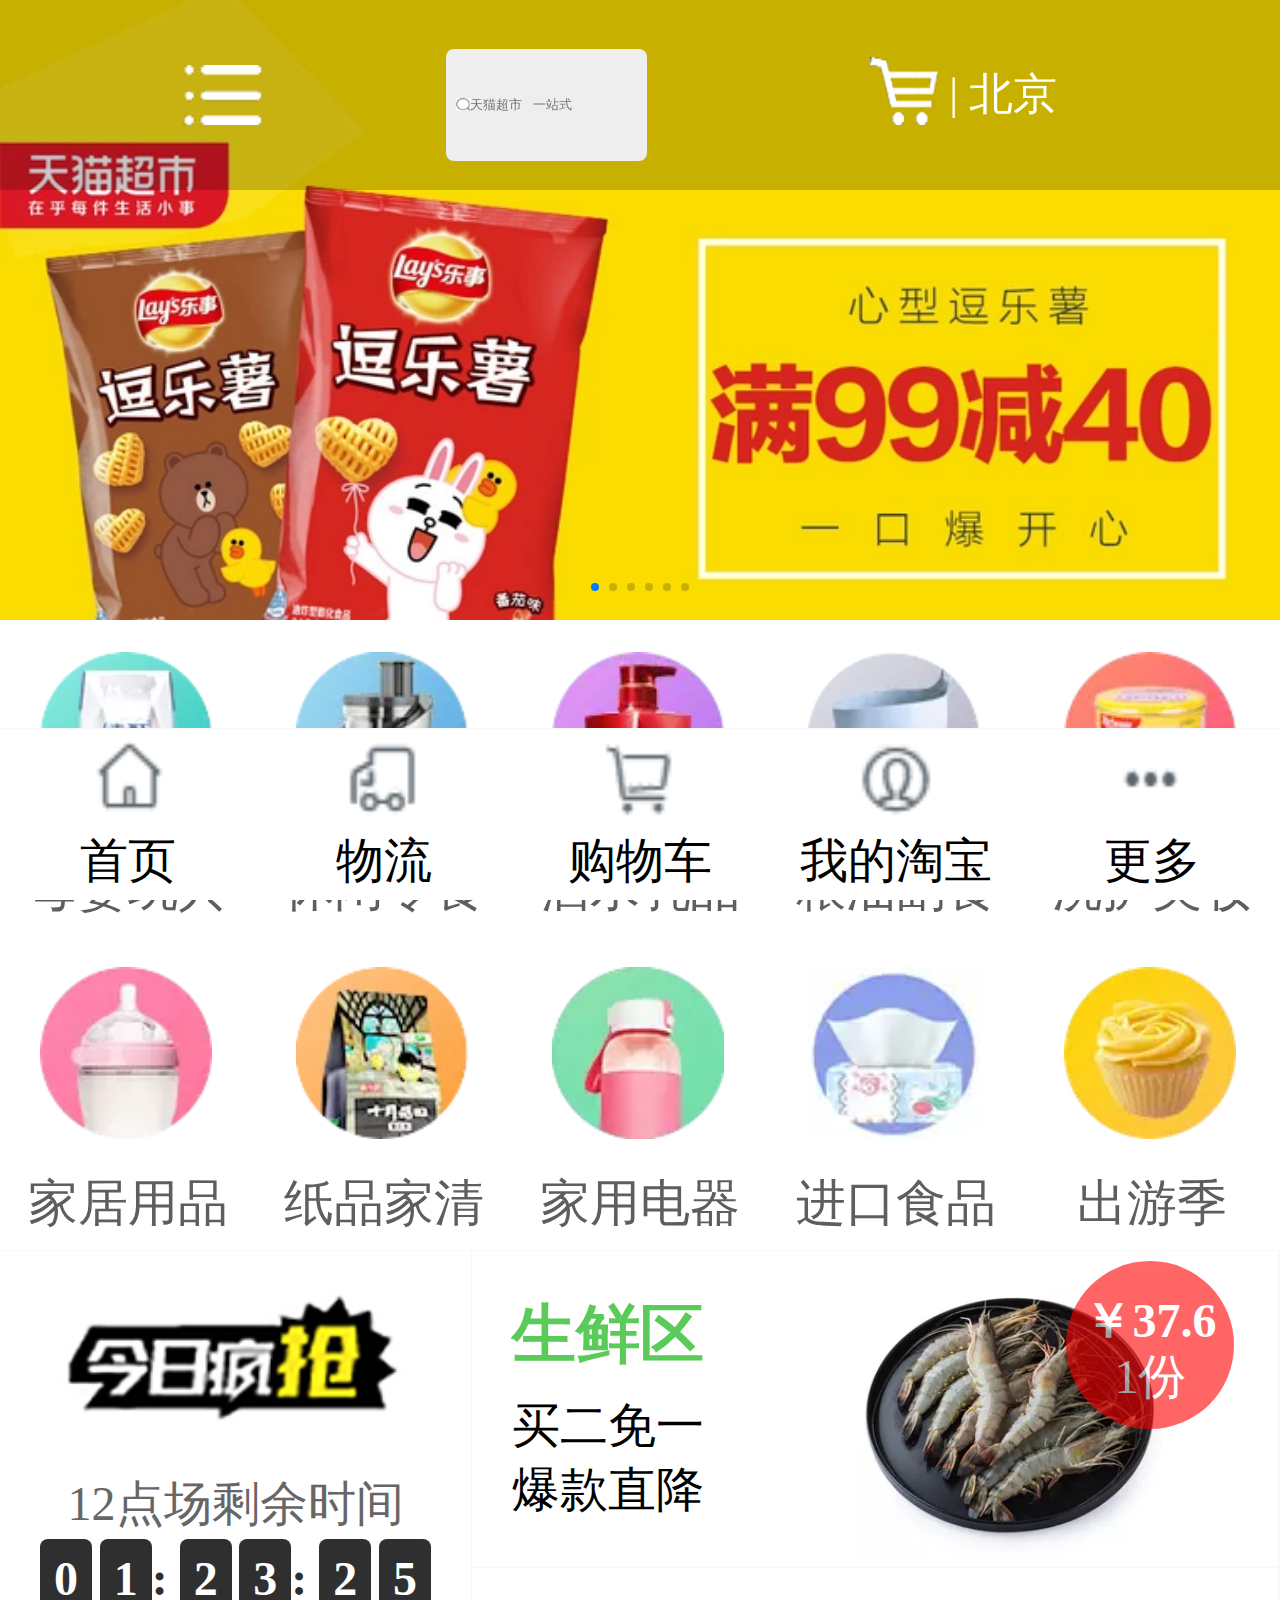
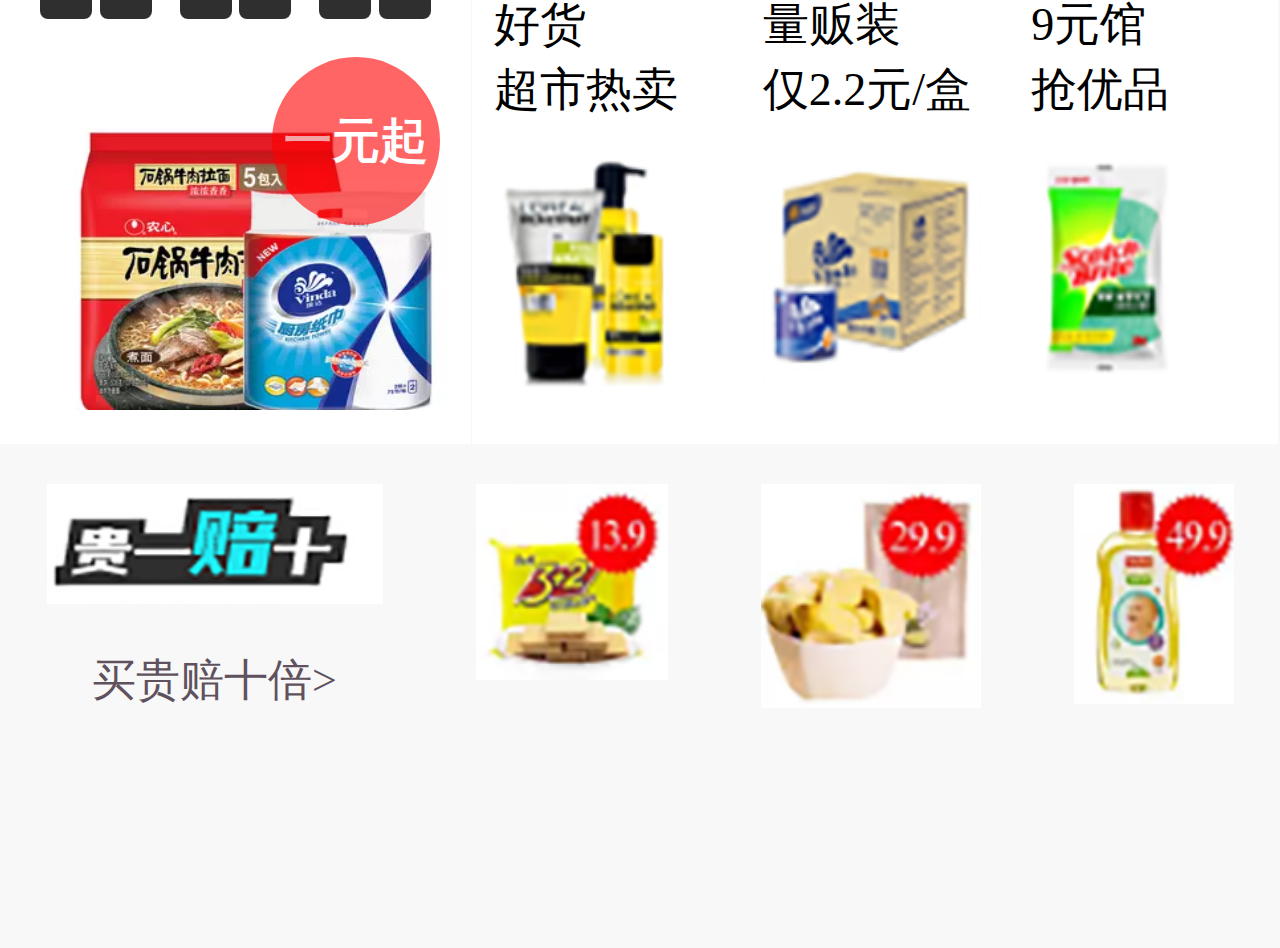
<file: index.html>
<!DOCTYPE html>
<html lang="en">
<head>
	<meta charset="UTF-8">
	<title>主页</title>
	<!--移动端适配-->
	<meta name="viewport" content="width=device-width,initial-scale=1.0,user-scalable=0" />
	<!--样式-->
	<link rel="stylesheet" href="css/index.css">
	<!--图标-->
	<link rel="icon" type="image/x-icon" href="img/logo.ico"/>
	<script type="text/javascript" src='js/zepto.js'></script>
	<script type="text/javascript" src='js/zepto.fx.js'></script>
	<script type="text/javascript" src='js/zTouch.min.js'></script>
	<script src="js/swiper.min.js"></script>
	<link rel="stylesheet" type="text/css" href="css/swiper.min.css" />
	<script src=""></script>
</head>
<body>
		<div class="suctionTop">
			<div><img src="img/classifyImage.png" alt="" /></div>
			<div>
				<div>
					<input type="text" placeholder="天猫超市   一站式" id="jump_search"/>
				</div>
				<div>
					<a href="html/shopping.html"><img src="img/shoppingcartImega.png" alt="" /></a> | <span>北京</span>
				</div>
			</div>
		</div>
		<!--轮播-->
		<div class="banner">
			<div class="swiper-container">
				<div class="swiper-wrapper">
					<div class="swiper-slide"><img src="img/a1.png" class="img1" /></div>
					<div class="swiper-slide"><img src="img/a2.png" class="img1" /></div>
					<div class="swiper-slide"><img src="img/a3.png" class="img1" /></div>
					<div class="swiper-slide"><img src="img/a4.png" class="img1" /></div>
					<div class="swiper-slide"><img src="img/a5.png" class="img1" /></div>
					<div class="swiper-slide"><img src="img/a6.png" class="img1" /></div>
				</div>
				<div class="swiper-pagination"></div>
			</div>
		</div>

        <!--导航-->
		<div class="jb_list">
			<ul>
				<li index="0"><img src="img/1.png"><p>母婴玩具</p></li>
				<li index="1"><img src="img/2.png"><p>休闲零食</p></li>
				<li index="2"><img src="img/3.png"><p>酒水乳品</p></li>
				<li index="3"><img src="img/4.png"><p>粮油副食</p></li>
				<li index="4"><img src="img/5.png"><p>洗护美妆</p></li>
			</ul>
			<ul>
				<li index="5"><img src="img/6.png"><p>家居用品</p></li>
				<li index="6"><img src="img/7.png"><p>纸品家清</p></li>
				<li index="7"><img src="img/8.png"><p>家用电器</p></li>
				<li index="8"><img src="img/9.png"><p>进口食品</p></li>
				<li index="9"><img src="img/10.png"><p>出游季</p></li>
			</ul>
		</div>



		<!--限时抢购-->
		<div class="jb_hd">
			<div class="jb_left">
				<div class="jb_left_top">
					<p class="fengqiang">
						<img src="img/cont_03.png"><br />
						<span>12点场剩余时间</span>
					</p>
					<p class="remaining_time">
						<span class="time_h">
							<b>0</b>
							<b>1</b>
						</span>
						<strong>:</strong>
						<span class="time_m">
							<b>2</b>
							<b>3</b>
						</span>
						<strong>:</strong>
						<span class="time_s">
							<b>2</b>
							<b>5</b>
						</span>
					</p>
				</div>

				<div class="jb_left_bottom">
					<img src="img/zhijin.png">
					<div class="tag">
						一元起
					</div>
				</div>
				
			</div>
			<div class="jb_right">
				<div class="jb_right_top">
					<div class="jb_right_top_left">
						<h1>生鲜区</h1>
						<p>买二免一<br />
						   爆款直降</p>
					</div>
					<div class="jb_right_top_right">
						<img src="img/shengxian.png">
						<div class="tag">
							<p>￥37.6</p>
							<p>1份</p>
						</div>
					</div>
				</div>
				<div class="jb_right_bottom">
					<div>
						<span>好货</span>
						<p>超市热卖</p>
						<img src="img/cont_12.png" alt="">
					</div>
					<div>
						<span>量贩装</span>
						<p>仅2.2元/盒</p>
						<img src="img/cont_14.png" alt="">
					</div>
					<div>
						<span>9元馆</span>
						<p>抢优品</p>
						<img src="img/cont_16.png" alt="">
					</div>
				</div>
			</div>
		</div>


		<!--贵一赔十-->
		<div class="contentThree">
			<div>
				<img src="img/cont_22.png" alt="" />
				<p>
					<a href="javascript:;" style="color:#5f525e;font-size:0.55rem;">买贵赔十倍></a>
				</p>
			</div>
			<div>
				<img src="img/cont_23.png" alt="" />
			</div>
			<div>
				<img src="img/cont_25.png" alt="" />
			</div>
			<div>
				<img src="img/cont_26.png" alt="" />
			</div>
		</div>




		<!--底部-->
		<div class="jb_footer">
			<a href="javascript:;"><img src="img/JJ_03.png" alt=""><p>首页</p></a>
			<a href="javascript:;"><img src="img/JJ_05.png" alt=""><p>物流</p></a>
			<a href="html/shopping.html"><img src="img/JJ_07.png" alt=""><p>购物车</p></a>
			<a href="html/personal.html"><img src="img/JJ_09.png" alt=""><p>我的淘宝</p></a>
			<a href="javascript:;"><img src="img/JJ_11.png" alt=""><p>更多</p></a>
		</div>
</body>

</html>
<script src="js/jquery-2.0.0.min.js" type="text/javascript" charset="utf-8"></script>
<script>
	window.onload = function() {
		document.documentElement.style.fontSize = document.documentElement.clientWidth / 320 * 20 + 'px';
		window.onresize = function() {
			document.documentElement.style.fontSize = document.documentElement.clientWidth / 320 * 20 + 'px';
		};

		var swiper = new Swiper(".swiper-container",{
			autoplay: 1000,
			loop: true,
			speed: 2000,
			pagination: '.swiper-pagination',
			paginationClickable: true,
			autoplayDisableOnInteraction: false
		})
	};
</script>
<script type="text/javascript">

	var scrollTop=null;
	$(document).on('touchmove',function(e){
		scrollTop=$(document).scrollTop();
		if ( scrollTop!=0 ) {
			$('.suctionTop').addClass('bgcolor');
		}else{
			$('.suctionTop').removeClass('bgcolor');
		}
	});
	
	
	$('.jb_list li').click(function(){
	    //获取元素的index属性值
		var num=$(this).attr('index');
		//储存 选项的index值 储存在sessionStorage 中
		sessionStorage.setItem('num',num);
		//页面跳转到选项 页
		location.href="html/option.html";
	})
	
	//距离结束还有多长时间
	var newTime=new Date(2017,9,30,19,0,0);
	var timer=null;
	function fn_time () {
		var nowTime=new Date();
		var t=Math.floor((newTime-nowTime)/1000);
		var day=Math.floor(t/86400);
		var h=Math.floor(t%86400/3600);
		var m=Math.floor(t%86400%3600/60);
		var s=t%60;
		h=zero(h);
		m=zero(m);
		s=zero(s);
		if (t>=0) {
			$('.time_h b:first').text(h.charAt(0));
			$('.time_h b:last').text(h.charAt(1));
			$('.time_m b:first').text(m.charAt(0));
			$('.time_m b:last').text(m.charAt(1));
			$('.time_s b:first').text(s.charAt(0));
			$('.time_s b:last').text(s.charAt(1));
		} else{
			clearInterval(timer);
		}
	}
	fn_time();
	timer=setInterval(fn_time,1000);
	//时间前加0函数
	function zero (x) {
		return x<10?'0'+x:''+x;//三元运算符
	}
	
	//红色圆缩放
	setInterval(function(){
		$('.tag').attr('style','animation: none;');
		setTimeout(function(){
			$('.tag').attr('style','animation: dong 0.6s ease-in-out;');
		},1000)
	},3000);
	//点击搜索框跳到搜索页面
	$('#jump_search').click(function(){
		location.href="html/search.html";
	})
</script>
</file>
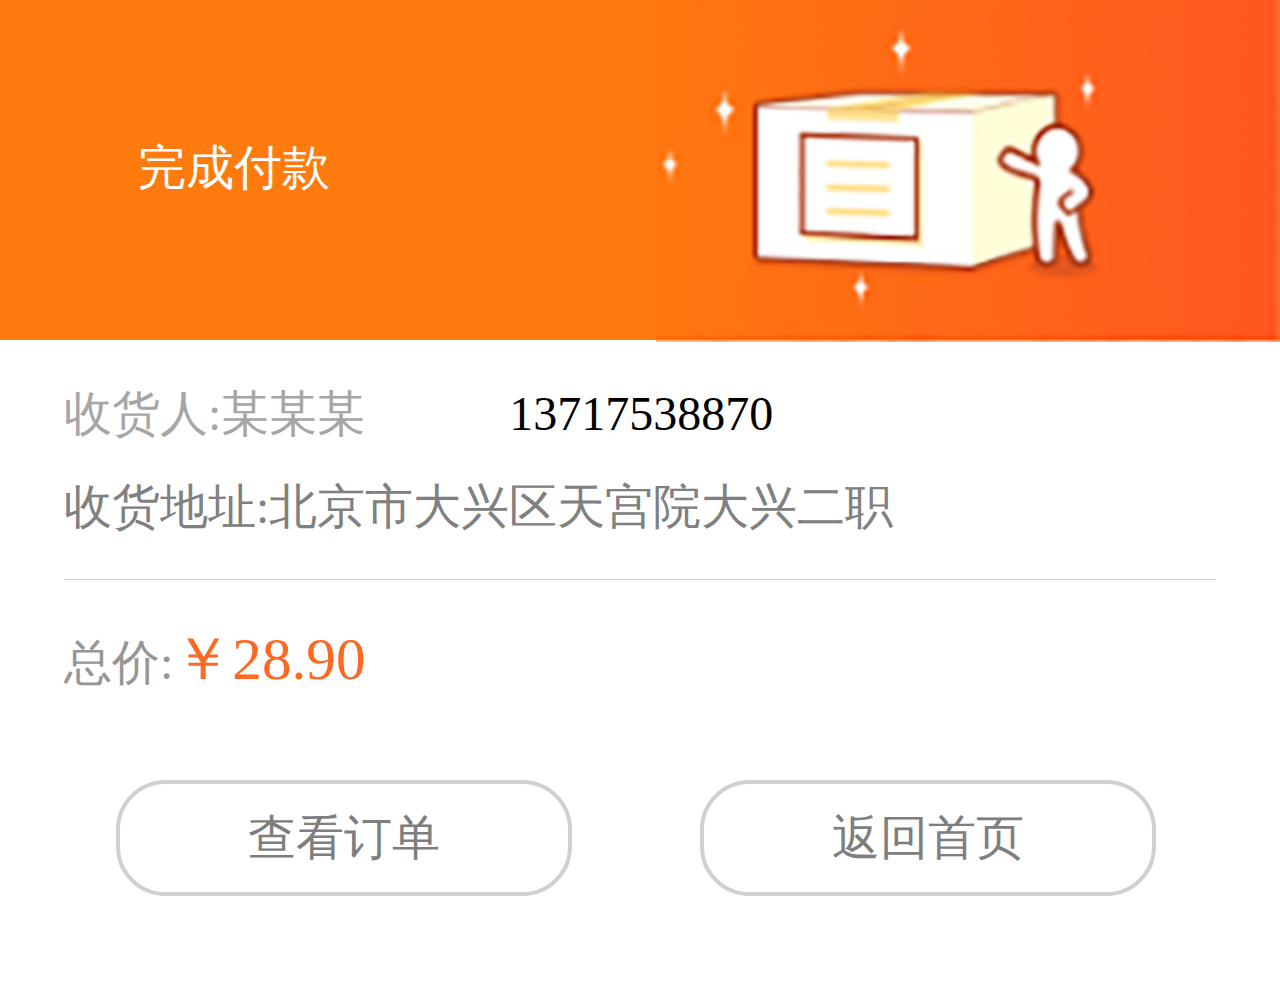
<file: html/account_success.html>
<!DOCTYPE html>
<html>
	<head>
		<meta charset="UTF-8">
		<meta content="width=device-width, initial-scale=1.0, maximum-scale=1.0, user-scalable=0" name="viewport">
		<title>付款成功</title>
		<link rel="stylesheet" type="text/css" href="../css/reset.css"/>
		<link rel="stylesheet" type="text/css" href="../css/account_success.css"/>
		<link rel="icon" type="image/x-icon" href="../img/logo.ico"/>
	</head>
	<body>
		<div class="success-header">
			<p>完成付款</p>
			<img src="../img/success_bg.png" />
		</div>
		<div class="success-content">
			<div class="success-content-a">
				<p>收货人:<span id="consignee">某某某</span><span id="telephone">13717538870</span></p>
				<p>收货地址:<span id="addr">北京市大兴区天宫院大兴二职</span></p>
			</div>
			<div class="success-content-b">
				<p>总价:<span id="total_price">￥28.90</span></p>
				<a href="order.html" class="success-content-b-left">查看订单</a>
				<a href="../index.html" class="success-content-b-right">返回首页</a>
			</div>
		</div>
	</body>
	<script src="../js/rem.js" type="text/javascript" charset="utf-8"></script>
	<script src="../js/jquery-2.0.0.min.js" type="text/javascript" charset="utf-8"></script>
	<script type="text/javascript">
		var total_p=sessionStorage.getItem('total_price');
		var useraddr=sessionStorage.getItem('useraddr');
		var arr=useraddr.split('-');
		total_price.innerHTML="￥"+total_p;
		$('#consignee').text(arr[3]);
		$('#telephone').text(arr[4]);
		$('#addr').text(arr[0]+arr[1]+arr[2]);
	</script>
</html>
</file>
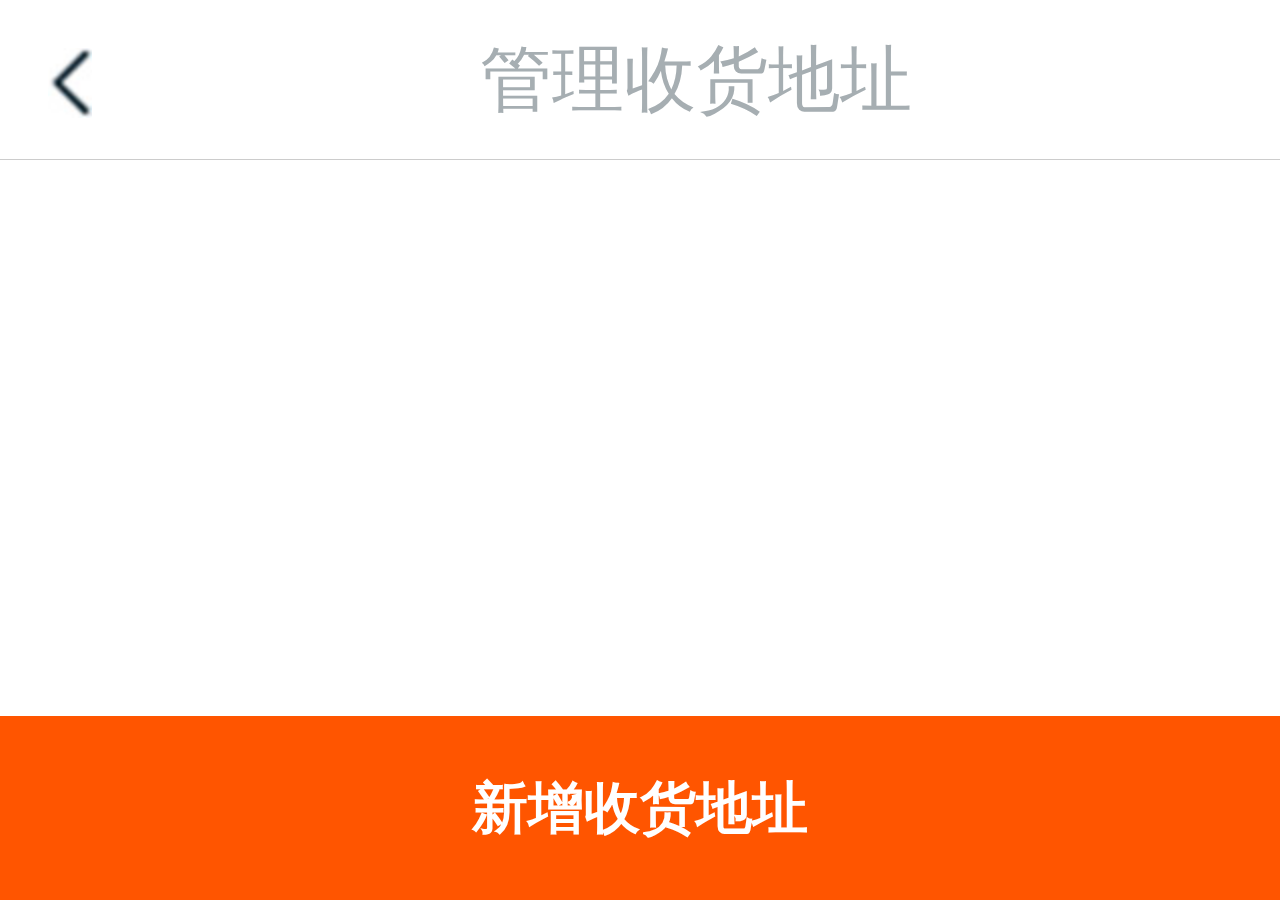
<file: html/address.html>
<!DOCTYPE html>
<html>
	<head>
		<meta charset="UTF-8">
		<meta content="width=device-width, initial-scale=1.0, maximum-scale=1.0, user-scalable=0" name="viewport">
		<title>管理收货地址</title>
		<link rel="stylesheet" type="text/css" href="../css/reset.css"/>
		<link rel="stylesheet" type="text/css" href="../css/area.css"/>
		<link rel="stylesheet" href="../css/address.css" />
		<link rel="icon" type="image/x-icon" href="../img/logo.ico"/>
		<script src="../js/rem.js" type="text/javascript" charset="utf-8"></script>
		<script src="../js/jquery-1.9.1.js" type="text/javascript" charset="utf-8"></script>
		<script type="text/javascript" src="../js/area.js" ></script>
	</head>
	
	<body>
		<div id="lu_header">
			<a href="javascript:;" id="back"><img src="../img/set1_03.jpg"/></a>
			<span>管理收货地址</span>
		</div>
		<div class="container">
			<div id="lu_box">
				<ul id="lu_ul">
					<!--<li class="bgcolor"><a>收货人：路亚军</a><n>18811761131</n><p>收获地址：北京北京市大兴区天宫院街道 大兴二职学校</p><img class="img_dui" src="../img/dui_03.jpg"/></li>
					<li><a>收货人：路亚军</a><n>18811761131</n><p>收获地址：北京北京市大兴区天宫院街道 北京市大兴区天宫院小区大兴二职</p></li>-->
				</ul>
			</div>
			<div class="create_addr">
				<div id="addAddress">
					<div class="address_input">
						<input class="address_input1" type="text" placeholder="省市区" id="shengshi" onClick="getProvinceBuy()" readonly="readonly">
					</div>
					<div class="address_input">
						<input type="text" placeholder="请输入街道地址" class="address_input2 street" />
					</div>
					<div class="address_input">
						<input type="text" placeholder="请输入详细地址" class="address_input2 details_address" />
					</div>
					<div class="address_input">
						<input type="text" placeholder="请输入收货人姓名" class="address_input2 receive_name" />
					</div>
					<div class="address_input">
						<input type="text" placeholder="请输入收入联系电话" class="address_input2 telephone" />
					</div>
				</div>
			</div>
		</div>
		<div id="lu_footer">
			<a href="javascript:;" class="newcreate">新增收货地址</a>	
			<a href="javascript:;" class="save_addr">保存地址</a>	
		</div>
		<div class="warnMsg">
			
		</div>
	</body>
	<script type="text/javascript">
		var flag_back=true;
		var username=sessionStorage.getItem("username");
		var user_addr=sessionStorage.getItem('useraddr');
		//从数据库获取用户地址
		if (user_addr) {
			var arr=user_addr.split('-');
			$('#lu_ul').append("<li class='bgcolor'><a>收货人："+arr[3]+"</a><n>"+arr[4]+"</n><p>收货地址："+arr[0]+arr[1]+arr[2]+"</p><img class='img_dui' src='../img/dui_03.jpg' /></li>");
		}
		//点击地址栏修改本地址
		$(document).on('click','#lu_ul li',function(){
			flag_back=false;
			$('#lu_box').css('display','none');
			$('.create_addr').css('display','block');
			$('.newcreate').css('display','none');
			$('.save_addr').css('display','block');
			var user_addr=sessionStorage.getItem('useraddr');
			var arr=user_addr.split('-');
			$('#shengshi').val(arr[0]);
			$('.street').val(arr[1]);
			$('.details_address').val(arr[2]);
			$('.receive_name').val(arr[3]);
			$('.telephone').val(arr[4]);
		})
		//点击返回按钮
		$('#back').click(function(){
			if (flag_back) {
				location.href="personal.html";
			} else{
				$('#lu_box').css('display','block');
				$('.create_addr').css('display','none');
				$('.newcreate').css('display','block');
				$('.save_addr').css('display','none');
				$('.dqld_div ul').css('display','none');
				flag_back=true;
			}
		})
		//点击新增收货地址
		$('.newcreate').click(function(){
			flag_back=false;
			$('#lu_box').css('display','none');
			$('.create_addr').css('display','block');
			$('.newcreate').css('display','none');
			$('.save_addr').css('display','block');
			$('#shengshi').val('');
			$('.street').val('');
			$('.details_address').val('');
			$('.receive_name').val('');
			$('.telephone').val('');
		})
		$('.create_addr').height( $(window).height()-$('#lu_header').height()-$('#lu_footer').height() );
		//点击保存地址，往数据库添加地址，并且页面中新增地址
		var reg_details=/^\d{5,}$/;
		var reg_tel=/^1[34578]\d{9}$/;
		$('.save_addr').click(function(){
			if (username) {
				var sheng=$('#shengshi').val();
				var street=$('.street').val();
				var details=$('.details_address').val();
				var receive_name=$('.receive_name').val();
				var telephone=$('.telephone').val();
				if (sheng&&street&&details&&receive_name&&telephone) {
					if (receive_name.length<2||receive_name.length>15) {
						$('.warnMsg').text("收货人姓名：2-15个字符限制");
						$('.warnMsg').fadeIn(100,function(){
							setTimeout(function(){
								$('.warnMsg').fadeOut(100);
							},3000);
						});
						return;
					}
					if (details.length<5||details.length>60) {
						$('.warnMsg').text("收货人地址最少5个字，最多不能超过60个字");
						$('.warnMsg').fadeIn(100,function(){
							setTimeout(function(){
								$('.warnMsg').fadeOut(100);
							},3000);
						});
						return;
					}
					if (reg_details.test(details)) {
						$('.warnMsg').text("收货人地址不能全为数字");
						$('.warnMsg').fadeIn(100,function(){
							setTimeout(function(){
								$('.warnMsg').fadeOut(100);
							},3000);
						});
						return;	
					}
					if (!reg_tel.test(telephone)) {
						$('.warnMsg').text("内地手机号码为11位数字，海外手机号码为6-20位数字");
						$('.warnMsg').fadeIn(100,function(){
							setTimeout(function(){
								$('.warnMsg').fadeOut(100);
							},3000);
						});
						return;	
					}
					var user_addr2=sheng+"-"+street+"-"+details+"-"+receive_name+"-"+telephone;
					$.ajax({
						type:"get"
						,url:"http://47.92.37.168/supermarket/data/user_update_addr.php"
						,async:true
						,data:{
							'user_addr':user_addr2,
							'user_phone':username
						}
						,dataType:"jsonp"
						,jsonp:"callback"
						,success:function(data){
							console.log(data);
							if (data=='success') {
								$('#lu_box').css('display','block');
								$('.create_addr').css('display','none');
								$('.newcreate').css('display','block');
								$('.save_addr').css('display','none');
								flag_back=true;
								sessionStorage.setItem("useraddr",user_addr2);
								var arr=user_addr2.split('-');
								$('#lu_ul').empty();
								$('#lu_ul').append("<li class='bgcolor'><a>收货人："+arr[3]+"</a><n>"+arr[4]+"</n><p>收货地址："+arr[0]+arr[1]+arr[2]+"</p><img class='img_dui' src='../img/dui_03.jpg' /></li>");
								$('.warnMsg').text("操作成功");
								$('.warnMsg').fadeIn(100,function(){
									setTimeout(function(){
										$('.warnMsg').fadeOut(100);
									},3000);
								});
							}
						}
					});
				} else{
					$('.warnMsg').text("内容不能为空！");
					$('.warnMsg').fadeIn(100,function(){
						setTimeout(function(){
							$('.warnMsg').fadeOut(100);
						},2000);
					});
				}
			} else{
				location.href="login.html";
			}
		})
	</script>
</html>
</file>
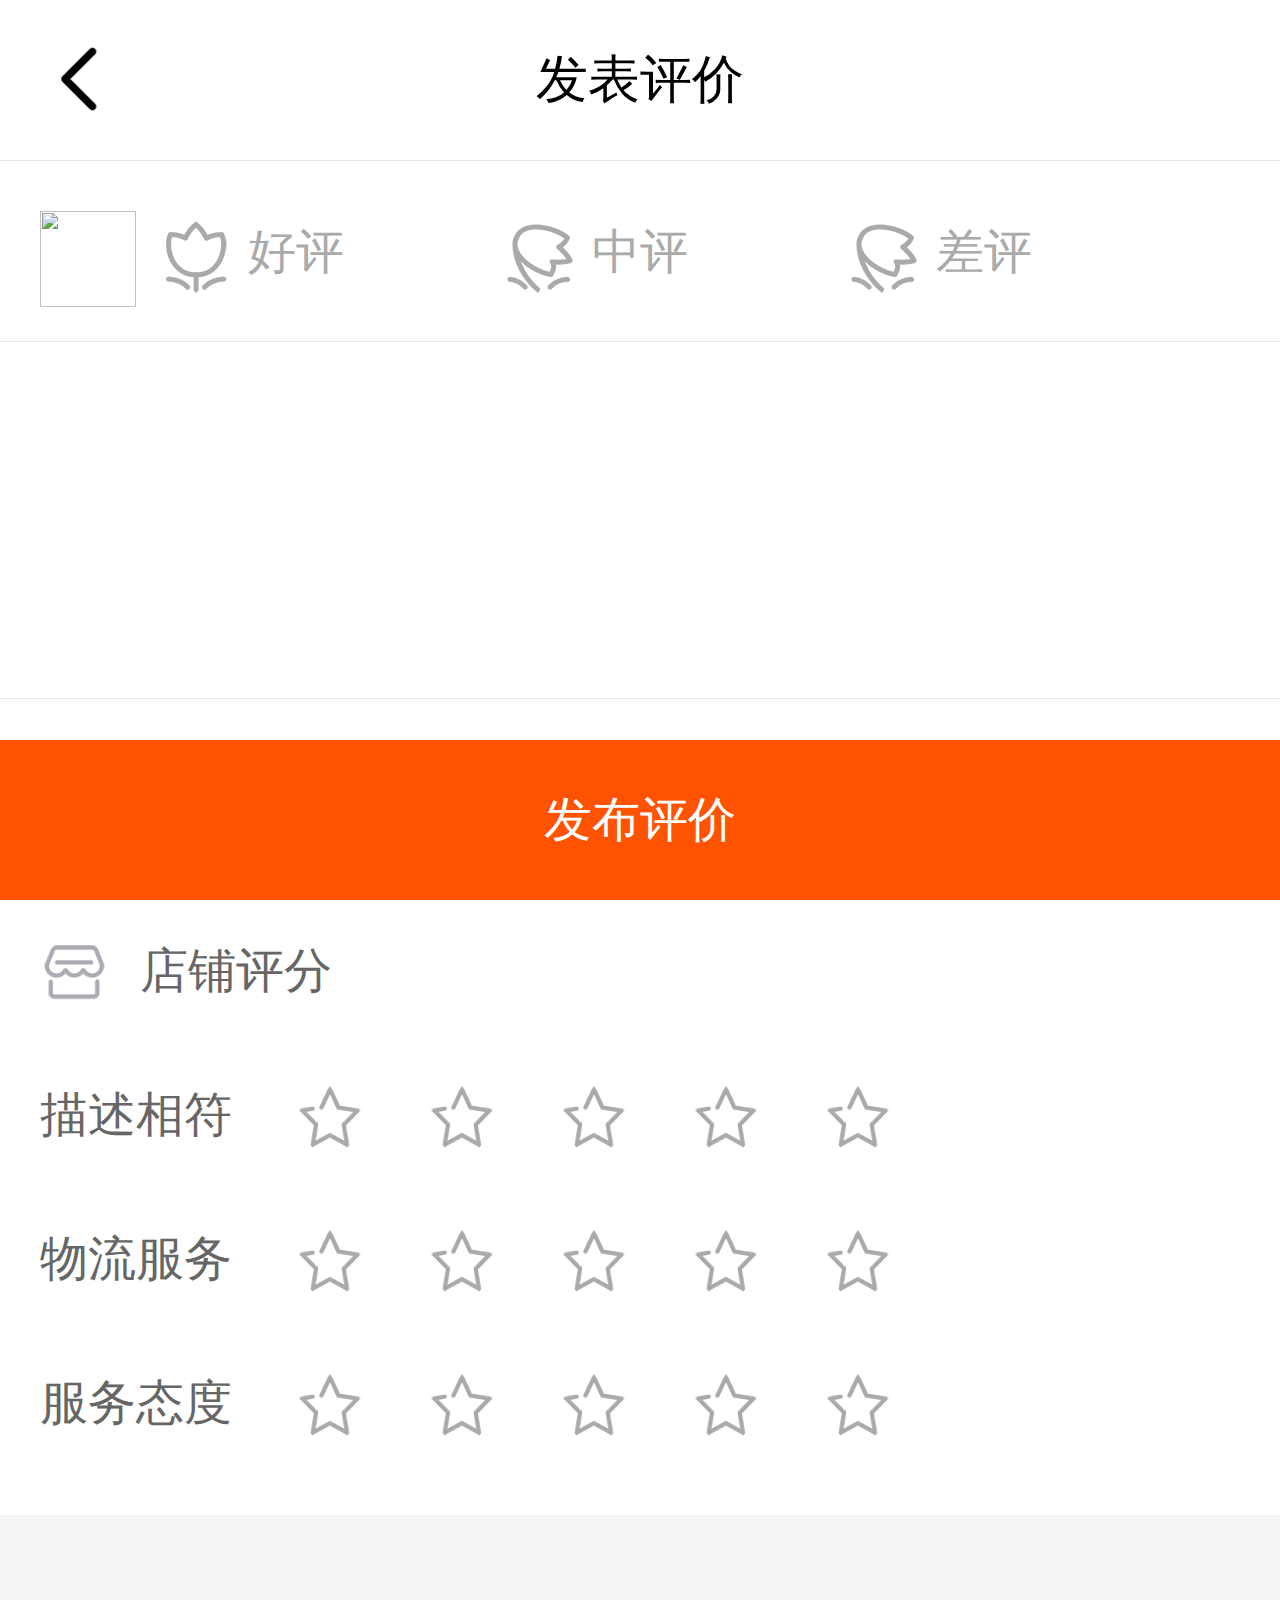
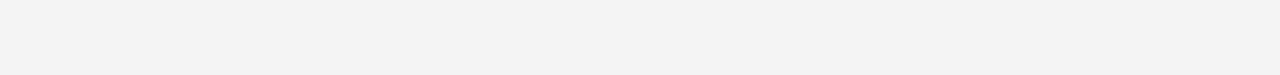
<file: html/evaluate.html>
<!DOCTYPE html>
<html lang="en">

	<head>
		<meta charset="UTF-8">
		<meta name="viewport" content="width=device-width,initial-scale=1,minimum-scale=1,maximum-scale=1,user-scalable=no" />
		<title>发表评论</title>
		<link rel="stylesheet" type="text/css" href="../css/reset.css" />
		<link rel="stylesheet" type="text/css" href="../css/evaluate.css">
		<link rel="icon" type="image/x-icon" href="../img/logo.ico" />
		
	</head>

	<body>
		<div id="header">
			<div>
				<a href="order.html">
					<img src="../img/returns.png">
				</a>
				<div>
					<span>发表评价</span>
				</div>

			</div>
		</div>
		<div id="content">
			<div>
				<div>
					<img src="" class="img_icon">
					<div id="evaluate">
						<span class="good_evaluate">
							<img src="../img/haoping2.png">
							好评
						</span>
						<span class="other_evaluate middle_evaluate">
							<img src="../img/yiban2.png" >
							中评
						</span>
						<span class="other_evaluate bad_evaluate">
							<img src="../img/yiban2.png">
							差评
						</span>
					</div>
				</div>
			</div>
			<div class="evaluate_info" contenteditable="true"></div>
			<div id="anonymity">
				<img src="../img/xianze2.png">
				<span>匿名评价</span>
				<span>你写的评价会是以匿名的形式展现</span>
			</div>
		</div>
		<div class="star">
			<div class="star_top">
				<img src="../img/store_score.png"/>
				<span>店铺评分</span>
			</div>
			<div class="star_content">
				<div class="star_option">描述相符</div>
				<div class="star_num">
					<img src="../img/star_white.png"/>
					<img src="../img/star_white.png"/>
					<img src="../img/star_white.png"/>
					<img src="../img/star_white.png"/>
					<img src="../img/star_white.png"/>
				</div>
				<div class="star_result"></div>
			</div>
			<div class="star_content">
				<div class="star_option">物流服务</div>
				<div class="star_num">
					<img src="../img/star_white.png"/>
					<img src="../img/star_white.png"/>
					<img src="../img/star_white.png"/>
					<img src="../img/star_white.png"/>
					<img src="../img/star_white.png"/>
				</div>
				<div class="star_result"></div>
			</div>
			<div class="star_content">
				<div class="star_option">服务态度</div>
				<div class="star_num">
					<img src="../img/star_white.png"/>
					<img src="../img/star_white.png"/>
					<img src="../img/star_white.png"/>
					<img src="../img/star_white.png"/>
					<img src="../img/star_white.png"/>
				</div>
				<div class="star_result"></div>
			</div>
		</div>
		<div id="footer">
			<span>发布评价</span>
		</div>
		<div class="prompt">
			抱歉，评价内容不能为空哦
		</div>
	</body>
	<script src="../js/rem.js" type="text/javascript" charset="utf-8"></script>
	<script src="../js/index_js.js" type="text/javascript" charset="utf-8"></script>
	<script src="../js/jquery-2.0.0.min.js" type="text/javascript" charset="utf-8"></script>
	<script src="../js/evaluate.js" type="text/javascript" charset="utf-8"></script>

</html>
</file>
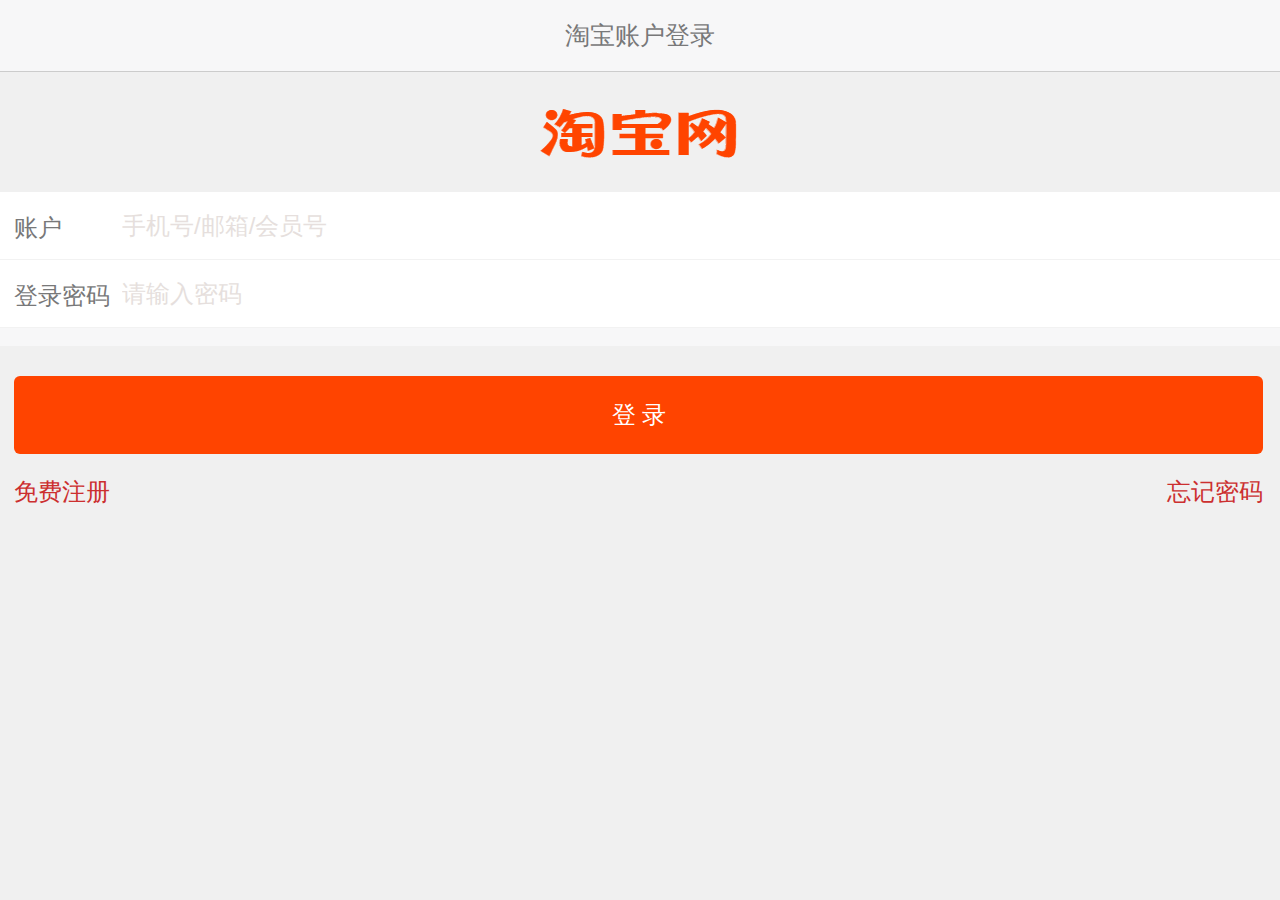
<file: html/login.html>
<!DOCTYPE html>
<html>
	<head>
		<meta charset="UTF-8">
		<title>登录</title>
		<link rel="stylesheet" type="text/css" href="../css/css.css"/>
		<link rel="stylesheet" type="text/css" href="../css/login.css" />
		<link rel="icon" type="image/x-icon" href="../img/logo.ico"/>
	</head>
	<body>
		<header>
			淘宝账户登录
		</header>
		<div class="logo">
			<img src="../img/logo.png"/>
		</div>
		<ul>
			<li>
				<span>账户</span>
				<input type="text" placeholder="手机号/邮箱/会员号" class="telephone"/>
			</li>
			<li>
				<span>登录密码</span>
				<input type="password" placeholder="请输入密码" class="password"/>
			</li>
		</ul>
		<div class="login" id="login">
			登 录
		</div>
		<div class="footer">
			<a href="sign.html">免费注册</a>
			<a href="javascript:;">忘记密码</a>
		</div>
		
		<div class="notLogin" id="notLogin">
			<div class="reminder" id="reminder">
				<p>您输入的密码不正确</p>
				<button id="btn">
					确定
				</button>
			</div>
		</div>
	</body>
	<script src="../js/jquery-2.0.0.min.js" type="text/javascript" charset="utf-8"></script>
	<script src="../js/js.js" type="text/javascript" charset="utf-8"></script>
	<script src="../js/login.js" type="text/javascript" charset="utf-8"></script>
</html>
</file>
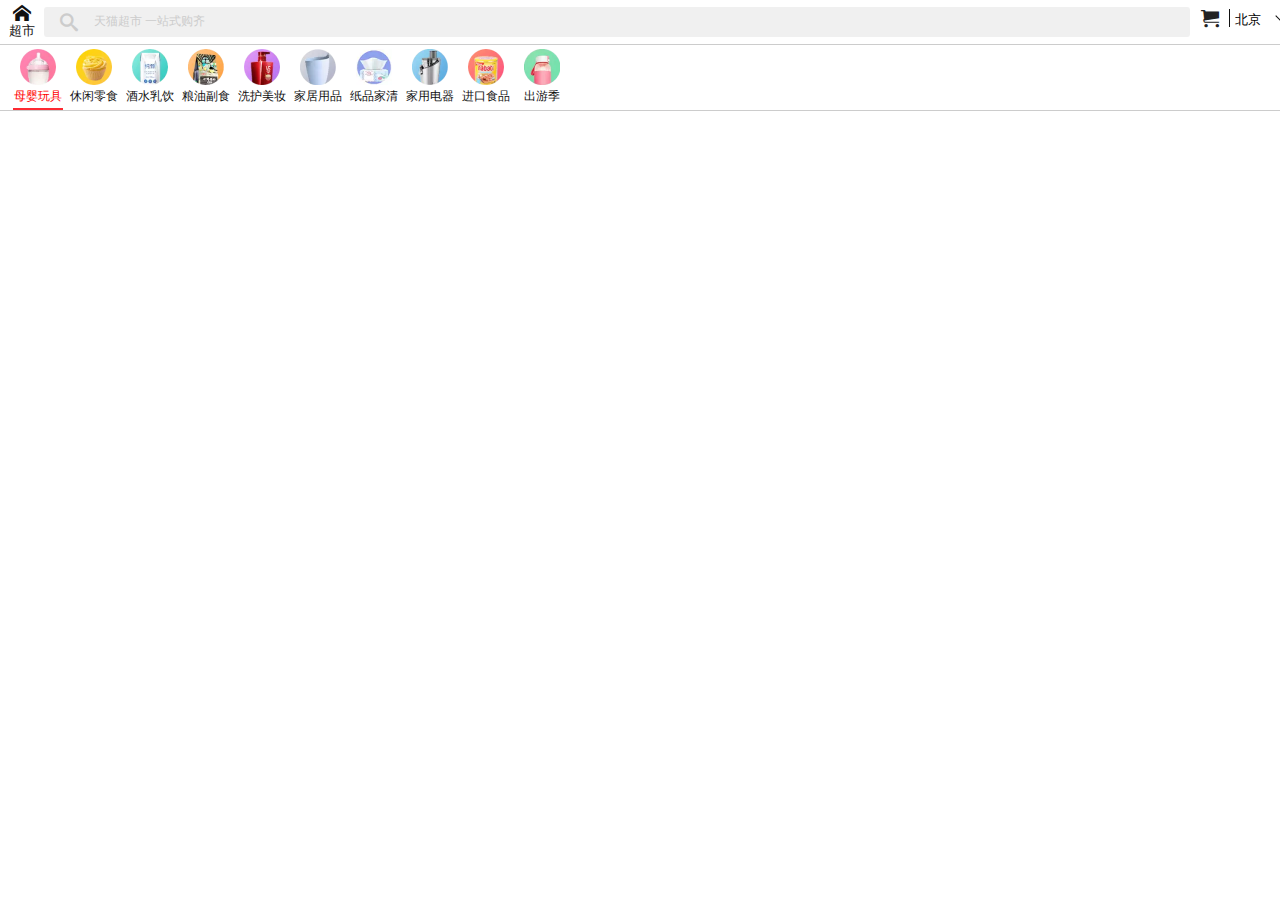
<file: html/option.html>
<!DOCTYPE html>
<html>
	<head>
		<meta charset="UTF-8">
		<meta content="width=device-width, initial-scale=1.0, maximum-scale=1.0, user-scalable=0" name="viewport">
		<title>option</title>
    	<link rel="stylesheet" href="../js/svg/font.css">
		<link rel="stylesheet" type="text/css" href="../css/reset.css"/>
		<link rel="stylesheet" type="text/css" href="../css/option.css"/>
		<link rel="icon" type="image/x-icon" href="../img/logo.ico"/>
		
		<script src="../js/rem.js" type="text/javascript" charset="utf-8"></script>
	</head>
	<body>
		<div class="header">
			<div class="header-top clear">
				<a href="../index.html"class="index-icon lt">
				<span class="icon-fangzi"></span><br />
				超市
				</a>
				<a href="search.html" class="sear lt"><span class="icon-search"></span>天猫超市 一站式购齐<die id
					="die"></die></a>
				<div class="city-selector rt">北京</div>
				<a href="javascript:;" class="cart rt"><span class="icon-cart"></span></a>				
			</div>
			<div class="list-product">
				<ul class="clear nav_main">
					<li><a href="#"><img src="../img/TB1Sk.1OVXXXXXXXVXXwu0bFXXX.png_72x72Q50s50.jpg_.webp"/><span>母婴玩具</span></a></li>
					<li><a href="#"><img src="../img/TB19mgTOVXXXXa.XVXXwu0bFXXX.png_72x72Q50s50.jpg_.webp"/><span>休闲零食</span></a></li>
					<li><a href="#"><img src="../img/TB1ATfgPpXXXXbtXXXXXXXXXXXX-84-84.png_72x72Q50s50.jpg_.webp"/><span>酒水乳饮</span></a></li>
					<li><a href="#"><img src="../img/TB1x4qlPFXXXXc3XpXXXXXXXXXX-84-84.png_72x72Q50s50.jpg_.webp"/><span>粮油副食</span></a></li>
					<li><a href="#"><img src="../img/TB1kkMJQpXXXXa9XXXXXXXXXXXX-84-84.png_72x72Q50s50.jpg_.webp"/><span>洗护美妆</span></a></li>
					<li><a href="#"><img src="../img/TB1nlMfQXXXXXbAXVXXwu0bFXXX.png_72x72Q50s50.jpg_.webp"/><span>家居用品</span></a></li>
					<li><a href="#"><img src="../img/TB2.6C2mElnpuFjSZFjXXXTaVXa_!!2142811280.jpg_72x72Q50s50.jpg_.webp"/><span>纸品家清</span></a></li>
					<li><a href="#"><img src="../img/TB1GfYLQpXXXXbCXFXXwu0bFXXX.png_72x72Q50s50.jpg_.webp"/><span>家用电器</span></a></li>
					<li><a href="#"><img src="../img/TB1RAM4OVXXXXa9XFXXwu0bFXXX.png_72x72Q50s50.jpg_.webp"/><span>进口食品</span></a></li>
					<li><a href="#"><img src="../img/TB1ZDpBQXXXXXazXFXXXXXXXXXX-84-84.png_72x72Q50s50.jpg_.webp"/><span>出游季</span></a></li>
				</ul>
			</div>
		</div>
		<div class="pro" id="pro">
			<div class="pro_lb" id="pro_lb">
				<ul class="list">
					
				</ul>
				<ul class="list">
					
				</ul>
				<ul class="list">
					
				</ul>
				<ul class="list">
					
				</ul>
				<ul class="list">
					
				</ul>
				<ul class="list">
					
				</ul>
				<ul class="list">
					
				</ul>
				<ul class="list">
					
				</ul>
				<ul class="list">
					
				</ul>
				<ul class="list">
					
				</ul>
			</div>
		</div>
	</body>
	<script src="../js/jquery-2.0.0.min.js" type="text/javascript" charset="utf-8"></script>
	<script src="../js/option.js" type="text/javascript" charset="utf-8"></script>
</html>
</file>
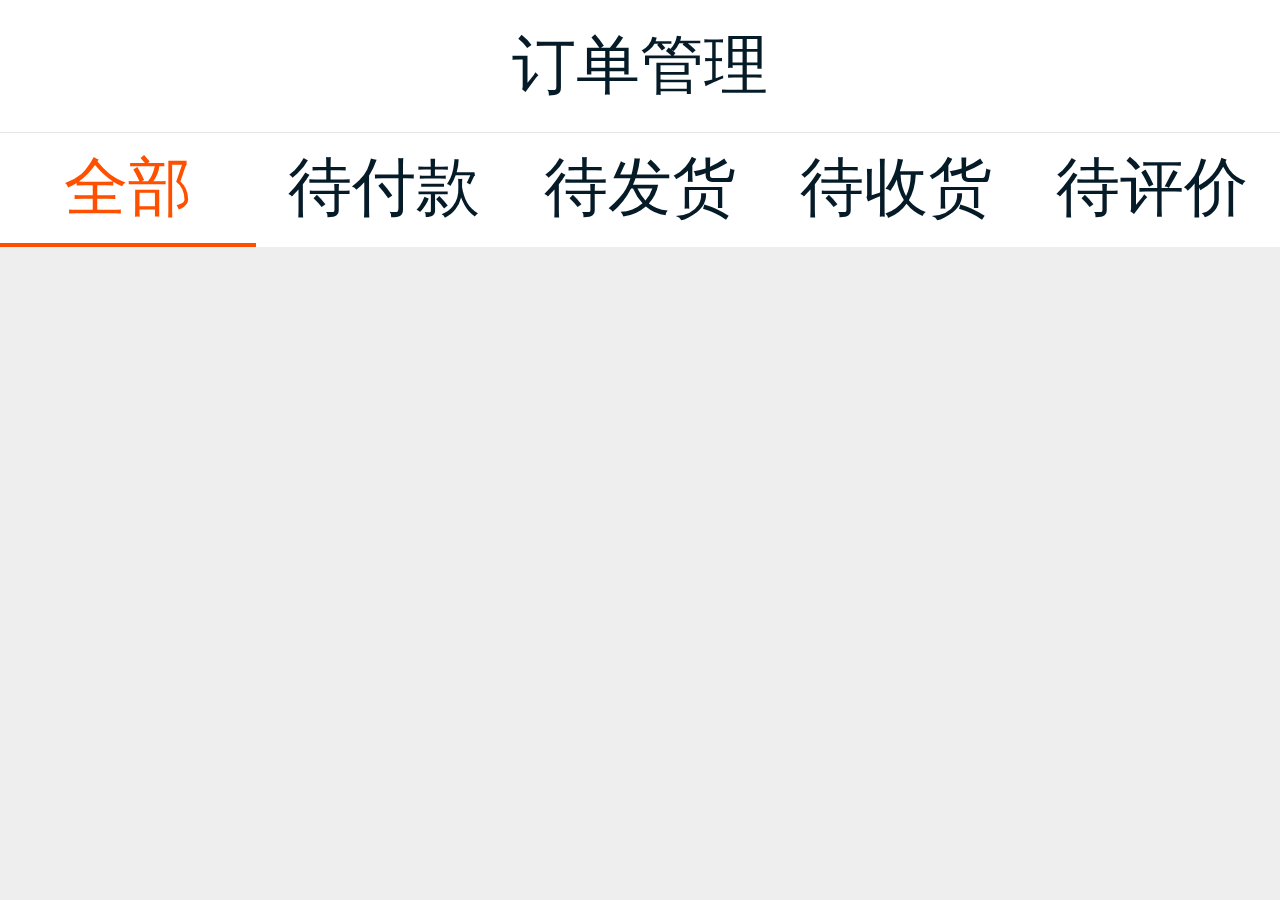
<file: html/order.html>
<!DOCTYPE html>
<html>
	<head>
		<meta charset="UTF-8">
		<meta content="width=device-width, initial-scale=1.0, maximum-scale=1.0, user-scalable=0" name="viewport">
		<title>全部订单</title>
		<link rel="stylesheet" type="text/css" href="../css/reset.css"/>
		<link rel="stylesheet" type="text/css" href="../css/mytaobao.css"/>
		<link rel="stylesheet" type="text/css" href="../css/order.css"/>
		<link rel="icon" type="image/x-icon" href="../img/logo.ico"/>
	</head>
	<body>
		<header>
			<div class="order_manage">
				订单管理
				<div class="back">
					<span class="icon-back"></span>
				</div>
			</div>
			<ul class="nav">
				<li class="all current">全部</li>
				<li class="waitPay">待付款</li>
				<li class="waitSend">待发货</li>
				<li class="waitConfirm">待收货</li>
				<li class="waitRate">待评价</li>
			</ul>
		</header>
		<div class="container">
			<ul class="order_list clear">
				<!--<li>
					<div class="seller">
						<img src="../img/icon_tianmao.png" class="icon_tianmao"/>
						<a href="javascript:;" class="store_name">
							<span>朗盛话费充值专营店</span>
							<span class="icon-right"></span>
						</a>
						<div class="state">
							<p class="state_success">交易成功</p>
						</div>
					</div>
					<div class="content">
						<img src="../img/huafei.jpg" class="content_img"/>
						<p class="content_info">北京移动50元话费充值 手机充值 充值卡 快充 秒充  交话费  </p>
						<div class="content_price">
							<p class="price">￥<span>49.98</span></p>
							<p class="nums">x<span class="commodity_num">1</span></p>
						</div>
					</div>
					<div class="total">
						<span>共<span class="commodity_num">1</span>件商品</span>
						<span>合计：<b class="total_price">￥49.98</b></span>
						<span>（含运费<b>￥0.00</b>）</span>
					</div>
					<div class="dispose_order">
						<div class="evaluate_order">评价</div>
						<div class="remove_order">删除订单</div>
					</div>
				</li>-->
			</ul>
			<div class="order">
				<div class="order_error">
					<div class="order_img">
						<p><span class="icon-form"></span></p>
					</div>
					<p class="order_txt">您还没有相关的订单</p>
					<p class="order_suggest">可以去看看有哪些想买</p>
					<a href="../index.html" class="order_stroll">随便逛逛</a>
				</div>
			</div>
		</div>
		<div class="over_lay">
			
		</div>
		<div class="confirm">
			<p class="warnMsg">确认删除订单?</p>
			<p class="warnMsg_down">删除之后将无法恢复</p>
			<div class="doBtn">
				<button class="cancel">取消</button>
				<button class="ok">确定</button>
			</div>
		</div>
		<div class="delete_success">
			删除订单成功
		</div>
	</body>
	<script src="../js/rem.js" type="text/javascript" charset="utf-8"></script>
	<script src="../js/jquery-2.0.0.min.js" type="text/javascript" charset="utf-8"></script>
	<script src="../js/order.js" type="text/javascript" charset="utf-8"></script>
</html>
</file>
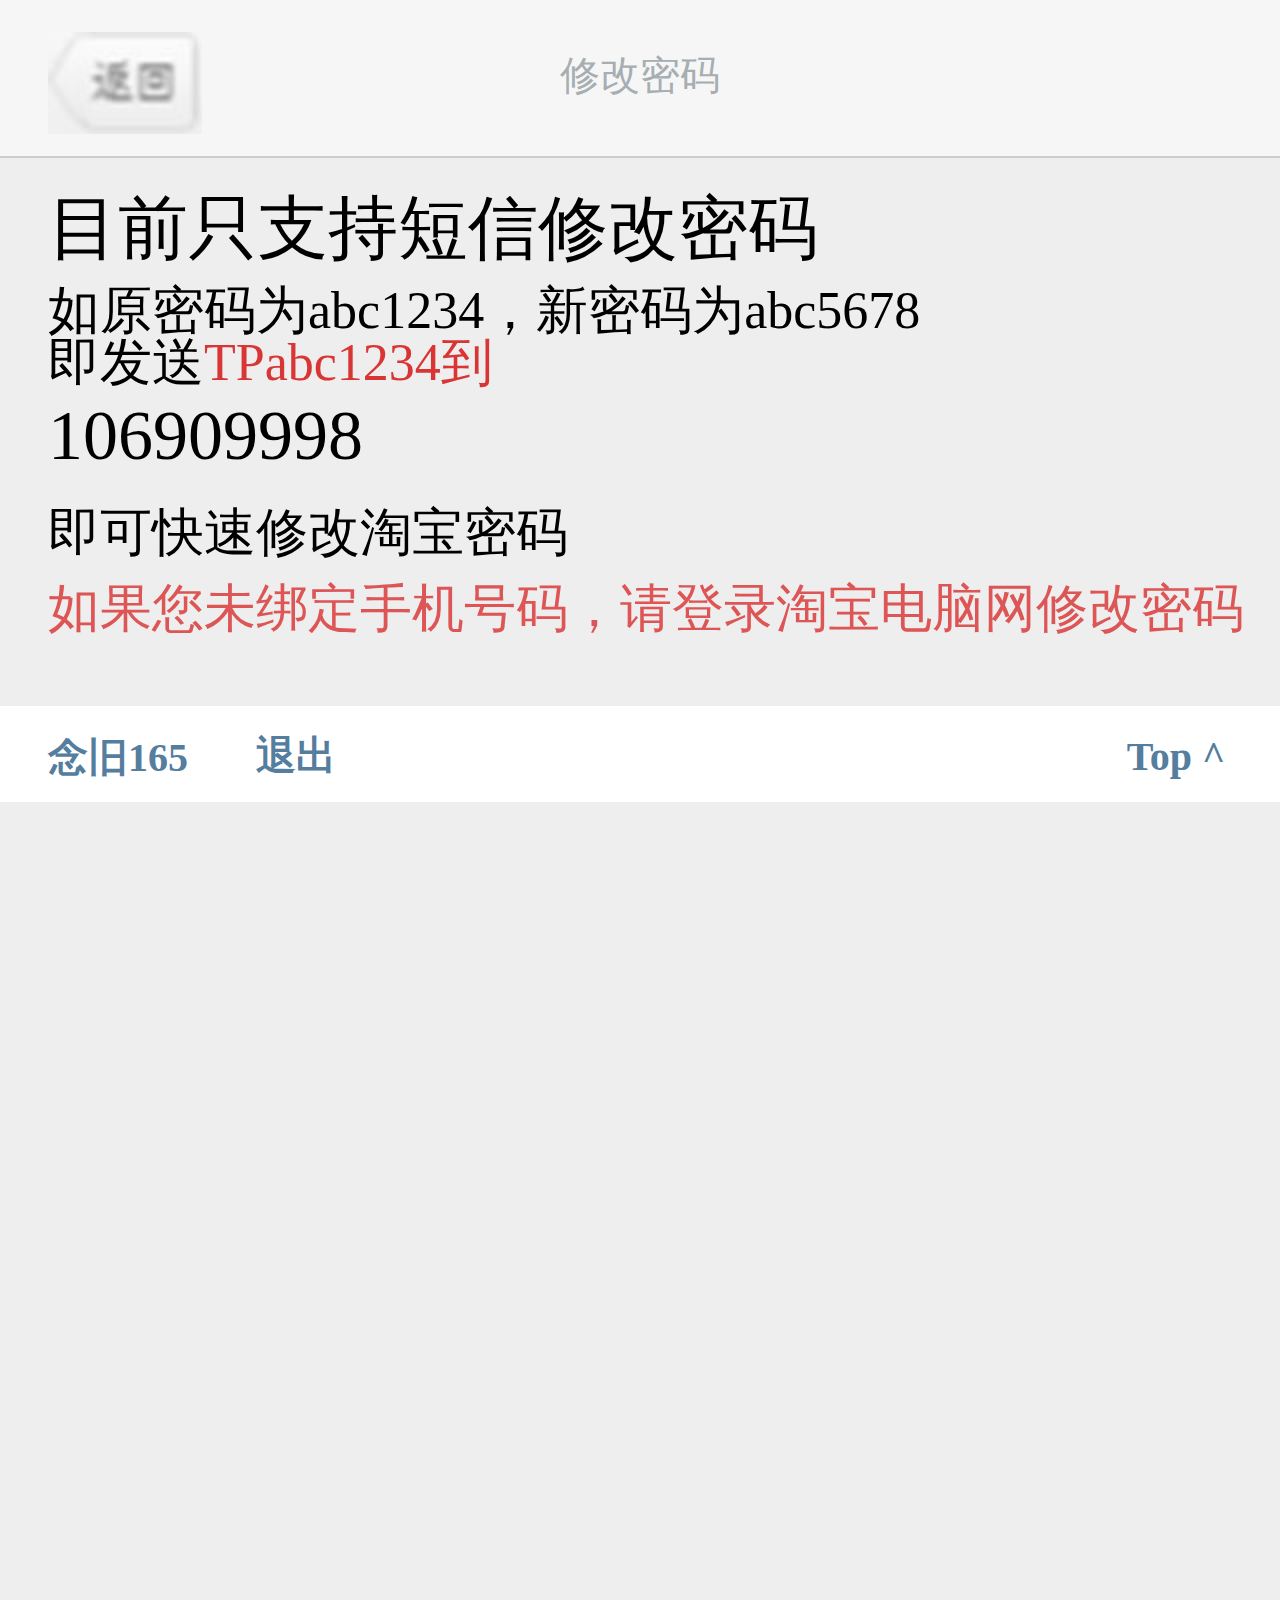
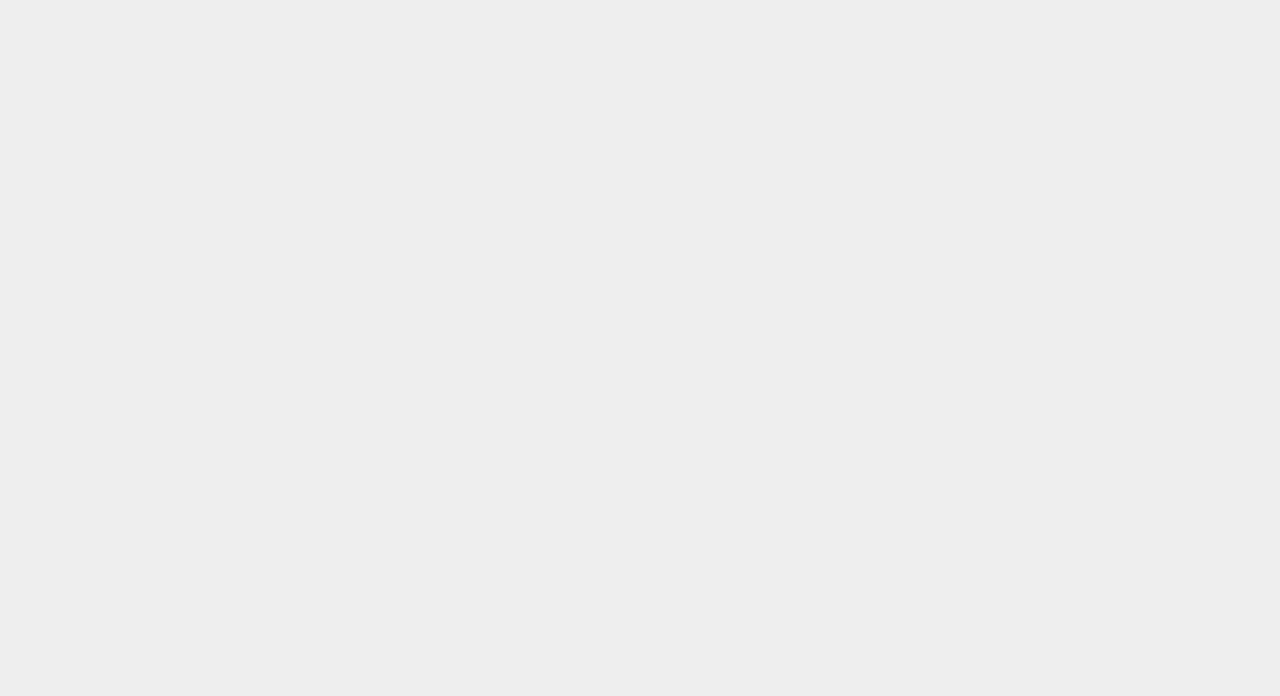
<file: html/password.html>
<!DOCTYPE html>
<html>
	<head>
		<meta charset="UTF-8">
		<meta content="width=device-width, initial-scale=1.0, maximum-scale=1.0, user-scalable=0" name="viewport">
		<title>修改密码</title>
		<link rel="stylesheet" type="text/css" href="../css/reset.css"/>
		<link rel="stylesheet" href="../css/password.css" />
		<link rel="icon" type="image/x-icon" href="../img/logo.ico"/>
		<script src="../js/rem.js" type="text/javascript" charset="utf-8"></script>
	</head>
	<body>
		<div id="lu_box">
			<div id="lu_header">
				<a href="personal.html"><img src="../img/pass_03.jpg"/></a>
				<span>修改密码</span>
			</div>
			<span id="lu_a">目前只支持短信修改密码</span>
			<a id="lu_b">如原密码为abc1234，新密码为abc5678</a>
			<p id="lu_c">即发送<font color="#da3535">TPabc1234到</font></p>
			<n id="lu_d">106909998</n>
			<f id="lu_e">即可快速修改淘宝密码</f>
			<g id="lu_f">如果您未绑定手机号码，请登录淘宝电脑网修改密码</g>
			<div id="lu_g">
				<a id="lu_h">念旧165</a>
				<a href="" id="lu_i">退出</a>
				<a href="" id="lu_j">Top ^</a>
			</div>
			
		</div>
	</body>
	
</html>
</file>
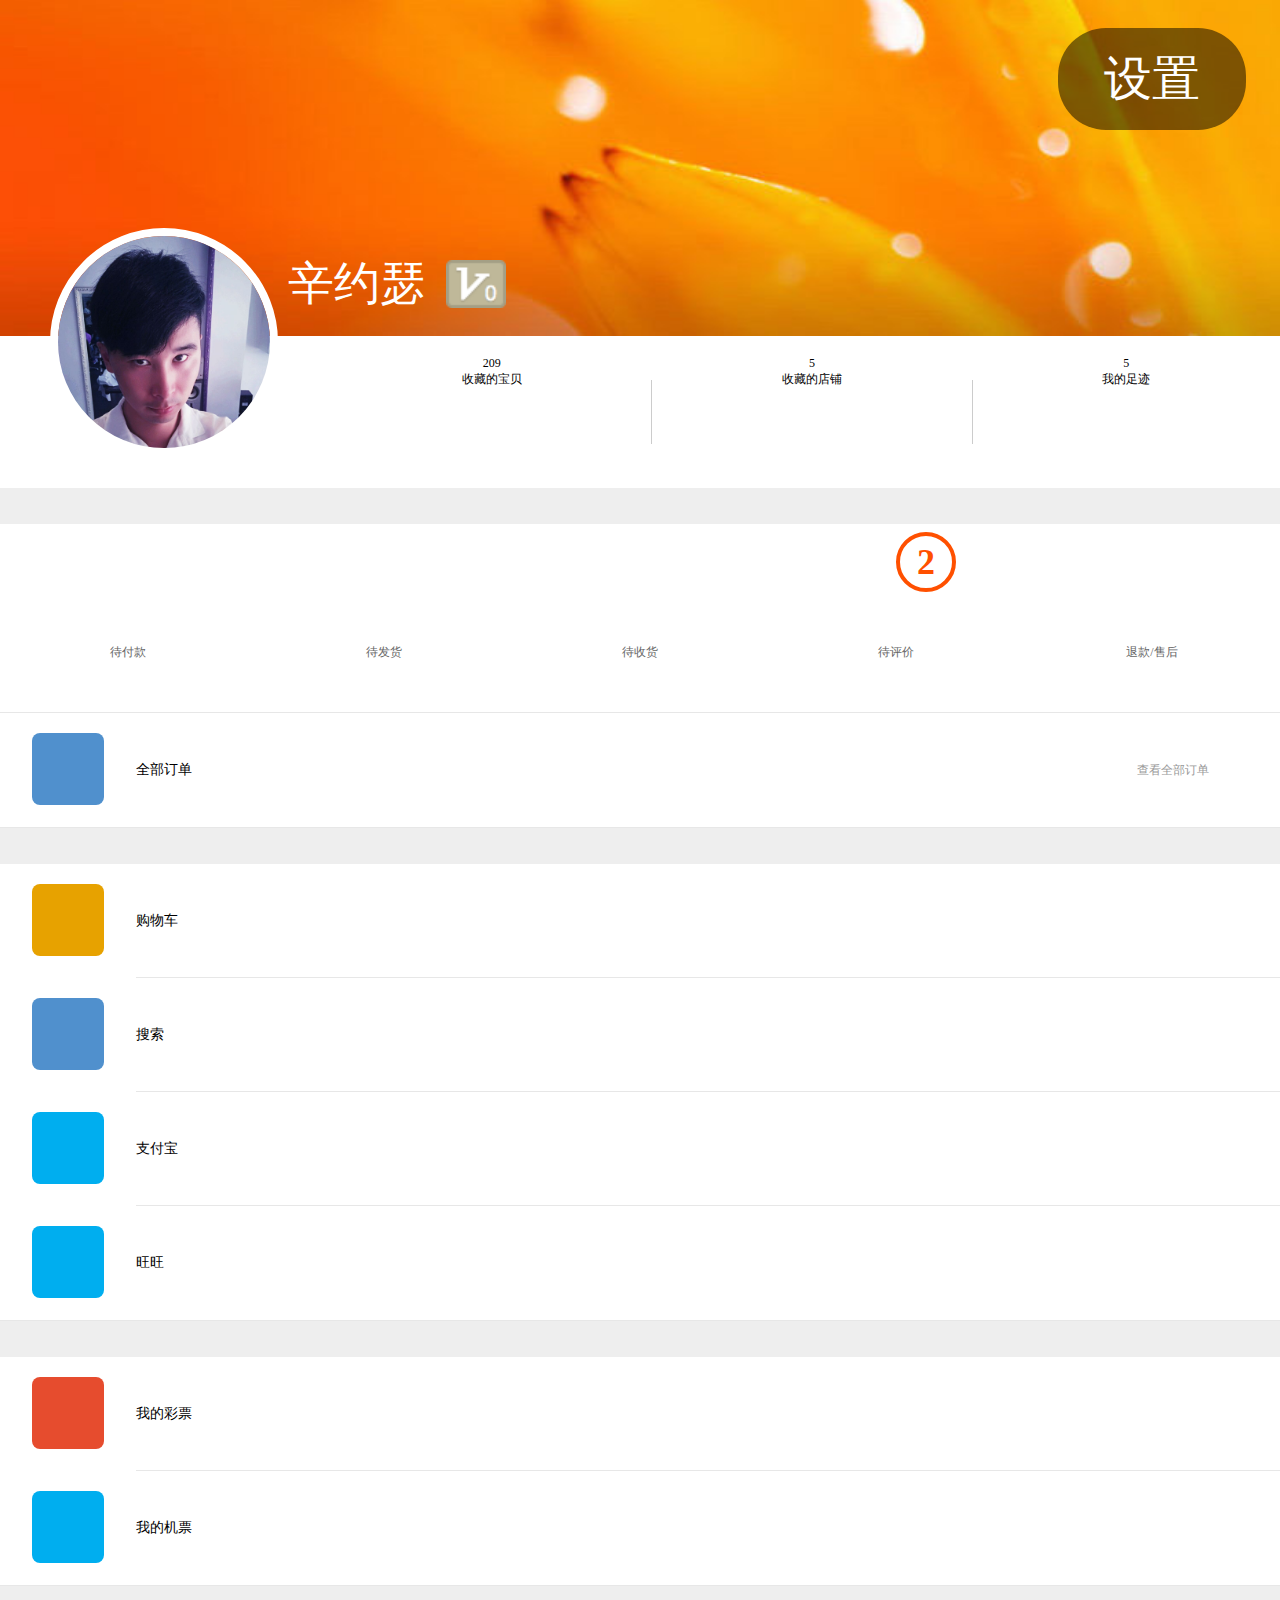
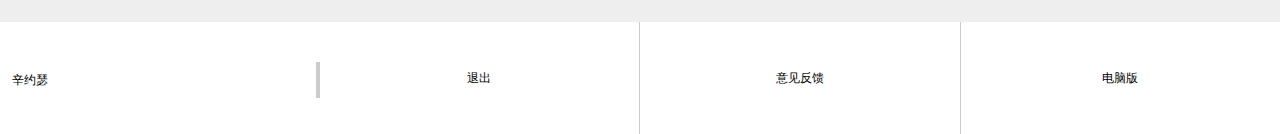
<file: html/personal.html>
<!DOCTYPE html>
<html>
	<head>
		<meta charset="UTF-8">
		<meta content="width=device-width, initial-scale=1.0, maximum-scale=1.0, user-scalable=0" name="viewport">
		<title>我的淘宝</title>
		<link rel="stylesheet" type="text/css" href="../css/reset.css"/>
		<link rel="stylesheet" type="text/css" href="../css/mytaobao.css"/>
		<link rel="stylesheet" type="text/css" href="../css/personal.css"/>
		<link rel="icon" type="image/x-icon" href="../img/logo.ico"/>
	</head>
	<body>
		<header>
			<div class="set_btn">
				设置
			</div>
			<div class="user_nick">
				<p class="nick">辛约瑟</p>
				<p class="level"></p>
			</div>
			<div class="user_photo">
				<img src="../img/portrait.jpg"/>
			</div>
		</header>
		<section class="collect">
			<a href="javascript:;" class="treasure border_right">
				<p id="treasure_num">209</p>
				<p>收藏的宝贝</p>
			</a>
			<a href="javascript:;" class="store border_right">
				<p id="store_num">5</p>
				<p>收藏的店铺</p>
			</a>
			<a href="javascript:;" class="footprint">
				<p id="footprint_num">5</p>
				<p>我的足迹</p>
			</a>
		</section>
		<section class="order_act">
			<ul class="order_list">
				<li>
					<a href="javascript:;">
						<p><span class="order-icons icon-pay"></span></p>
						<p>待付款</p>
					</a>
				</li>
				<li>
					<a href="javascript:;">
						<p><span class="order-icons icon-send"></span></p>
						<p>待发货</p>
					</a>
				</li>
				<li>
					<a href="javascript:;">
						<p><span class="order-icons icon-deliver"></span></p>
						<p>待收货</p>
					</a>
				</li>
				<li class="wait_evaluate">
					<a href="javascript:;">
						<p><span class="order-icons icon-evaluate"></span></p>
						<p class="number">2</p>
						<p>待评价</p>
					</a>
				</li>
				<li>
					<a href="javascript:;">
						<p><span class="order-icons icon-refund"></span></p>
						<p>退款/售后</p>
					</a>
				</li>
			</ul>
			<div class="all_order">
				<a href="order.html">
					<div class="ico">
						<span class="icon-form"></span>
					</div>
					<div class="label_act_a">
						<div class="title">
							全部订单
						</div>
						<div class="arrow">
							<span class="icon-right"></span>
						</div>
						<div class="lookAll">
							查看全部订单
						</div>
					</div>
				</a>
			</div>
		</section>
		<section class="core_entry">
			<div class="label_act">
				<a href="shopping.html">
					<div class="ico bg_yellow">
						<span class="icon-cart"></span>
					</div>
					<div class="label_act_a border_bottom">
						<div class="title">
							购物车
						</div>
						<div class="arrow">
							<span class="icon-right"></span>
						</div>
					</div>
				</a>
			</div>
			<div class="label_act">
				<a href="search.html">
					<div class="ico">
						<span class="icon-search"></span>
					</div>
					<div class="label_act_a border_bottom">
						<div class="title">
							搜索
						</div>
						<div class="arrow">
							<span class="icon-right"></span>
						</div>
					</div>
				</a>
			</div>
			<div class="label_act">
				<a href="javascript:;">
					<div class="ico bg_cyan">
						<span class="icon-alipay"></span>
					</div>
					<div class="label_act_a border_bottom">
						<div class="title">
							支付宝
						</div>
						<div class="arrow">
							<span class="icon-right"></span>
						</div>
					</div>
				</a>
			</div>
			<div class="label_act">
				<a href="javascript:;">
					<div class="ico bg_cyan">
						<span class="icon-wang"></span>
					</div>
					<div class="label_act_a">
						<div class="title">
							旺旺
						</div>
						<div class="arrow">
							<span class="icon-right"></span>
						</div>
					</div>
				</a>
			</div>
		</section>
		<section class="core_entry">
			<div class="label_act">
				<a href="javascript:;">
					<div class="ico bg_red">
						<span class="icon-caipiao"></span>
					</div>
					<div class="label_act_a border_bottom">
						<div class="title">
							我的彩票
						</div>
						<div class="arrow">
							<span class="icon-right"></span>
						</div>
					</div>
				</a>
			</div>
			<div class="label_act">
				<a href="javascript:;">
					<div class="ico bg_cyan">
						<span class="icon-jipiao"></span>
					</div>
					<div class="label_act_a">
						<div class="title">
							我的机票
						</div>
						<div class="arrow">
							<span class="icon-right"></span>
						</div>
					</div>
				</a>
			</div>
		</section>
		<footer>
			<a href="#">
				<p class="nick">辛约瑟</p>
			</a>
			<a href="login.html" class="login border_right">
				退出
			</a>
			<a href="javascript:;" class="feedback border_right">
				意见反馈
			</a>
			<a href="javascript:;" class="topc">
				电脑版
			</a>
		</footer>
		<div id="lu_box">
			<div id="lu_header">
				<img src="../img/set1_03.jpg" id="lu_img_left"/>
				<span>设置</span>
				<a href="../index.html"><img src="../img/set1_05.jpg" id="lu_img_right"/></a>
			</div>
			<ul id="lu_ul">
				<li><a href="address.html"><span>收货地址</span><img src="../img/j_03.jpg"/></a></li>
				<li><a href="password.html"><span>修改密码</span><img src="../img/j_03.jpg"/></a></li>
			</ul>
			<a href="login.html" id="lu_back">
				退出当前账号
			</a>
		</div>
	</body>
	<script src="../js/rem.js" type="text/javascript" charset="utf-8"></script>
	<script src="../js/jquery-2.0.0.min.js" type="text/javascript" charset="utf-8"></script>
	<script src="../js/personal.js" type="text/javascript" charset="utf-8"></script>
</html>
</file>
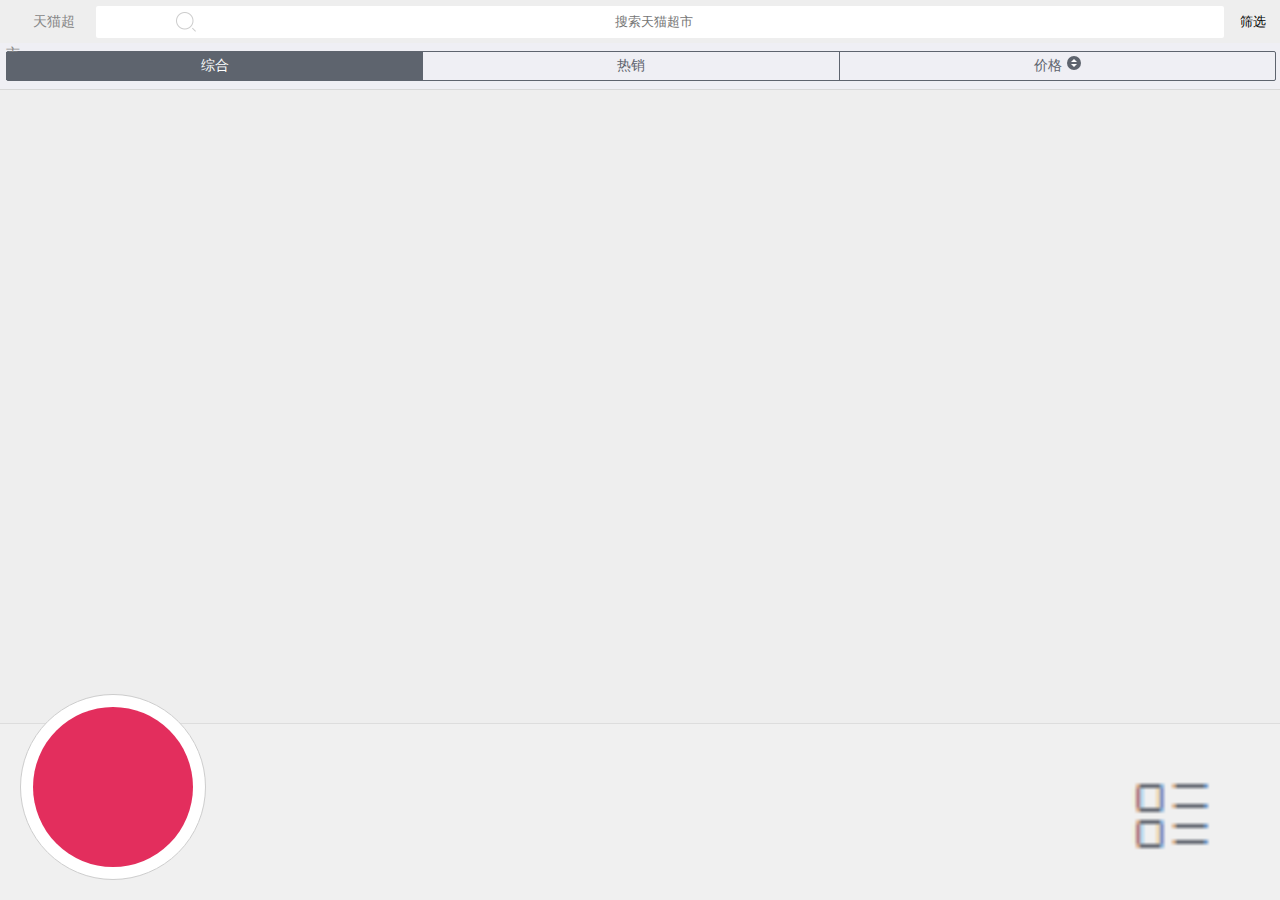
<file: html/search.html>
<!DOCTYPE html>
<html>
	<head>
		<meta charset="UTF-8">
		<meta content="width=device-width, initial-scale=1.0, maximum-scale=1.0, user-scalable=0" name="viewport">
		<title>seach</title>
    	<link rel="stylesheet" href="../js/svg/font.css">
		<link rel="stylesheet" type="text/css" href="../css/reset.css"/>
		<link rel="stylesheet" type="text/css" href="../css/mytaobao.css"/>
		<link rel="stylesheet" type="text/css" href="../css/seach.css"/>
		<link rel="icon" type="image/x-icon" href="../img/logo.ico"/>
	</head>
	<body>
		<div class="header-seach clear">
			<a href="../index.html" class="log-shop lt">
				<span class="icon-fangzi"></span>天猫超市
			</a>
			<input type="search" id="search" placeholder="搜索天猫超市" class="search-k"/>
			<div class="rt okbtn">
				<input type="button" id="btn" value="筛选" class="btnok"/>
			</div>
		</div>
		<div class="tm-filter">
			<ul>
				<li class="cur" id="synthesize">综合</li>
				<li id="hot_sale">热销</li>
				<li data-sort="price" id="price">价格<s></s></li>
			</ul>
		</div>
		<div class="all-list">
			<ul class="all-list-ul">
				<li class="list-product">
					<a href="details.html" class="fig-img">
						<img src="../img/images/03.gif"/>
					</a>
					<div class="fig-text">
						<div class="list-txt">
							<a href="details.html">维达蓝色经典系列卫生巾3层140g27卷有芯卷纸&nbsp;箱装</a>
						</div>
						<div class="list-price clear">
							<div class="lt">
								<p>月销量13万件</p>
								<strong>¥49.90</strong>
								<s>¥79.90</s>
							</div>
							<button class="rt"><span class="icon-cart"></span></button>
						</div>
					</div>
				</li>
			</ul>
			<div class="noresult">
				喵~没找到与“<span></span>”相关的商品哦
			</div>
		</div>
		<footer>
			<img src="../img/search_menu.png" class="search_menu"/>
		</footer>
		<a href="javascript:;" class="cart">
			<div class="cart_a">
				<span class="icon-cart"></span>
			</div>
		</a>
		<div class="searchBox">
			<div class="sb_search">
				<form class="inputwrap">
					<input type="button" class="tijiao"/>
					<input type="search" class="search" placeholder="搜索天猫超市" />
					<input type="reset" class="reset" />
				</form>
				<button class="close_searchBox">取消</button>
			</div>
			<div class="sb_menu">
				<ul class="list">
					<!--<li>阿迪达斯沐浴露</li>-->
					<!--<li>阿迪达斯沐浴露2</li>-->
					<!--<li>阿迪达斯沐浴露</li>-->
					<!--<li>阿迪达斯沐浴露2</li>-->
				</ul>
				<div class="history">
					<h3>您最近搜索的商品记录</h3>
					<ul class="history_list">
						<!--<li>苹果</li>
						<li>香蕉</li>-->
					</ul>
					<button id="history_delete">删除</button>
				</div>
			</div>
		</div>
	</body>
	<script src="../js/rem.js" type="text/javascript" charset="utf-8"></script>
	<script src="../js/jquery-2.0.0.min.js" type="text/javascript" charset="utf-8"></script>
	<script type="text/javascript" src="../js/search.js"></script>
</html>
</file>
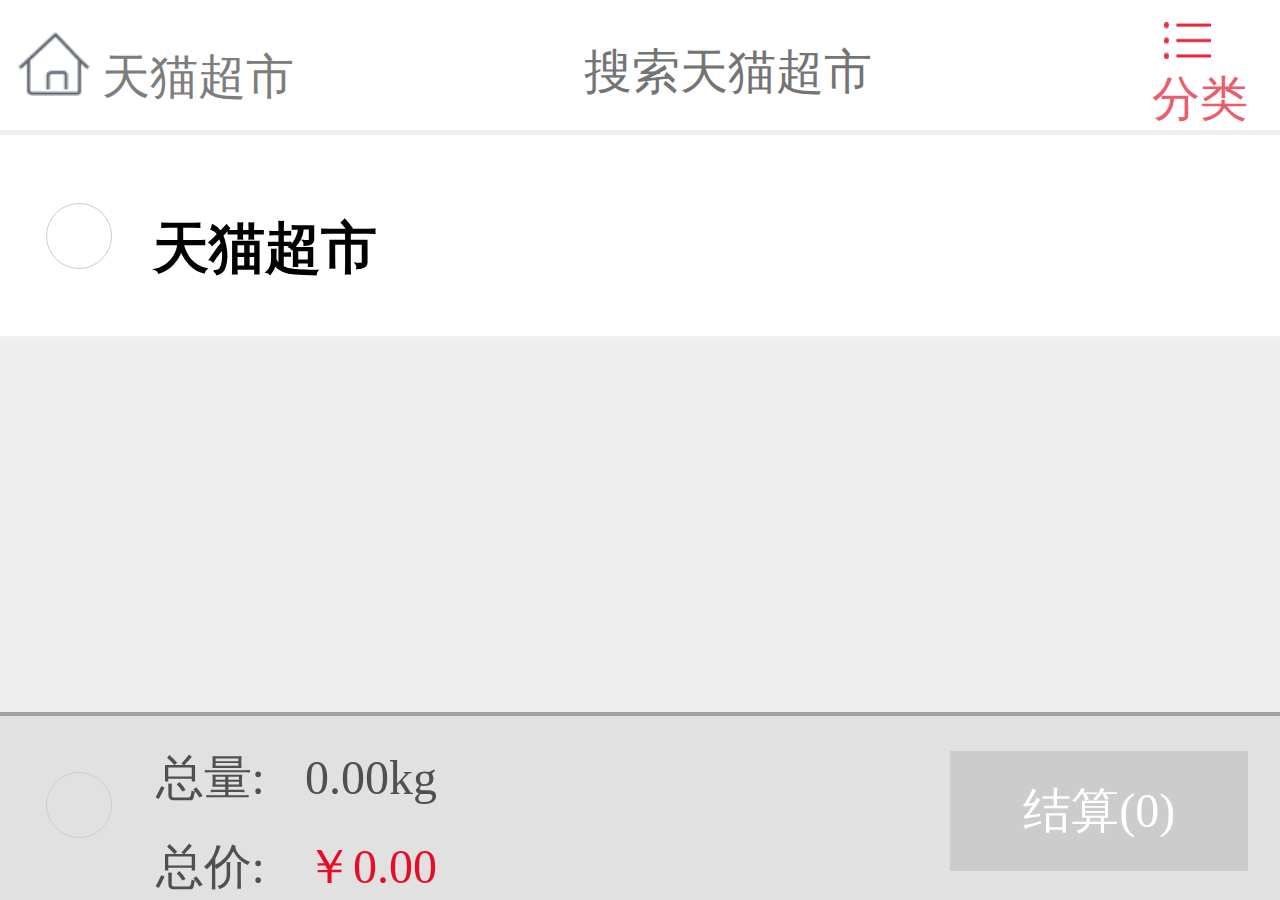
<file: html/shopping.html>
<!DOCTYPE html>
<html>
	<head>
		<meta charset="UTF-8">
		<meta content="width=device-width, initial-scale=1.0, maximum-scale=1.0, user-scalable=0" name="viewport">
		<title>购物车</title>
		<link rel="stylesheet" type="text/css" href="../css/reset.css"/>
		<link rel="stylesheet" type="text/css" href="../css/mytaobao.css"/>
		<link rel="stylesheet" type="text/css" href="../css/shopping.css"/>
		<link rel="icon" type="image/x-icon" href="../img/logo.ico"/>
		<script src="../js/jquery-2.0.0.min.js" type="text/javascript" charset="utf-8"></script>
		<script type="text/javascript" src="../js/shopping.js" defer="defer"></script>
	</head>
	<body>
		<div class="shop-header">
			<a href="../index.html" class="shop-header-left">
				<img src="../img/mena.png" />
				<p>天猫超市</p>
			</a>
			<div class="shop-header-center">
				<i class="icon-search"></i>
				<p>搜索天猫超市</p>
			</div>
			<div class="shop-header-right">
				<img src="../img/menu.png" />
				<p>分类</p>
			</div>
		</div>
		<div class="shop-top">
			<span class="icon"></span>
			<p>天猫超市</p>
		</div>
		<div class="main">
			<!--<div class="shop-content">
				<span class="icon"></span>
				<div class="shop-content-img">
					<img src="../img/shop_1.png" />
				</div>
				<div class="shop-content-center">
					<div class="shop-content-center-top">
						<p>【天猫超市】陶华碧老干妈 精致牛肉沫豆豉油辣椒/辣酱 210g/瓶</p>
					</div>
					<input type="button" value="-" class="add" />
					<div class="shop-content-center-bottom2">1</div>
					<input type="button" value="+" class="add" />
				</div>
				<div class="shop-content-right">
					<p>数量x<span>1</span></p>
					<p>￥<span>8.90</span></p>
					<img src="../img/shop_2.png" />
				</div>
			</div>-->
		</div>
		<div class="shop-footer">
			<span class="icon"></span>
			<div class="shop-footer-center">
				<p>总量:<span class="total_weight">0kg</span></p>
				<p>总价:<span class="total_price">￥0.00</span></p>
			</div>
			<div class="shop-footer-right" id="get_result">结算(<span>0</span>)</div>
		</div>
		<div class="overlay">
			
		</div>
		<div class="confirm">
			<p>确认要删除该商品吗？</p>
			<button class="confirm_ok">确认</button>
			<button class="confirm_cancel">取消</button>
		</div>
	</body>
	<script src="../js/rem.js" type="text/javascript" charset="utf-8"></script>
</html>
</file>
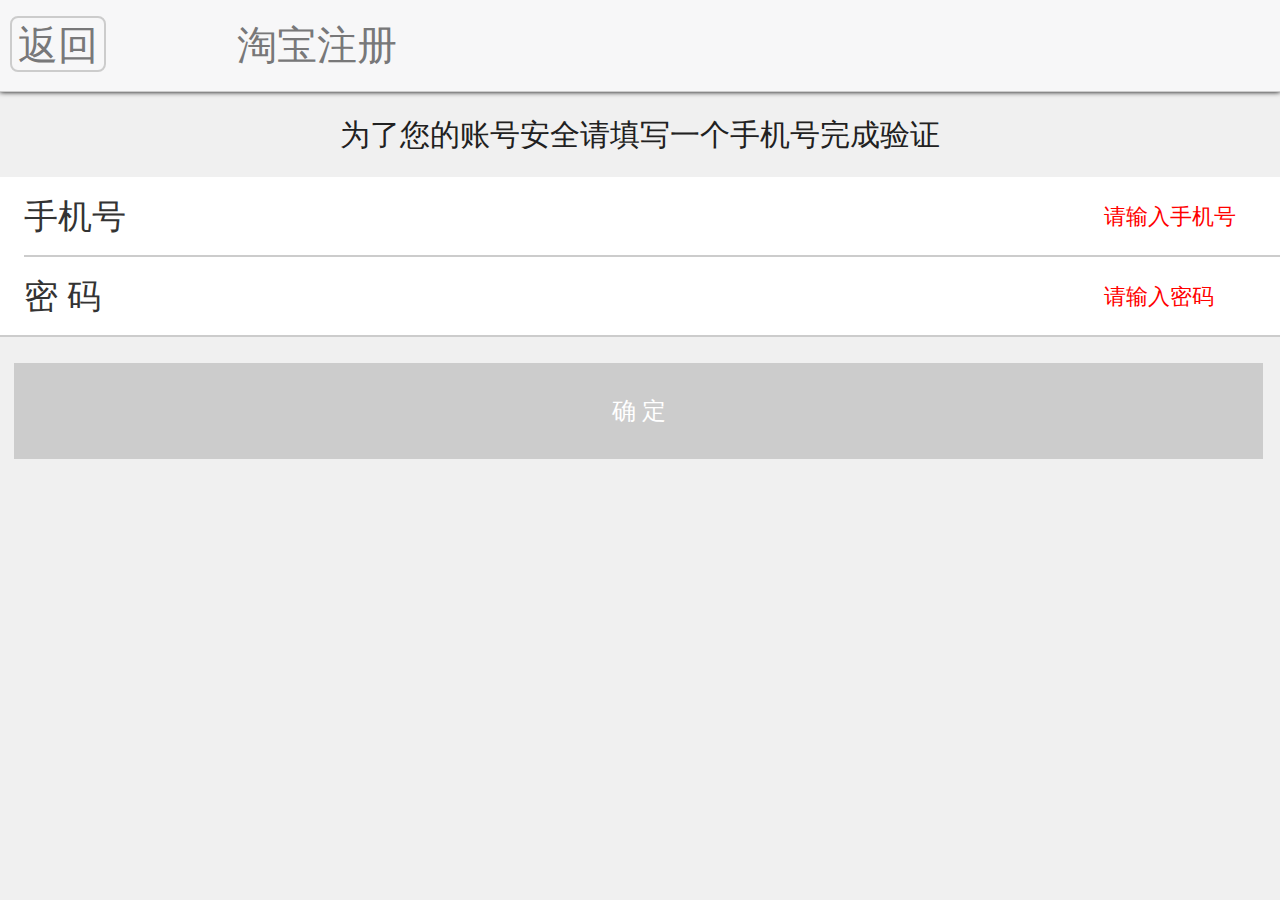
<file: html/sign.html>
<!DOCTYPE html>
<html>
	<head>
		<meta charset="UTF-8">
		<title>注册</title>
		<link rel="stylesheet" href="../css/css.css" />
		<link rel="stylesheet" href="../css/sign.css" />
		<link rel="icon" type="image/x-icon" href="../img/logo.ico"/>
		<script src="../js/js.js"></script>
	</head>
	<body>
		<div class="header">
			<div>
				<a href="login.html">返回</a>
			</div>
			<span>淘宝注册</span>
		</div>
		<div class="hint">
			为了您的账号安全请填写一个手机号完成验证
		</div>
		<ul>
			<li>
				<span>手机号</span>
				<input type="text" class="telephone" maxlength="11" />
				<p class="tele_reminder">请输入手机号</p>
			</li>
			<li>
				<span>密   码</span>
				<input type="password" class="password" maxlength="16" />
				<p class="pass_reminder">请输入密码</p>
			</li>
		</ul>
		<div class="footer">
			确 定
		</div>
		<div class="reminder">
			
		</div>
	</body>
	<script src="../js/jquery-2.0.0.min.js" type="text/javascript" charset="utf-8"></script>
	<script src="../js/sign.js" type="text/javascript" charset="utf-8"></script>
</html>
</file>
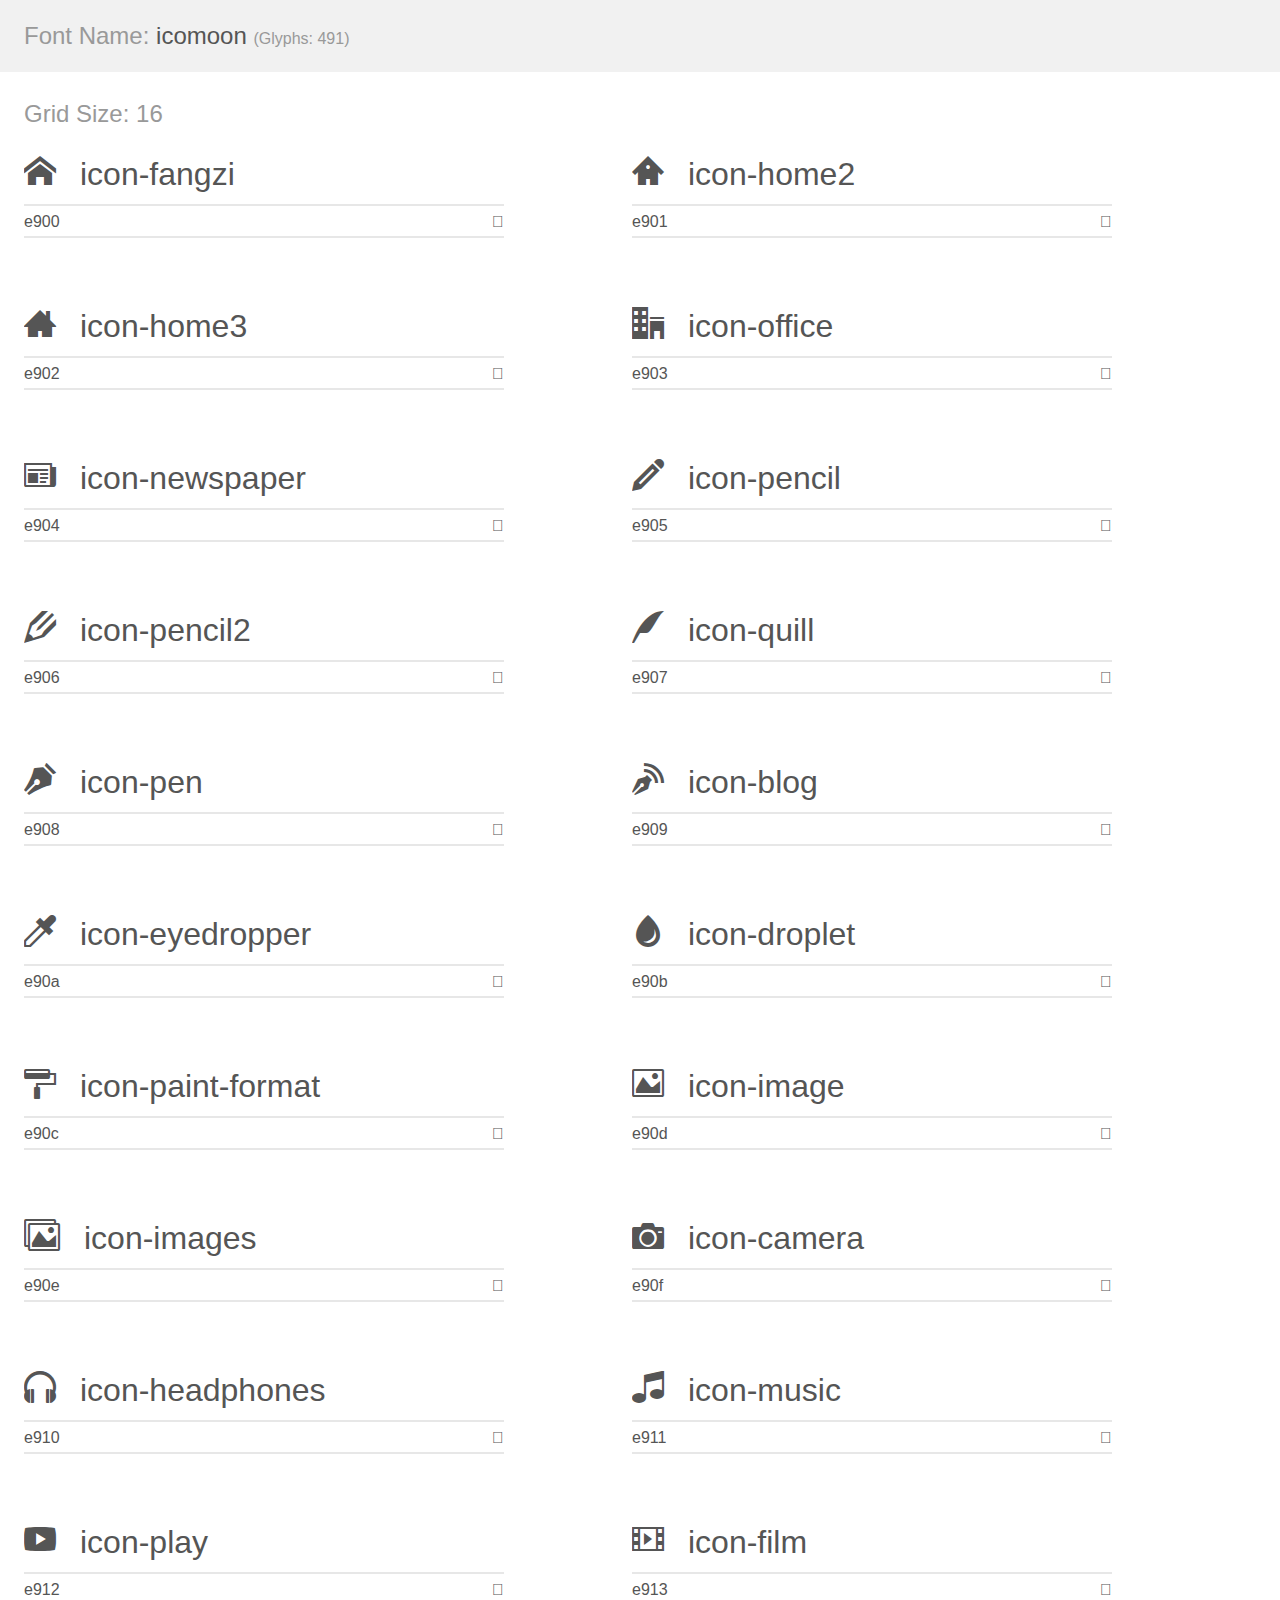
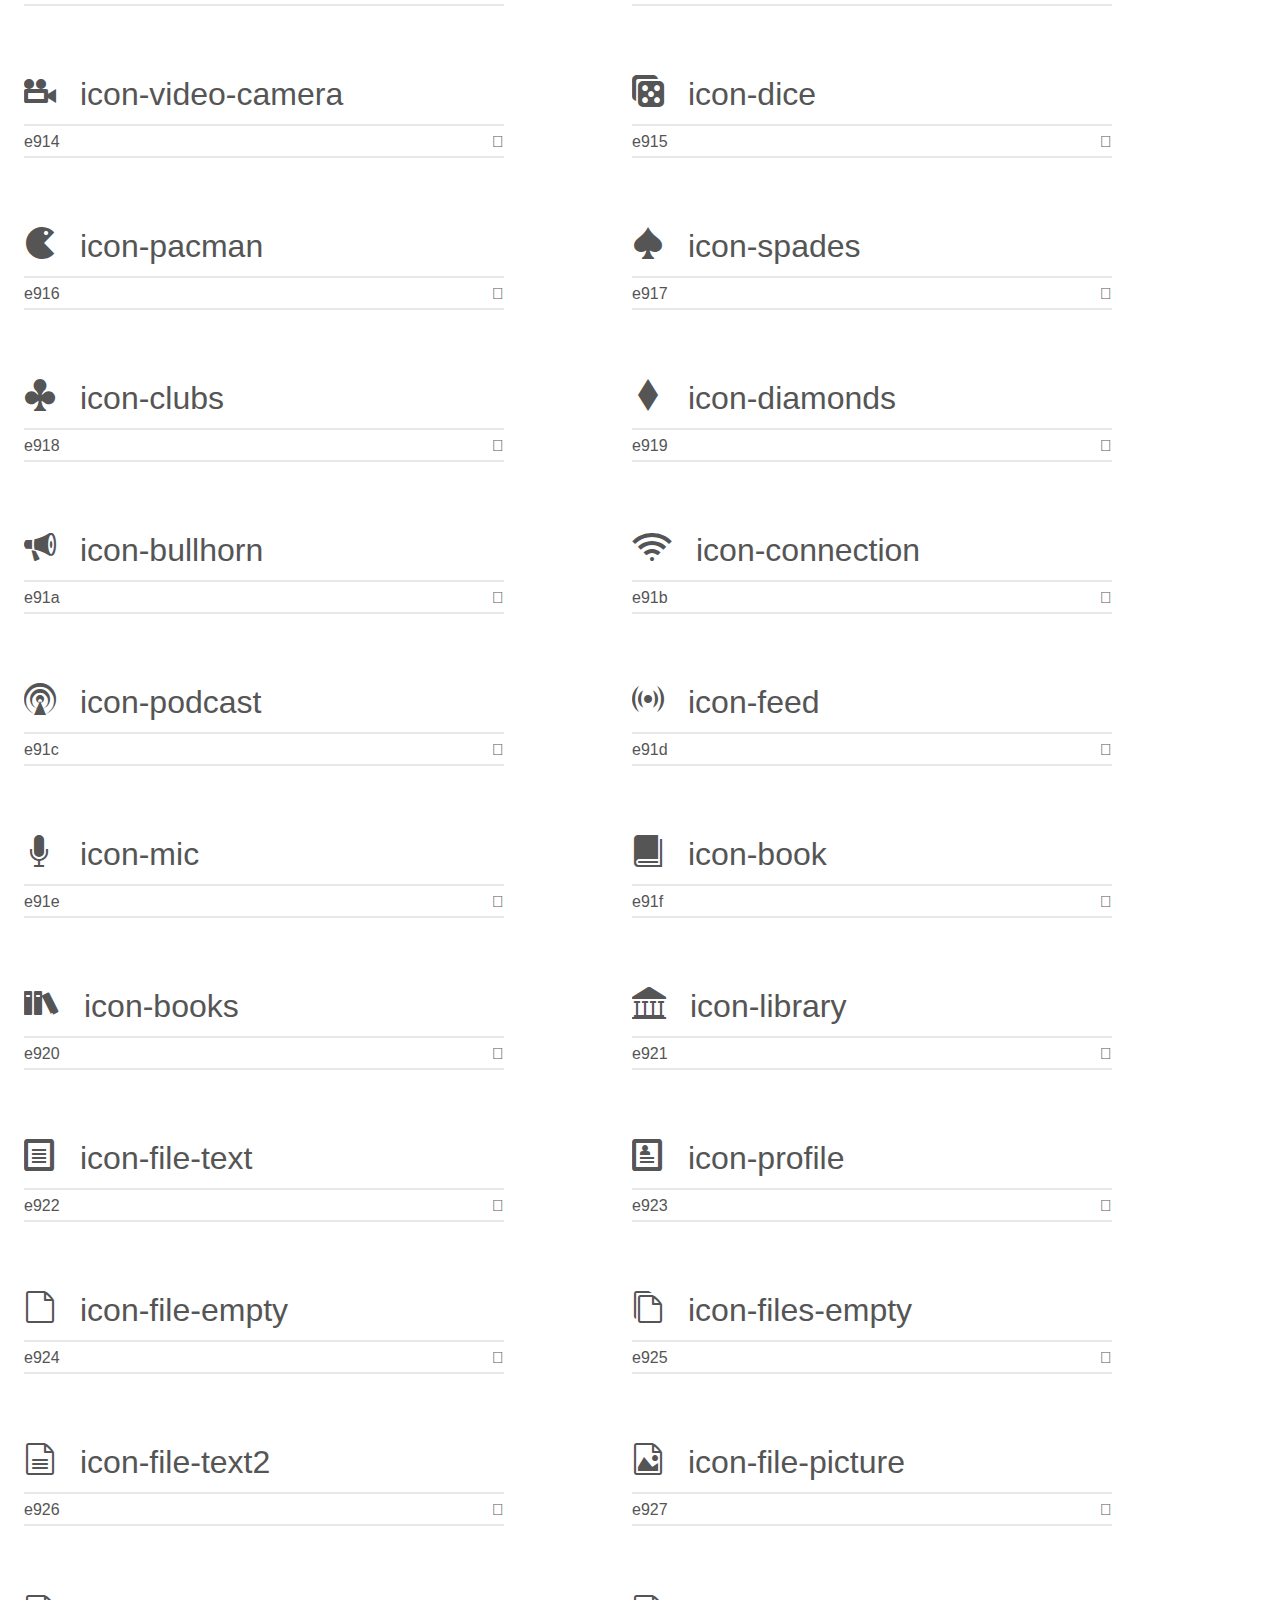
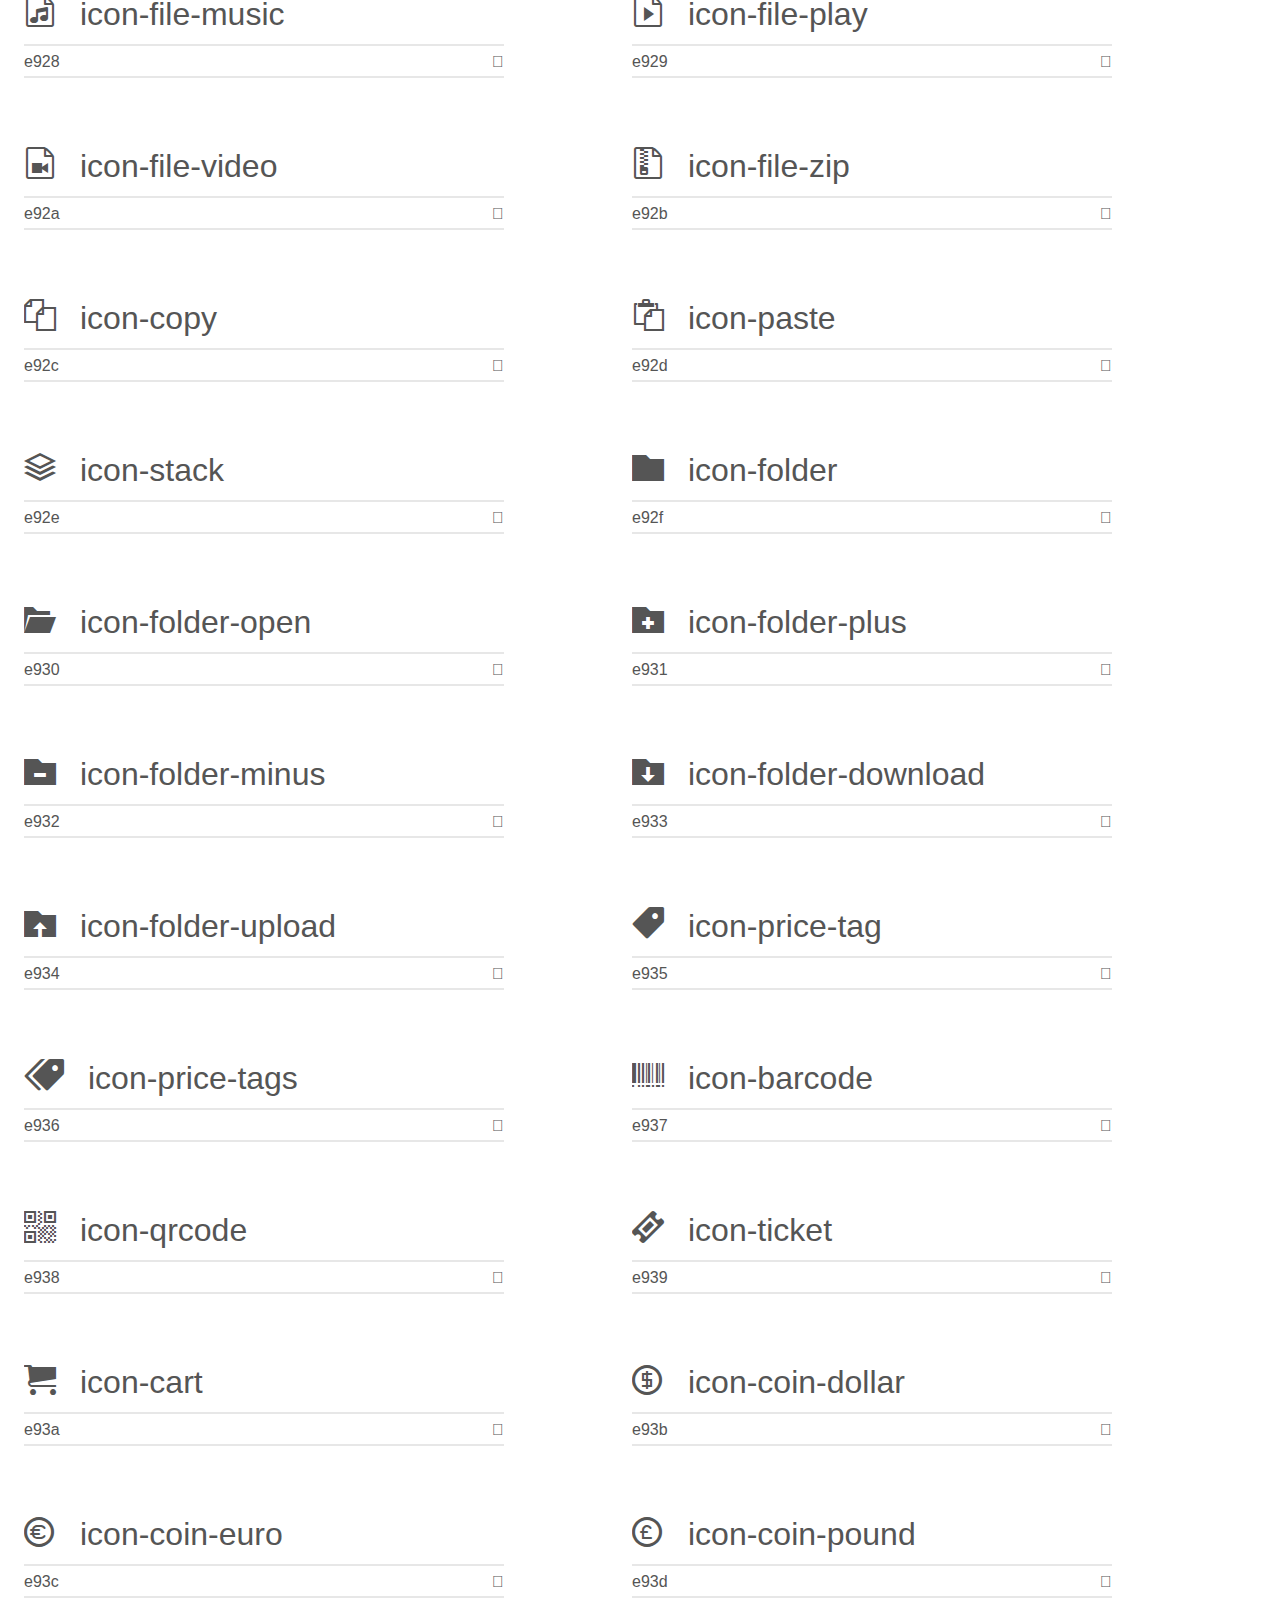
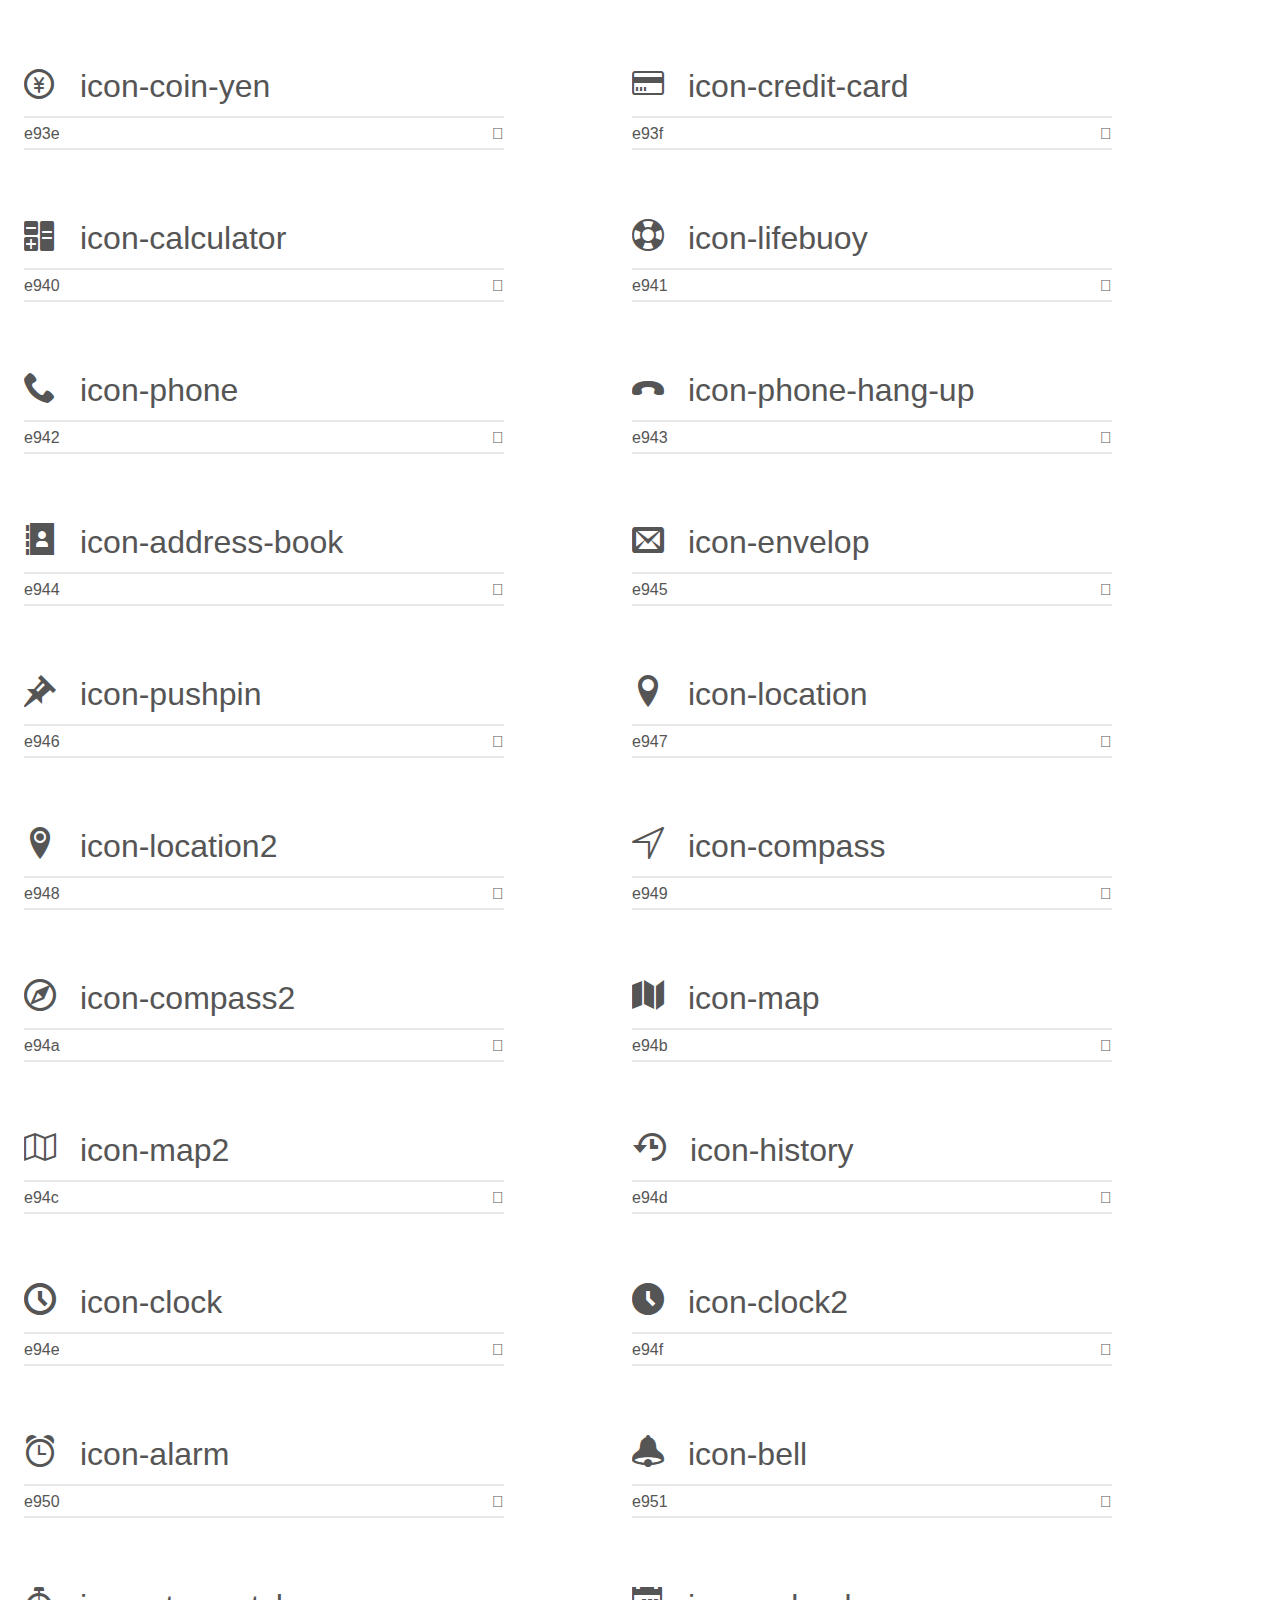
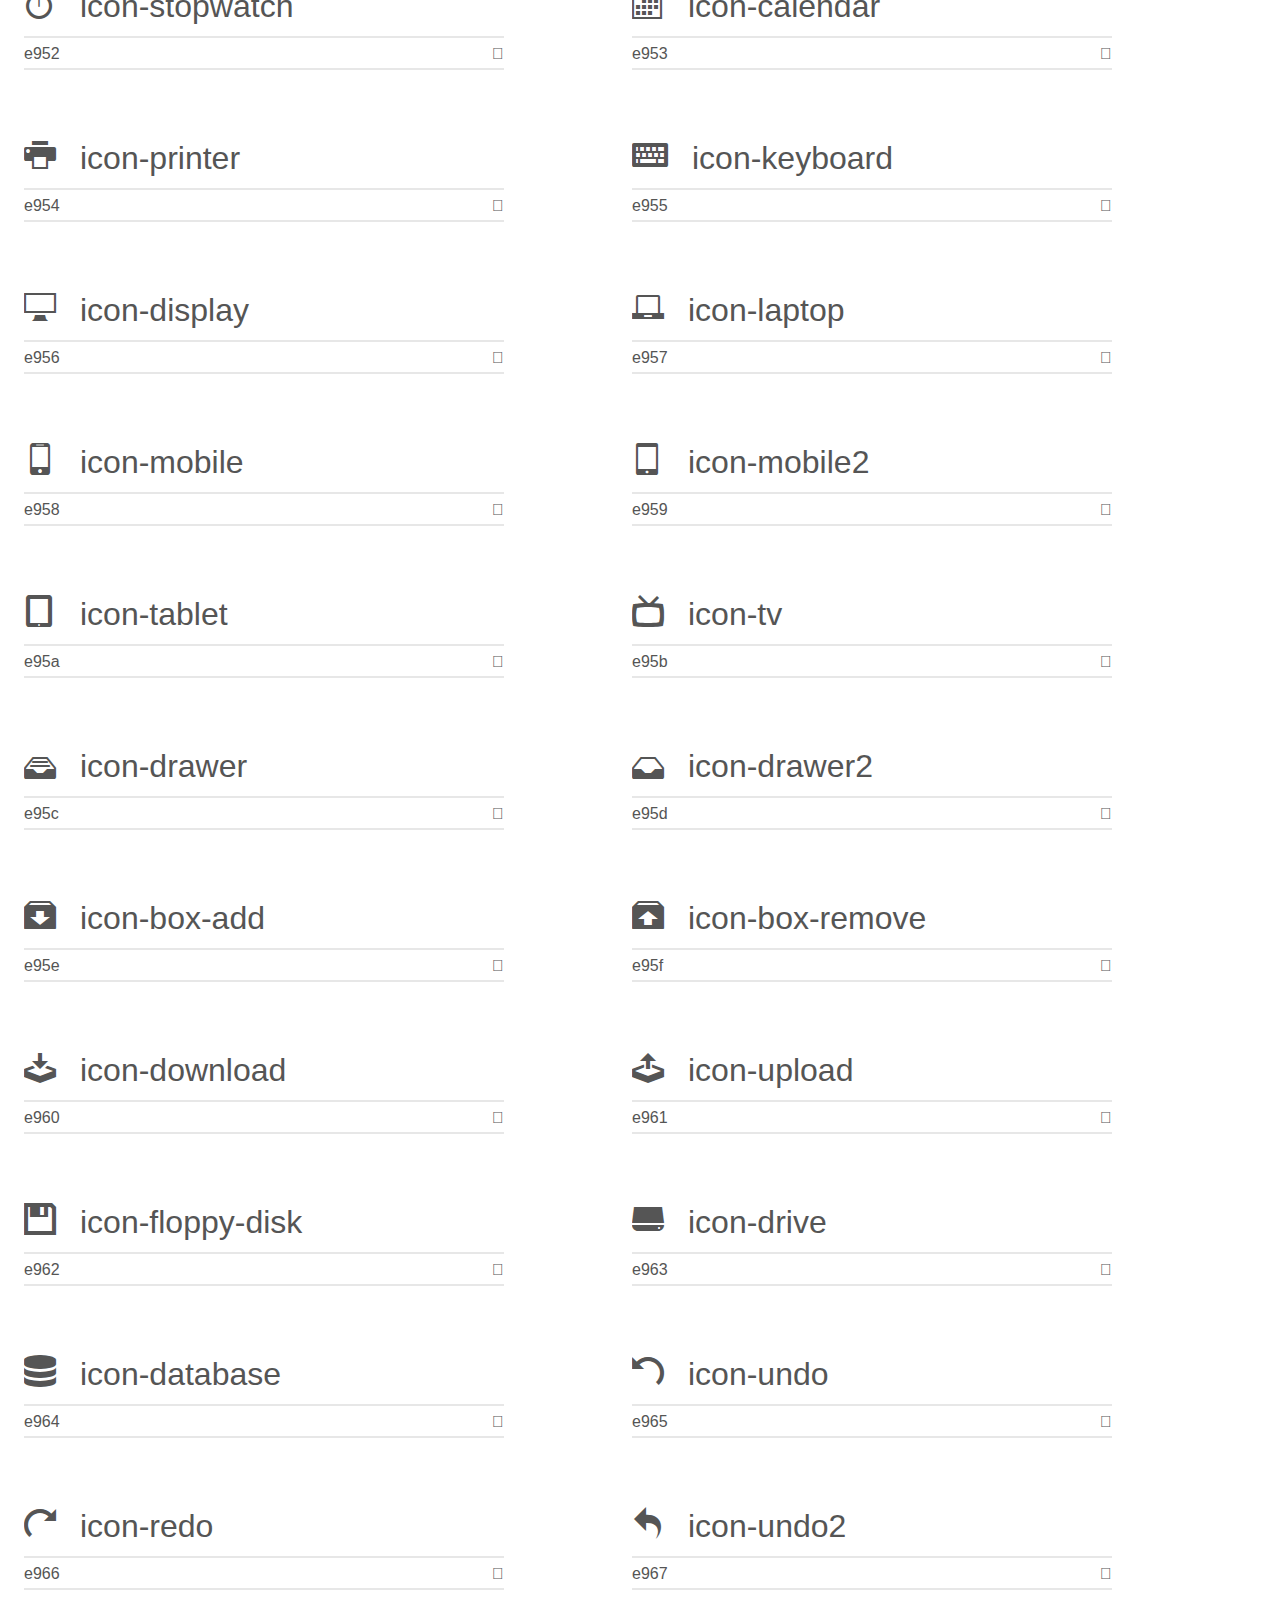
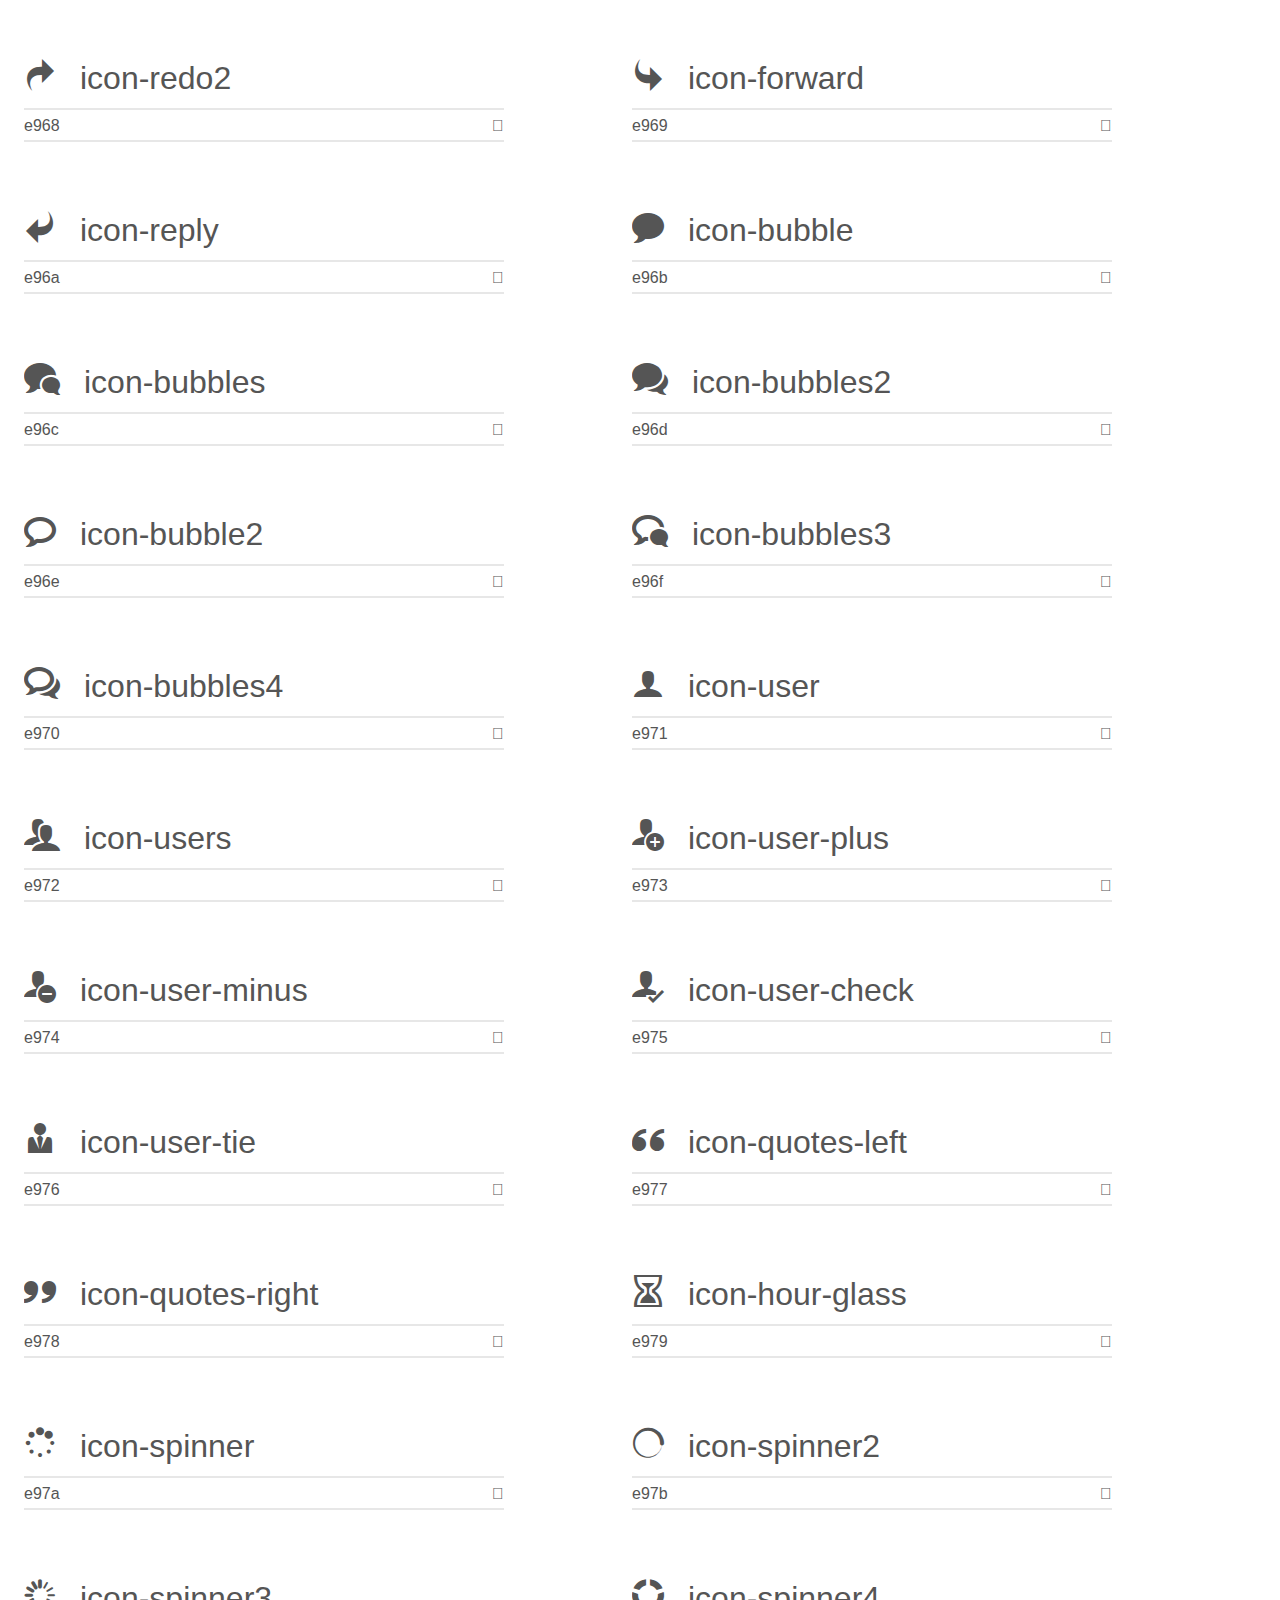
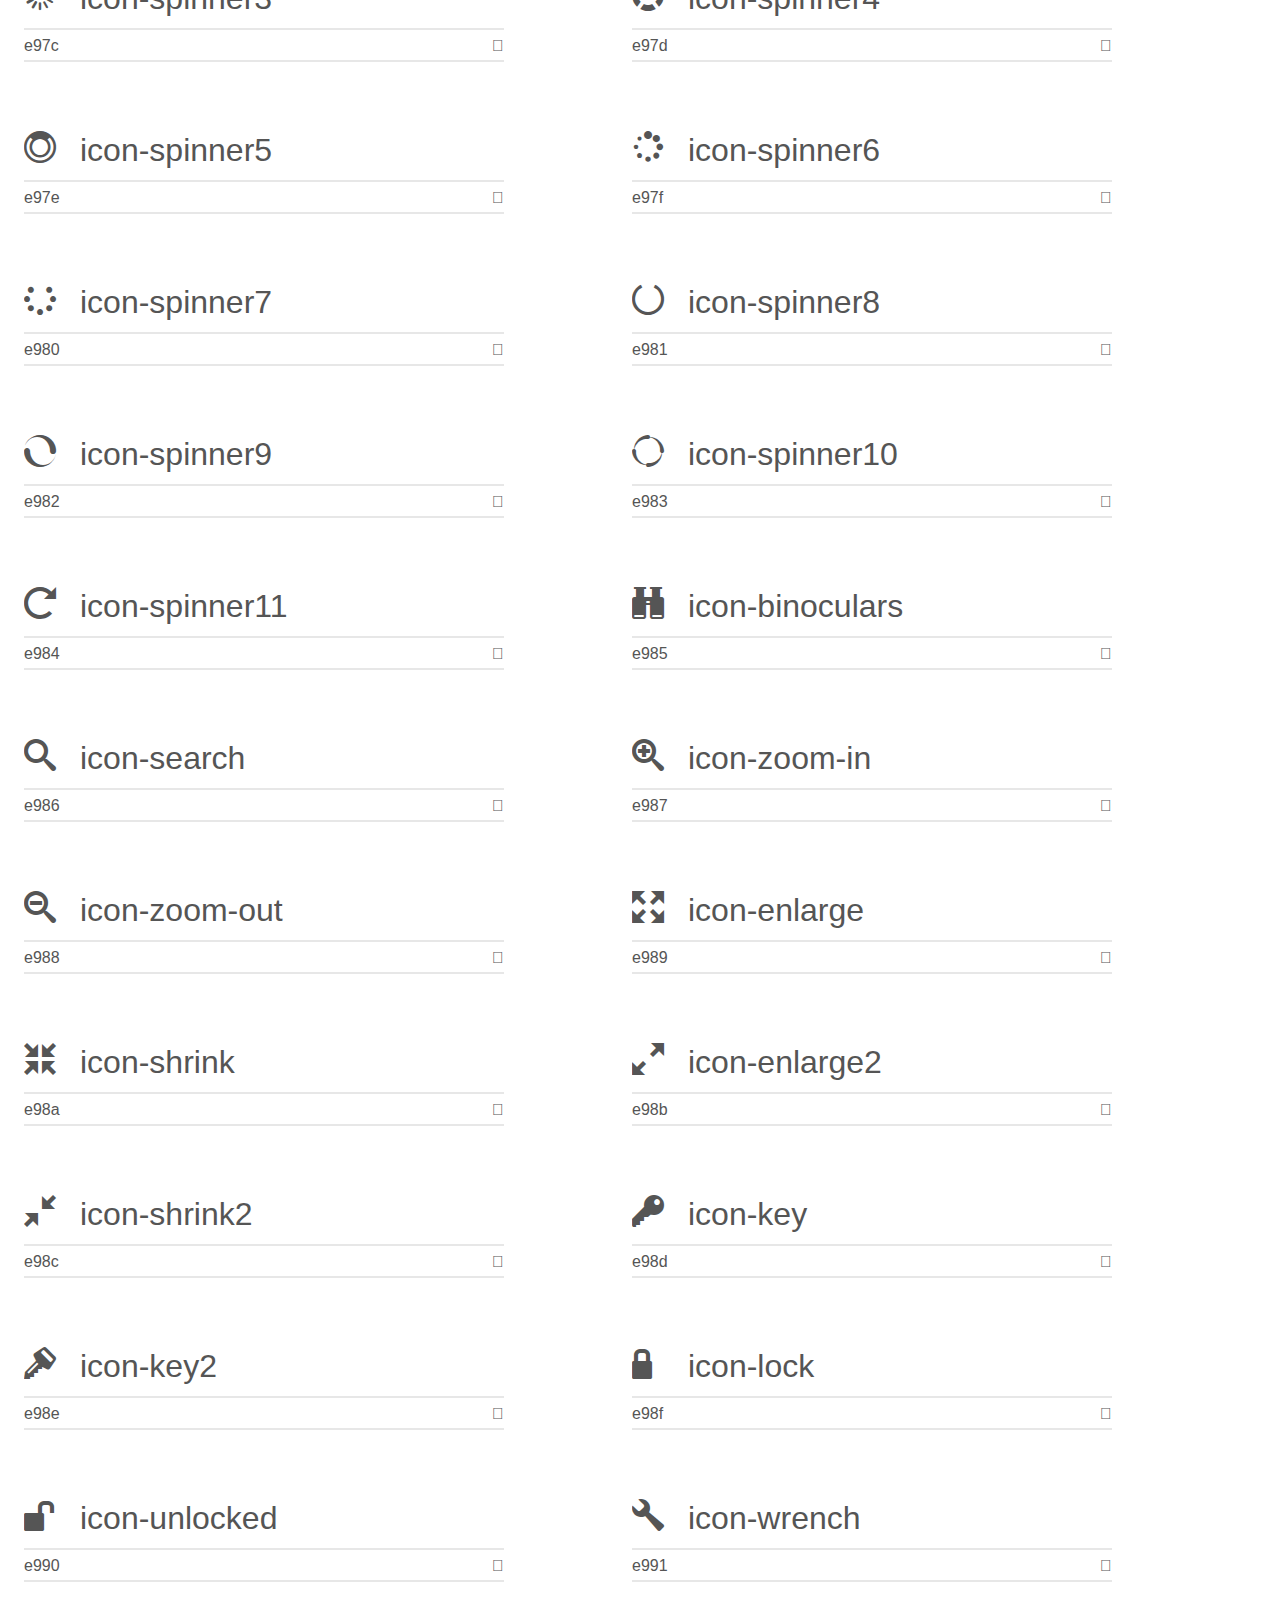
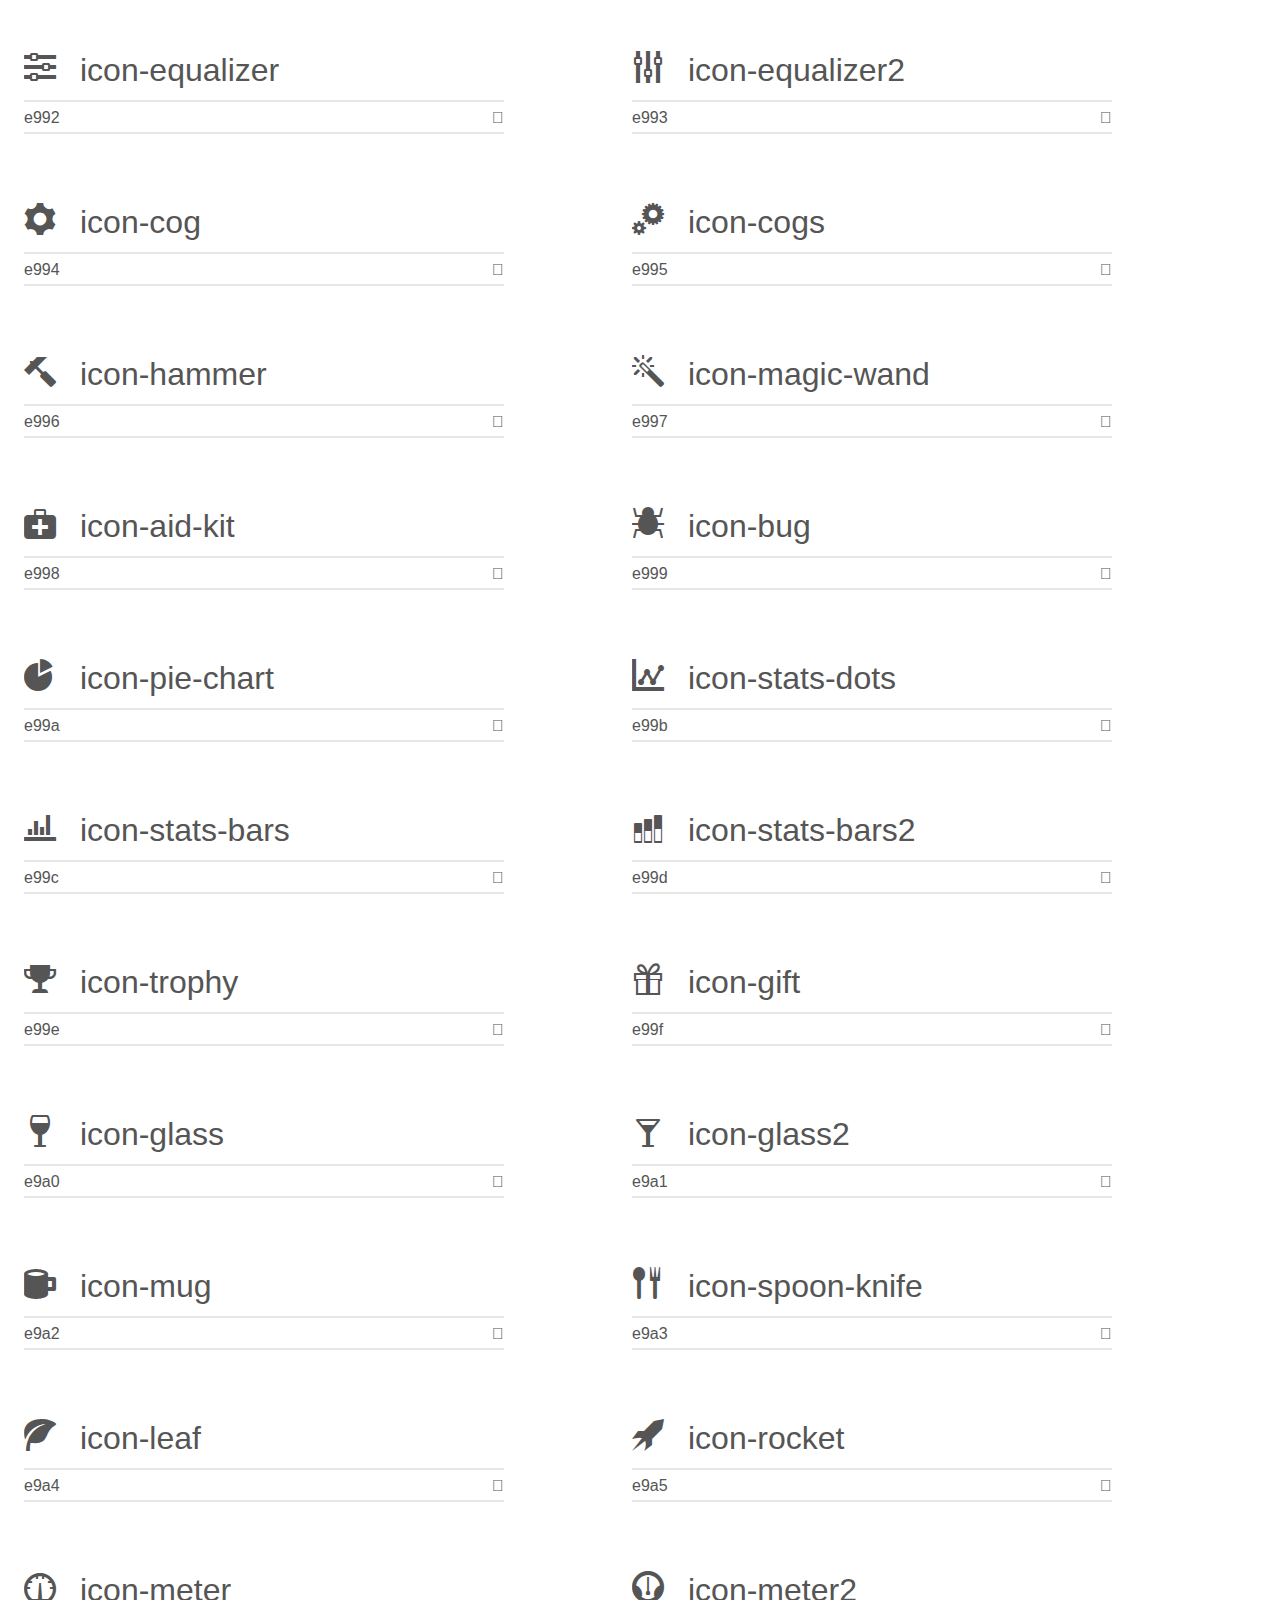
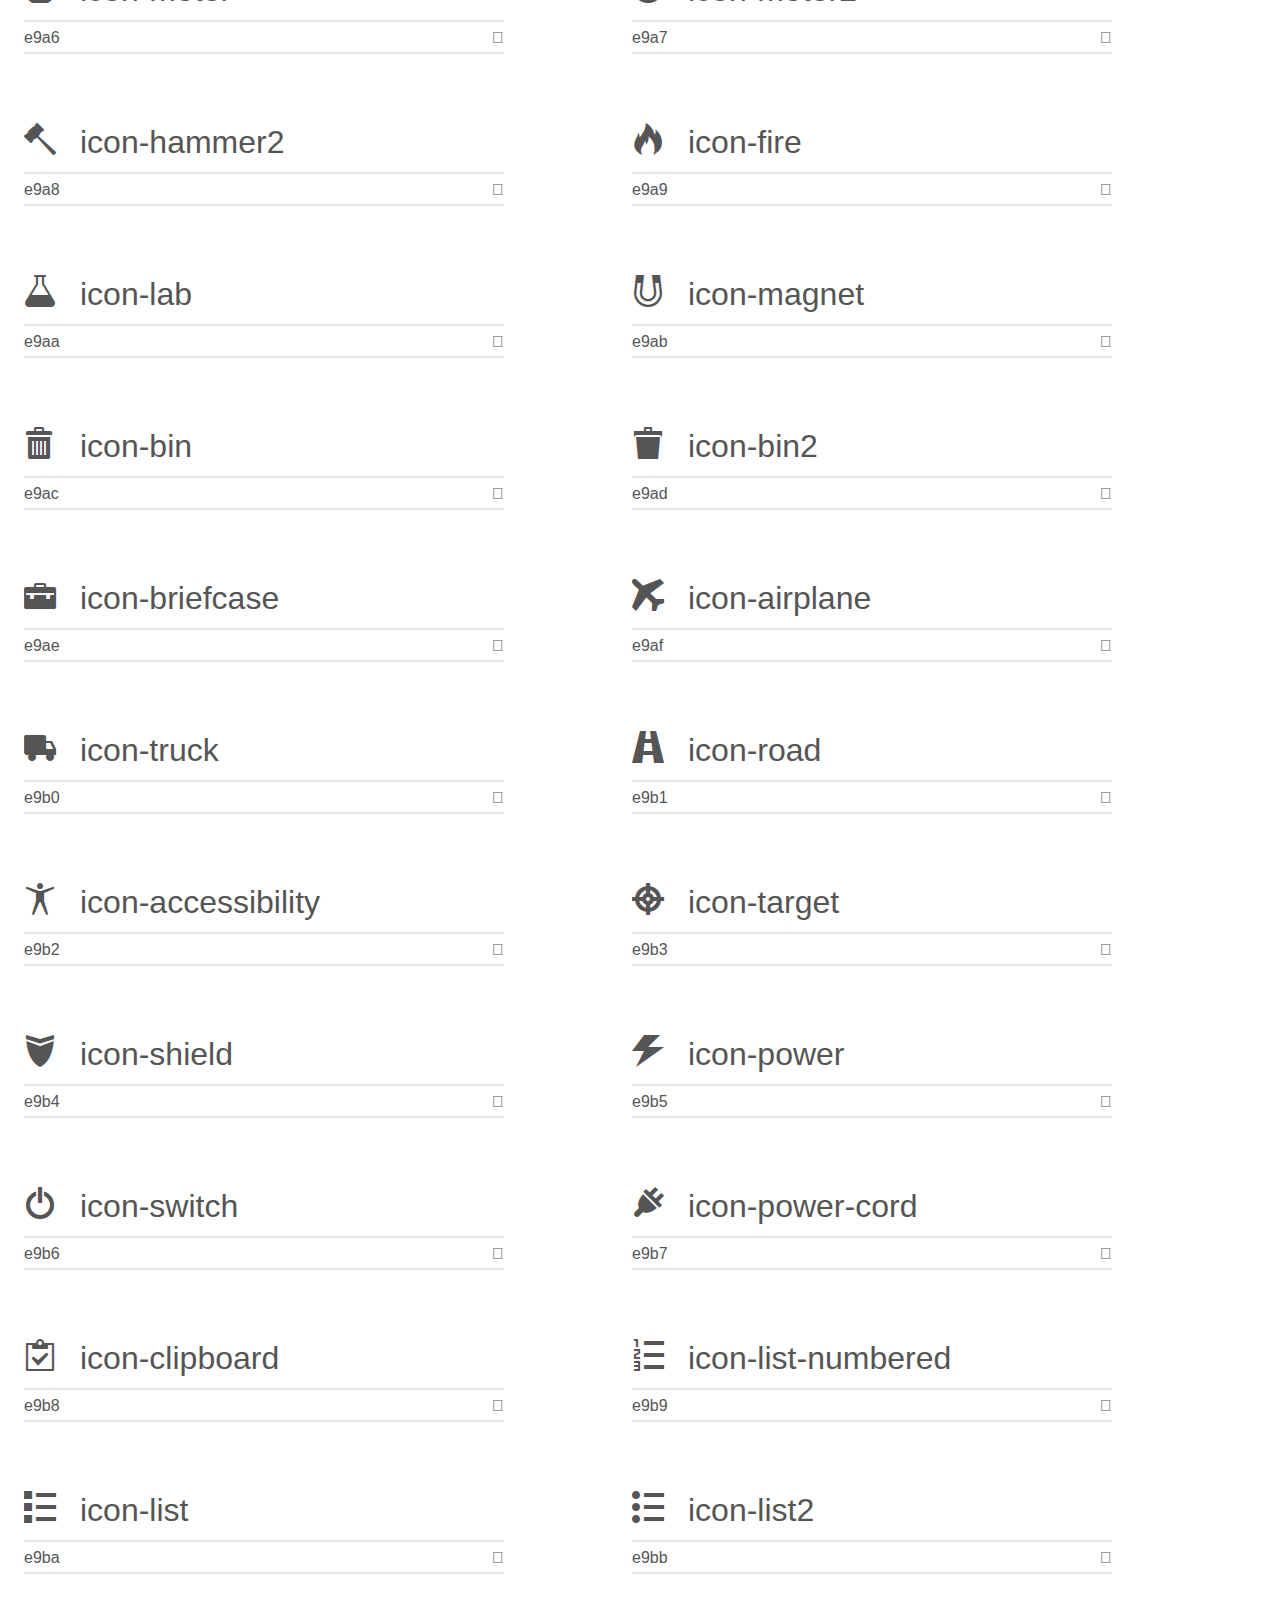
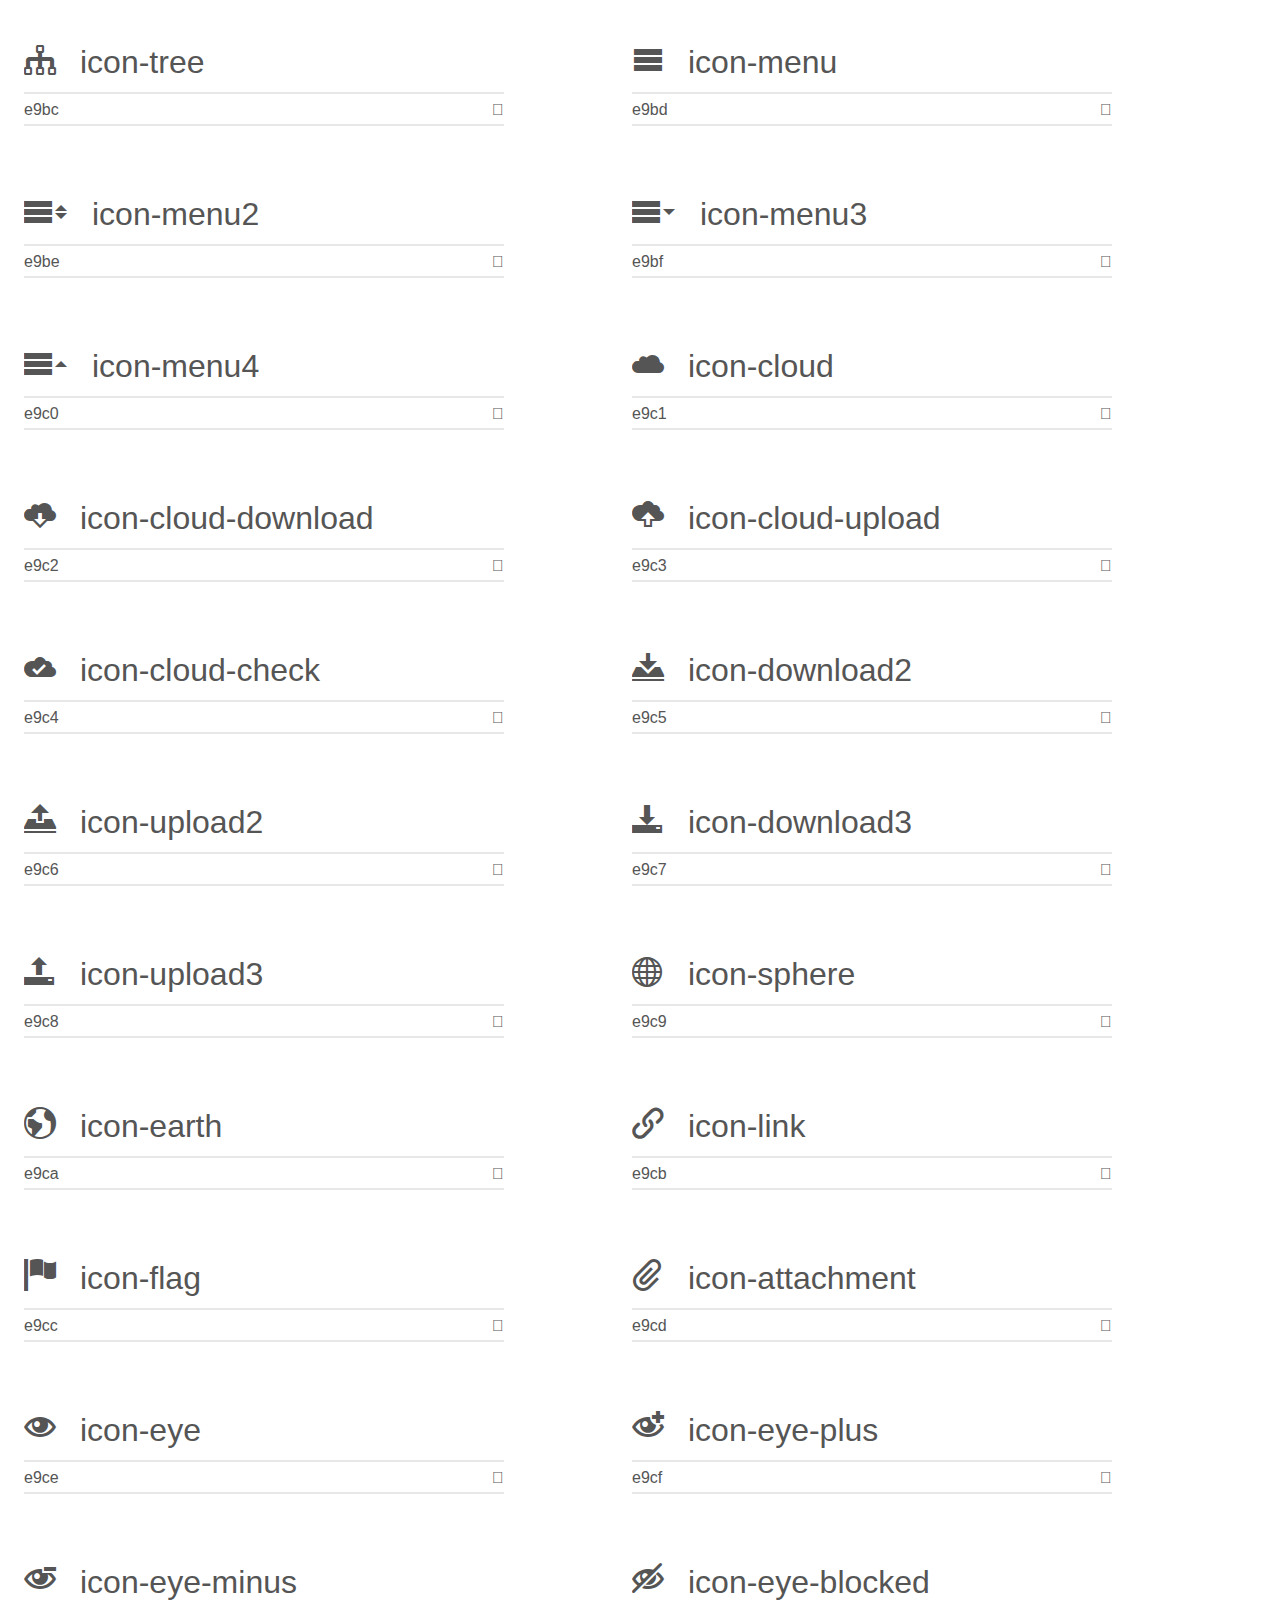
<file: js/svg/demo.html>
<!doctype html>
<html>
<head>
    <meta charset="utf-8">
    <title>IcoMoon Demo</title>
    <meta name="description" content="An Icon Font Generated By IcoMoon.io">
    <meta name="viewport" content="width=device-width, initial-scale=1">
    <link rel="stylesheet" href="demo-files/demo.css">
    <link rel="stylesheet" href="font.css"></head>
<body>
    <div class="bgc1 clearfix">
        <h1 class="mhmm mvm"><span class="fgc1">Font Name:</span> icomoon <small class="fgc1">(Glyphs:&nbsp;491)</small></h1>
    </div>
    <div class="clearfix mhl ptl">
        <h1 class="mvm mtn fgc1">Grid Size: 16</h1>
        <div class="glyph fs1">
            <div class="clearfix bshadow0 pbs">
                <span class="icon-fangzi">
                
                </span>
                <span class="mls"> icon-fangzi</span>
            </div>
            <fieldset class="fs0 size1of1 clearfix hidden-false">
                <input type="text" readonly value="e900" class="unit size1of2" />
                <input type="text" maxlength="1" readonly value="&#xe900;" class="unitRight size1of2 talign-right" />
            </fieldset>
            <div class="fs0 bshadow0 clearfix hidden-true">
                <span class="unit pvs fgc1">liga: </span>
                <input type="text" readonly value="home, house" class="liga unitRight" />
            </div>
        </div>
        <div class="glyph fs1">
            <div class="clearfix bshadow0 pbs">
                <span class="icon-home2">
                
                </span>
                <span class="mls"> icon-home2</span>
            </div>
            <fieldset class="fs0 size1of1 clearfix hidden-false">
                <input type="text" readonly value="e901" class="unit size1of2" />
                <input type="text" maxlength="1" readonly value="&#xe901;" class="unitRight size1of2 talign-right" />
            </fieldset>
            <div class="fs0 bshadow0 clearfix hidden-true">
                <span class="unit pvs fgc1">liga: </span>
                <input type="text" readonly value="home2, house2" class="liga unitRight" />
            </div>
        </div>
        <div class="glyph fs1">
            <div class="clearfix bshadow0 pbs">
                <span class="icon-home3">
                
                </span>
                <span class="mls"> icon-home3</span>
            </div>
            <fieldset class="fs0 size1of1 clearfix hidden-false">
                <input type="text" readonly value="e902" class="unit size1of2" />
                <input type="text" maxlength="1" readonly value="&#xe902;" class="unitRight size1of2 talign-right" />
            </fieldset>
            <div class="fs0 bshadow0 clearfix hidden-true">
                <span class="unit pvs fgc1">liga: </span>
                <input type="text" readonly value="home3, house3" class="liga unitRight" />
            </div>
        </div>
        <div class="glyph fs1">
            <div class="clearfix bshadow0 pbs">
                <span class="icon-office">
                
                </span>
                <span class="mls"> icon-office</span>
            </div>
            <fieldset class="fs0 size1of1 clearfix hidden-false">
                <input type="text" readonly value="e903" class="unit size1of2" />
                <input type="text" maxlength="1" readonly value="&#xe903;" class="unitRight size1of2 talign-right" />
            </fieldset>
            <div class="fs0 bshadow0 clearfix hidden-true">
                <span class="unit pvs fgc1">liga: </span>
                <input type="text" readonly value="office, buildings" class="liga unitRight" />
            </div>
        </div>
        <div class="glyph fs1">
            <div class="clearfix bshadow0 pbs">
                <span class="icon-newspaper">
                
                </span>
                <span class="mls"> icon-newspaper</span>
            </div>
            <fieldset class="fs0 size1of1 clearfix hidden-false">
                <input type="text" readonly value="e904" class="unit size1of2" />
                <input type="text" maxlength="1" readonly value="&#xe904;" class="unitRight size1of2 talign-right" />
            </fieldset>
            <div class="fs0 bshadow0 clearfix hidden-true">
                <span class="unit pvs fgc1">liga: </span>
                <input type="text" readonly value="newspaper, news" class="liga unitRight" />
            </div>
        </div>
        <div class="glyph fs1">
            <div class="clearfix bshadow0 pbs">
                <span class="icon-pencil">
                
                </span>
                <span class="mls"> icon-pencil</span>
            </div>
            <fieldset class="fs0 size1of1 clearfix hidden-false">
                <input type="text" readonly value="e905" class="unit size1of2" />
                <input type="text" maxlength="1" readonly value="&#xe905;" class="unitRight size1of2 talign-right" />
            </fieldset>
            <div class="fs0 bshadow0 clearfix hidden-true">
                <span class="unit pvs fgc1">liga: </span>
                <input type="text" readonly value="pencil, write" class="liga unitRight" />
            </div>
        </div>
        <div class="glyph fs1">
            <div class="clearfix bshadow0 pbs">
                <span class="icon-pencil2">
                
                </span>
                <span class="mls"> icon-pencil2</span>
            </div>
            <fieldset class="fs0 size1of1 clearfix hidden-false">
                <input type="text" readonly value="e906" class="unit size1of2" />
                <input type="text" maxlength="1" readonly value="&#xe906;" class="unitRight size1of2 talign-right" />
            </fieldset>
            <div class="fs0 bshadow0 clearfix hidden-true">
                <span class="unit pvs fgc1">liga: </span>
                <input type="text" readonly value="pencil2, write2" class="liga unitRight" />
            </div>
        </div>
        <div class="glyph fs1">
            <div class="clearfix bshadow0 pbs">
                <span class="icon-quill">
                
                </span>
                <span class="mls"> icon-quill</span>
            </div>
            <fieldset class="fs0 size1of1 clearfix hidden-false">
                <input type="text" readonly value="e907" class="unit size1of2" />
                <input type="text" maxlength="1" readonly value="&#xe907;" class="unitRight size1of2 talign-right" />
            </fieldset>
            <div class="fs0 bshadow0 clearfix hidden-true">
                <span class="unit pvs fgc1">liga: </span>
                <input type="text" readonly value="quill, feather" class="liga unitRight" />
            </div>
        </div>
        <div class="glyph fs1">
            <div class="clearfix bshadow0 pbs">
                <span class="icon-pen">
                
                </span>
                <span class="mls"> icon-pen</span>
            </div>
            <fieldset class="fs0 size1of1 clearfix hidden-false">
                <input type="text" readonly value="e908" class="unit size1of2" />
                <input type="text" maxlength="1" readonly value="&#xe908;" class="unitRight size1of2 talign-right" />
            </fieldset>
            <div class="fs0 bshadow0 clearfix hidden-true">
                <span class="unit pvs fgc1">liga: </span>
                <input type="text" readonly value="pen, write3" class="liga unitRight" />
            </div>
        </div>
        <div class="glyph fs1">
            <div class="clearfix bshadow0 pbs">
                <span class="icon-blog">
                
                </span>
                <span class="mls"> icon-blog</span>
            </div>
            <fieldset class="fs0 size1of1 clearfix hidden-false">
                <input type="text" readonly value="e909" class="unit size1of2" />
                <input type="text" maxlength="1" readonly value="&#xe909;" class="unitRight size1of2 talign-right" />
            </fieldset>
            <div class="fs0 bshadow0 clearfix hidden-true">
                <span class="unit pvs fgc1">liga: </span>
                <input type="text" readonly value="blog, pen2" class="liga unitRight" />
            </div>
        </div>
        <div class="glyph fs1">
            <div class="clearfix bshadow0 pbs">
                <span class="icon-eyedropper">
                
                </span>
                <span class="mls"> icon-eyedropper</span>
            </div>
            <fieldset class="fs0 size1of1 clearfix hidden-false">
                <input type="text" readonly value="e90a" class="unit size1of2" />
                <input type="text" maxlength="1" readonly value="&#xe90a;" class="unitRight size1of2 talign-right" />
            </fieldset>
            <div class="fs0 bshadow0 clearfix hidden-true">
                <span class="unit pvs fgc1">liga: </span>
                <input type="text" readonly value="eyedropper, color" class="liga unitRight" />
            </div>
        </div>
        <div class="glyph fs1">
            <div class="clearfix bshadow0 pbs">
                <span class="icon-droplet">
                
                </span>
                <span class="mls"> icon-droplet</span>
            </div>
            <fieldset class="fs0 size1of1 clearfix hidden-false">
                <input type="text" readonly value="e90b" class="unit size1of2" />
                <input type="text" maxlength="1" readonly value="&#xe90b;" class="unitRight size1of2 talign-right" />
            </fieldset>
            <div class="fs0 bshadow0 clearfix hidden-true">
                <span class="unit pvs fgc1">liga: </span>
                <input type="text" readonly value="droplet, color2" class="liga unitRight" />
            </div>
        </div>
        <div class="glyph fs1">
            <div class="clearfix bshadow0 pbs">
                <span class="icon-paint-format">
                
                </span>
                <span class="mls"> icon-paint-format</span>
            </div>
            <fieldset class="fs0 size1of1 clearfix hidden-false">
                <input type="text" readonly value="e90c" class="unit size1of2" />
                <input type="text" maxlength="1" readonly value="&#xe90c;" class="unitRight size1of2 talign-right" />
            </fieldset>
            <div class="fs0 bshadow0 clearfix hidden-true">
                <span class="unit pvs fgc1">liga: </span>
                <input type="text" readonly value="paint-format, format" class="liga unitRight" />
            </div>
        </div>
        <div class="glyph fs1">
            <div class="clearfix bshadow0 pbs">
                <span class="icon-image">
                
                </span>
                <span class="mls"> icon-image</span>
            </div>
            <fieldset class="fs0 size1of1 clearfix hidden-false">
                <input type="text" readonly value="e90d" class="unit size1of2" />
                <input type="text" maxlength="1" readonly value="&#xe90d;" class="unitRight size1of2 talign-right" />
            </fieldset>
            <div class="fs0 bshadow0 clearfix hidden-true">
                <span class="unit pvs fgc1">liga: </span>
                <input type="text" readonly value="image, picture" class="liga unitRight" />
            </div>
        </div>
        <div class="glyph fs1">
            <div class="clearfix bshadow0 pbs">
                <span class="icon-images">
                
                </span>
                <span class="mls"> icon-images</span>
            </div>
            <fieldset class="fs0 size1of1 clearfix hidden-false">
                <input type="text" readonly value="e90e" class="unit size1of2" />
                <input type="text" maxlength="1" readonly value="&#xe90e;" class="unitRight size1of2 talign-right" />
            </fieldset>
            <div class="fs0 bshadow0 clearfix hidden-true">
                <span class="unit pvs fgc1">liga: </span>
                <input type="text" readonly value="images, pictures" class="liga unitRight" />
            </div>
        </div>
        <div class="glyph fs1">
            <div class="clearfix bshadow0 pbs">
                <span class="icon-camera">
                
                </span>
                <span class="mls"> icon-camera</span>
            </div>
            <fieldset class="fs0 size1of1 clearfix hidden-false">
                <input type="text" readonly value="e90f" class="unit size1of2" />
                <input type="text" maxlength="1" readonly value="&#xe90f;" class="unitRight size1of2 talign-right" />
            </fieldset>
            <div class="fs0 bshadow0 clearfix hidden-true">
                <span class="unit pvs fgc1">liga: </span>
                <input type="text" readonly value="camera, photo" class="liga unitRight" />
            </div>
        </div>
        <div class="glyph fs1">
            <div class="clearfix bshadow0 pbs">
                <span class="icon-headphones">
                
                </span>
                <span class="mls"> icon-headphones</span>
            </div>
            <fieldset class="fs0 size1of1 clearfix hidden-false">
                <input type="text" readonly value="e910" class="unit size1of2" />
                <input type="text" maxlength="1" readonly value="&#xe910;" class="unitRight size1of2 talign-right" />
            </fieldset>
            <div class="fs0 bshadow0 clearfix hidden-true">
                <span class="unit pvs fgc1">liga: </span>
                <input type="text" readonly value="headphones, headset" class="liga unitRight" />
            </div>
        </div>
        <div class="glyph fs1">
            <div class="clearfix bshadow0 pbs">
                <span class="icon-music">
                
                </span>
                <span class="mls"> icon-music</span>
            </div>
            <fieldset class="fs0 size1of1 clearfix hidden-false">
                <input type="text" readonly value="e911" class="unit size1of2" />
                <input type="text" maxlength="1" readonly value="&#xe911;" class="unitRight size1of2 talign-right" />
            </fieldset>
            <div class="fs0 bshadow0 clearfix hidden-true">
                <span class="unit pvs fgc1">liga: </span>
                <input type="text" readonly value="music, song" class="liga unitRight" />
            </div>
        </div>
        <div class="glyph fs1">
            <div class="clearfix bshadow0 pbs">
                <span class="icon-play">
                
                </span>
                <span class="mls"> icon-play</span>
            </div>
            <fieldset class="fs0 size1of1 clearfix hidden-false">
                <input type="text" readonly value="e912" class="unit size1of2" />
                <input type="text" maxlength="1" readonly value="&#xe912;" class="unitRight size1of2 talign-right" />
            </fieldset>
            <div class="fs0 bshadow0 clearfix hidden-true">
                <span class="unit pvs fgc1">liga: </span>
                <input type="text" readonly value="play, video" class="liga unitRight" />
            </div>
        </div>
        <div class="glyph fs1">
            <div class="clearfix bshadow0 pbs">
                <span class="icon-film">
                
                </span>
                <span class="mls"> icon-film</span>
            </div>
            <fieldset class="fs0 size1of1 clearfix hidden-false">
                <input type="text" readonly value="e913" class="unit size1of2" />
                <input type="text" maxlength="1" readonly value="&#xe913;" class="unitRight size1of2 talign-right" />
            </fieldset>
            <div class="fs0 bshadow0 clearfix hidden-true">
                <span class="unit pvs fgc1">liga: </span>
                <input type="text" readonly value="film, video2" class="liga unitRight" />
            </div>
        </div>
        <div class="glyph fs1">
            <div class="clearfix bshadow0 pbs">
                <span class="icon-video-camera">
                
                </span>
                <span class="mls"> icon-video-camera</span>
            </div>
            <fieldset class="fs0 size1of1 clearfix hidden-false">
                <input type="text" readonly value="e914" class="unit size1of2" />
                <input type="text" maxlength="1" readonly value="&#xe914;" class="unitRight size1of2 talign-right" />
            </fieldset>
            <div class="fs0 bshadow0 clearfix hidden-true">
                <span class="unit pvs fgc1">liga: </span>
                <input type="text" readonly value="video-camera, video3" class="liga unitRight" />
            </div>
        </div>
        <div class="glyph fs1">
            <div class="clearfix bshadow0 pbs">
                <span class="icon-dice">
                
                </span>
                <span class="mls"> icon-dice</span>
            </div>
            <fieldset class="fs0 size1of1 clearfix hidden-false">
                <input type="text" readonly value="e915" class="unit size1of2" />
                <input type="text" maxlength="1" readonly value="&#xe915;" class="unitRight size1of2 talign-right" />
            </fieldset>
            <div class="fs0 bshadow0 clearfix hidden-true">
                <span class="unit pvs fgc1">liga: </span>
                <input type="text" readonly value="dice, game" class="liga unitRight" />
            </div>
        </div>
        <div class="glyph fs1">
            <div class="clearfix bshadow0 pbs">
                <span class="icon-pacman">
                
                </span>
                <span class="mls"> icon-pacman</span>
            </div>
            <fieldset class="fs0 size1of1 clearfix hidden-false">
                <input type="text" readonly value="e916" class="unit size1of2" />
                <input type="text" maxlength="1" readonly value="&#xe916;" class="unitRight size1of2 talign-right" />
            </fieldset>
            <div class="fs0 bshadow0 clearfix hidden-true">
                <span class="unit pvs fgc1">liga: </span>
                <input type="text" readonly value="pacman, game2" class="liga unitRight" />
            </div>
        </div>
        <div class="glyph fs1">
            <div class="clearfix bshadow0 pbs">
                <span class="icon-spades">
                
                </span>
                <span class="mls"> icon-spades</span>
            </div>
            <fieldset class="fs0 size1of1 clearfix hidden-false">
                <input type="text" readonly value="e917" class="unit size1of2" />
                <input type="text" maxlength="1" readonly value="&#xe917;" class="unitRight size1of2 talign-right" />
            </fieldset>
            <div class="fs0 bshadow0 clearfix hidden-true">
                <span class="unit pvs fgc1">liga: </span>
                <input type="text" readonly value="spades, cards" class="liga unitRight" />
            </div>
        </div>
        <div class="glyph fs1">
            <div class="clearfix bshadow0 pbs">
                <span class="icon-clubs">
                
                </span>
                <span class="mls"> icon-clubs</span>
            </div>
            <fieldset class="fs0 size1of1 clearfix hidden-false">
                <input type="text" readonly value="e918" class="unit size1of2" />
                <input type="text" maxlength="1" readonly value="&#xe918;" class="unitRight size1of2 talign-right" />
            </fieldset>
            <div class="fs0 bshadow0 clearfix hidden-true">
                <span class="unit pvs fgc1">liga: </span>
                <input type="text" readonly value="clubs, cards2" class="liga unitRight" />
            </div>
        </div>
        <div class="glyph fs1">
            <div class="clearfix bshadow0 pbs">
                <span class="icon-diamonds">
                
                </span>
                <span class="mls"> icon-diamonds</span>
            </div>
            <fieldset class="fs0 size1of1 clearfix hidden-false">
                <input type="text" readonly value="e919" class="unit size1of2" />
                <input type="text" maxlength="1" readonly value="&#xe919;" class="unitRight size1of2 talign-right" />
            </fieldset>
            <div class="fs0 bshadow0 clearfix hidden-true">
                <span class="unit pvs fgc1">liga: </span>
                <input type="text" readonly value="diamonds, cards3" class="liga unitRight" />
            </div>
        </div>
        <div class="glyph fs1">
            <div class="clearfix bshadow0 pbs">
                <span class="icon-bullhorn">
                
                </span>
                <span class="mls"> icon-bullhorn</span>
            </div>
            <fieldset class="fs0 size1of1 clearfix hidden-false">
                <input type="text" readonly value="e91a" class="unit size1of2" />
                <input type="text" maxlength="1" readonly value="&#xe91a;" class="unitRight size1of2 talign-right" />
            </fieldset>
            <div class="fs0 bshadow0 clearfix hidden-true">
                <span class="unit pvs fgc1">liga: </span>
                <input type="text" readonly value="bullhorn, megaphone" class="liga unitRight" />
            </div>
        </div>
        <div class="glyph fs1">
            <div class="clearfix bshadow0 pbs">
                <span class="icon-connection">
                
                </span>
                <span class="mls"> icon-connection</span>
            </div>
            <fieldset class="fs0 size1of1 clearfix hidden-false">
                <input type="text" readonly value="e91b" class="unit size1of2" />
                <input type="text" maxlength="1" readonly value="&#xe91b;" class="unitRight size1of2 talign-right" />
            </fieldset>
            <div class="fs0 bshadow0 clearfix hidden-true">
                <span class="unit pvs fgc1">liga: </span>
                <input type="text" readonly value="connection, wifi" class="liga unitRight" />
            </div>
        </div>
        <div class="glyph fs1">
            <div class="clearfix bshadow0 pbs">
                <span class="icon-podcast">
                
                </span>
                <span class="mls"> icon-podcast</span>
            </div>
            <fieldset class="fs0 size1of1 clearfix hidden-false">
                <input type="text" readonly value="e91c" class="unit size1of2" />
                <input type="text" maxlength="1" readonly value="&#xe91c;" class="unitRight size1of2 talign-right" />
            </fieldset>
            <div class="fs0 bshadow0 clearfix hidden-true">
                <span class="unit pvs fgc1">liga: </span>
                <input type="text" readonly value="podcast, broadcast" class="liga unitRight" />
            </div>
        </div>
        <div class="glyph fs1">
            <div class="clearfix bshadow0 pbs">
                <span class="icon-feed">
                
                </span>
                <span class="mls"> icon-feed</span>
            </div>
            <fieldset class="fs0 size1of1 clearfix hidden-false">
                <input type="text" readonly value="e91d" class="unit size1of2" />
                <input type="text" maxlength="1" readonly value="&#xe91d;" class="unitRight size1of2 talign-right" />
            </fieldset>
            <div class="fs0 bshadow0 clearfix hidden-true">
                <span class="unit pvs fgc1">liga: </span>
                <input type="text" readonly value="feed, wave" class="liga unitRight" />
            </div>
        </div>
        <div class="glyph fs1">
            <div class="clearfix bshadow0 pbs">
                <span class="icon-mic">
                
                </span>
                <span class="mls"> icon-mic</span>
            </div>
            <fieldset class="fs0 size1of1 clearfix hidden-false">
                <input type="text" readonly value="e91e" class="unit size1of2" />
                <input type="text" maxlength="1" readonly value="&#xe91e;" class="unitRight size1of2 talign-right" />
            </fieldset>
            <div class="fs0 bshadow0 clearfix hidden-true">
                <span class="unit pvs fgc1">liga: </span>
                <input type="text" readonly value="mic, microphone" class="liga unitRight" />
            </div>
        </div>
        <div class="glyph fs1">
            <div class="clearfix bshadow0 pbs">
                <span class="icon-book">
                
                </span>
                <span class="mls"> icon-book</span>
            </div>
            <fieldset class="fs0 size1of1 clearfix hidden-false">
                <input type="text" readonly value="e91f" class="unit size1of2" />
                <input type="text" maxlength="1" readonly value="&#xe91f;" class="unitRight size1of2 talign-right" />
            </fieldset>
            <div class="fs0 bshadow0 clearfix hidden-true">
                <span class="unit pvs fgc1">liga: </span>
                <input type="text" readonly value="book, read" class="liga unitRight" />
            </div>
        </div>
        <div class="glyph fs1">
            <div class="clearfix bshadow0 pbs">
                <span class="icon-books">
                
                </span>
                <span class="mls"> icon-books</span>
            </div>
            <fieldset class="fs0 size1of1 clearfix hidden-false">
                <input type="text" readonly value="e920" class="unit size1of2" />
                <input type="text" maxlength="1" readonly value="&#xe920;" class="unitRight size1of2 talign-right" />
            </fieldset>
            <div class="fs0 bshadow0 clearfix hidden-true">
                <span class="unit pvs fgc1">liga: </span>
                <input type="text" readonly value="books, library" class="liga unitRight" />
            </div>
        </div>
        <div class="glyph fs1">
            <div class="clearfix bshadow0 pbs">
                <span class="icon-library">
                
                </span>
                <span class="mls"> icon-library</span>
            </div>
            <fieldset class="fs0 size1of1 clearfix hidden-false">
                <input type="text" readonly value="e921" class="unit size1of2" />
                <input type="text" maxlength="1" readonly value="&#xe921;" class="unitRight size1of2 talign-right" />
            </fieldset>
            <div class="fs0 bshadow0 clearfix hidden-true">
                <span class="unit pvs fgc1">liga: </span>
                <input type="text" readonly value="library2, bank" class="liga unitRight" />
            </div>
        </div>
        <div class="glyph fs1">
            <div class="clearfix bshadow0 pbs">
                <span class="icon-file-text">
                
                </span>
                <span class="mls"> icon-file-text</span>
            </div>
            <fieldset class="fs0 size1of1 clearfix hidden-false">
                <input type="text" readonly value="e922" class="unit size1of2" />
                <input type="text" maxlength="1" readonly value="&#xe922;" class="unitRight size1of2 talign-right" />
            </fieldset>
            <div class="fs0 bshadow0 clearfix hidden-true">
                <span class="unit pvs fgc1">liga: </span>
                <input type="text" readonly value="file-text, file" class="liga unitRight" />
            </div>
        </div>
        <div class="glyph fs1">
            <div class="clearfix bshadow0 pbs">
                <span class="icon-profile">
                
                </span>
                <span class="mls"> icon-profile</span>
            </div>
            <fieldset class="fs0 size1of1 clearfix hidden-false">
                <input type="text" readonly value="e923" class="unit size1of2" />
                <input type="text" maxlength="1" readonly value="&#xe923;" class="unitRight size1of2 talign-right" />
            </fieldset>
            <div class="fs0 bshadow0 clearfix hidden-true">
                <span class="unit pvs fgc1">liga: </span>
                <input type="text" readonly value="profile, file2" class="liga unitRight" />
            </div>
        </div>
        <div class="glyph fs1">
            <div class="clearfix bshadow0 pbs">
                <span class="icon-file-empty">
                
                </span>
                <span class="mls"> icon-file-empty</span>
            </div>
            <fieldset class="fs0 size1of1 clearfix hidden-false">
                <input type="text" readonly value="e924" class="unit size1of2" />
                <input type="text" maxlength="1" readonly value="&#xe924;" class="unitRight size1of2 talign-right" />
            </fieldset>
            <div class="fs0 bshadow0 clearfix hidden-true">
                <span class="unit pvs fgc1">liga: </span>
                <input type="text" readonly value="file-empty, file3" class="liga unitRight" />
            </div>
        </div>
        <div class="glyph fs1">
            <div class="clearfix bshadow0 pbs">
                <span class="icon-files-empty">
                
                </span>
                <span class="mls"> icon-files-empty</span>
            </div>
            <fieldset class="fs0 size1of1 clearfix hidden-false">
                <input type="text" readonly value="e925" class="unit size1of2" />
                <input type="text" maxlength="1" readonly value="&#xe925;" class="unitRight size1of2 talign-right" />
            </fieldset>
            <div class="fs0 bshadow0 clearfix hidden-true">
                <span class="unit pvs fgc1">liga: </span>
                <input type="text" readonly value="files-empty, files" class="liga unitRight" />
            </div>
        </div>
        <div class="glyph fs1">
            <div class="clearfix bshadow0 pbs">
                <span class="icon-file-text2">
                
                </span>
                <span class="mls"> icon-file-text2</span>
            </div>
            <fieldset class="fs0 size1of1 clearfix hidden-false">
                <input type="text" readonly value="e926" class="unit size1of2" />
                <input type="text" maxlength="1" readonly value="&#xe926;" class="unitRight size1of2 talign-right" />
            </fieldset>
            <div class="fs0 bshadow0 clearfix hidden-true">
                <span class="unit pvs fgc1">liga: </span>
                <input type="text" readonly value="file-text2, file4" class="liga unitRight" />
            </div>
        </div>
        <div class="glyph fs1">
            <div class="clearfix bshadow0 pbs">
                <span class="icon-file-picture">
                
                </span>
                <span class="mls"> icon-file-picture</span>
            </div>
            <fieldset class="fs0 size1of1 clearfix hidden-false">
                <input type="text" readonly value="e927" class="unit size1of2" />
                <input type="text" maxlength="1" readonly value="&#xe927;" class="unitRight size1of2 talign-right" />
            </fieldset>
            <div class="fs0 bshadow0 clearfix hidden-true">
                <span class="unit pvs fgc1">liga: </span>
                <input type="text" readonly value="file-picture, file5" class="liga unitRight" />
            </div>
        </div>
        <div class="glyph fs1">
            <div class="clearfix bshadow0 pbs">
                <span class="icon-file-music">
                
                </span>
                <span class="mls"> icon-file-music</span>
            </div>
            <fieldset class="fs0 size1of1 clearfix hidden-false">
                <input type="text" readonly value="e928" class="unit size1of2" />
                <input type="text" maxlength="1" readonly value="&#xe928;" class="unitRight size1of2 talign-right" />
            </fieldset>
            <div class="fs0 bshadow0 clearfix hidden-true">
                <span class="unit pvs fgc1">liga: </span>
                <input type="text" readonly value="file-music, file6" class="liga unitRight" />
            </div>
        </div>
        <div class="glyph fs1">
            <div class="clearfix bshadow0 pbs">
                <span class="icon-file-play">
                
                </span>
                <span class="mls"> icon-file-play</span>
            </div>
            <fieldset class="fs0 size1of1 clearfix hidden-false">
                <input type="text" readonly value="e929" class="unit size1of2" />
                <input type="text" maxlength="1" readonly value="&#xe929;" class="unitRight size1of2 talign-right" />
            </fieldset>
            <div class="fs0 bshadow0 clearfix hidden-true">
                <span class="unit pvs fgc1">liga: </span>
                <input type="text" readonly value="file-play, file7" class="liga unitRight" />
            </div>
        </div>
        <div class="glyph fs1">
            <div class="clearfix bshadow0 pbs">
                <span class="icon-file-video">
                
                </span>
                <span class="mls"> icon-file-video</span>
            </div>
            <fieldset class="fs0 size1of1 clearfix hidden-false">
                <input type="text" readonly value="e92a" class="unit size1of2" />
                <input type="text" maxlength="1" readonly value="&#xe92a;" class="unitRight size1of2 talign-right" />
            </fieldset>
            <div class="fs0 bshadow0 clearfix hidden-true">
                <span class="unit pvs fgc1">liga: </span>
                <input type="text" readonly value="file-video, file8" class="liga unitRight" />
            </div>
        </div>
        <div class="glyph fs1">
            <div class="clearfix bshadow0 pbs">
                <span class="icon-file-zip">
                
                </span>
                <span class="mls"> icon-file-zip</span>
            </div>
            <fieldset class="fs0 size1of1 clearfix hidden-false">
                <input type="text" readonly value="e92b" class="unit size1of2" />
                <input type="text" maxlength="1" readonly value="&#xe92b;" class="unitRight size1of2 talign-right" />
            </fieldset>
            <div class="fs0 bshadow0 clearfix hidden-true">
                <span class="unit pvs fgc1">liga: </span>
                <input type="text" readonly value="file-zip, file9" class="liga unitRight" />
            </div>
        </div>
        <div class="glyph fs1">
            <div class="clearfix bshadow0 pbs">
                <span class="icon-copy">
                
                </span>
                <span class="mls"> icon-copy</span>
            </div>
            <fieldset class="fs0 size1of1 clearfix hidden-false">
                <input type="text" readonly value="e92c" class="unit size1of2" />
                <input type="text" maxlength="1" readonly value="&#xe92c;" class="unitRight size1of2 talign-right" />
            </fieldset>
            <div class="fs0 bshadow0 clearfix hidden-true">
                <span class="unit pvs fgc1">liga: </span>
                <input type="text" readonly value="copy, duplicate" class="liga unitRight" />
            </div>
        </div>
        <div class="glyph fs1">
            <div class="clearfix bshadow0 pbs">
                <span class="icon-paste">
                
                </span>
                <span class="mls"> icon-paste</span>
            </div>
            <fieldset class="fs0 size1of1 clearfix hidden-false">
                <input type="text" readonly value="e92d" class="unit size1of2" />
                <input type="text" maxlength="1" readonly value="&#xe92d;" class="unitRight size1of2 talign-right" />
            </fieldset>
            <div class="fs0 bshadow0 clearfix hidden-true">
                <span class="unit pvs fgc1">liga: </span>
                <input type="text" readonly value="paste, clipboard-file" class="liga unitRight" />
            </div>
        </div>
        <div class="glyph fs1">
            <div class="clearfix bshadow0 pbs">
                <span class="icon-stack">
                
                </span>
                <span class="mls"> icon-stack</span>
            </div>
            <fieldset class="fs0 size1of1 clearfix hidden-false">
                <input type="text" readonly value="e92e" class="unit size1of2" />
                <input type="text" maxlength="1" readonly value="&#xe92e;" class="unitRight size1of2 talign-right" />
            </fieldset>
            <div class="fs0 bshadow0 clearfix hidden-true">
                <span class="unit pvs fgc1">liga: </span>
                <input type="text" readonly value="stack, layers" class="liga unitRight" />
            </div>
        </div>
        <div class="glyph fs1">
            <div class="clearfix bshadow0 pbs">
                <span class="icon-folder">
                
                </span>
                <span class="mls"> icon-folder</span>
            </div>
            <fieldset class="fs0 size1of1 clearfix hidden-false">
                <input type="text" readonly value="e92f" class="unit size1of2" />
                <input type="text" maxlength="1" readonly value="&#xe92f;" class="unitRight size1of2 talign-right" />
            </fieldset>
            <div class="fs0 bshadow0 clearfix hidden-true">
                <span class="unit pvs fgc1">liga: </span>
                <input type="text" readonly value="folder, directory" class="liga unitRight" />
            </div>
        </div>
        <div class="glyph fs1">
            <div class="clearfix bshadow0 pbs">
                <span class="icon-folder-open">
                
                </span>
                <span class="mls"> icon-folder-open</span>
            </div>
            <fieldset class="fs0 size1of1 clearfix hidden-false">
                <input type="text" readonly value="e930" class="unit size1of2" />
                <input type="text" maxlength="1" readonly value="&#xe930;" class="unitRight size1of2 talign-right" />
            </fieldset>
            <div class="fs0 bshadow0 clearfix hidden-true">
                <span class="unit pvs fgc1">liga: </span>
                <input type="text" readonly value="folder-open, directory2" class="liga unitRight" />
            </div>
        </div>
        <div class="glyph fs1">
            <div class="clearfix bshadow0 pbs">
                <span class="icon-folder-plus">
                
                </span>
                <span class="mls"> icon-folder-plus</span>
            </div>
            <fieldset class="fs0 size1of1 clearfix hidden-false">
                <input type="text" readonly value="e931" class="unit size1of2" />
                <input type="text" maxlength="1" readonly value="&#xe931;" class="unitRight size1of2 talign-right" />
            </fieldset>
            <div class="fs0 bshadow0 clearfix hidden-true">
                <span class="unit pvs fgc1">liga: </span>
                <input type="text" readonly value="folder-plus, directory3" class="liga unitRight" />
            </div>
        </div>
        <div class="glyph fs1">
            <div class="clearfix bshadow0 pbs">
                <span class="icon-folder-minus">
                
                </span>
                <span class="mls"> icon-folder-minus</span>
            </div>
            <fieldset class="fs0 size1of1 clearfix hidden-false">
                <input type="text" readonly value="e932" class="unit size1of2" />
                <input type="text" maxlength="1" readonly value="&#xe932;" class="unitRight size1of2 talign-right" />
            </fieldset>
            <div class="fs0 bshadow0 clearfix hidden-true">
                <span class="unit pvs fgc1">liga: </span>
                <input type="text" readonly value="folder-minus, directory4" class="liga unitRight" />
            </div>
        </div>
        <div class="glyph fs1">
            <div class="clearfix bshadow0 pbs">
                <span class="icon-folder-download">
                
                </span>
                <span class="mls"> icon-folder-download</span>
            </div>
            <fieldset class="fs0 size1of1 clearfix hidden-false">
                <input type="text" readonly value="e933" class="unit size1of2" />
                <input type="text" maxlength="1" readonly value="&#xe933;" class="unitRight size1of2 talign-right" />
            </fieldset>
            <div class="fs0 bshadow0 clearfix hidden-true">
                <span class="unit pvs fgc1">liga: </span>
                <input type="text" readonly value="folder-download, directory5" class="liga unitRight" />
            </div>
        </div>
        <div class="glyph fs1">
            <div class="clearfix bshadow0 pbs">
                <span class="icon-folder-upload">
                
                </span>
                <span class="mls"> icon-folder-upload</span>
            </div>
            <fieldset class="fs0 size1of1 clearfix hidden-false">
                <input type="text" readonly value="e934" class="unit size1of2" />
                <input type="text" maxlength="1" readonly value="&#xe934;" class="unitRight size1of2 talign-right" />
            </fieldset>
            <div class="fs0 bshadow0 clearfix hidden-true">
                <span class="unit pvs fgc1">liga: </span>
                <input type="text" readonly value="folder-upload, directory6" class="liga unitRight" />
            </div>
        </div>
        <div class="glyph fs1">
            <div class="clearfix bshadow0 pbs">
                <span class="icon-price-tag">
                
                </span>
                <span class="mls"> icon-price-tag</span>
            </div>
            <fieldset class="fs0 size1of1 clearfix hidden-false">
                <input type="text" readonly value="e935" class="unit size1of2" />
                <input type="text" maxlength="1" readonly value="&#xe935;" class="unitRight size1of2 talign-right" />
            </fieldset>
            <div class="fs0 bshadow0 clearfix hidden-true">
                <span class="unit pvs fgc1">liga: </span>
                <input type="text" readonly value="price-tag" class="liga unitRight" />
            </div>
        </div>
        <div class="glyph fs1">
            <div class="clearfix bshadow0 pbs">
                <span class="icon-price-tags">
                
                </span>
                <span class="mls"> icon-price-tags</span>
            </div>
            <fieldset class="fs0 size1of1 clearfix hidden-false">
                <input type="text" readonly value="e936" class="unit size1of2" />
                <input type="text" maxlength="1" readonly value="&#xe936;" class="unitRight size1of2 talign-right" />
            </fieldset>
            <div class="fs0 bshadow0 clearfix hidden-true">
                <span class="unit pvs fgc1">liga: </span>
                <input type="text" readonly value="price-tags" class="liga unitRight" />
            </div>
        </div>
        <div class="glyph fs1">
            <div class="clearfix bshadow0 pbs">
                <span class="icon-barcode">
                
                </span>
                <span class="mls"> icon-barcode</span>
            </div>
            <fieldset class="fs0 size1of1 clearfix hidden-false">
                <input type="text" readonly value="e937" class="unit size1of2" />
                <input type="text" maxlength="1" readonly value="&#xe937;" class="unitRight size1of2 talign-right" />
            </fieldset>
            <div class="fs0 bshadow0 clearfix hidden-true">
                <span class="unit pvs fgc1">liga: </span>
                <input type="text" readonly value="barcode" class="liga unitRight" />
            </div>
        </div>
        <div class="glyph fs1">
            <div class="clearfix bshadow0 pbs">
                <span class="icon-qrcode">
                
                </span>
                <span class="mls"> icon-qrcode</span>
            </div>
            <fieldset class="fs0 size1of1 clearfix hidden-false">
                <input type="text" readonly value="e938" class="unit size1of2" />
                <input type="text" maxlength="1" readonly value="&#xe938;" class="unitRight size1of2 talign-right" />
            </fieldset>
            <div class="fs0 bshadow0 clearfix hidden-true">
                <span class="unit pvs fgc1">liga: </span>
                <input type="text" readonly value="qrcode" class="liga unitRight" />
            </div>
        </div>
        <div class="glyph fs1">
            <div class="clearfix bshadow0 pbs">
                <span class="icon-ticket">
                
                </span>
                <span class="mls"> icon-ticket</span>
            </div>
            <fieldset class="fs0 size1of1 clearfix hidden-false">
                <input type="text" readonly value="e939" class="unit size1of2" />
                <input type="text" maxlength="1" readonly value="&#xe939;" class="unitRight size1of2 talign-right" />
            </fieldset>
            <div class="fs0 bshadow0 clearfix hidden-true">
                <span class="unit pvs fgc1">liga: </span>
                <input type="text" readonly value="ticket, theater" class="liga unitRight" />
            </div>
        </div>
        <div class="glyph fs1">
            <div class="clearfix bshadow0 pbs">
                <span class="icon-cart">
                
                </span>
                <span class="mls"> icon-cart</span>
            </div>
            <fieldset class="fs0 size1of1 clearfix hidden-false">
                <input type="text" readonly value="e93a" class="unit size1of2" />
                <input type="text" maxlength="1" readonly value="&#xe93a;" class="unitRight size1of2 talign-right" />
            </fieldset>
            <div class="fs0 bshadow0 clearfix hidden-true">
                <span class="unit pvs fgc1">liga: </span>
                <input type="text" readonly value="cart, purchase" class="liga unitRight" />
            </div>
        </div>
        <div class="glyph fs1">
            <div class="clearfix bshadow0 pbs">
                <span class="icon-coin-dollar">
                
                </span>
                <span class="mls"> icon-coin-dollar</span>
            </div>
            <fieldset class="fs0 size1of1 clearfix hidden-false">
                <input type="text" readonly value="e93b" class="unit size1of2" />
                <input type="text" maxlength="1" readonly value="&#xe93b;" class="unitRight size1of2 talign-right" />
            </fieldset>
            <div class="fs0 bshadow0 clearfix hidden-true">
                <span class="unit pvs fgc1">liga: </span>
                <input type="text" readonly value="coin-dollar, money" class="liga unitRight" />
            </div>
        </div>
        <div class="glyph fs1">
            <div class="clearfix bshadow0 pbs">
                <span class="icon-coin-euro">
                
                </span>
                <span class="mls"> icon-coin-euro</span>
            </div>
            <fieldset class="fs0 size1of1 clearfix hidden-false">
                <input type="text" readonly value="e93c" class="unit size1of2" />
                <input type="text" maxlength="1" readonly value="&#xe93c;" class="unitRight size1of2 talign-right" />
            </fieldset>
            <div class="fs0 bshadow0 clearfix hidden-true">
                <span class="unit pvs fgc1">liga: </span>
                <input type="text" readonly value="coin-euro, money2" class="liga unitRight" />
            </div>
        </div>
        <div class="glyph fs1">
            <div class="clearfix bshadow0 pbs">
                <span class="icon-coin-pound">
                
                </span>
                <span class="mls"> icon-coin-pound</span>
            </div>
            <fieldset class="fs0 size1of1 clearfix hidden-false">
                <input type="text" readonly value="e93d" class="unit size1of2" />
                <input type="text" maxlength="1" readonly value="&#xe93d;" class="unitRight size1of2 talign-right" />
            </fieldset>
            <div class="fs0 bshadow0 clearfix hidden-true">
                <span class="unit pvs fgc1">liga: </span>
                <input type="text" readonly value="coin-pound, money3" class="liga unitRight" />
            </div>
        </div>
        <div class="glyph fs1">
            <div class="clearfix bshadow0 pbs">
                <span class="icon-coin-yen">
                
                </span>
                <span class="mls"> icon-coin-yen</span>
            </div>
            <fieldset class="fs0 size1of1 clearfix hidden-false">
                <input type="text" readonly value="e93e" class="unit size1of2" />
                <input type="text" maxlength="1" readonly value="&#xe93e;" class="unitRight size1of2 talign-right" />
            </fieldset>
            <div class="fs0 bshadow0 clearfix hidden-true">
                <span class="unit pvs fgc1">liga: </span>
                <input type="text" readonly value="coin-yen, money4" class="liga unitRight" />
            </div>
        </div>
        <div class="glyph fs1">
            <div class="clearfix bshadow0 pbs">
                <span class="icon-credit-card">
                
                </span>
                <span class="mls"> icon-credit-card</span>
            </div>
            <fieldset class="fs0 size1of1 clearfix hidden-false">
                <input type="text" readonly value="e93f" class="unit size1of2" />
                <input type="text" maxlength="1" readonly value="&#xe93f;" class="unitRight size1of2 talign-right" />
            </fieldset>
            <div class="fs0 bshadow0 clearfix hidden-true">
                <span class="unit pvs fgc1">liga: </span>
                <input type="text" readonly value="credit-card, money5" class="liga unitRight" />
            </div>
        </div>
        <div class="glyph fs1">
            <div class="clearfix bshadow0 pbs">
                <span class="icon-calculator">
                
                </span>
                <span class="mls"> icon-calculator</span>
            </div>
            <fieldset class="fs0 size1of1 clearfix hidden-false">
                <input type="text" readonly value="e940" class="unit size1of2" />
                <input type="text" maxlength="1" readonly value="&#xe940;" class="unitRight size1of2 talign-right" />
            </fieldset>
            <div class="fs0 bshadow0 clearfix hidden-true">
                <span class="unit pvs fgc1">liga: </span>
                <input type="text" readonly value="calculator, compute" class="liga unitRight" />
            </div>
        </div>
        <div class="glyph fs1">
            <div class="clearfix bshadow0 pbs">
                <span class="icon-lifebuoy">
                
                </span>
                <span class="mls"> icon-lifebuoy</span>
            </div>
            <fieldset class="fs0 size1of1 clearfix hidden-false">
                <input type="text" readonly value="e941" class="unit size1of2" />
                <input type="text" maxlength="1" readonly value="&#xe941;" class="unitRight size1of2 talign-right" />
            </fieldset>
            <div class="fs0 bshadow0 clearfix hidden-true">
                <span class="unit pvs fgc1">liga: </span>
                <input type="text" readonly value="lifebuoy, support" class="liga unitRight" />
            </div>
        </div>
        <div class="glyph fs1">
            <div class="clearfix bshadow0 pbs">
                <span class="icon-phone">
                
                </span>
                <span class="mls"> icon-phone</span>
            </div>
            <fieldset class="fs0 size1of1 clearfix hidden-false">
                <input type="text" readonly value="e942" class="unit size1of2" />
                <input type="text" maxlength="1" readonly value="&#xe942;" class="unitRight size1of2 talign-right" />
            </fieldset>
            <div class="fs0 bshadow0 clearfix hidden-true">
                <span class="unit pvs fgc1">liga: </span>
                <input type="text" readonly value="phone, telephone" class="liga unitRight" />
            </div>
        </div>
        <div class="glyph fs1">
            <div class="clearfix bshadow0 pbs">
                <span class="icon-phone-hang-up">
                
                </span>
                <span class="mls"> icon-phone-hang-up</span>
            </div>
            <fieldset class="fs0 size1of1 clearfix hidden-false">
                <input type="text" readonly value="e943" class="unit size1of2" />
                <input type="text" maxlength="1" readonly value="&#xe943;" class="unitRight size1of2 talign-right" />
            </fieldset>
            <div class="fs0 bshadow0 clearfix hidden-true">
                <span class="unit pvs fgc1">liga: </span>
                <input type="text" readonly value="phone-hang-up, telephone2" class="liga unitRight" />
            </div>
        </div>
        <div class="glyph fs1">
            <div class="clearfix bshadow0 pbs">
                <span class="icon-address-book">
                
                </span>
                <span class="mls"> icon-address-book</span>
            </div>
            <fieldset class="fs0 size1of1 clearfix hidden-false">
                <input type="text" readonly value="e944" class="unit size1of2" />
                <input type="text" maxlength="1" readonly value="&#xe944;" class="unitRight size1of2 talign-right" />
            </fieldset>
            <div class="fs0 bshadow0 clearfix hidden-true">
                <span class="unit pvs fgc1">liga: </span>
                <input type="text" readonly value="address-book, contact" class="liga unitRight" />
            </div>
        </div>
        <div class="glyph fs1">
            <div class="clearfix bshadow0 pbs">
                <span class="icon-envelop">
                
                </span>
                <span class="mls"> icon-envelop</span>
            </div>
            <fieldset class="fs0 size1of1 clearfix hidden-false">
                <input type="text" readonly value="e945" class="unit size1of2" />
                <input type="text" maxlength="1" readonly value="&#xe945;" class="unitRight size1of2 talign-right" />
            </fieldset>
            <div class="fs0 bshadow0 clearfix hidden-true">
                <span class="unit pvs fgc1">liga: </span>
                <input type="text" readonly value="envelop, mail" class="liga unitRight" />
            </div>
        </div>
        <div class="glyph fs1">
            <div class="clearfix bshadow0 pbs">
                <span class="icon-pushpin">
                
                </span>
                <span class="mls"> icon-pushpin</span>
            </div>
            <fieldset class="fs0 size1of1 clearfix hidden-false">
                <input type="text" readonly value="e946" class="unit size1of2" />
                <input type="text" maxlength="1" readonly value="&#xe946;" class="unitRight size1of2 talign-right" />
            </fieldset>
            <div class="fs0 bshadow0 clearfix hidden-true">
                <span class="unit pvs fgc1">liga: </span>
                <input type="text" readonly value="pushpin, pin" class="liga unitRight" />
            </div>
        </div>
        <div class="glyph fs1">
            <div class="clearfix bshadow0 pbs">
                <span class="icon-location">
                
                </span>
                <span class="mls"> icon-location</span>
            </div>
            <fieldset class="fs0 size1of1 clearfix hidden-false">
                <input type="text" readonly value="e947" class="unit size1of2" />
                <input type="text" maxlength="1" readonly value="&#xe947;" class="unitRight size1of2 talign-right" />
            </fieldset>
            <div class="fs0 bshadow0 clearfix hidden-true">
                <span class="unit pvs fgc1">liga: </span>
                <input type="text" readonly value="location, map-marker" class="liga unitRight" />
            </div>
        </div>
        <div class="glyph fs1">
            <div class="clearfix bshadow0 pbs">
                <span class="icon-location2">
                
                </span>
                <span class="mls"> icon-location2</span>
            </div>
            <fieldset class="fs0 size1of1 clearfix hidden-false">
                <input type="text" readonly value="e948" class="unit size1of2" />
                <input type="text" maxlength="1" readonly value="&#xe948;" class="unitRight size1of2 talign-right" />
            </fieldset>
            <div class="fs0 bshadow0 clearfix hidden-true">
                <span class="unit pvs fgc1">liga: </span>
                <input type="text" readonly value="location2, map-marker2" class="liga unitRight" />
            </div>
        </div>
        <div class="glyph fs1">
            <div class="clearfix bshadow0 pbs">
                <span class="icon-compass">
                
                </span>
                <span class="mls"> icon-compass</span>
            </div>
            <fieldset class="fs0 size1of1 clearfix hidden-false">
                <input type="text" readonly value="e949" class="unit size1of2" />
                <input type="text" maxlength="1" readonly value="&#xe949;" class="unitRight size1of2 talign-right" />
            </fieldset>
            <div class="fs0 bshadow0 clearfix hidden-true">
                <span class="unit pvs fgc1">liga: </span>
                <input type="text" readonly value="compass, direction" class="liga unitRight" />
            </div>
        </div>
        <div class="glyph fs1">
            <div class="clearfix bshadow0 pbs">
                <span class="icon-compass2">
                
                </span>
                <span class="mls"> icon-compass2</span>
            </div>
            <fieldset class="fs0 size1of1 clearfix hidden-false">
                <input type="text" readonly value="e94a" class="unit size1of2" />
                <input type="text" maxlength="1" readonly value="&#xe94a;" class="unitRight size1of2 talign-right" />
            </fieldset>
            <div class="fs0 bshadow0 clearfix hidden-true">
                <span class="unit pvs fgc1">liga: </span>
                <input type="text" readonly value="compass2, direction2" class="liga unitRight" />
            </div>
        </div>
        <div class="glyph fs1">
            <div class="clearfix bshadow0 pbs">
                <span class="icon-map">
                
                </span>
                <span class="mls"> icon-map</span>
            </div>
            <fieldset class="fs0 size1of1 clearfix hidden-false">
                <input type="text" readonly value="e94b" class="unit size1of2" />
                <input type="text" maxlength="1" readonly value="&#xe94b;" class="unitRight size1of2 talign-right" />
            </fieldset>
            <div class="fs0 bshadow0 clearfix hidden-true">
                <span class="unit pvs fgc1">liga: </span>
                <input type="text" readonly value="map, guide" class="liga unitRight" />
            </div>
        </div>
        <div class="glyph fs1">
            <div class="clearfix bshadow0 pbs">
                <span class="icon-map2">
                
                </span>
                <span class="mls"> icon-map2</span>
            </div>
            <fieldset class="fs0 size1of1 clearfix hidden-false">
                <input type="text" readonly value="e94c" class="unit size1of2" />
                <input type="text" maxlength="1" readonly value="&#xe94c;" class="unitRight size1of2 talign-right" />
            </fieldset>
            <div class="fs0 bshadow0 clearfix hidden-true">
                <span class="unit pvs fgc1">liga: </span>
                <input type="text" readonly value="map2, guide2" class="liga unitRight" />
            </div>
        </div>
        <div class="glyph fs1">
            <div class="clearfix bshadow0 pbs">
                <span class="icon-history">
                
                </span>
                <span class="mls"> icon-history</span>
            </div>
            <fieldset class="fs0 size1of1 clearfix hidden-false">
                <input type="text" readonly value="e94d" class="unit size1of2" />
                <input type="text" maxlength="1" readonly value="&#xe94d;" class="unitRight size1of2 talign-right" />
            </fieldset>
            <div class="fs0 bshadow0 clearfix hidden-true">
                <span class="unit pvs fgc1">liga: </span>
                <input type="text" readonly value="history, time" class="liga unitRight" />
            </div>
        </div>
        <div class="glyph fs1">
            <div class="clearfix bshadow0 pbs">
                <span class="icon-clock">
                
                </span>
                <span class="mls"> icon-clock</span>
            </div>
            <fieldset class="fs0 size1of1 clearfix hidden-false">
                <input type="text" readonly value="e94e" class="unit size1of2" />
                <input type="text" maxlength="1" readonly value="&#xe94e;" class="unitRight size1of2 talign-right" />
            </fieldset>
            <div class="fs0 bshadow0 clearfix hidden-true">
                <span class="unit pvs fgc1">liga: </span>
                <input type="text" readonly value="clock, time2" class="liga unitRight" />
            </div>
        </div>
        <div class="glyph fs1">
            <div class="clearfix bshadow0 pbs">
                <span class="icon-clock2">
                
                </span>
                <span class="mls"> icon-clock2</span>
            </div>
            <fieldset class="fs0 size1of1 clearfix hidden-false">
                <input type="text" readonly value="e94f" class="unit size1of2" />
                <input type="text" maxlength="1" readonly value="&#xe94f;" class="unitRight size1of2 talign-right" />
            </fieldset>
            <div class="fs0 bshadow0 clearfix hidden-true">
                <span class="unit pvs fgc1">liga: </span>
                <input type="text" readonly value="clock2, time3" class="liga unitRight" />
            </div>
        </div>
        <div class="glyph fs1">
            <div class="clearfix bshadow0 pbs">
                <span class="icon-alarm">
                
                </span>
                <span class="mls"> icon-alarm</span>
            </div>
            <fieldset class="fs0 size1of1 clearfix hidden-false">
                <input type="text" readonly value="e950" class="unit size1of2" />
                <input type="text" maxlength="1" readonly value="&#xe950;" class="unitRight size1of2 talign-right" />
            </fieldset>
            <div class="fs0 bshadow0 clearfix hidden-true">
                <span class="unit pvs fgc1">liga: </span>
                <input type="text" readonly value="alarm, time4" class="liga unitRight" />
            </div>
        </div>
        <div class="glyph fs1">
            <div class="clearfix bshadow0 pbs">
                <span class="icon-bell">
                
                </span>
                <span class="mls"> icon-bell</span>
            </div>
            <fieldset class="fs0 size1of1 clearfix hidden-false">
                <input type="text" readonly value="e951" class="unit size1of2" />
                <input type="text" maxlength="1" readonly value="&#xe951;" class="unitRight size1of2 talign-right" />
            </fieldset>
            <div class="fs0 bshadow0 clearfix hidden-true">
                <span class="unit pvs fgc1">liga: </span>
                <input type="text" readonly value="bell, alarm2" class="liga unitRight" />
            </div>
        </div>
        <div class="glyph fs1">
            <div class="clearfix bshadow0 pbs">
                <span class="icon-stopwatch">
                
                </span>
                <span class="mls"> icon-stopwatch</span>
            </div>
            <fieldset class="fs0 size1of1 clearfix hidden-false">
                <input type="text" readonly value="e952" class="unit size1of2" />
                <input type="text" maxlength="1" readonly value="&#xe952;" class="unitRight size1of2 talign-right" />
            </fieldset>
            <div class="fs0 bshadow0 clearfix hidden-true">
                <span class="unit pvs fgc1">liga: </span>
                <input type="text" readonly value="stopwatch, time5" class="liga unitRight" />
            </div>
        </div>
        <div class="glyph fs1">
            <div class="clearfix bshadow0 pbs">
                <span class="icon-calendar">
                
                </span>
                <span class="mls"> icon-calendar</span>
            </div>
            <fieldset class="fs0 size1of1 clearfix hidden-false">
                <input type="text" readonly value="e953" class="unit size1of2" />
                <input type="text" maxlength="1" readonly value="&#xe953;" class="unitRight size1of2 talign-right" />
            </fieldset>
            <div class="fs0 bshadow0 clearfix hidden-true">
                <span class="unit pvs fgc1">liga: </span>
                <input type="text" readonly value="calendar, date" class="liga unitRight" />
            </div>
        </div>
        <div class="glyph fs1">
            <div class="clearfix bshadow0 pbs">
                <span class="icon-printer">
                
                </span>
                <span class="mls"> icon-printer</span>
            </div>
            <fieldset class="fs0 size1of1 clearfix hidden-false">
                <input type="text" readonly value="e954" class="unit size1of2" />
                <input type="text" maxlength="1" readonly value="&#xe954;" class="unitRight size1of2 talign-right" />
            </fieldset>
            <div class="fs0 bshadow0 clearfix hidden-true">
                <span class="unit pvs fgc1">liga: </span>
                <input type="text" readonly value="printer, print" class="liga unitRight" />
            </div>
        </div>
        <div class="glyph fs1">
            <div class="clearfix bshadow0 pbs">
                <span class="icon-keyboard">
                
                </span>
                <span class="mls"> icon-keyboard</span>
            </div>
            <fieldset class="fs0 size1of1 clearfix hidden-false">
                <input type="text" readonly value="e955" class="unit size1of2" />
                <input type="text" maxlength="1" readonly value="&#xe955;" class="unitRight size1of2 talign-right" />
            </fieldset>
            <div class="fs0 bshadow0 clearfix hidden-true">
                <span class="unit pvs fgc1">liga: </span>
                <input type="text" readonly value="keyboard, typing" class="liga unitRight" />
            </div>
        </div>
        <div class="glyph fs1">
            <div class="clearfix bshadow0 pbs">
                <span class="icon-display">
                
                </span>
                <span class="mls"> icon-display</span>
            </div>
            <fieldset class="fs0 size1of1 clearfix hidden-false">
                <input type="text" readonly value="e956" class="unit size1of2" />
                <input type="text" maxlength="1" readonly value="&#xe956;" class="unitRight size1of2 talign-right" />
            </fieldset>
            <div class="fs0 bshadow0 clearfix hidden-true">
                <span class="unit pvs fgc1">liga: </span>
                <input type="text" readonly value="display, screen" class="liga unitRight" />
            </div>
        </div>
        <div class="glyph fs1">
            <div class="clearfix bshadow0 pbs">
                <span class="icon-laptop">
                
                </span>
                <span class="mls"> icon-laptop</span>
            </div>
            <fieldset class="fs0 size1of1 clearfix hidden-false">
                <input type="text" readonly value="e957" class="unit size1of2" />
                <input type="text" maxlength="1" readonly value="&#xe957;" class="unitRight size1of2 talign-right" />
            </fieldset>
            <div class="fs0 bshadow0 clearfix hidden-true">
                <span class="unit pvs fgc1">liga: </span>
                <input type="text" readonly value="laptop, computer" class="liga unitRight" />
            </div>
        </div>
        <div class="glyph fs1">
            <div class="clearfix bshadow0 pbs">
                <span class="icon-mobile">
                
                </span>
                <span class="mls"> icon-mobile</span>
            </div>
            <fieldset class="fs0 size1of1 clearfix hidden-false">
                <input type="text" readonly value="e958" class="unit size1of2" />
                <input type="text" maxlength="1" readonly value="&#xe958;" class="unitRight size1of2 talign-right" />
            </fieldset>
            <div class="fs0 bshadow0 clearfix hidden-true">
                <span class="unit pvs fgc1">liga: </span>
                <input type="text" readonly value="mobile, cell-phone" class="liga unitRight" />
            </div>
        </div>
        <div class="glyph fs1">
            <div class="clearfix bshadow0 pbs">
                <span class="icon-mobile2">
                
                </span>
                <span class="mls"> icon-mobile2</span>
            </div>
            <fieldset class="fs0 size1of1 clearfix hidden-false">
                <input type="text" readonly value="e959" class="unit size1of2" />
                <input type="text" maxlength="1" readonly value="&#xe959;" class="unitRight size1of2 talign-right" />
            </fieldset>
            <div class="fs0 bshadow0 clearfix hidden-true">
                <span class="unit pvs fgc1">liga: </span>
                <input type="text" readonly value="mobile2, cell-phone2" class="liga unitRight" />
            </div>
        </div>
        <div class="glyph fs1">
            <div class="clearfix bshadow0 pbs">
                <span class="icon-tablet">
                
                </span>
                <span class="mls"> icon-tablet</span>
            </div>
            <fieldset class="fs0 size1of1 clearfix hidden-false">
                <input type="text" readonly value="e95a" class="unit size1of2" />
                <input type="text" maxlength="1" readonly value="&#xe95a;" class="unitRight size1of2 talign-right" />
            </fieldset>
            <div class="fs0 bshadow0 clearfix hidden-true">
                <span class="unit pvs fgc1">liga: </span>
                <input type="text" readonly value="tablet, mobile3" class="liga unitRight" />
            </div>
        </div>
        <div class="glyph fs1">
            <div class="clearfix bshadow0 pbs">
                <span class="icon-tv">
                
                </span>
                <span class="mls"> icon-tv</span>
            </div>
            <fieldset class="fs0 size1of1 clearfix hidden-false">
                <input type="text" readonly value="e95b" class="unit size1of2" />
                <input type="text" maxlength="1" readonly value="&#xe95b;" class="unitRight size1of2 talign-right" />
            </fieldset>
            <div class="fs0 bshadow0 clearfix hidden-true">
                <span class="unit pvs fgc1">liga: </span>
                <input type="text" readonly value="tv, television" class="liga unitRight" />
            </div>
        </div>
        <div class="glyph fs1">
            <div class="clearfix bshadow0 pbs">
                <span class="icon-drawer">
                
                </span>
                <span class="mls"> icon-drawer</span>
            </div>
            <fieldset class="fs0 size1of1 clearfix hidden-false">
                <input type="text" readonly value="e95c" class="unit size1of2" />
                <input type="text" maxlength="1" readonly value="&#xe95c;" class="unitRight size1of2 talign-right" />
            </fieldset>
            <div class="fs0 bshadow0 clearfix hidden-true">
                <span class="unit pvs fgc1">liga: </span>
                <input type="text" readonly value="drawer, box" class="liga unitRight" />
            </div>
        </div>
        <div class="glyph fs1">
            <div class="clearfix bshadow0 pbs">
                <span class="icon-drawer2">
                
                </span>
                <span class="mls"> icon-drawer2</span>
            </div>
            <fieldset class="fs0 size1of1 clearfix hidden-false">
                <input type="text" readonly value="e95d" class="unit size1of2" />
                <input type="text" maxlength="1" readonly value="&#xe95d;" class="unitRight size1of2 talign-right" />
            </fieldset>
            <div class="fs0 bshadow0 clearfix hidden-true">
                <span class="unit pvs fgc1">liga: </span>
                <input type="text" readonly value="drawer2, box2" class="liga unitRight" />
            </div>
        </div>
        <div class="glyph fs1">
            <div class="clearfix bshadow0 pbs">
                <span class="icon-box-add">
                
                </span>
                <span class="mls"> icon-box-add</span>
            </div>
            <fieldset class="fs0 size1of1 clearfix hidden-false">
                <input type="text" readonly value="e95e" class="unit size1of2" />
                <input type="text" maxlength="1" readonly value="&#xe95e;" class="unitRight size1of2 talign-right" />
            </fieldset>
            <div class="fs0 bshadow0 clearfix hidden-true">
                <span class="unit pvs fgc1">liga: </span>
                <input type="text" readonly value="box-add, box3" class="liga unitRight" />
            </div>
        </div>
        <div class="glyph fs1">
            <div class="clearfix bshadow0 pbs">
                <span class="icon-box-remove">
                
                </span>
                <span class="mls"> icon-box-remove</span>
            </div>
            <fieldset class="fs0 size1of1 clearfix hidden-false">
                <input type="text" readonly value="e95f" class="unit size1of2" />
                <input type="text" maxlength="1" readonly value="&#xe95f;" class="unitRight size1of2 talign-right" />
            </fieldset>
            <div class="fs0 bshadow0 clearfix hidden-true">
                <span class="unit pvs fgc1">liga: </span>
                <input type="text" readonly value="box-remove, box4" class="liga unitRight" />
            </div>
        </div>
        <div class="glyph fs1">
            <div class="clearfix bshadow0 pbs">
                <span class="icon-download">
                
                </span>
                <span class="mls"> icon-download</span>
            </div>
            <fieldset class="fs0 size1of1 clearfix hidden-false">
                <input type="text" readonly value="e960" class="unit size1of2" />
                <input type="text" maxlength="1" readonly value="&#xe960;" class="unitRight size1of2 talign-right" />
            </fieldset>
            <div class="fs0 bshadow0 clearfix hidden-true">
                <span class="unit pvs fgc1">liga: </span>
                <input type="text" readonly value="download, save" class="liga unitRight" />
            </div>
        </div>
        <div class="glyph fs1">
            <div class="clearfix bshadow0 pbs">
                <span class="icon-upload">
                
                </span>
                <span class="mls"> icon-upload</span>
            </div>
            <fieldset class="fs0 size1of1 clearfix hidden-false">
                <input type="text" readonly value="e961" class="unit size1of2" />
                <input type="text" maxlength="1" readonly value="&#xe961;" class="unitRight size1of2 talign-right" />
            </fieldset>
            <div class="fs0 bshadow0 clearfix hidden-true">
                <span class="unit pvs fgc1">liga: </span>
                <input type="text" readonly value="upload, load" class="liga unitRight" />
            </div>
        </div>
        <div class="glyph fs1">
            <div class="clearfix bshadow0 pbs">
                <span class="icon-floppy-disk">
                
                </span>
                <span class="mls"> icon-floppy-disk</span>
            </div>
            <fieldset class="fs0 size1of1 clearfix hidden-false">
                <input type="text" readonly value="e962" class="unit size1of2" />
                <input type="text" maxlength="1" readonly value="&#xe962;" class="unitRight size1of2 talign-right" />
            </fieldset>
            <div class="fs0 bshadow0 clearfix hidden-true">
                <span class="unit pvs fgc1">liga: </span>
                <input type="text" readonly value="floppy-disk, save2" class="liga unitRight" />
            </div>
        </div>
        <div class="glyph fs1">
            <div class="clearfix bshadow0 pbs">
                <span class="icon-drive">
                
                </span>
                <span class="mls"> icon-drive</span>
            </div>
            <fieldset class="fs0 size1of1 clearfix hidden-false">
                <input type="text" readonly value="e963" class="unit size1of2" />
                <input type="text" maxlength="1" readonly value="&#xe963;" class="unitRight size1of2 talign-right" />
            </fieldset>
            <div class="fs0 bshadow0 clearfix hidden-true">
                <span class="unit pvs fgc1">liga: </span>
                <input type="text" readonly value="drive, save3" class="liga unitRight" />
            </div>
        </div>
        <div class="glyph fs1">
            <div class="clearfix bshadow0 pbs">
                <span class="icon-database">
                
                </span>
                <span class="mls"> icon-database</span>
            </div>
            <fieldset class="fs0 size1of1 clearfix hidden-false">
                <input type="text" readonly value="e964" class="unit size1of2" />
                <input type="text" maxlength="1" readonly value="&#xe964;" class="unitRight size1of2 talign-right" />
            </fieldset>
            <div class="fs0 bshadow0 clearfix hidden-true">
                <span class="unit pvs fgc1">liga: </span>
                <input type="text" readonly value="database, db" class="liga unitRight" />
            </div>
        </div>
        <div class="glyph fs1">
            <div class="clearfix bshadow0 pbs">
                <span class="icon-undo">
                
                </span>
                <span class="mls"> icon-undo</span>
            </div>
            <fieldset class="fs0 size1of1 clearfix hidden-false">
                <input type="text" readonly value="e965" class="unit size1of2" />
                <input type="text" maxlength="1" readonly value="&#xe965;" class="unitRight size1of2 talign-right" />
            </fieldset>
            <div class="fs0 bshadow0 clearfix hidden-true">
                <span class="unit pvs fgc1">liga: </span>
                <input type="text" readonly value="undo, ccw" class="liga unitRight" />
            </div>
        </div>
        <div class="glyph fs1">
            <div class="clearfix bshadow0 pbs">
                <span class="icon-redo">
                
                </span>
                <span class="mls"> icon-redo</span>
            </div>
            <fieldset class="fs0 size1of1 clearfix hidden-false">
                <input type="text" readonly value="e966" class="unit size1of2" />
                <input type="text" maxlength="1" readonly value="&#xe966;" class="unitRight size1of2 talign-right" />
            </fieldset>
            <div class="fs0 bshadow0 clearfix hidden-true">
                <span class="unit pvs fgc1">liga: </span>
                <input type="text" readonly value="redo, cw" class="liga unitRight" />
            </div>
        </div>
        <div class="glyph fs1">
            <div class="clearfix bshadow0 pbs">
                <span class="icon-undo2">
                
                </span>
                <span class="mls"> icon-undo2</span>
            </div>
            <fieldset class="fs0 size1of1 clearfix hidden-false">
                <input type="text" readonly value="e967" class="unit size1of2" />
                <input type="text" maxlength="1" readonly value="&#xe967;" class="unitRight size1of2 talign-right" />
            </fieldset>
            <div class="fs0 bshadow0 clearfix hidden-true">
                <span class="unit pvs fgc1">liga: </span>
                <input type="text" readonly value="undo2, left" class="liga unitRight" />
            </div>
        </div>
        <div class="glyph fs1">
            <div class="clearfix bshadow0 pbs">
                <span class="icon-redo2">
                
                </span>
                <span class="mls"> icon-redo2</span>
            </div>
            <fieldset class="fs0 size1of1 clearfix hidden-false">
                <input type="text" readonly value="e968" class="unit size1of2" />
                <input type="text" maxlength="1" readonly value="&#xe968;" class="unitRight size1of2 talign-right" />
            </fieldset>
            <div class="fs0 bshadow0 clearfix hidden-true">
                <span class="unit pvs fgc1">liga: </span>
                <input type="text" readonly value="redo2, right" class="liga unitRight" />
            </div>
        </div>
        <div class="glyph fs1">
            <div class="clearfix bshadow0 pbs">
                <span class="icon-forward">
                
                </span>
                <span class="mls"> icon-forward</span>
            </div>
            <fieldset class="fs0 size1of1 clearfix hidden-false">
                <input type="text" readonly value="e969" class="unit size1of2" />
                <input type="text" maxlength="1" readonly value="&#xe969;" class="unitRight size1of2 talign-right" />
            </fieldset>
            <div class="fs0 bshadow0 clearfix hidden-true">
                <span class="unit pvs fgc1">liga: </span>
                <input type="text" readonly value="forward, right2" class="liga unitRight" />
            </div>
        </div>
        <div class="glyph fs1">
            <div class="clearfix bshadow0 pbs">
                <span class="icon-reply">
                
                </span>
                <span class="mls"> icon-reply</span>
            </div>
            <fieldset class="fs0 size1of1 clearfix hidden-false">
                <input type="text" readonly value="e96a" class="unit size1of2" />
                <input type="text" maxlength="1" readonly value="&#xe96a;" class="unitRight size1of2 talign-right" />
            </fieldset>
            <div class="fs0 bshadow0 clearfix hidden-true">
                <span class="unit pvs fgc1">liga: </span>
                <input type="text" readonly value="reply, left2" class="liga unitRight" />
            </div>
        </div>
        <div class="glyph fs1">
            <div class="clearfix bshadow0 pbs">
                <span class="icon-bubble">
                
                </span>
                <span class="mls"> icon-bubble</span>
            </div>
            <fieldset class="fs0 size1of1 clearfix hidden-false">
                <input type="text" readonly value="e96b" class="unit size1of2" />
                <input type="text" maxlength="1" readonly value="&#xe96b;" class="unitRight size1of2 talign-right" />
            </fieldset>
            <div class="fs0 bshadow0 clearfix hidden-true">
                <span class="unit pvs fgc1">liga: </span>
                <input type="text" readonly value="bubble, comment" class="liga unitRight" />
            </div>
        </div>
        <div class="glyph fs1">
            <div class="clearfix bshadow0 pbs">
                <span class="icon-bubbles">
                
                </span>
                <span class="mls"> icon-bubbles</span>
            </div>
            <fieldset class="fs0 size1of1 clearfix hidden-false">
                <input type="text" readonly value="e96c" class="unit size1of2" />
                <input type="text" maxlength="1" readonly value="&#xe96c;" class="unitRight size1of2 talign-right" />
            </fieldset>
            <div class="fs0 bshadow0 clearfix hidden-true">
                <span class="unit pvs fgc1">liga: </span>
                <input type="text" readonly value="bubbles, comments" class="liga unitRight" />
            </div>
        </div>
        <div class="glyph fs1">
            <div class="clearfix bshadow0 pbs">
                <span class="icon-bubbles2">
                
                </span>
                <span class="mls"> icon-bubbles2</span>
            </div>
            <fieldset class="fs0 size1of1 clearfix hidden-false">
                <input type="text" readonly value="e96d" class="unit size1of2" />
                <input type="text" maxlength="1" readonly value="&#xe96d;" class="unitRight size1of2 talign-right" />
            </fieldset>
            <div class="fs0 bshadow0 clearfix hidden-true">
                <span class="unit pvs fgc1">liga: </span>
                <input type="text" readonly value="bubbles2, comments2" class="liga unitRight" />
            </div>
        </div>
        <div class="glyph fs1">
            <div class="clearfix bshadow0 pbs">
                <span class="icon-bubble2">
                
                </span>
                <span class="mls"> icon-bubble2</span>
            </div>
            <fieldset class="fs0 size1of1 clearfix hidden-false">
                <input type="text" readonly value="e96e" class="unit size1of2" />
                <input type="text" maxlength="1" readonly value="&#xe96e;" class="unitRight size1of2 talign-right" />
            </fieldset>
            <div class="fs0 bshadow0 clearfix hidden-true">
                <span class="unit pvs fgc1">liga: </span>
                <input type="text" readonly value="bubble2, comment2" class="liga unitRight" />
            </div>
        </div>
        <div class="glyph fs1">
            <div class="clearfix bshadow0 pbs">
                <span class="icon-bubbles3">
                
                </span>
                <span class="mls"> icon-bubbles3</span>
            </div>
            <fieldset class="fs0 size1of1 clearfix hidden-false">
                <input type="text" readonly value="e96f" class="unit size1of2" />
                <input type="text" maxlength="1" readonly value="&#xe96f;" class="unitRight size1of2 talign-right" />
            </fieldset>
            <div class="fs0 bshadow0 clearfix hidden-true">
                <span class="unit pvs fgc1">liga: </span>
                <input type="text" readonly value="bubbles3, comments3" class="liga unitRight" />
            </div>
        </div>
        <div class="glyph fs1">
            <div class="clearfix bshadow0 pbs">
                <span class="icon-bubbles4">
                
                </span>
                <span class="mls"> icon-bubbles4</span>
            </div>
            <fieldset class="fs0 size1of1 clearfix hidden-false">
                <input type="text" readonly value="e970" class="unit size1of2" />
                <input type="text" maxlength="1" readonly value="&#xe970;" class="unitRight size1of2 talign-right" />
            </fieldset>
            <div class="fs0 bshadow0 clearfix hidden-true">
                <span class="unit pvs fgc1">liga: </span>
                <input type="text" readonly value="bubbles4, comments4" class="liga unitRight" />
            </div>
        </div>
        <div class="glyph fs1">
            <div class="clearfix bshadow0 pbs">
                <span class="icon-user">
                
                </span>
                <span class="mls"> icon-user</span>
            </div>
            <fieldset class="fs0 size1of1 clearfix hidden-false">
                <input type="text" readonly value="e971" class="unit size1of2" />
                <input type="text" maxlength="1" readonly value="&#xe971;" class="unitRight size1of2 talign-right" />
            </fieldset>
            <div class="fs0 bshadow0 clearfix hidden-true">
                <span class="unit pvs fgc1">liga: </span>
                <input type="text" readonly value="user, profile2" class="liga unitRight" />
            </div>
        </div>
        <div class="glyph fs1">
            <div class="clearfix bshadow0 pbs">
                <span class="icon-users">
                
                </span>
                <span class="mls"> icon-users</span>
            </div>
            <fieldset class="fs0 size1of1 clearfix hidden-false">
                <input type="text" readonly value="e972" class="unit size1of2" />
                <input type="text" maxlength="1" readonly value="&#xe972;" class="unitRight size1of2 talign-right" />
            </fieldset>
            <div class="fs0 bshadow0 clearfix hidden-true">
                <span class="unit pvs fgc1">liga: </span>
                <input type="text" readonly value="users, group" class="liga unitRight" />
            </div>
        </div>
        <div class="glyph fs1">
            <div class="clearfix bshadow0 pbs">
                <span class="icon-user-plus">
                
                </span>
                <span class="mls"> icon-user-plus</span>
            </div>
            <fieldset class="fs0 size1of1 clearfix hidden-false">
                <input type="text" readonly value="e973" class="unit size1of2" />
                <input type="text" maxlength="1" readonly value="&#xe973;" class="unitRight size1of2 talign-right" />
            </fieldset>
            <div class="fs0 bshadow0 clearfix hidden-true">
                <span class="unit pvs fgc1">liga: </span>
                <input type="text" readonly value="user-plus, user2" class="liga unitRight" />
            </div>
        </div>
        <div class="glyph fs1">
            <div class="clearfix bshadow0 pbs">
                <span class="icon-user-minus">
                
                </span>
                <span class="mls"> icon-user-minus</span>
            </div>
            <fieldset class="fs0 size1of1 clearfix hidden-false">
                <input type="text" readonly value="e974" class="unit size1of2" />
                <input type="text" maxlength="1" readonly value="&#xe974;" class="unitRight size1of2 talign-right" />
            </fieldset>
            <div class="fs0 bshadow0 clearfix hidden-true">
                <span class="unit pvs fgc1">liga: </span>
                <input type="text" readonly value="user-minus, user3" class="liga unitRight" />
            </div>
        </div>
        <div class="glyph fs1">
            <div class="clearfix bshadow0 pbs">
                <span class="icon-user-check">
                
                </span>
                <span class="mls"> icon-user-check</span>
            </div>
            <fieldset class="fs0 size1of1 clearfix hidden-false">
                <input type="text" readonly value="e975" class="unit size1of2" />
                <input type="text" maxlength="1" readonly value="&#xe975;" class="unitRight size1of2 talign-right" />
            </fieldset>
            <div class="fs0 bshadow0 clearfix hidden-true">
                <span class="unit pvs fgc1">liga: </span>
                <input type="text" readonly value="user-check, user4" class="liga unitRight" />
            </div>
        </div>
        <div class="glyph fs1">
            <div class="clearfix bshadow0 pbs">
                <span class="icon-user-tie">
                
                </span>
                <span class="mls"> icon-user-tie</span>
            </div>
            <fieldset class="fs0 size1of1 clearfix hidden-false">
                <input type="text" readonly value="e976" class="unit size1of2" />
                <input type="text" maxlength="1" readonly value="&#xe976;" class="unitRight size1of2 talign-right" />
            </fieldset>
            <div class="fs0 bshadow0 clearfix hidden-true">
                <span class="unit pvs fgc1">liga: </span>
                <input type="text" readonly value="user-tie, user5" class="liga unitRight" />
            </div>
        </div>
        <div class="glyph fs1">
            <div class="clearfix bshadow0 pbs">
                <span class="icon-quotes-left">
                
                </span>
                <span class="mls"> icon-quotes-left</span>
            </div>
            <fieldset class="fs0 size1of1 clearfix hidden-false">
                <input type="text" readonly value="e977" class="unit size1of2" />
                <input type="text" maxlength="1" readonly value="&#xe977;" class="unitRight size1of2 talign-right" />
            </fieldset>
            <div class="fs0 bshadow0 clearfix hidden-true">
                <span class="unit pvs fgc1">liga: </span>
                <input type="text" readonly value="quotes-left, ldquo" class="liga unitRight" />
            </div>
        </div>
        <div class="glyph fs1">
            <div class="clearfix bshadow0 pbs">
                <span class="icon-quotes-right">
                
                </span>
                <span class="mls"> icon-quotes-right</span>
            </div>
            <fieldset class="fs0 size1of1 clearfix hidden-false">
                <input type="text" readonly value="e978" class="unit size1of2" />
                <input type="text" maxlength="1" readonly value="&#xe978;" class="unitRight size1of2 talign-right" />
            </fieldset>
            <div class="fs0 bshadow0 clearfix hidden-true">
                <span class="unit pvs fgc1">liga: </span>
                <input type="text" readonly value="quotes-right, rdquo" class="liga unitRight" />
            </div>
        </div>
        <div class="glyph fs1">
            <div class="clearfix bshadow0 pbs">
                <span class="icon-hour-glass">
                
                </span>
                <span class="mls"> icon-hour-glass</span>
            </div>
            <fieldset class="fs0 size1of1 clearfix hidden-false">
                <input type="text" readonly value="e979" class="unit size1of2" />
                <input type="text" maxlength="1" readonly value="&#xe979;" class="unitRight size1of2 talign-right" />
            </fieldset>
            <div class="fs0 bshadow0 clearfix hidden-true">
                <span class="unit pvs fgc1">liga: </span>
                <input type="text" readonly value="hour-glass, loading" class="liga unitRight" />
            </div>
        </div>
        <div class="glyph fs1">
            <div class="clearfix bshadow0 pbs">
                <span class="icon-spinner">
                
                </span>
                <span class="mls"> icon-spinner</span>
            </div>
            <fieldset class="fs0 size1of1 clearfix hidden-false">
                <input type="text" readonly value="e97a" class="unit size1of2" />
                <input type="text" maxlength="1" readonly value="&#xe97a;" class="unitRight size1of2 talign-right" />
            </fieldset>
            <div class="fs0 bshadow0 clearfix hidden-true">
                <span class="unit pvs fgc1">liga: </span>
                <input type="text" readonly value="spinner, loading2" class="liga unitRight" />
            </div>
        </div>
        <div class="glyph fs1">
            <div class="clearfix bshadow0 pbs">
                <span class="icon-spinner2">
                
                </span>
                <span class="mls"> icon-spinner2</span>
            </div>
            <fieldset class="fs0 size1of1 clearfix hidden-false">
                <input type="text" readonly value="e97b" class="unit size1of2" />
                <input type="text" maxlength="1" readonly value="&#xe97b;" class="unitRight size1of2 talign-right" />
            </fieldset>
            <div class="fs0 bshadow0 clearfix hidden-true">
                <span class="unit pvs fgc1">liga: </span>
                <input type="text" readonly value="spinner2, loading3" class="liga unitRight" />
            </div>
        </div>
        <div class="glyph fs1">
            <div class="clearfix bshadow0 pbs">
                <span class="icon-spinner3">
                
                </span>
                <span class="mls"> icon-spinner3</span>
            </div>
            <fieldset class="fs0 size1of1 clearfix hidden-false">
                <input type="text" readonly value="e97c" class="unit size1of2" />
                <input type="text" maxlength="1" readonly value="&#xe97c;" class="unitRight size1of2 talign-right" />
            </fieldset>
            <div class="fs0 bshadow0 clearfix hidden-true">
                <span class="unit pvs fgc1">liga: </span>
                <input type="text" readonly value="spinner3, loading4" class="liga unitRight" />
            </div>
        </div>
        <div class="glyph fs1">
            <div class="clearfix bshadow0 pbs">
                <span class="icon-spinner4">
                
                </span>
                <span class="mls"> icon-spinner4</span>
            </div>
            <fieldset class="fs0 size1of1 clearfix hidden-false">
                <input type="text" readonly value="e97d" class="unit size1of2" />
                <input type="text" maxlength="1" readonly value="&#xe97d;" class="unitRight size1of2 talign-right" />
            </fieldset>
            <div class="fs0 bshadow0 clearfix hidden-true">
                <span class="unit pvs fgc1">liga: </span>
                <input type="text" readonly value="spinner4, loading5" class="liga unitRight" />
            </div>
        </div>
        <div class="glyph fs1">
            <div class="clearfix bshadow0 pbs">
                <span class="icon-spinner5">
                
                </span>
                <span class="mls"> icon-spinner5</span>
            </div>
            <fieldset class="fs0 size1of1 clearfix hidden-false">
                <input type="text" readonly value="e97e" class="unit size1of2" />
                <input type="text" maxlength="1" readonly value="&#xe97e;" class="unitRight size1of2 talign-right" />
            </fieldset>
            <div class="fs0 bshadow0 clearfix hidden-true">
                <span class="unit pvs fgc1">liga: </span>
                <input type="text" readonly value="spinner5, loading6" class="liga unitRight" />
            </div>
        </div>
        <div class="glyph fs1">
            <div class="clearfix bshadow0 pbs">
                <span class="icon-spinner6">
                
                </span>
                <span class="mls"> icon-spinner6</span>
            </div>
            <fieldset class="fs0 size1of1 clearfix hidden-false">
                <input type="text" readonly value="e97f" class="unit size1of2" />
                <input type="text" maxlength="1" readonly value="&#xe97f;" class="unitRight size1of2 talign-right" />
            </fieldset>
            <div class="fs0 bshadow0 clearfix hidden-true">
                <span class="unit pvs fgc1">liga: </span>
                <input type="text" readonly value="spinner6, loading7" class="liga unitRight" />
            </div>
        </div>
        <div class="glyph fs1">
            <div class="clearfix bshadow0 pbs">
                <span class="icon-spinner7">
                
                </span>
                <span class="mls"> icon-spinner7</span>
            </div>
            <fieldset class="fs0 size1of1 clearfix hidden-false">
                <input type="text" readonly value="e980" class="unit size1of2" />
                <input type="text" maxlength="1" readonly value="&#xe980;" class="unitRight size1of2 talign-right" />
            </fieldset>
            <div class="fs0 bshadow0 clearfix hidden-true">
                <span class="unit pvs fgc1">liga: </span>
                <input type="text" readonly value="spinner7, loading8" class="liga unitRight" />
            </div>
        </div>
        <div class="glyph fs1">
            <div class="clearfix bshadow0 pbs">
                <span class="icon-spinner8">
                
                </span>
                <span class="mls"> icon-spinner8</span>
            </div>
            <fieldset class="fs0 size1of1 clearfix hidden-false">
                <input type="text" readonly value="e981" class="unit size1of2" />
                <input type="text" maxlength="1" readonly value="&#xe981;" class="unitRight size1of2 talign-right" />
            </fieldset>
            <div class="fs0 bshadow0 clearfix hidden-true">
                <span class="unit pvs fgc1">liga: </span>
                <input type="text" readonly value="spinner8, loading9" class="liga unitRight" />
            </div>
        </div>
        <div class="glyph fs1">
            <div class="clearfix bshadow0 pbs">
                <span class="icon-spinner9">
                
                </span>
                <span class="mls"> icon-spinner9</span>
            </div>
            <fieldset class="fs0 size1of1 clearfix hidden-false">
                <input type="text" readonly value="e982" class="unit size1of2" />
                <input type="text" maxlength="1" readonly value="&#xe982;" class="unitRight size1of2 talign-right" />
            </fieldset>
            <div class="fs0 bshadow0 clearfix hidden-true">
                <span class="unit pvs fgc1">liga: </span>
                <input type="text" readonly value="spinner9, loading10" class="liga unitRight" />
            </div>
        </div>
        <div class="glyph fs1">
            <div class="clearfix bshadow0 pbs">
                <span class="icon-spinner10">
                
                </span>
                <span class="mls"> icon-spinner10</span>
            </div>
            <fieldset class="fs0 size1of1 clearfix hidden-false">
                <input type="text" readonly value="e983" class="unit size1of2" />
                <input type="text" maxlength="1" readonly value="&#xe983;" class="unitRight size1of2 talign-right" />
            </fieldset>
            <div class="fs0 bshadow0 clearfix hidden-true">
                <span class="unit pvs fgc1">liga: </span>
                <input type="text" readonly value="spinner10, loading11" class="liga unitRight" />
            </div>
        </div>
        <div class="glyph fs1">
            <div class="clearfix bshadow0 pbs">
                <span class="icon-spinner11">
                
                </span>
                <span class="mls"> icon-spinner11</span>
            </div>
            <fieldset class="fs0 size1of1 clearfix hidden-false">
                <input type="text" readonly value="e984" class="unit size1of2" />
                <input type="text" maxlength="1" readonly value="&#xe984;" class="unitRight size1of2 talign-right" />
            </fieldset>
            <div class="fs0 bshadow0 clearfix hidden-true">
                <span class="unit pvs fgc1">liga: </span>
                <input type="text" readonly value="spinner11, loading12" class="liga unitRight" />
            </div>
        </div>
        <div class="glyph fs1">
            <div class="clearfix bshadow0 pbs">
                <span class="icon-binoculars">
                
                </span>
                <span class="mls"> icon-binoculars</span>
            </div>
            <fieldset class="fs0 size1of1 clearfix hidden-false">
                <input type="text" readonly value="e985" class="unit size1of2" />
                <input type="text" maxlength="1" readonly value="&#xe985;" class="unitRight size1of2 talign-right" />
            </fieldset>
            <div class="fs0 bshadow0 clearfix hidden-true">
                <span class="unit pvs fgc1">liga: </span>
                <input type="text" readonly value="binoculars, lookup" class="liga unitRight" />
            </div>
        </div>
        <div class="glyph fs1">
            <div class="clearfix bshadow0 pbs">
                <span class="icon-search">
                
                </span>
                <span class="mls"> icon-search</span>
            </div>
            <fieldset class="fs0 size1of1 clearfix hidden-false">
                <input type="text" readonly value="e986" class="unit size1of2" />
                <input type="text" maxlength="1" readonly value="&#xe986;" class="unitRight size1of2 talign-right" />
            </fieldset>
            <div class="fs0 bshadow0 clearfix hidden-true">
                <span class="unit pvs fgc1">liga: </span>
                <input type="text" readonly value="search, magnifier" class="liga unitRight" />
            </div>
        </div>
        <div class="glyph fs1">
            <div class="clearfix bshadow0 pbs">
                <span class="icon-zoom-in">
                
                </span>
                <span class="mls"> icon-zoom-in</span>
            </div>
            <fieldset class="fs0 size1of1 clearfix hidden-false">
                <input type="text" readonly value="e987" class="unit size1of2" />
                <input type="text" maxlength="1" readonly value="&#xe987;" class="unitRight size1of2 talign-right" />
            </fieldset>
            <div class="fs0 bshadow0 clearfix hidden-true">
                <span class="unit pvs fgc1">liga: </span>
                <input type="text" readonly value="zoom-in, magnifier2" class="liga unitRight" />
            </div>
        </div>
        <div class="glyph fs1">
            <div class="clearfix bshadow0 pbs">
                <span class="icon-zoom-out">
                
                </span>
                <span class="mls"> icon-zoom-out</span>
            </div>
            <fieldset class="fs0 size1of1 clearfix hidden-false">
                <input type="text" readonly value="e988" class="unit size1of2" />
                <input type="text" maxlength="1" readonly value="&#xe988;" class="unitRight size1of2 talign-right" />
            </fieldset>
            <div class="fs0 bshadow0 clearfix hidden-true">
                <span class="unit pvs fgc1">liga: </span>
                <input type="text" readonly value="zoom-out, magnifier3" class="liga unitRight" />
            </div>
        </div>
        <div class="glyph fs1">
            <div class="clearfix bshadow0 pbs">
                <span class="icon-enlarge">
                
                </span>
                <span class="mls"> icon-enlarge</span>
            </div>
            <fieldset class="fs0 size1of1 clearfix hidden-false">
                <input type="text" readonly value="e989" class="unit size1of2" />
                <input type="text" maxlength="1" readonly value="&#xe989;" class="unitRight size1of2 talign-right" />
            </fieldset>
            <div class="fs0 bshadow0 clearfix hidden-true">
                <span class="unit pvs fgc1">liga: </span>
                <input type="text" readonly value="enlarge, expand" class="liga unitRight" />
            </div>
        </div>
        <div class="glyph fs1">
            <div class="clearfix bshadow0 pbs">
                <span class="icon-shrink">
                
                </span>
                <span class="mls"> icon-shrink</span>
            </div>
            <fieldset class="fs0 size1of1 clearfix hidden-false">
                <input type="text" readonly value="e98a" class="unit size1of2" />
                <input type="text" maxlength="1" readonly value="&#xe98a;" class="unitRight size1of2 talign-right" />
            </fieldset>
            <div class="fs0 bshadow0 clearfix hidden-true">
                <span class="unit pvs fgc1">liga: </span>
                <input type="text" readonly value="shrink, collapse" class="liga unitRight" />
            </div>
        </div>
        <div class="glyph fs1">
            <div class="clearfix bshadow0 pbs">
                <span class="icon-enlarge2">
                
                </span>
                <span class="mls"> icon-enlarge2</span>
            </div>
            <fieldset class="fs0 size1of1 clearfix hidden-false">
                <input type="text" readonly value="e98b" class="unit size1of2" />
                <input type="text" maxlength="1" readonly value="&#xe98b;" class="unitRight size1of2 talign-right" />
            </fieldset>
            <div class="fs0 bshadow0 clearfix hidden-true">
                <span class="unit pvs fgc1">liga: </span>
                <input type="text" readonly value="enlarge2, expand2" class="liga unitRight" />
            </div>
        </div>
        <div class="glyph fs1">
            <div class="clearfix bshadow0 pbs">
                <span class="icon-shrink2">
                
                </span>
                <span class="mls"> icon-shrink2</span>
            </div>
            <fieldset class="fs0 size1of1 clearfix hidden-false">
                <input type="text" readonly value="e98c" class="unit size1of2" />
                <input type="text" maxlength="1" readonly value="&#xe98c;" class="unitRight size1of2 talign-right" />
            </fieldset>
            <div class="fs0 bshadow0 clearfix hidden-true">
                <span class="unit pvs fgc1">liga: </span>
                <input type="text" readonly value="shrink2, collapse2" class="liga unitRight" />
            </div>
        </div>
        <div class="glyph fs1">
            <div class="clearfix bshadow0 pbs">
                <span class="icon-key">
                
                </span>
                <span class="mls"> icon-key</span>
            </div>
            <fieldset class="fs0 size1of1 clearfix hidden-false">
                <input type="text" readonly value="e98d" class="unit size1of2" />
                <input type="text" maxlength="1" readonly value="&#xe98d;" class="unitRight size1of2 talign-right" />
            </fieldset>
            <div class="fs0 bshadow0 clearfix hidden-true">
                <span class="unit pvs fgc1">liga: </span>
                <input type="text" readonly value="key, password" class="liga unitRight" />
            </div>
        </div>
        <div class="glyph fs1">
            <div class="clearfix bshadow0 pbs">
                <span class="icon-key2">
                
                </span>
                <span class="mls"> icon-key2</span>
            </div>
            <fieldset class="fs0 size1of1 clearfix hidden-false">
                <input type="text" readonly value="e98e" class="unit size1of2" />
                <input type="text" maxlength="1" readonly value="&#xe98e;" class="unitRight size1of2 talign-right" />
            </fieldset>
            <div class="fs0 bshadow0 clearfix hidden-true">
                <span class="unit pvs fgc1">liga: </span>
                <input type="text" readonly value="key2, password2" class="liga unitRight" />
            </div>
        </div>
        <div class="glyph fs1">
            <div class="clearfix bshadow0 pbs">
                <span class="icon-lock">
                
                </span>
                <span class="mls"> icon-lock</span>
            </div>
            <fieldset class="fs0 size1of1 clearfix hidden-false">
                <input type="text" readonly value="e98f" class="unit size1of2" />
                <input type="text" maxlength="1" readonly value="&#xe98f;" class="unitRight size1of2 talign-right" />
            </fieldset>
            <div class="fs0 bshadow0 clearfix hidden-true">
                <span class="unit pvs fgc1">liga: </span>
                <input type="text" readonly value="lock, secure" class="liga unitRight" />
            </div>
        </div>
        <div class="glyph fs1">
            <div class="clearfix bshadow0 pbs">
                <span class="icon-unlocked">
                
                </span>
                <span class="mls"> icon-unlocked</span>
            </div>
            <fieldset class="fs0 size1of1 clearfix hidden-false">
                <input type="text" readonly value="e990" class="unit size1of2" />
                <input type="text" maxlength="1" readonly value="&#xe990;" class="unitRight size1of2 talign-right" />
            </fieldset>
            <div class="fs0 bshadow0 clearfix hidden-true">
                <span class="unit pvs fgc1">liga: </span>
                <input type="text" readonly value="unlocked, lock-open" class="liga unitRight" />
            </div>
        </div>
        <div class="glyph fs1">
            <div class="clearfix bshadow0 pbs">
                <span class="icon-wrench">
                
                </span>
                <span class="mls"> icon-wrench</span>
            </div>
            <fieldset class="fs0 size1of1 clearfix hidden-false">
                <input type="text" readonly value="e991" class="unit size1of2" />
                <input type="text" maxlength="1" readonly value="&#xe991;" class="unitRight size1of2 talign-right" />
            </fieldset>
            <div class="fs0 bshadow0 clearfix hidden-true">
                <span class="unit pvs fgc1">liga: </span>
                <input type="text" readonly value="wrench, tool" class="liga unitRight" />
            </div>
        </div>
        <div class="glyph fs1">
            <div class="clearfix bshadow0 pbs">
                <span class="icon-equalizer">
                
                </span>
                <span class="mls"> icon-equalizer</span>
            </div>
            <fieldset class="fs0 size1of1 clearfix hidden-false">
                <input type="text" readonly value="e992" class="unit size1of2" />
                <input type="text" maxlength="1" readonly value="&#xe992;" class="unitRight size1of2 talign-right" />
            </fieldset>
            <div class="fs0 bshadow0 clearfix hidden-true">
                <span class="unit pvs fgc1">liga: </span>
                <input type="text" readonly value="equalizer, sliders" class="liga unitRight" />
            </div>
        </div>
        <div class="glyph fs1">
            <div class="clearfix bshadow0 pbs">
                <span class="icon-equalizer2">
                
                </span>
                <span class="mls"> icon-equalizer2</span>
            </div>
            <fieldset class="fs0 size1of1 clearfix hidden-false">
                <input type="text" readonly value="e993" class="unit size1of2" />
                <input type="text" maxlength="1" readonly value="&#xe993;" class="unitRight size1of2 talign-right" />
            </fieldset>
            <div class="fs0 bshadow0 clearfix hidden-true">
                <span class="unit pvs fgc1">liga: </span>
                <input type="text" readonly value="equalizer2, sliders2" class="liga unitRight" />
            </div>
        </div>
        <div class="glyph fs1">
            <div class="clearfix bshadow0 pbs">
                <span class="icon-cog">
                
                </span>
                <span class="mls"> icon-cog</span>
            </div>
            <fieldset class="fs0 size1of1 clearfix hidden-false">
                <input type="text" readonly value="e994" class="unit size1of2" />
                <input type="text" maxlength="1" readonly value="&#xe994;" class="unitRight size1of2 talign-right" />
            </fieldset>
            <div class="fs0 bshadow0 clearfix hidden-true">
                <span class="unit pvs fgc1">liga: </span>
                <input type="text" readonly value="cog, gear" class="liga unitRight" />
            </div>
        </div>
        <div class="glyph fs1">
            <div class="clearfix bshadow0 pbs">
                <span class="icon-cogs">
                
                </span>
                <span class="mls"> icon-cogs</span>
            </div>
            <fieldset class="fs0 size1of1 clearfix hidden-false">
                <input type="text" readonly value="e995" class="unit size1of2" />
                <input type="text" maxlength="1" readonly value="&#xe995;" class="unitRight size1of2 talign-right" />
            </fieldset>
            <div class="fs0 bshadow0 clearfix hidden-true">
                <span class="unit pvs fgc1">liga: </span>
                <input type="text" readonly value="cogs, gears" class="liga unitRight" />
            </div>
        </div>
        <div class="glyph fs1">
            <div class="clearfix bshadow0 pbs">
                <span class="icon-hammer">
                
                </span>
                <span class="mls"> icon-hammer</span>
            </div>
            <fieldset class="fs0 size1of1 clearfix hidden-false">
                <input type="text" readonly value="e996" class="unit size1of2" />
                <input type="text" maxlength="1" readonly value="&#xe996;" class="unitRight size1of2 talign-right" />
            </fieldset>
            <div class="fs0 bshadow0 clearfix hidden-true">
                <span class="unit pvs fgc1">liga: </span>
                <input type="text" readonly value="hammer, tool2" class="liga unitRight" />
            </div>
        </div>
        <div class="glyph fs1">
            <div class="clearfix bshadow0 pbs">
                <span class="icon-magic-wand">
                
                </span>
                <span class="mls"> icon-magic-wand</span>
            </div>
            <fieldset class="fs0 size1of1 clearfix hidden-false">
                <input type="text" readonly value="e997" class="unit size1of2" />
                <input type="text" maxlength="1" readonly value="&#xe997;" class="unitRight size1of2 talign-right" />
            </fieldset>
            <div class="fs0 bshadow0 clearfix hidden-true">
                <span class="unit pvs fgc1">liga: </span>
                <input type="text" readonly value="magic-wand, wizard" class="liga unitRight" />
            </div>
        </div>
        <div class="glyph fs1">
            <div class="clearfix bshadow0 pbs">
                <span class="icon-aid-kit">
                
                </span>
                <span class="mls"> icon-aid-kit</span>
            </div>
            <fieldset class="fs0 size1of1 clearfix hidden-false">
                <input type="text" readonly value="e998" class="unit size1of2" />
                <input type="text" maxlength="1" readonly value="&#xe998;" class="unitRight size1of2 talign-right" />
            </fieldset>
            <div class="fs0 bshadow0 clearfix hidden-true">
                <span class="unit pvs fgc1">liga: </span>
                <input type="text" readonly value="aid-kit, health" class="liga unitRight" />
            </div>
        </div>
        <div class="glyph fs1">
            <div class="clearfix bshadow0 pbs">
                <span class="icon-bug">
                
                </span>
                <span class="mls"> icon-bug</span>
            </div>
            <fieldset class="fs0 size1of1 clearfix hidden-false">
                <input type="text" readonly value="e999" class="unit size1of2" />
                <input type="text" maxlength="1" readonly value="&#xe999;" class="unitRight size1of2 talign-right" />
            </fieldset>
            <div class="fs0 bshadow0 clearfix hidden-true">
                <span class="unit pvs fgc1">liga: </span>
                <input type="text" readonly value="bug, virus" class="liga unitRight" />
            </div>
        </div>
        <div class="glyph fs1">
            <div class="clearfix bshadow0 pbs">
                <span class="icon-pie-chart">
                
                </span>
                <span class="mls"> icon-pie-chart</span>
            </div>
            <fieldset class="fs0 size1of1 clearfix hidden-false">
                <input type="text" readonly value="e99a" class="unit size1of2" />
                <input type="text" maxlength="1" readonly value="&#xe99a;" class="unitRight size1of2 talign-right" />
            </fieldset>
            <div class="fs0 bshadow0 clearfix hidden-true">
                <span class="unit pvs fgc1">liga: </span>
                <input type="text" readonly value="pie-chart, stats" class="liga unitRight" />
            </div>
        </div>
        <div class="glyph fs1">
            <div class="clearfix bshadow0 pbs">
                <span class="icon-stats-dots">
                
                </span>
                <span class="mls"> icon-stats-dots</span>
            </div>
            <fieldset class="fs0 size1of1 clearfix hidden-false">
                <input type="text" readonly value="e99b" class="unit size1of2" />
                <input type="text" maxlength="1" readonly value="&#xe99b;" class="unitRight size1of2 talign-right" />
            </fieldset>
            <div class="fs0 bshadow0 clearfix hidden-true">
                <span class="unit pvs fgc1">liga: </span>
                <input type="text" readonly value="stats-dots, stats2" class="liga unitRight" />
            </div>
        </div>
        <div class="glyph fs1">
            <div class="clearfix bshadow0 pbs">
                <span class="icon-stats-bars">
                
                </span>
                <span class="mls"> icon-stats-bars</span>
            </div>
            <fieldset class="fs0 size1of1 clearfix hidden-false">
                <input type="text" readonly value="e99c" class="unit size1of2" />
                <input type="text" maxlength="1" readonly value="&#xe99c;" class="unitRight size1of2 talign-right" />
            </fieldset>
            <div class="fs0 bshadow0 clearfix hidden-true">
                <span class="unit pvs fgc1">liga: </span>
                <input type="text" readonly value="stats-bars, stats3" class="liga unitRight" />
            </div>
        </div>
        <div class="glyph fs1">
            <div class="clearfix bshadow0 pbs">
                <span class="icon-stats-bars2">
                
                </span>
                <span class="mls"> icon-stats-bars2</span>
            </div>
            <fieldset class="fs0 size1of1 clearfix hidden-false">
                <input type="text" readonly value="e99d" class="unit size1of2" />
                <input type="text" maxlength="1" readonly value="&#xe99d;" class="unitRight size1of2 talign-right" />
            </fieldset>
            <div class="fs0 bshadow0 clearfix hidden-true">
                <span class="unit pvs fgc1">liga: </span>
                <input type="text" readonly value="stats-bars2, stats4" class="liga unitRight" />
            </div>
        </div>
        <div class="glyph fs1">
            <div class="clearfix bshadow0 pbs">
                <span class="icon-trophy">
                
                </span>
                <span class="mls"> icon-trophy</span>
            </div>
            <fieldset class="fs0 size1of1 clearfix hidden-false">
                <input type="text" readonly value="e99e" class="unit size1of2" />
                <input type="text" maxlength="1" readonly value="&#xe99e;" class="unitRight size1of2 talign-right" />
            </fieldset>
            <div class="fs0 bshadow0 clearfix hidden-true">
                <span class="unit pvs fgc1">liga: </span>
                <input type="text" readonly value="trophy, cup" class="liga unitRight" />
            </div>
        </div>
        <div class="glyph fs1">
            <div class="clearfix bshadow0 pbs">
                <span class="icon-gift">
                
                </span>
                <span class="mls"> icon-gift</span>
            </div>
            <fieldset class="fs0 size1of1 clearfix hidden-false">
                <input type="text" readonly value="e99f" class="unit size1of2" />
                <input type="text" maxlength="1" readonly value="&#xe99f;" class="unitRight size1of2 talign-right" />
            </fieldset>
            <div class="fs0 bshadow0 clearfix hidden-true">
                <span class="unit pvs fgc1">liga: </span>
                <input type="text" readonly value="gift, present" class="liga unitRight" />
            </div>
        </div>
        <div class="glyph fs1">
            <div class="clearfix bshadow0 pbs">
                <span class="icon-glass">
                
                </span>
                <span class="mls"> icon-glass</span>
            </div>
            <fieldset class="fs0 size1of1 clearfix hidden-false">
                <input type="text" readonly value="e9a0" class="unit size1of2" />
                <input type="text" maxlength="1" readonly value="&#xe9a0;" class="unitRight size1of2 talign-right" />
            </fieldset>
            <div class="fs0 bshadow0 clearfix hidden-true">
                <span class="unit pvs fgc1">liga: </span>
                <input type="text" readonly value="glass, drink" class="liga unitRight" />
            </div>
        </div>
        <div class="glyph fs1">
            <div class="clearfix bshadow0 pbs">
                <span class="icon-glass2">
                
                </span>
                <span class="mls"> icon-glass2</span>
            </div>
            <fieldset class="fs0 size1of1 clearfix hidden-false">
                <input type="text" readonly value="e9a1" class="unit size1of2" />
                <input type="text" maxlength="1" readonly value="&#xe9a1;" class="unitRight size1of2 talign-right" />
            </fieldset>
            <div class="fs0 bshadow0 clearfix hidden-true">
                <span class="unit pvs fgc1">liga: </span>
                <input type="text" readonly value="glass2, drink2" class="liga unitRight" />
            </div>
        </div>
        <div class="glyph fs1">
            <div class="clearfix bshadow0 pbs">
                <span class="icon-mug">
                
                </span>
                <span class="mls"> icon-mug</span>
            </div>
            <fieldset class="fs0 size1of1 clearfix hidden-false">
                <input type="text" readonly value="e9a2" class="unit size1of2" />
                <input type="text" maxlength="1" readonly value="&#xe9a2;" class="unitRight size1of2 talign-right" />
            </fieldset>
            <div class="fs0 bshadow0 clearfix hidden-true">
                <span class="unit pvs fgc1">liga: </span>
                <input type="text" readonly value="mug, drink3" class="liga unitRight" />
            </div>
        </div>
        <div class="glyph fs1">
            <div class="clearfix bshadow0 pbs">
                <span class="icon-spoon-knife">
                
                </span>
                <span class="mls"> icon-spoon-knife</span>
            </div>
            <fieldset class="fs0 size1of1 clearfix hidden-false">
                <input type="text" readonly value="e9a3" class="unit size1of2" />
                <input type="text" maxlength="1" readonly value="&#xe9a3;" class="unitRight size1of2 talign-right" />
            </fieldset>
            <div class="fs0 bshadow0 clearfix hidden-true">
                <span class="unit pvs fgc1">liga: </span>
                <input type="text" readonly value="spoon-knife, food" class="liga unitRight" />
            </div>
        </div>
        <div class="glyph fs1">
            <div class="clearfix bshadow0 pbs">
                <span class="icon-leaf">
                
                </span>
                <span class="mls"> icon-leaf</span>
            </div>
            <fieldset class="fs0 size1of1 clearfix hidden-false">
                <input type="text" readonly value="e9a4" class="unit size1of2" />
                <input type="text" maxlength="1" readonly value="&#xe9a4;" class="unitRight size1of2 talign-right" />
            </fieldset>
            <div class="fs0 bshadow0 clearfix hidden-true">
                <span class="unit pvs fgc1">liga: </span>
                <input type="text" readonly value="leaf, nature" class="liga unitRight" />
            </div>
        </div>
        <div class="glyph fs1">
            <div class="clearfix bshadow0 pbs">
                <span class="icon-rocket">
                
                </span>
                <span class="mls"> icon-rocket</span>
            </div>
            <fieldset class="fs0 size1of1 clearfix hidden-false">
                <input type="text" readonly value="e9a5" class="unit size1of2" />
                <input type="text" maxlength="1" readonly value="&#xe9a5;" class="unitRight size1of2 talign-right" />
            </fieldset>
            <div class="fs0 bshadow0 clearfix hidden-true">
                <span class="unit pvs fgc1">liga: </span>
                <input type="text" readonly value="rocket, jet" class="liga unitRight" />
            </div>
        </div>
        <div class="glyph fs1">
            <div class="clearfix bshadow0 pbs">
                <span class="icon-meter">
                
                </span>
                <span class="mls"> icon-meter</span>
            </div>
            <fieldset class="fs0 size1of1 clearfix hidden-false">
                <input type="text" readonly value="e9a6" class="unit size1of2" />
                <input type="text" maxlength="1" readonly value="&#xe9a6;" class="unitRight size1of2 talign-right" />
            </fieldset>
            <div class="fs0 bshadow0 clearfix hidden-true">
                <span class="unit pvs fgc1">liga: </span>
                <input type="text" readonly value="meter, gauge" class="liga unitRight" />
            </div>
        </div>
        <div class="glyph fs1">
            <div class="clearfix bshadow0 pbs">
                <span class="icon-meter2">
                
                </span>
                <span class="mls"> icon-meter2</span>
            </div>
            <fieldset class="fs0 size1of1 clearfix hidden-false">
                <input type="text" readonly value="e9a7" class="unit size1of2" />
                <input type="text" maxlength="1" readonly value="&#xe9a7;" class="unitRight size1of2 talign-right" />
            </fieldset>
            <div class="fs0 bshadow0 clearfix hidden-true">
                <span class="unit pvs fgc1">liga: </span>
                <input type="text" readonly value="meter2, gauge2" class="liga unitRight" />
            </div>
        </div>
        <div class="glyph fs1">
            <div class="clearfix bshadow0 pbs">
                <span class="icon-hammer2">
                
                </span>
                <span class="mls"> icon-hammer2</span>
            </div>
            <fieldset class="fs0 size1of1 clearfix hidden-false">
                <input type="text" readonly value="e9a8" class="unit size1of2" />
                <input type="text" maxlength="1" readonly value="&#xe9a8;" class="unitRight size1of2 talign-right" />
            </fieldset>
            <div class="fs0 bshadow0 clearfix hidden-true">
                <span class="unit pvs fgc1">liga: </span>
                <input type="text" readonly value="hammer2, gavel" class="liga unitRight" />
            </div>
        </div>
        <div class="glyph fs1">
            <div class="clearfix bshadow0 pbs">
                <span class="icon-fire">
                
                </span>
                <span class="mls"> icon-fire</span>
            </div>
            <fieldset class="fs0 size1of1 clearfix hidden-false">
                <input type="text" readonly value="e9a9" class="unit size1of2" />
                <input type="text" maxlength="1" readonly value="&#xe9a9;" class="unitRight size1of2 talign-right" />
            </fieldset>
            <div class="fs0 bshadow0 clearfix hidden-true">
                <span class="unit pvs fgc1">liga: </span>
                <input type="text" readonly value="fire, flame" class="liga unitRight" />
            </div>
        </div>
        <div class="glyph fs1">
            <div class="clearfix bshadow0 pbs">
                <span class="icon-lab">
                
                </span>
                <span class="mls"> icon-lab</span>
            </div>
            <fieldset class="fs0 size1of1 clearfix hidden-false">
                <input type="text" readonly value="e9aa" class="unit size1of2" />
                <input type="text" maxlength="1" readonly value="&#xe9aa;" class="unitRight size1of2 talign-right" />
            </fieldset>
            <div class="fs0 bshadow0 clearfix hidden-true">
                <span class="unit pvs fgc1">liga: </span>
                <input type="text" readonly value="lab, beta" class="liga unitRight" />
            </div>
        </div>
        <div class="glyph fs1">
            <div class="clearfix bshadow0 pbs">
                <span class="icon-magnet">
                
                </span>
                <span class="mls"> icon-magnet</span>
            </div>
            <fieldset class="fs0 size1of1 clearfix hidden-false">
                <input type="text" readonly value="e9ab" class="unit size1of2" />
                <input type="text" maxlength="1" readonly value="&#xe9ab;" class="unitRight size1of2 talign-right" />
            </fieldset>
            <div class="fs0 bshadow0 clearfix hidden-true">
                <span class="unit pvs fgc1">liga: </span>
                <input type="text" readonly value="magnet, attract" class="liga unitRight" />
            </div>
        </div>
        <div class="glyph fs1">
            <div class="clearfix bshadow0 pbs">
                <span class="icon-bin">
                
                </span>
                <span class="mls"> icon-bin</span>
            </div>
            <fieldset class="fs0 size1of1 clearfix hidden-false">
                <input type="text" readonly value="e9ac" class="unit size1of2" />
                <input type="text" maxlength="1" readonly value="&#xe9ac;" class="unitRight size1of2 talign-right" />
            </fieldset>
            <div class="fs0 bshadow0 clearfix hidden-true">
                <span class="unit pvs fgc1">liga: </span>
                <input type="text" readonly value="bin, trashcan" class="liga unitRight" />
            </div>
        </div>
        <div class="glyph fs1">
            <div class="clearfix bshadow0 pbs">
                <span class="icon-bin2">
                
                </span>
                <span class="mls"> icon-bin2</span>
            </div>
            <fieldset class="fs0 size1of1 clearfix hidden-false">
                <input type="text" readonly value="e9ad" class="unit size1of2" />
                <input type="text" maxlength="1" readonly value="&#xe9ad;" class="unitRight size1of2 talign-right" />
            </fieldset>
            <div class="fs0 bshadow0 clearfix hidden-true">
                <span class="unit pvs fgc1">liga: </span>
                <input type="text" readonly value="bin2, trashcan2" class="liga unitRight" />
            </div>
        </div>
        <div class="glyph fs1">
            <div class="clearfix bshadow0 pbs">
                <span class="icon-briefcase">
                
                </span>
                <span class="mls"> icon-briefcase</span>
            </div>
            <fieldset class="fs0 size1of1 clearfix hidden-false">
                <input type="text" readonly value="e9ae" class="unit size1of2" />
                <input type="text" maxlength="1" readonly value="&#xe9ae;" class="unitRight size1of2 talign-right" />
            </fieldset>
            <div class="fs0 bshadow0 clearfix hidden-true">
                <span class="unit pvs fgc1">liga: </span>
                <input type="text" readonly value="briefcase, portfolio" class="liga unitRight" />
            </div>
        </div>
        <div class="glyph fs1">
            <div class="clearfix bshadow0 pbs">
                <span class="icon-airplane">
                
                </span>
                <span class="mls"> icon-airplane</span>
            </div>
            <fieldset class="fs0 size1of1 clearfix hidden-false">
                <input type="text" readonly value="e9af" class="unit size1of2" />
                <input type="text" maxlength="1" readonly value="&#xe9af;" class="unitRight size1of2 talign-right" />
            </fieldset>
            <div class="fs0 bshadow0 clearfix hidden-true">
                <span class="unit pvs fgc1">liga: </span>
                <input type="text" readonly value="airplane, travel" class="liga unitRight" />
            </div>
        </div>
        <div class="glyph fs1">
            <div class="clearfix bshadow0 pbs">
                <span class="icon-truck">
                
                </span>
                <span class="mls"> icon-truck</span>
            </div>
            <fieldset class="fs0 size1of1 clearfix hidden-false">
                <input type="text" readonly value="e9b0" class="unit size1of2" />
                <input type="text" maxlength="1" readonly value="&#xe9b0;" class="unitRight size1of2 talign-right" />
            </fieldset>
            <div class="fs0 bshadow0 clearfix hidden-true">
                <span class="unit pvs fgc1">liga: </span>
                <input type="text" readonly value="truck, transit" class="liga unitRight" />
            </div>
        </div>
        <div class="glyph fs1">
            <div class="clearfix bshadow0 pbs">
                <span class="icon-road">
                
                </span>
                <span class="mls"> icon-road</span>
            </div>
            <fieldset class="fs0 size1of1 clearfix hidden-false">
                <input type="text" readonly value="e9b1" class="unit size1of2" />
                <input type="text" maxlength="1" readonly value="&#xe9b1;" class="unitRight size1of2 talign-right" />
            </fieldset>
            <div class="fs0 bshadow0 clearfix hidden-true">
                <span class="unit pvs fgc1">liga: </span>
                <input type="text" readonly value="road, asphalt" class="liga unitRight" />
            </div>
        </div>
        <div class="glyph fs1">
            <div class="clearfix bshadow0 pbs">
                <span class="icon-accessibility">
                
                </span>
                <span class="mls"> icon-accessibility</span>
            </div>
            <fieldset class="fs0 size1of1 clearfix hidden-false">
                <input type="text" readonly value="e9b2" class="unit size1of2" />
                <input type="text" maxlength="1" readonly value="&#xe9b2;" class="unitRight size1of2 talign-right" />
            </fieldset>
            <div class="fs0 bshadow0 clearfix hidden-true">
                <span class="unit pvs fgc1">liga: </span>
                <input type="text" readonly value="accessibility" class="liga unitRight" />
            </div>
        </div>
        <div class="glyph fs1">
            <div class="clearfix bshadow0 pbs">
                <span class="icon-target">
                
                </span>
                <span class="mls"> icon-target</span>
            </div>
            <fieldset class="fs0 size1of1 clearfix hidden-false">
                <input type="text" readonly value="e9b3" class="unit size1of2" />
                <input type="text" maxlength="1" readonly value="&#xe9b3;" class="unitRight size1of2 talign-right" />
            </fieldset>
            <div class="fs0 bshadow0 clearfix hidden-true">
                <span class="unit pvs fgc1">liga: </span>
                <input type="text" readonly value="target, goal" class="liga unitRight" />
            </div>
        </div>
        <div class="glyph fs1">
            <div class="clearfix bshadow0 pbs">
                <span class="icon-shield">
                
                </span>
                <span class="mls"> icon-shield</span>
            </div>
            <fieldset class="fs0 size1of1 clearfix hidden-false">
                <input type="text" readonly value="e9b4" class="unit size1of2" />
                <input type="text" maxlength="1" readonly value="&#xe9b4;" class="unitRight size1of2 talign-right" />
            </fieldset>
            <div class="fs0 bshadow0 clearfix hidden-true">
                <span class="unit pvs fgc1">liga: </span>
                <input type="text" readonly value="shield, security" class="liga unitRight" />
            </div>
        </div>
        <div class="glyph fs1">
            <div class="clearfix bshadow0 pbs">
                <span class="icon-power">
                
                </span>
                <span class="mls"> icon-power</span>
            </div>
            <fieldset class="fs0 size1of1 clearfix hidden-false">
                <input type="text" readonly value="e9b5" class="unit size1of2" />
                <input type="text" maxlength="1" readonly value="&#xe9b5;" class="unitRight size1of2 talign-right" />
            </fieldset>
            <div class="fs0 bshadow0 clearfix hidden-true">
                <span class="unit pvs fgc1">liga: </span>
                <input type="text" readonly value="power, lightning" class="liga unitRight" />
            </div>
        </div>
        <div class="glyph fs1">
            <div class="clearfix bshadow0 pbs">
                <span class="icon-switch">
                
                </span>
                <span class="mls"> icon-switch</span>
            </div>
            <fieldset class="fs0 size1of1 clearfix hidden-false">
                <input type="text" readonly value="e9b6" class="unit size1of2" />
                <input type="text" maxlength="1" readonly value="&#xe9b6;" class="unitRight size1of2 talign-right" />
            </fieldset>
            <div class="fs0 bshadow0 clearfix hidden-true">
                <span class="unit pvs fgc1">liga: </span>
                <input type="text" readonly value="switch" class="liga unitRight" />
            </div>
        </div>
        <div class="glyph fs1">
            <div class="clearfix bshadow0 pbs">
                <span class="icon-power-cord">
                
                </span>
                <span class="mls"> icon-power-cord</span>
            </div>
            <fieldset class="fs0 size1of1 clearfix hidden-false">
                <input type="text" readonly value="e9b7" class="unit size1of2" />
                <input type="text" maxlength="1" readonly value="&#xe9b7;" class="unitRight size1of2 talign-right" />
            </fieldset>
            <div class="fs0 bshadow0 clearfix hidden-true">
                <span class="unit pvs fgc1">liga: </span>
                <input type="text" readonly value="power-cord, plugin" class="liga unitRight" />
            </div>
        </div>
        <div class="glyph fs1">
            <div class="clearfix bshadow0 pbs">
                <span class="icon-clipboard">
                
                </span>
                <span class="mls"> icon-clipboard</span>
            </div>
            <fieldset class="fs0 size1of1 clearfix hidden-false">
                <input type="text" readonly value="e9b8" class="unit size1of2" />
                <input type="text" maxlength="1" readonly value="&#xe9b8;" class="unitRight size1of2 talign-right" />
            </fieldset>
            <div class="fs0 bshadow0 clearfix hidden-true">
                <span class="unit pvs fgc1">liga: </span>
                <input type="text" readonly value="clipboard, board" class="liga unitRight" />
            </div>
        </div>
        <div class="glyph fs1">
            <div class="clearfix bshadow0 pbs">
                <span class="icon-list-numbered">
                
                </span>
                <span class="mls"> icon-list-numbered</span>
            </div>
            <fieldset class="fs0 size1of1 clearfix hidden-false">
                <input type="text" readonly value="e9b9" class="unit size1of2" />
                <input type="text" maxlength="1" readonly value="&#xe9b9;" class="unitRight size1of2 talign-right" />
            </fieldset>
            <div class="fs0 bshadow0 clearfix hidden-true">
                <span class="unit pvs fgc1">liga: </span>
                <input type="text" readonly value="list-numbered, options" class="liga unitRight" />
            </div>
        </div>
        <div class="glyph fs1">
            <div class="clearfix bshadow0 pbs">
                <span class="icon-list">
                
                </span>
                <span class="mls"> icon-list</span>
            </div>
            <fieldset class="fs0 size1of1 clearfix hidden-false">
                <input type="text" readonly value="e9ba" class="unit size1of2" />
                <input type="text" maxlength="1" readonly value="&#xe9ba;" class="unitRight size1of2 talign-right" />
            </fieldset>
            <div class="fs0 bshadow0 clearfix hidden-true">
                <span class="unit pvs fgc1">liga: </span>
                <input type="text" readonly value="list, todo" class="liga unitRight" />
            </div>
        </div>
        <div class="glyph fs1">
            <div class="clearfix bshadow0 pbs">
                <span class="icon-list2">
                
                </span>
                <span class="mls"> icon-list2</span>
            </div>
            <fieldset class="fs0 size1of1 clearfix hidden-false">
                <input type="text" readonly value="e9bb" class="unit size1of2" />
                <input type="text" maxlength="1" readonly value="&#xe9bb;" class="unitRight size1of2 talign-right" />
            </fieldset>
            <div class="fs0 bshadow0 clearfix hidden-true">
                <span class="unit pvs fgc1">liga: </span>
                <input type="text" readonly value="list2, todo2" class="liga unitRight" />
            </div>
        </div>
        <div class="glyph fs1">
            <div class="clearfix bshadow0 pbs">
                <span class="icon-tree">
                
                </span>
                <span class="mls"> icon-tree</span>
            </div>
            <fieldset class="fs0 size1of1 clearfix hidden-false">
                <input type="text" readonly value="e9bc" class="unit size1of2" />
                <input type="text" maxlength="1" readonly value="&#xe9bc;" class="unitRight size1of2 talign-right" />
            </fieldset>
            <div class="fs0 bshadow0 clearfix hidden-true">
                <span class="unit pvs fgc1">liga: </span>
                <input type="text" readonly value="tree, branches" class="liga unitRight" />
            </div>
        </div>
        <div class="glyph fs1">
            <div class="clearfix bshadow0 pbs">
                <span class="icon-menu">
                
                </span>
                <span class="mls"> icon-menu</span>
            </div>
            <fieldset class="fs0 size1of1 clearfix hidden-false">
                <input type="text" readonly value="e9bd" class="unit size1of2" />
                <input type="text" maxlength="1" readonly value="&#xe9bd;" class="unitRight size1of2 talign-right" />
            </fieldset>
            <div class="fs0 bshadow0 clearfix hidden-true">
                <span class="unit pvs fgc1">liga: </span>
                <input type="text" readonly value="menu, list3" class="liga unitRight" />
            </div>
        </div>
        <div class="glyph fs1">
            <div class="clearfix bshadow0 pbs">
                <span class="icon-menu2">
                
                </span>
                <span class="mls"> icon-menu2</span>
            </div>
            <fieldset class="fs0 size1of1 clearfix hidden-false">
                <input type="text" readonly value="e9be" class="unit size1of2" />
                <input type="text" maxlength="1" readonly value="&#xe9be;" class="unitRight size1of2 talign-right" />
            </fieldset>
            <div class="fs0 bshadow0 clearfix hidden-true">
                <span class="unit pvs fgc1">liga: </span>
                <input type="text" readonly value="menu2, options2" class="liga unitRight" />
            </div>
        </div>
        <div class="glyph fs1">
            <div class="clearfix bshadow0 pbs">
                <span class="icon-menu3">
                
                </span>
                <span class="mls"> icon-menu3</span>
            </div>
            <fieldset class="fs0 size1of1 clearfix hidden-false">
                <input type="text" readonly value="e9bf" class="unit size1of2" />
                <input type="text" maxlength="1" readonly value="&#xe9bf;" class="unitRight size1of2 talign-right" />
            </fieldset>
            <div class="fs0 bshadow0 clearfix hidden-true">
                <span class="unit pvs fgc1">liga: </span>
                <input type="text" readonly value="menu3, options3" class="liga unitRight" />
            </div>
        </div>
        <div class="glyph fs1">
            <div class="clearfix bshadow0 pbs">
                <span class="icon-menu4">
                
                </span>
                <span class="mls"> icon-menu4</span>
            </div>
            <fieldset class="fs0 size1of1 clearfix hidden-false">
                <input type="text" readonly value="e9c0" class="unit size1of2" />
                <input type="text" maxlength="1" readonly value="&#xe9c0;" class="unitRight size1of2 talign-right" />
            </fieldset>
            <div class="fs0 bshadow0 clearfix hidden-true">
                <span class="unit pvs fgc1">liga: </span>
                <input type="text" readonly value="menu4, options4" class="liga unitRight" />
            </div>
        </div>
        <div class="glyph fs1">
            <div class="clearfix bshadow0 pbs">
                <span class="icon-cloud">
                
                </span>
                <span class="mls"> icon-cloud</span>
            </div>
            <fieldset class="fs0 size1of1 clearfix hidden-false">
                <input type="text" readonly value="e9c1" class="unit size1of2" />
                <input type="text" maxlength="1" readonly value="&#xe9c1;" class="unitRight size1of2 talign-right" />
            </fieldset>
            <div class="fs0 bshadow0 clearfix hidden-true">
                <span class="unit pvs fgc1">liga: </span>
                <input type="text" readonly value="cloud, weather" class="liga unitRight" />
            </div>
        </div>
        <div class="glyph fs1">
            <div class="clearfix bshadow0 pbs">
                <span class="icon-cloud-download">
                
                </span>
                <span class="mls"> icon-cloud-download</span>
            </div>
            <fieldset class="fs0 size1of1 clearfix hidden-false">
                <input type="text" readonly value="e9c2" class="unit size1of2" />
                <input type="text" maxlength="1" readonly value="&#xe9c2;" class="unitRight size1of2 talign-right" />
            </fieldset>
            <div class="fs0 bshadow0 clearfix hidden-true">
                <span class="unit pvs fgc1">liga: </span>
                <input type="text" readonly value="cloud-download, cloud2" class="liga unitRight" />
            </div>
        </div>
        <div class="glyph fs1">
            <div class="clearfix bshadow0 pbs">
                <span class="icon-cloud-upload">
                
                </span>
                <span class="mls"> icon-cloud-upload</span>
            </div>
            <fieldset class="fs0 size1of1 clearfix hidden-false">
                <input type="text" readonly value="e9c3" class="unit size1of2" />
                <input type="text" maxlength="1" readonly value="&#xe9c3;" class="unitRight size1of2 talign-right" />
            </fieldset>
            <div class="fs0 bshadow0 clearfix hidden-true">
                <span class="unit pvs fgc1">liga: </span>
                <input type="text" readonly value="cloud-upload, cloud3" class="liga unitRight" />
            </div>
        </div>
        <div class="glyph fs1">
            <div class="clearfix bshadow0 pbs">
                <span class="icon-cloud-check">
                
                </span>
                <span class="mls"> icon-cloud-check</span>
            </div>
            <fieldset class="fs0 size1of1 clearfix hidden-false">
                <input type="text" readonly value="e9c4" class="unit size1of2" />
                <input type="text" maxlength="1" readonly value="&#xe9c4;" class="unitRight size1of2 talign-right" />
            </fieldset>
            <div class="fs0 bshadow0 clearfix hidden-true">
                <span class="unit pvs fgc1">liga: </span>
                <input type="text" readonly value="cloud-check, cloud4" class="liga unitRight" />
            </div>
        </div>
        <div class="glyph fs1">
            <div class="clearfix bshadow0 pbs">
                <span class="icon-download2">
                
                </span>
                <span class="mls"> icon-download2</span>
            </div>
            <fieldset class="fs0 size1of1 clearfix hidden-false">
                <input type="text" readonly value="e9c5" class="unit size1of2" />
                <input type="text" maxlength="1" readonly value="&#xe9c5;" class="unitRight size1of2 talign-right" />
            </fieldset>
            <div class="fs0 bshadow0 clearfix hidden-true">
                <span class="unit pvs fgc1">liga: </span>
                <input type="text" readonly value="download2, save4" class="liga unitRight" />
            </div>
        </div>
        <div class="glyph fs1">
            <div class="clearfix bshadow0 pbs">
                <span class="icon-upload2">
                
                </span>
                <span class="mls"> icon-upload2</span>
            </div>
            <fieldset class="fs0 size1of1 clearfix hidden-false">
                <input type="text" readonly value="e9c6" class="unit size1of2" />
                <input type="text" maxlength="1" readonly value="&#xe9c6;" class="unitRight size1of2 talign-right" />
            </fieldset>
            <div class="fs0 bshadow0 clearfix hidden-true">
                <span class="unit pvs fgc1">liga: </span>
                <input type="text" readonly value="upload2, load2" class="liga unitRight" />
            </div>
        </div>
        <div class="glyph fs1">
            <div class="clearfix bshadow0 pbs">
                <span class="icon-download3">
                
                </span>
                <span class="mls"> icon-download3</span>
            </div>
            <fieldset class="fs0 size1of1 clearfix hidden-false">
                <input type="text" readonly value="e9c7" class="unit size1of2" />
                <input type="text" maxlength="1" readonly value="&#xe9c7;" class="unitRight size1of2 talign-right" />
            </fieldset>
            <div class="fs0 bshadow0 clearfix hidden-true">
                <span class="unit pvs fgc1">liga: </span>
                <input type="text" readonly value="download3, save5" class="liga unitRight" />
            </div>
        </div>
        <div class="glyph fs1">
            <div class="clearfix bshadow0 pbs">
                <span class="icon-upload3">
                
                </span>
                <span class="mls"> icon-upload3</span>
            </div>
            <fieldset class="fs0 size1of1 clearfix hidden-false">
                <input type="text" readonly value="e9c8" class="unit size1of2" />
                <input type="text" maxlength="1" readonly value="&#xe9c8;" class="unitRight size1of2 talign-right" />
            </fieldset>
            <div class="fs0 bshadow0 clearfix hidden-true">
                <span class="unit pvs fgc1">liga: </span>
                <input type="text" readonly value="upload3, load3" class="liga unitRight" />
            </div>
        </div>
        <div class="glyph fs1">
            <div class="clearfix bshadow0 pbs">
                <span class="icon-sphere">
                
                </span>
                <span class="mls"> icon-sphere</span>
            </div>
            <fieldset class="fs0 size1of1 clearfix hidden-false">
                <input type="text" readonly value="e9c9" class="unit size1of2" />
                <input type="text" maxlength="1" readonly value="&#xe9c9;" class="unitRight size1of2 talign-right" />
            </fieldset>
            <div class="fs0 bshadow0 clearfix hidden-true">
                <span class="unit pvs fgc1">liga: </span>
                <input type="text" readonly value="sphere, globe" class="liga unitRight" />
            </div>
        </div>
        <div class="glyph fs1">
            <div class="clearfix bshadow0 pbs">
                <span class="icon-earth">
                
                </span>
                <span class="mls"> icon-earth</span>
            </div>
            <fieldset class="fs0 size1of1 clearfix hidden-false">
                <input type="text" readonly value="e9ca" class="unit size1of2" />
                <input type="text" maxlength="1" readonly value="&#xe9ca;" class="unitRight size1of2 talign-right" />
            </fieldset>
            <div class="fs0 bshadow0 clearfix hidden-true">
                <span class="unit pvs fgc1">liga: </span>
                <input type="text" readonly value="earth, globe2" class="liga unitRight" />
            </div>
        </div>
        <div class="glyph fs1">
            <div class="clearfix bshadow0 pbs">
                <span class="icon-link">
                
                </span>
                <span class="mls"> icon-link</span>
            </div>
            <fieldset class="fs0 size1of1 clearfix hidden-false">
                <input type="text" readonly value="e9cb" class="unit size1of2" />
                <input type="text" maxlength="1" readonly value="&#xe9cb;" class="unitRight size1of2 talign-right" />
            </fieldset>
            <div class="fs0 bshadow0 clearfix hidden-true">
                <span class="unit pvs fgc1">liga: </span>
                <input type="text" readonly value="link, chain" class="liga unitRight" />
            </div>
        </div>
        <div class="glyph fs1">
            <div class="clearfix bshadow0 pbs">
                <span class="icon-flag">
                
                </span>
                <span class="mls"> icon-flag</span>
            </div>
            <fieldset class="fs0 size1of1 clearfix hidden-false">
                <input type="text" readonly value="e9cc" class="unit size1of2" />
                <input type="text" maxlength="1" readonly value="&#xe9cc;" class="unitRight size1of2 talign-right" />
            </fieldset>
            <div class="fs0 bshadow0 clearfix hidden-true">
                <span class="unit pvs fgc1">liga: </span>
                <input type="text" readonly value="flag, report" class="liga unitRight" />
            </div>
        </div>
        <div class="glyph fs1">
            <div class="clearfix bshadow0 pbs">
                <span class="icon-attachment">
                
                </span>
                <span class="mls"> icon-attachment</span>
            </div>
            <fieldset class="fs0 size1of1 clearfix hidden-false">
                <input type="text" readonly value="e9cd" class="unit size1of2" />
                <input type="text" maxlength="1" readonly value="&#xe9cd;" class="unitRight size1of2 talign-right" />
            </fieldset>
            <div class="fs0 bshadow0 clearfix hidden-true">
                <span class="unit pvs fgc1">liga: </span>
                <input type="text" readonly value="attachment, paperclip" class="liga unitRight" />
            </div>
        </div>
        <div class="glyph fs1">
            <div class="clearfix bshadow0 pbs">
                <span class="icon-eye">
                
                </span>
                <span class="mls"> icon-eye</span>
            </div>
            <fieldset class="fs0 size1of1 clearfix hidden-false">
                <input type="text" readonly value="e9ce" class="unit size1of2" />
                <input type="text" maxlength="1" readonly value="&#xe9ce;" class="unitRight size1of2 talign-right" />
            </fieldset>
            <div class="fs0 bshadow0 clearfix hidden-true">
                <span class="unit pvs fgc1">liga: </span>
                <input type="text" readonly value="eye, views" class="liga unitRight" />
            </div>
        </div>
        <div class="glyph fs1">
            <div class="clearfix bshadow0 pbs">
                <span class="icon-eye-plus">
                
                </span>
                <span class="mls"> icon-eye-plus</span>
            </div>
            <fieldset class="fs0 size1of1 clearfix hidden-false">
                <input type="text" readonly value="e9cf" class="unit size1of2" />
                <input type="text" maxlength="1" readonly value="&#xe9cf;" class="unitRight size1of2 talign-right" />
            </fieldset>
            <div class="fs0 bshadow0 clearfix hidden-true">
                <span class="unit pvs fgc1">liga: </span>
                <input type="text" readonly value="eye-plus, views2" class="liga unitRight" />
            </div>
        </div>
        <div class="glyph fs1">
            <div class="clearfix bshadow0 pbs">
                <span class="icon-eye-minus">
                
                </span>
                <span class="mls"> icon-eye-minus</span>
            </div>
            <fieldset class="fs0 size1of1 clearfix hidden-false">
                <input type="text" readonly value="e9d0" class="unit size1of2" />
                <input type="text" maxlength="1" readonly value="&#xe9d0;" class="unitRight size1of2 talign-right" />
            </fieldset>
            <div class="fs0 bshadow0 clearfix hidden-true">
                <span class="unit pvs fgc1">liga: </span>
                <input type="text" readonly value="eye-minus, views3" class="liga unitRight" />
            </div>
        </div>
        <div class="glyph fs1">
            <div class="clearfix bshadow0 pbs">
                <span class="icon-eye-blocked">
                
                </span>
                <span class="mls"> icon-eye-blocked</span>
            </div>
            <fieldset class="fs0 size1of1 clearfix hidden-false">
                <input type="text" readonly value="e9d1" class="unit size1of2" />
                <input type="text" maxlength="1" readonly value="&#xe9d1;" class="unitRight size1of2 talign-right" />
            </fieldset>
            <div class="fs0 bshadow0 clearfix hidden-true">
                <span class="unit pvs fgc1">liga: </span>
                <input type="text" readonly value="eye-blocked, views4" class="liga unitRight" />
            </div>
        </div>
        <div class="glyph fs1">
            <div class="clearfix bshadow0 pbs">
                <span class="icon-bookmark">
                
                </span>
                <span class="mls"> icon-bookmark</span>
            </div>
            <fieldset class="fs0 size1of1 clearfix hidden-false">
                <input type="text" readonly value="e9d2" class="unit size1of2" />
                <input type="text" maxlength="1" readonly value="&#xe9d2;" class="unitRight size1of2 talign-right" />
            </fieldset>
            <div class="fs0 bshadow0 clearfix hidden-true">
                <span class="unit pvs fgc1">liga: </span>
                <input type="text" readonly value="bookmark, ribbon" class="liga unitRight" />
            </div>
        </div>
        <div class="glyph fs1">
            <div class="clearfix bshadow0 pbs">
                <span class="icon-bookmarks">
                
                </span>
                <span class="mls"> icon-bookmarks</span>
            </div>
            <fieldset class="fs0 size1of1 clearfix hidden-false">
                <input type="text" readonly value="e9d3" class="unit size1of2" />
                <input type="text" maxlength="1" readonly value="&#xe9d3;" class="unitRight size1of2 talign-right" />
            </fieldset>
            <div class="fs0 bshadow0 clearfix hidden-true">
                <span class="unit pvs fgc1">liga: </span>
                <input type="text" readonly value="bookmarks, ribbons" class="liga unitRight" />
            </div>
        </div>
        <div class="glyph fs1">
            <div class="clearfix bshadow0 pbs">
                <span class="icon-sun">
                
                </span>
                <span class="mls"> icon-sun</span>
            </div>
            <fieldset class="fs0 size1of1 clearfix hidden-false">
                <input type="text" readonly value="e9d4" class="unit size1of2" />
                <input type="text" maxlength="1" readonly value="&#xe9d4;" class="unitRight size1of2 talign-right" />
            </fieldset>
            <div class="fs0 bshadow0 clearfix hidden-true">
                <span class="unit pvs fgc1">liga: </span>
                <input type="text" readonly value="sun, weather2" class="liga unitRight" />
            </div>
        </div>
        <div class="glyph fs1">
            <div class="clearfix bshadow0 pbs">
                <span class="icon-contrast">
                
                </span>
                <span class="mls"> icon-contrast</span>
            </div>
            <fieldset class="fs0 size1of1 clearfix hidden-false">
                <input type="text" readonly value="e9d5" class="unit size1of2" />
                <input type="text" maxlength="1" readonly value="&#xe9d5;" class="unitRight size1of2 talign-right" />
            </fieldset>
            <div class="fs0 bshadow0 clearfix hidden-true">
                <span class="unit pvs fgc1">liga: </span>
                <input type="text" readonly value="contrast" class="liga unitRight" />
            </div>
        </div>
        <div class="glyph fs1">
            <div class="clearfix bshadow0 pbs">
                <span class="icon-brightness-contrast">
                
                </span>
                <span class="mls"> icon-brightness-contrast</span>
            </div>
            <fieldset class="fs0 size1of1 clearfix hidden-false">
                <input type="text" readonly value="e9d6" class="unit size1of2" />
                <input type="text" maxlength="1" readonly value="&#xe9d6;" class="unitRight size1of2 talign-right" />
            </fieldset>
            <div class="fs0 bshadow0 clearfix hidden-true">
                <span class="unit pvs fgc1">liga: </span>
                <input type="text" readonly value="brightness-contrast" class="liga unitRight" />
            </div>
        </div>
        <div class="glyph fs1">
            <div class="clearfix bshadow0 pbs">
                <span class="icon-star-empty">
                
                </span>
                <span class="mls"> icon-star-empty</span>
            </div>
            <fieldset class="fs0 size1of1 clearfix hidden-false">
                <input type="text" readonly value="e9d7" class="unit size1of2" />
                <input type="text" maxlength="1" readonly value="&#xe9d7;" class="unitRight size1of2 talign-right" />
            </fieldset>
            <div class="fs0 bshadow0 clearfix hidden-true">
                <span class="unit pvs fgc1">liga: </span>
                <input type="text" readonly value="star-empty, rate" class="liga unitRight" />
            </div>
        </div>
        <div class="glyph fs1">
            <div class="clearfix bshadow0 pbs">
                <span class="icon-star-half">
                
                </span>
                <span class="mls"> icon-star-half</span>
            </div>
            <fieldset class="fs0 size1of1 clearfix hidden-false">
                <input type="text" readonly value="e9d8" class="unit size1of2" />
                <input type="text" maxlength="1" readonly value="&#xe9d8;" class="unitRight size1of2 talign-right" />
            </fieldset>
            <div class="fs0 bshadow0 clearfix hidden-true">
                <span class="unit pvs fgc1">liga: </span>
                <input type="text" readonly value="star-half, rate2" class="liga unitRight" />
            </div>
        </div>
        <div class="glyph fs1">
            <div class="clearfix bshadow0 pbs">
                <span class="icon-star-full">
                
                </span>
                <span class="mls"> icon-star-full</span>
            </div>
            <fieldset class="fs0 size1of1 clearfix hidden-false">
                <input type="text" readonly value="e9d9" class="unit size1of2" />
                <input type="text" maxlength="1" readonly value="&#xe9d9;" class="unitRight size1of2 talign-right" />
            </fieldset>
            <div class="fs0 bshadow0 clearfix hidden-true">
                <span class="unit pvs fgc1">liga: </span>
                <input type="text" readonly value="star-full, rate3" class="liga unitRight" />
            </div>
        </div>
        <div class="glyph fs1">
            <div class="clearfix bshadow0 pbs">
                <span class="icon-heart">
                
                </span>
                <span class="mls"> icon-heart</span>
            </div>
            <fieldset class="fs0 size1of1 clearfix hidden-false">
                <input type="text" readonly value="e9da" class="unit size1of2" />
                <input type="text" maxlength="1" readonly value="&#xe9da;" class="unitRight size1of2 talign-right" />
            </fieldset>
            <div class="fs0 bshadow0 clearfix hidden-true">
                <span class="unit pvs fgc1">liga: </span>
                <input type="text" readonly value="heart, like" class="liga unitRight" />
            </div>
        </div>
        <div class="glyph fs1">
            <div class="clearfix bshadow0 pbs">
                <span class="icon-heart-broken">
                
                </span>
                <span class="mls"> icon-heart-broken</span>
            </div>
            <fieldset class="fs0 size1of1 clearfix hidden-false">
                <input type="text" readonly value="e9db" class="unit size1of2" />
                <input type="text" maxlength="1" readonly value="&#xe9db;" class="unitRight size1of2 talign-right" />
            </fieldset>
            <div class="fs0 bshadow0 clearfix hidden-true">
                <span class="unit pvs fgc1">liga: </span>
                <input type="text" readonly value="heart-broken, heart2" class="liga unitRight" />
            </div>
        </div>
        <div class="glyph fs1">
            <div class="clearfix bshadow0 pbs">
                <span class="icon-man">
                
                </span>
                <span class="mls"> icon-man</span>
            </div>
            <fieldset class="fs0 size1of1 clearfix hidden-false">
                <input type="text" readonly value="e9dc" class="unit size1of2" />
                <input type="text" maxlength="1" readonly value="&#xe9dc;" class="unitRight size1of2 talign-right" />
            </fieldset>
            <div class="fs0 bshadow0 clearfix hidden-true">
                <span class="unit pvs fgc1">liga: </span>
                <input type="text" readonly value="man, male" class="liga unitRight" />
            </div>
        </div>
        <div class="glyph fs1">
            <div class="clearfix bshadow0 pbs">
                <span class="icon-woman">
                
                </span>
                <span class="mls"> icon-woman</span>
            </div>
            <fieldset class="fs0 size1of1 clearfix hidden-false">
                <input type="text" readonly value="e9dd" class="unit size1of2" />
                <input type="text" maxlength="1" readonly value="&#xe9dd;" class="unitRight size1of2 talign-right" />
            </fieldset>
            <div class="fs0 bshadow0 clearfix hidden-true">
                <span class="unit pvs fgc1">liga: </span>
                <input type="text" readonly value="woman, female" class="liga unitRight" />
            </div>
        </div>
        <div class="glyph fs1">
            <div class="clearfix bshadow0 pbs">
                <span class="icon-man-woman">
                
                </span>
                <span class="mls"> icon-man-woman</span>
            </div>
            <fieldset class="fs0 size1of1 clearfix hidden-false">
                <input type="text" readonly value="e9de" class="unit size1of2" />
                <input type="text" maxlength="1" readonly value="&#xe9de;" class="unitRight size1of2 talign-right" />
            </fieldset>
            <div class="fs0 bshadow0 clearfix hidden-true">
                <span class="unit pvs fgc1">liga: </span>
                <input type="text" readonly value="man-woman, toilet" class="liga unitRight" />
            </div>
        </div>
        <div class="glyph fs1">
            <div class="clearfix bshadow0 pbs">
                <span class="icon-happy">
                
                </span>
                <span class="mls"> icon-happy</span>
            </div>
            <fieldset class="fs0 size1of1 clearfix hidden-false">
                <input type="text" readonly value="e9df" class="unit size1of2" />
                <input type="text" maxlength="1" readonly value="&#xe9df;" class="unitRight size1of2 talign-right" />
            </fieldset>
            <div class="fs0 bshadow0 clearfix hidden-true">
                <span class="unit pvs fgc1">liga: </span>
                <input type="text" readonly value="happy, emoticon" class="liga unitRight" />
            </div>
        </div>
        <div class="glyph fs1">
            <div class="clearfix bshadow0 pbs">
                <span class="icon-happy2">
                
                </span>
                <span class="mls"> icon-happy2</span>
            </div>
            <fieldset class="fs0 size1of1 clearfix hidden-false">
                <input type="text" readonly value="e9e0" class="unit size1of2" />
                <input type="text" maxlength="1" readonly value="&#xe9e0;" class="unitRight size1of2 talign-right" />
            </fieldset>
            <div class="fs0 bshadow0 clearfix hidden-true">
                <span class="unit pvs fgc1">liga: </span>
                <input type="text" readonly value="happy2, emoticon2" class="liga unitRight" />
            </div>
        </div>
        <div class="glyph fs1">
            <div class="clearfix bshadow0 pbs">
                <span class="icon-smile">
                
                </span>
                <span class="mls"> icon-smile</span>
            </div>
            <fieldset class="fs0 size1of1 clearfix hidden-false">
                <input type="text" readonly value="e9e1" class="unit size1of2" />
                <input type="text" maxlength="1" readonly value="&#xe9e1;" class="unitRight size1of2 talign-right" />
            </fieldset>
            <div class="fs0 bshadow0 clearfix hidden-true">
                <span class="unit pvs fgc1">liga: </span>
                <input type="text" readonly value="smile, emoticon3" class="liga unitRight" />
            </div>
        </div>
        <div class="glyph fs1">
            <div class="clearfix bshadow0 pbs">
                <span class="icon-smile2">
                
                </span>
                <span class="mls"> icon-smile2</span>
            </div>
            <fieldset class="fs0 size1of1 clearfix hidden-false">
                <input type="text" readonly value="e9e2" class="unit size1of2" />
                <input type="text" maxlength="1" readonly value="&#xe9e2;" class="unitRight size1of2 talign-right" />
            </fieldset>
            <div class="fs0 bshadow0 clearfix hidden-true">
                <span class="unit pvs fgc1">liga: </span>
                <input type="text" readonly value="smile2, emoticon4" class="liga unitRight" />
            </div>
        </div>
        <div class="glyph fs1">
            <div class="clearfix bshadow0 pbs">
                <span class="icon-tongue">
                
                </span>
                <span class="mls"> icon-tongue</span>
            </div>
            <fieldset class="fs0 size1of1 clearfix hidden-false">
                <input type="text" readonly value="e9e3" class="unit size1of2" />
                <input type="text" maxlength="1" readonly value="&#xe9e3;" class="unitRight size1of2 talign-right" />
            </fieldset>
            <div class="fs0 bshadow0 clearfix hidden-true">
                <span class="unit pvs fgc1">liga: </span>
                <input type="text" readonly value="tongue, emoticon5" class="liga unitRight" />
            </div>
        </div>
        <div class="glyph fs1">
            <div class="clearfix bshadow0 pbs">
                <span class="icon-tongue2">
                
                </span>
                <span class="mls"> icon-tongue2</span>
            </div>
            <fieldset class="fs0 size1of1 clearfix hidden-false">
                <input type="text" readonly value="e9e4" class="unit size1of2" />
                <input type="text" maxlength="1" readonly value="&#xe9e4;" class="unitRight size1of2 talign-right" />
            </fieldset>
            <div class="fs0 bshadow0 clearfix hidden-true">
                <span class="unit pvs fgc1">liga: </span>
                <input type="text" readonly value="tongue2, emoticon6" class="liga unitRight" />
            </div>
        </div>
        <div class="glyph fs1">
            <div class="clearfix bshadow0 pbs">
                <span class="icon-sad">
                
                </span>
                <span class="mls"> icon-sad</span>
            </div>
            <fieldset class="fs0 size1of1 clearfix hidden-false">
                <input type="text" readonly value="e9e5" class="unit size1of2" />
                <input type="text" maxlength="1" readonly value="&#xe9e5;" class="unitRight size1of2 talign-right" />
            </fieldset>
            <div class="fs0 bshadow0 clearfix hidden-true">
                <span class="unit pvs fgc1">liga: </span>
                <input type="text" readonly value="sad, emoticon7" class="liga unitRight" />
            </div>
        </div>
        <div class="glyph fs1">
            <div class="clearfix bshadow0 pbs">
                <span class="icon-sad2">
                
                </span>
                <span class="mls"> icon-sad2</span>
            </div>
            <fieldset class="fs0 size1of1 clearfix hidden-false">
                <input type="text" readonly value="e9e6" class="unit size1of2" />
                <input type="text" maxlength="1" readonly value="&#xe9e6;" class="unitRight size1of2 talign-right" />
            </fieldset>
            <div class="fs0 bshadow0 clearfix hidden-true">
                <span class="unit pvs fgc1">liga: </span>
                <input type="text" readonly value="sad2, emoticon8" class="liga unitRight" />
            </div>
        </div>
        <div class="glyph fs1">
            <div class="clearfix bshadow0 pbs">
                <span class="icon-wink">
                
                </span>
                <span class="mls"> icon-wink</span>
            </div>
            <fieldset class="fs0 size1of1 clearfix hidden-false">
                <input type="text" readonly value="e9e7" class="unit size1of2" />
                <input type="text" maxlength="1" readonly value="&#xe9e7;" class="unitRight size1of2 talign-right" />
            </fieldset>
            <div class="fs0 bshadow0 clearfix hidden-true">
                <span class="unit pvs fgc1">liga: </span>
                <input type="text" readonly value="wink, emoticon9" class="liga unitRight" />
            </div>
        </div>
        <div class="glyph fs1">
            <div class="clearfix bshadow0 pbs">
                <span class="icon-wink2">
                
                </span>
                <span class="mls"> icon-wink2</span>
            </div>
            <fieldset class="fs0 size1of1 clearfix hidden-false">
                <input type="text" readonly value="e9e8" class="unit size1of2" />
                <input type="text" maxlength="1" readonly value="&#xe9e8;" class="unitRight size1of2 talign-right" />
            </fieldset>
            <div class="fs0 bshadow0 clearfix hidden-true">
                <span class="unit pvs fgc1">liga: </span>
                <input type="text" readonly value="wink2, emoticon10" class="liga unitRight" />
            </div>
        </div>
        <div class="glyph fs1">
            <div class="clearfix bshadow0 pbs">
                <span class="icon-grin">
                
                </span>
                <span class="mls"> icon-grin</span>
            </div>
            <fieldset class="fs0 size1of1 clearfix hidden-false">
                <input type="text" readonly value="e9e9" class="unit size1of2" />
                <input type="text" maxlength="1" readonly value="&#xe9e9;" class="unitRight size1of2 talign-right" />
            </fieldset>
            <div class="fs0 bshadow0 clearfix hidden-true">
                <span class="unit pvs fgc1">liga: </span>
                <input type="text" readonly value="grin, emoticon11" class="liga unitRight" />
            </div>
        </div>
        <div class="glyph fs1">
            <div class="clearfix bshadow0 pbs">
                <span class="icon-grin2">
                
                </span>
                <span class="mls"> icon-grin2</span>
            </div>
            <fieldset class="fs0 size1of1 clearfix hidden-false">
                <input type="text" readonly value="e9ea" class="unit size1of2" />
                <input type="text" maxlength="1" readonly value="&#xe9ea;" class="unitRight size1of2 talign-right" />
            </fieldset>
            <div class="fs0 bshadow0 clearfix hidden-true">
                <span class="unit pvs fgc1">liga: </span>
                <input type="text" readonly value="grin2, emoticon12" class="liga unitRight" />
            </div>
        </div>
        <div class="glyph fs1">
            <div class="clearfix bshadow0 pbs">
                <span class="icon-cool">
                
                </span>
                <span class="mls"> icon-cool</span>
            </div>
            <fieldset class="fs0 size1of1 clearfix hidden-false">
                <input type="text" readonly value="e9eb" class="unit size1of2" />
                <input type="text" maxlength="1" readonly value="&#xe9eb;" class="unitRight size1of2 talign-right" />
            </fieldset>
            <div class="fs0 bshadow0 clearfix hidden-true">
                <span class="unit pvs fgc1">liga: </span>
                <input type="text" readonly value="cool, emoticon13" class="liga unitRight" />
            </div>
        </div>
        <div class="glyph fs1">
            <div class="clearfix bshadow0 pbs">
                <span class="icon-cool2">
                
                </span>
                <span class="mls"> icon-cool2</span>
            </div>
            <fieldset class="fs0 size1of1 clearfix hidden-false">
                <input type="text" readonly value="e9ec" class="unit size1of2" />
                <input type="text" maxlength="1" readonly value="&#xe9ec;" class="unitRight size1of2 talign-right" />
            </fieldset>
            <div class="fs0 bshadow0 clearfix hidden-true">
                <span class="unit pvs fgc1">liga: </span>
                <input type="text" readonly value="cool2, emoticon14" class="liga unitRight" />
            </div>
        </div>
        <div class="glyph fs1">
            <div class="clearfix bshadow0 pbs">
                <span class="icon-angry">
                
                </span>
                <span class="mls"> icon-angry</span>
            </div>
            <fieldset class="fs0 size1of1 clearfix hidden-false">
                <input type="text" readonly value="e9ed" class="unit size1of2" />
                <input type="text" maxlength="1" readonly value="&#xe9ed;" class="unitRight size1of2 talign-right" />
            </fieldset>
            <div class="fs0 bshadow0 clearfix hidden-true">
                <span class="unit pvs fgc1">liga: </span>
                <input type="text" readonly value="angry, emoticon15" class="liga unitRight" />
            </div>
        </div>
        <div class="glyph fs1">
            <div class="clearfix bshadow0 pbs">
                <span class="icon-angry2">
                
                </span>
                <span class="mls"> icon-angry2</span>
            </div>
            <fieldset class="fs0 size1of1 clearfix hidden-false">
                <input type="text" readonly value="e9ee" class="unit size1of2" />
                <input type="text" maxlength="1" readonly value="&#xe9ee;" class="unitRight size1of2 talign-right" />
            </fieldset>
            <div class="fs0 bshadow0 clearfix hidden-true">
                <span class="unit pvs fgc1">liga: </span>
                <input type="text" readonly value="angry2, emoticon16" class="liga unitRight" />
            </div>
        </div>
        <div class="glyph fs1">
            <div class="clearfix bshadow0 pbs">
                <span class="icon-evil">
                
                </span>
                <span class="mls"> icon-evil</span>
            </div>
            <fieldset class="fs0 size1of1 clearfix hidden-false">
                <input type="text" readonly value="e9ef" class="unit size1of2" />
                <input type="text" maxlength="1" readonly value="&#xe9ef;" class="unitRight size1of2 talign-right" />
            </fieldset>
            <div class="fs0 bshadow0 clearfix hidden-true">
                <span class="unit pvs fgc1">liga: </span>
                <input type="text" readonly value="evil, emoticon17" class="liga unitRight" />
            </div>
        </div>
        <div class="glyph fs1">
            <div class="clearfix bshadow0 pbs">
                <span class="icon-evil2">
                
                </span>
                <span class="mls"> icon-evil2</span>
            </div>
            <fieldset class="fs0 size1of1 clearfix hidden-false">
                <input type="text" readonly value="e9f0" class="unit size1of2" />
                <input type="text" maxlength="1" readonly value="&#xe9f0;" class="unitRight size1of2 talign-right" />
            </fieldset>
            <div class="fs0 bshadow0 clearfix hidden-true">
                <span class="unit pvs fgc1">liga: </span>
                <input type="text" readonly value="evil2, emoticon18" class="liga unitRight" />
            </div>
        </div>
        <div class="glyph fs1">
            <div class="clearfix bshadow0 pbs">
                <span class="icon-shocked">
                
                </span>
                <span class="mls"> icon-shocked</span>
            </div>
            <fieldset class="fs0 size1of1 clearfix hidden-false">
                <input type="text" readonly value="e9f1" class="unit size1of2" />
                <input type="text" maxlength="1" readonly value="&#xe9f1;" class="unitRight size1of2 talign-right" />
            </fieldset>
            <div class="fs0 bshadow0 clearfix hidden-true">
                <span class="unit pvs fgc1">liga: </span>
                <input type="text" readonly value="shocked, emoticon19" class="liga unitRight" />
            </div>
        </div>
        <div class="glyph fs1">
            <div class="clearfix bshadow0 pbs">
                <span class="icon-shocked2">
                
                </span>
                <span class="mls"> icon-shocked2</span>
            </div>
            <fieldset class="fs0 size1of1 clearfix hidden-false">
                <input type="text" readonly value="e9f2" class="unit size1of2" />
                <input type="text" maxlength="1" readonly value="&#xe9f2;" class="unitRight size1of2 talign-right" />
            </fieldset>
            <div class="fs0 bshadow0 clearfix hidden-true">
                <span class="unit pvs fgc1">liga: </span>
                <input type="text" readonly value="shocked2, emoticon20" class="liga unitRight" />
            </div>
        </div>
        <div class="glyph fs1">
            <div class="clearfix bshadow0 pbs">
                <span class="icon-baffled">
                
                </span>
                <span class="mls"> icon-baffled</span>
            </div>
            <fieldset class="fs0 size1of1 clearfix hidden-false">
                <input type="text" readonly value="e9f3" class="unit size1of2" />
                <input type="text" maxlength="1" readonly value="&#xe9f3;" class="unitRight size1of2 talign-right" />
            </fieldset>
            <div class="fs0 bshadow0 clearfix hidden-true">
                <span class="unit pvs fgc1">liga: </span>
                <input type="text" readonly value="baffled, emoticon21" class="liga unitRight" />
            </div>
        </div>
        <div class="glyph fs1">
            <div class="clearfix bshadow0 pbs">
                <span class="icon-baffled2">
                
                </span>
                <span class="mls"> icon-baffled2</span>
            </div>
            <fieldset class="fs0 size1of1 clearfix hidden-false">
                <input type="text" readonly value="e9f4" class="unit size1of2" />
                <input type="text" maxlength="1" readonly value="&#xe9f4;" class="unitRight size1of2 talign-right" />
            </fieldset>
            <div class="fs0 bshadow0 clearfix hidden-true">
                <span class="unit pvs fgc1">liga: </span>
                <input type="text" readonly value="baffled2, emoticon22" class="liga unitRight" />
            </div>
        </div>
        <div class="glyph fs1">
            <div class="clearfix bshadow0 pbs">
                <span class="icon-confused">
                
                </span>
                <span class="mls"> icon-confused</span>
            </div>
            <fieldset class="fs0 size1of1 clearfix hidden-false">
                <input type="text" readonly value="e9f5" class="unit size1of2" />
                <input type="text" maxlength="1" readonly value="&#xe9f5;" class="unitRight size1of2 talign-right" />
            </fieldset>
            <div class="fs0 bshadow0 clearfix hidden-true">
                <span class="unit pvs fgc1">liga: </span>
                <input type="text" readonly value="confused, emoticon23" class="liga unitRight" />
            </div>
        </div>
        <div class="glyph fs1">
            <div class="clearfix bshadow0 pbs">
                <span class="icon-confused2">
                
                </span>
                <span class="mls"> icon-confused2</span>
            </div>
            <fieldset class="fs0 size1of1 clearfix hidden-false">
                <input type="text" readonly value="e9f6" class="unit size1of2" />
                <input type="text" maxlength="1" readonly value="&#xe9f6;" class="unitRight size1of2 talign-right" />
            </fieldset>
            <div class="fs0 bshadow0 clearfix hidden-true">
                <span class="unit pvs fgc1">liga: </span>
                <input type="text" readonly value="confused2, emoticon24" class="liga unitRight" />
            </div>
        </div>
        <div class="glyph fs1">
            <div class="clearfix bshadow0 pbs">
                <span class="icon-neutral">
                
                </span>
                <span class="mls"> icon-neutral</span>
            </div>
            <fieldset class="fs0 size1of1 clearfix hidden-false">
                <input type="text" readonly value="e9f7" class="unit size1of2" />
                <input type="text" maxlength="1" readonly value="&#xe9f7;" class="unitRight size1of2 talign-right" />
            </fieldset>
            <div class="fs0 bshadow0 clearfix hidden-true">
                <span class="unit pvs fgc1">liga: </span>
                <input type="text" readonly value="neutral, emoticon25" class="liga unitRight" />
            </div>
        </div>
        <div class="glyph fs1">
            <div class="clearfix bshadow0 pbs">
                <span class="icon-neutral2">
                
                </span>
                <span class="mls"> icon-neutral2</span>
            </div>
            <fieldset class="fs0 size1of1 clearfix hidden-false">
                <input type="text" readonly value="e9f8" class="unit size1of2" />
                <input type="text" maxlength="1" readonly value="&#xe9f8;" class="unitRight size1of2 talign-right" />
            </fieldset>
            <div class="fs0 bshadow0 clearfix hidden-true">
                <span class="unit pvs fgc1">liga: </span>
                <input type="text" readonly value="neutral2, emoticon26" class="liga unitRight" />
            </div>
        </div>
        <div class="glyph fs1">
            <div class="clearfix bshadow0 pbs">
                <span class="icon-hipster">
                
                </span>
                <span class="mls"> icon-hipster</span>
            </div>
            <fieldset class="fs0 size1of1 clearfix hidden-false">
                <input type="text" readonly value="e9f9" class="unit size1of2" />
                <input type="text" maxlength="1" readonly value="&#xe9f9;" class="unitRight size1of2 talign-right" />
            </fieldset>
            <div class="fs0 bshadow0 clearfix hidden-true">
                <span class="unit pvs fgc1">liga: </span>
                <input type="text" readonly value="hipster, emoticon27" class="liga unitRight" />
            </div>
        </div>
        <div class="glyph fs1">
            <div class="clearfix bshadow0 pbs">
                <span class="icon-hipster2">
                
                </span>
                <span class="mls"> icon-hipster2</span>
            </div>
            <fieldset class="fs0 size1of1 clearfix hidden-false">
                <input type="text" readonly value="e9fa" class="unit size1of2" />
                <input type="text" maxlength="1" readonly value="&#xe9fa;" class="unitRight size1of2 talign-right" />
            </fieldset>
            <div class="fs0 bshadow0 clearfix hidden-true">
                <span class="unit pvs fgc1">liga: </span>
                <input type="text" readonly value="hipster2, emoticon28" class="liga unitRight" />
            </div>
        </div>
        <div class="glyph fs1">
            <div class="clearfix bshadow0 pbs">
                <span class="icon-wondering">
                
                </span>
                <span class="mls"> icon-wondering</span>
            </div>
            <fieldset class="fs0 size1of1 clearfix hidden-false">
                <input type="text" readonly value="e9fb" class="unit size1of2" />
                <input type="text" maxlength="1" readonly value="&#xe9fb;" class="unitRight size1of2 talign-right" />
            </fieldset>
            <div class="fs0 bshadow0 clearfix hidden-true">
                <span class="unit pvs fgc1">liga: </span>
                <input type="text" readonly value="wondering, emoticon29" class="liga unitRight" />
            </div>
        </div>
        <div class="glyph fs1">
            <div class="clearfix bshadow0 pbs">
                <span class="icon-wondering2">
                
                </span>
                <span class="mls"> icon-wondering2</span>
            </div>
            <fieldset class="fs0 size1of1 clearfix hidden-false">
                <input type="text" readonly value="e9fc" class="unit size1of2" />
                <input type="text" maxlength="1" readonly value="&#xe9fc;" class="unitRight size1of2 talign-right" />
            </fieldset>
            <div class="fs0 bshadow0 clearfix hidden-true">
                <span class="unit pvs fgc1">liga: </span>
                <input type="text" readonly value="wondering2, emoticon30" class="liga unitRight" />
            </div>
        </div>
        <div class="glyph fs1">
            <div class="clearfix bshadow0 pbs">
                <span class="icon-sleepy">
                
                </span>
                <span class="mls"> icon-sleepy</span>
            </div>
            <fieldset class="fs0 size1of1 clearfix hidden-false">
                <input type="text" readonly value="e9fd" class="unit size1of2" />
                <input type="text" maxlength="1" readonly value="&#xe9fd;" class="unitRight size1of2 talign-right" />
            </fieldset>
            <div class="fs0 bshadow0 clearfix hidden-true">
                <span class="unit pvs fgc1">liga: </span>
                <input type="text" readonly value="sleepy, emoticon31" class="liga unitRight" />
            </div>
        </div>
        <div class="glyph fs1">
            <div class="clearfix bshadow0 pbs">
                <span class="icon-sleepy2">
                
                </span>
                <span class="mls"> icon-sleepy2</span>
            </div>
            <fieldset class="fs0 size1of1 clearfix hidden-false">
                <input type="text" readonly value="e9fe" class="unit size1of2" />
                <input type="text" maxlength="1" readonly value="&#xe9fe;" class="unitRight size1of2 talign-right" />
            </fieldset>
            <div class="fs0 bshadow0 clearfix hidden-true">
                <span class="unit pvs fgc1">liga: </span>
                <input type="text" readonly value="sleepy2, emoticon32" class="liga unitRight" />
            </div>
        </div>
        <div class="glyph fs1">
            <div class="clearfix bshadow0 pbs">
                <span class="icon-frustrated">
                
                </span>
                <span class="mls"> icon-frustrated</span>
            </div>
            <fieldset class="fs0 size1of1 clearfix hidden-false">
                <input type="text" readonly value="e9ff" class="unit size1of2" />
                <input type="text" maxlength="1" readonly value="&#xe9ff;" class="unitRight size1of2 talign-right" />
            </fieldset>
            <div class="fs0 bshadow0 clearfix hidden-true">
                <span class="unit pvs fgc1">liga: </span>
                <input type="text" readonly value="frustrated, emoticon33" class="liga unitRight" />
            </div>
        </div>
        <div class="glyph fs1">
            <div class="clearfix bshadow0 pbs">
                <span class="icon-frustrated2">
                
                </span>
                <span class="mls"> icon-frustrated2</span>
            </div>
            <fieldset class="fs0 size1of1 clearfix hidden-false">
                <input type="text" readonly value="ea00" class="unit size1of2" />
                <input type="text" maxlength="1" readonly value="&#xea00;" class="unitRight size1of2 talign-right" />
            </fieldset>
            <div class="fs0 bshadow0 clearfix hidden-true">
                <span class="unit pvs fgc1">liga: </span>
                <input type="text" readonly value="frustrated2, emoticon34" class="liga unitRight" />
            </div>
        </div>
        <div class="glyph fs1">
            <div class="clearfix bshadow0 pbs">
                <span class="icon-crying">
                
                </span>
                <span class="mls"> icon-crying</span>
            </div>
            <fieldset class="fs0 size1of1 clearfix hidden-false">
                <input type="text" readonly value="ea01" class="unit size1of2" />
                <input type="text" maxlength="1" readonly value="&#xea01;" class="unitRight size1of2 talign-right" />
            </fieldset>
            <div class="fs0 bshadow0 clearfix hidden-true">
                <span class="unit pvs fgc1">liga: </span>
                <input type="text" readonly value="crying, emoticon35" class="liga unitRight" />
            </div>
        </div>
        <div class="glyph fs1">
            <div class="clearfix bshadow0 pbs">
                <span class="icon-crying2">
                
                </span>
                <span class="mls"> icon-crying2</span>
            </div>
            <fieldset class="fs0 size1of1 clearfix hidden-false">
                <input type="text" readonly value="ea02" class="unit size1of2" />
                <input type="text" maxlength="1" readonly value="&#xea02;" class="unitRight size1of2 talign-right" />
            </fieldset>
            <div class="fs0 bshadow0 clearfix hidden-true">
                <span class="unit pvs fgc1">liga: </span>
                <input type="text" readonly value="crying2, emoticon36" class="liga unitRight" />
            </div>
        </div>
        <div class="glyph fs1">
            <div class="clearfix bshadow0 pbs">
                <span class="icon-point-up">
                
                </span>
                <span class="mls"> icon-point-up</span>
            </div>
            <fieldset class="fs0 size1of1 clearfix hidden-false">
                <input type="text" readonly value="ea03" class="unit size1of2" />
                <input type="text" maxlength="1" readonly value="&#xea03;" class="unitRight size1of2 talign-right" />
            </fieldset>
            <div class="fs0 bshadow0 clearfix hidden-true">
                <span class="unit pvs fgc1">liga: </span>
                <input type="text" readonly value="point-up, finger" class="liga unitRight" />
            </div>
        </div>
        <div class="glyph fs1">
            <div class="clearfix bshadow0 pbs">
                <span class="icon-point-right">
                
                </span>
                <span class="mls"> icon-point-right</span>
            </div>
            <fieldset class="fs0 size1of1 clearfix hidden-false">
                <input type="text" readonly value="ea04" class="unit size1of2" />
                <input type="text" maxlength="1" readonly value="&#xea04;" class="unitRight size1of2 talign-right" />
            </fieldset>
            <div class="fs0 bshadow0 clearfix hidden-true">
                <span class="unit pvs fgc1">liga: </span>
                <input type="text" readonly value="point-right, finger2" class="liga unitRight" />
            </div>
        </div>
        <div class="glyph fs1">
            <div class="clearfix bshadow0 pbs">
                <span class="icon-point-down">
                
                </span>
                <span class="mls"> icon-point-down</span>
            </div>
            <fieldset class="fs0 size1of1 clearfix hidden-false">
                <input type="text" readonly value="ea05" class="unit size1of2" />
                <input type="text" maxlength="1" readonly value="&#xea05;" class="unitRight size1of2 talign-right" />
            </fieldset>
            <div class="fs0 bshadow0 clearfix hidden-true">
                <span class="unit pvs fgc1">liga: </span>
                <input type="text" readonly value="point-down, finger3" class="liga unitRight" />
            </div>
        </div>
        <div class="glyph fs1">
            <div class="clearfix bshadow0 pbs">
                <span class="icon-point-left">
                
                </span>
                <span class="mls"> icon-point-left</span>
            </div>
            <fieldset class="fs0 size1of1 clearfix hidden-false">
                <input type="text" readonly value="ea06" class="unit size1of2" />
                <input type="text" maxlength="1" readonly value="&#xea06;" class="unitRight size1of2 talign-right" />
            </fieldset>
            <div class="fs0 bshadow0 clearfix hidden-true">
                <span class="unit pvs fgc1">liga: </span>
                <input type="text" readonly value="point-left, finger4" class="liga unitRight" />
            </div>
        </div>
        <div class="glyph fs1">
            <div class="clearfix bshadow0 pbs">
                <span class="icon-warning">
                
                </span>
                <span class="mls"> icon-warning</span>
            </div>
            <fieldset class="fs0 size1of1 clearfix hidden-false">
                <input type="text" readonly value="ea07" class="unit size1of2" />
                <input type="text" maxlength="1" readonly value="&#xea07;" class="unitRight size1of2 talign-right" />
            </fieldset>
            <div class="fs0 bshadow0 clearfix hidden-true">
                <span class="unit pvs fgc1">liga: </span>
                <input type="text" readonly value="warning, sign" class="liga unitRight" />
            </div>
        </div>
        <div class="glyph fs1">
            <div class="clearfix bshadow0 pbs">
                <span class="icon-notification">
                
                </span>
                <span class="mls"> icon-notification</span>
            </div>
            <fieldset class="fs0 size1of1 clearfix hidden-false">
                <input type="text" readonly value="ea08" class="unit size1of2" />
                <input type="text" maxlength="1" readonly value="&#xea08;" class="unitRight size1of2 talign-right" />
            </fieldset>
            <div class="fs0 bshadow0 clearfix hidden-true">
                <span class="unit pvs fgc1">liga: </span>
                <input type="text" readonly value="notification, warning2" class="liga unitRight" />
            </div>
        </div>
        <div class="glyph fs1">
            <div class="clearfix bshadow0 pbs">
                <span class="icon-question">
                
                </span>
                <span class="mls"> icon-question</span>
            </div>
            <fieldset class="fs0 size1of1 clearfix hidden-false">
                <input type="text" readonly value="ea09" class="unit size1of2" />
                <input type="text" maxlength="1" readonly value="&#xea09;" class="unitRight size1of2 talign-right" />
            </fieldset>
            <div class="fs0 bshadow0 clearfix hidden-true">
                <span class="unit pvs fgc1">liga: </span>
                <input type="text" readonly value="question, help" class="liga unitRight" />
            </div>
        </div>
        <div class="glyph fs1">
            <div class="clearfix bshadow0 pbs">
                <span class="icon-plus">
                
                </span>
                <span class="mls"> icon-plus</span>
            </div>
            <fieldset class="fs0 size1of1 clearfix hidden-false">
                <input type="text" readonly value="ea0a" class="unit size1of2" />
                <input type="text" maxlength="1" readonly value="&#xea0a;" class="unitRight size1of2 talign-right" />
            </fieldset>
            <div class="fs0 bshadow0 clearfix hidden-true">
                <span class="unit pvs fgc1">liga: </span>
                <input type="text" readonly value="plus, add" class="liga unitRight" />
            </div>
        </div>
        <div class="glyph fs1">
            <div class="clearfix bshadow0 pbs">
                <span class="icon-minus">
                
                </span>
                <span class="mls"> icon-minus</span>
            </div>
            <fieldset class="fs0 size1of1 clearfix hidden-false">
                <input type="text" readonly value="ea0b" class="unit size1of2" />
                <input type="text" maxlength="1" readonly value="&#xea0b;" class="unitRight size1of2 talign-right" />
            </fieldset>
            <div class="fs0 bshadow0 clearfix hidden-true">
                <span class="unit pvs fgc1">liga: </span>
                <input type="text" readonly value="minus, subtract" class="liga unitRight" />
            </div>
        </div>
        <div class="glyph fs1">
            <div class="clearfix bshadow0 pbs">
                <span class="icon-info">
                
                </span>
                <span class="mls"> icon-info</span>
            </div>
            <fieldset class="fs0 size1of1 clearfix hidden-false">
                <input type="text" readonly value="ea0c" class="unit size1of2" />
                <input type="text" maxlength="1" readonly value="&#xea0c;" class="unitRight size1of2 talign-right" />
            </fieldset>
            <div class="fs0 bshadow0 clearfix hidden-true">
                <span class="unit pvs fgc1">liga: </span>
                <input type="text" readonly value="info, information" class="liga unitRight" />
            </div>
        </div>
        <div class="glyph fs1">
            <div class="clearfix bshadow0 pbs">
                <span class="icon-cancel-circle">
                
                </span>
                <span class="mls"> icon-cancel-circle</span>
            </div>
            <fieldset class="fs0 size1of1 clearfix hidden-false">
                <input type="text" readonly value="ea0d" class="unit size1of2" />
                <input type="text" maxlength="1" readonly value="&#xea0d;" class="unitRight size1of2 talign-right" />
            </fieldset>
            <div class="fs0 bshadow0 clearfix hidden-true">
                <span class="unit pvs fgc1">liga: </span>
                <input type="text" readonly value="cancel-circle, close" class="liga unitRight" />
            </div>
        </div>
        <div class="glyph fs1">
            <div class="clearfix bshadow0 pbs">
                <span class="icon-blocked">
                
                </span>
                <span class="mls"> icon-blocked</span>
            </div>
            <fieldset class="fs0 size1of1 clearfix hidden-false">
                <input type="text" readonly value="ea0e" class="unit size1of2" />
                <input type="text" maxlength="1" readonly value="&#xea0e;" class="unitRight size1of2 talign-right" />
            </fieldset>
            <div class="fs0 bshadow0 clearfix hidden-true">
                <span class="unit pvs fgc1">liga: </span>
                <input type="text" readonly value="blocked, forbidden" class="liga unitRight" />
            </div>
        </div>
        <div class="glyph fs1">
            <div class="clearfix bshadow0 pbs">
                <span class="icon-cross">
                
                </span>
                <span class="mls"> icon-cross</span>
            </div>
            <fieldset class="fs0 size1of1 clearfix hidden-false">
                <input type="text" readonly value="ea0f" class="unit size1of2" />
                <input type="text" maxlength="1" readonly value="&#xea0f;" class="unitRight size1of2 talign-right" />
            </fieldset>
            <div class="fs0 bshadow0 clearfix hidden-true">
                <span class="unit pvs fgc1">liga: </span>
                <input type="text" readonly value="cross, cancel" class="liga unitRight" />
            </div>
        </div>
        <div class="glyph fs1">
            <div class="clearfix bshadow0 pbs">
                <span class="icon-checkmark">
                
                </span>
                <span class="mls"> icon-checkmark</span>
            </div>
            <fieldset class="fs0 size1of1 clearfix hidden-false">
                <input type="text" readonly value="ea10" class="unit size1of2" />
                <input type="text" maxlength="1" readonly value="&#xea10;" class="unitRight size1of2 talign-right" />
            </fieldset>
            <div class="fs0 bshadow0 clearfix hidden-true">
                <span class="unit pvs fgc1">liga: </span>
                <input type="text" readonly value="checkmark, tick" class="liga unitRight" />
            </div>
        </div>
        <div class="glyph fs1">
            <div class="clearfix bshadow0 pbs">
                <span class="icon-checkmark2">
                
                </span>
                <span class="mls"> icon-checkmark2</span>
            </div>
            <fieldset class="fs0 size1of1 clearfix hidden-false">
                <input type="text" readonly value="ea11" class="unit size1of2" />
                <input type="text" maxlength="1" readonly value="&#xea11;" class="unitRight size1of2 talign-right" />
            </fieldset>
            <div class="fs0 bshadow0 clearfix hidden-true">
                <span class="unit pvs fgc1">liga: </span>
                <input type="text" readonly value="checkmark2, tick2" class="liga unitRight" />
            </div>
        </div>
        <div class="glyph fs1">
            <div class="clearfix bshadow0 pbs">
                <span class="icon-spell-check">
                
                </span>
                <span class="mls"> icon-spell-check</span>
            </div>
            <fieldset class="fs0 size1of1 clearfix hidden-false">
                <input type="text" readonly value="ea12" class="unit size1of2" />
                <input type="text" maxlength="1" readonly value="&#xea12;" class="unitRight size1of2 talign-right" />
            </fieldset>
            <div class="fs0 bshadow0 clearfix hidden-true">
                <span class="unit pvs fgc1">liga: </span>
                <input type="text" readonly value="spell-check, spelling" class="liga unitRight" />
            </div>
        </div>
        <div class="glyph fs1">
            <div class="clearfix bshadow0 pbs">
                <span class="icon-enter">
                
                </span>
                <span class="mls"> icon-enter</span>
            </div>
            <fieldset class="fs0 size1of1 clearfix hidden-false">
                <input type="text" readonly value="ea13" class="unit size1of2" />
                <input type="text" maxlength="1" readonly value="&#xea13;" class="unitRight size1of2 talign-right" />
            </fieldset>
            <div class="fs0 bshadow0 clearfix hidden-true">
                <span class="unit pvs fgc1">liga: </span>
                <input type="text" readonly value="enter, signin" class="liga unitRight" />
            </div>
        </div>
        <div class="glyph fs1">
            <div class="clearfix bshadow0 pbs">
                <span class="icon-exit">
                
                </span>
                <span class="mls"> icon-exit</span>
            </div>
            <fieldset class="fs0 size1of1 clearfix hidden-false">
                <input type="text" readonly value="ea14" class="unit size1of2" />
                <input type="text" maxlength="1" readonly value="&#xea14;" class="unitRight size1of2 talign-right" />
            </fieldset>
            <div class="fs0 bshadow0 clearfix hidden-true">
                <span class="unit pvs fgc1">liga: </span>
                <input type="text" readonly value="exit, signout" class="liga unitRight" />
            </div>
        </div>
        <div class="glyph fs1">
            <div class="clearfix bshadow0 pbs">
                <span class="icon-play2">
                
                </span>
                <span class="mls"> icon-play2</span>
            </div>
            <fieldset class="fs0 size1of1 clearfix hidden-false">
                <input type="text" readonly value="ea15" class="unit size1of2" />
                <input type="text" maxlength="1" readonly value="&#xea15;" class="unitRight size1of2 talign-right" />
            </fieldset>
            <div class="fs0 bshadow0 clearfix hidden-true">
                <span class="unit pvs fgc1">liga: </span>
                <input type="text" readonly value="play2, player" class="liga unitRight" />
            </div>
        </div>
        <div class="glyph fs1">
            <div class="clearfix bshadow0 pbs">
                <span class="icon-pause">
                
                </span>
                <span class="mls"> icon-pause</span>
            </div>
            <fieldset class="fs0 size1of1 clearfix hidden-false">
                <input type="text" readonly value="ea16" class="unit size1of2" />
                <input type="text" maxlength="1" readonly value="&#xea16;" class="unitRight size1of2 talign-right" />
            </fieldset>
            <div class="fs0 bshadow0 clearfix hidden-true">
                <span class="unit pvs fgc1">liga: </span>
                <input type="text" readonly value="pause, player2" class="liga unitRight" />
            </div>
        </div>
        <div class="glyph fs1">
            <div class="clearfix bshadow0 pbs">
                <span class="icon-stop">
                
                </span>
                <span class="mls"> icon-stop</span>
            </div>
            <fieldset class="fs0 size1of1 clearfix hidden-false">
                <input type="text" readonly value="ea17" class="unit size1of2" />
                <input type="text" maxlength="1" readonly value="&#xea17;" class="unitRight size1of2 talign-right" />
            </fieldset>
            <div class="fs0 bshadow0 clearfix hidden-true">
                <span class="unit pvs fgc1">liga: </span>
                <input type="text" readonly value="stop, player3" class="liga unitRight" />
            </div>
        </div>
        <div class="glyph fs1">
            <div class="clearfix bshadow0 pbs">
                <span class="icon-previous">
                
                </span>
                <span class="mls"> icon-previous</span>
            </div>
            <fieldset class="fs0 size1of1 clearfix hidden-false">
                <input type="text" readonly value="ea18" class="unit size1of2" />
                <input type="text" maxlength="1" readonly value="&#xea18;" class="unitRight size1of2 talign-right" />
            </fieldset>
            <div class="fs0 bshadow0 clearfix hidden-true">
                <span class="unit pvs fgc1">liga: </span>
                <input type="text" readonly value="previous, player4" class="liga unitRight" />
            </div>
        </div>
        <div class="glyph fs1">
            <div class="clearfix bshadow0 pbs">
                <span class="icon-next">
                
                </span>
                <span class="mls"> icon-next</span>
            </div>
            <fieldset class="fs0 size1of1 clearfix hidden-false">
                <input type="text" readonly value="ea19" class="unit size1of2" />
                <input type="text" maxlength="1" readonly value="&#xea19;" class="unitRight size1of2 talign-right" />
            </fieldset>
            <div class="fs0 bshadow0 clearfix hidden-true">
                <span class="unit pvs fgc1">liga: </span>
                <input type="text" readonly value="next, player5" class="liga unitRight" />
            </div>
        </div>
        <div class="glyph fs1">
            <div class="clearfix bshadow0 pbs">
                <span class="icon-backward">
                
                </span>
                <span class="mls"> icon-backward</span>
            </div>
            <fieldset class="fs0 size1of1 clearfix hidden-false">
                <input type="text" readonly value="ea1a" class="unit size1of2" />
                <input type="text" maxlength="1" readonly value="&#xea1a;" class="unitRight size1of2 talign-right" />
            </fieldset>
            <div class="fs0 bshadow0 clearfix hidden-true">
                <span class="unit pvs fgc1">liga: </span>
                <input type="text" readonly value="backward, player6" class="liga unitRight" />
            </div>
        </div>
        <div class="glyph fs1">
            <div class="clearfix bshadow0 pbs">
                <span class="icon-forward2">
                
                </span>
                <span class="mls"> icon-forward2</span>
            </div>
            <fieldset class="fs0 size1of1 clearfix hidden-false">
                <input type="text" readonly value="ea1b" class="unit size1of2" />
                <input type="text" maxlength="1" readonly value="&#xea1b;" class="unitRight size1of2 talign-right" />
            </fieldset>
            <div class="fs0 bshadow0 clearfix hidden-true">
                <span class="unit pvs fgc1">liga: </span>
                <input type="text" readonly value="forward2, player7" class="liga unitRight" />
            </div>
        </div>
        <div class="glyph fs1">
            <div class="clearfix bshadow0 pbs">
                <span class="icon-play3">
                
                </span>
                <span class="mls"> icon-play3</span>
            </div>
            <fieldset class="fs0 size1of1 clearfix hidden-false">
                <input type="text" readonly value="ea1c" class="unit size1of2" />
                <input type="text" maxlength="1" readonly value="&#xea1c;" class="unitRight size1of2 talign-right" />
            </fieldset>
            <div class="fs0 bshadow0 clearfix hidden-true">
                <span class="unit pvs fgc1">liga: </span>
                <input type="text" readonly value="play3, player8" class="liga unitRight" />
            </div>
        </div>
        <div class="glyph fs1">
            <div class="clearfix bshadow0 pbs">
                <span class="icon-pause2">
                
                </span>
                <span class="mls"> icon-pause2</span>
            </div>
            <fieldset class="fs0 size1of1 clearfix hidden-false">
                <input type="text" readonly value="ea1d" class="unit size1of2" />
                <input type="text" maxlength="1" readonly value="&#xea1d;" class="unitRight size1of2 talign-right" />
            </fieldset>
            <div class="fs0 bshadow0 clearfix hidden-true">
                <span class="unit pvs fgc1">liga: </span>
                <input type="text" readonly value="pause2, player9" class="liga unitRight" />
            </div>
        </div>
        <div class="glyph fs1">
            <div class="clearfix bshadow0 pbs">
                <span class="icon-stop2">
                
                </span>
                <span class="mls"> icon-stop2</span>
            </div>
            <fieldset class="fs0 size1of1 clearfix hidden-false">
                <input type="text" readonly value="ea1e" class="unit size1of2" />
                <input type="text" maxlength="1" readonly value="&#xea1e;" class="unitRight size1of2 talign-right" />
            </fieldset>
            <div class="fs0 bshadow0 clearfix hidden-true">
                <span class="unit pvs fgc1">liga: </span>
                <input type="text" readonly value="stop2, player10" class="liga unitRight" />
            </div>
        </div>
        <div class="glyph fs1">
            <div class="clearfix bshadow0 pbs">
                <span class="icon-backward2">
                
                </span>
                <span class="mls"> icon-backward2</span>
            </div>
            <fieldset class="fs0 size1of1 clearfix hidden-false">
                <input type="text" readonly value="ea1f" class="unit size1of2" />
                <input type="text" maxlength="1" readonly value="&#xea1f;" class="unitRight size1of2 talign-right" />
            </fieldset>
            <div class="fs0 bshadow0 clearfix hidden-true">
                <span class="unit pvs fgc1">liga: </span>
                <input type="text" readonly value="backward2, player11" class="liga unitRight" />
            </div>
        </div>
        <div class="glyph fs1">
            <div class="clearfix bshadow0 pbs">
                <span class="icon-forward3">
                
                </span>
                <span class="mls"> icon-forward3</span>
            </div>
            <fieldset class="fs0 size1of1 clearfix hidden-false">
                <input type="text" readonly value="ea20" class="unit size1of2" />
                <input type="text" maxlength="1" readonly value="&#xea20;" class="unitRight size1of2 talign-right" />
            </fieldset>
            <div class="fs0 bshadow0 clearfix hidden-true">
                <span class="unit pvs fgc1">liga: </span>
                <input type="text" readonly value="forward3, player12" class="liga unitRight" />
            </div>
        </div>
        <div class="glyph fs1">
            <div class="clearfix bshadow0 pbs">
                <span class="icon-first">
                
                </span>
                <span class="mls"> icon-first</span>
            </div>
            <fieldset class="fs0 size1of1 clearfix hidden-false">
                <input type="text" readonly value="ea21" class="unit size1of2" />
                <input type="text" maxlength="1" readonly value="&#xea21;" class="unitRight size1of2 talign-right" />
            </fieldset>
            <div class="fs0 bshadow0 clearfix hidden-true">
                <span class="unit pvs fgc1">liga: </span>
                <input type="text" readonly value="first, player13" class="liga unitRight" />
            </div>
        </div>
        <div class="glyph fs1">
            <div class="clearfix bshadow0 pbs">
                <span class="icon-last">
                
                </span>
                <span class="mls"> icon-last</span>
            </div>
            <fieldset class="fs0 size1of1 clearfix hidden-false">
                <input type="text" readonly value="ea22" class="unit size1of2" />
                <input type="text" maxlength="1" readonly value="&#xea22;" class="unitRight size1of2 talign-right" />
            </fieldset>
            <div class="fs0 bshadow0 clearfix hidden-true">
                <span class="unit pvs fgc1">liga: </span>
                <input type="text" readonly value="last, player14" class="liga unitRight" />
            </div>
        </div>
        <div class="glyph fs1">
            <div class="clearfix bshadow0 pbs">
                <span class="icon-previous2">
                
                </span>
                <span class="mls"> icon-previous2</span>
            </div>
            <fieldset class="fs0 size1of1 clearfix hidden-false">
                <input type="text" readonly value="ea23" class="unit size1of2" />
                <input type="text" maxlength="1" readonly value="&#xea23;" class="unitRight size1of2 talign-right" />
            </fieldset>
            <div class="fs0 bshadow0 clearfix hidden-true">
                <span class="unit pvs fgc1">liga: </span>
                <input type="text" readonly value="previous2, player15" class="liga unitRight" />
            </div>
        </div>
        <div class="glyph fs1">
            <div class="clearfix bshadow0 pbs">
                <span class="icon-next2">
                
                </span>
                <span class="mls"> icon-next2</span>
            </div>
            <fieldset class="fs0 size1of1 clearfix hidden-false">
                <input type="text" readonly value="ea24" class="unit size1of2" />
                <input type="text" maxlength="1" readonly value="&#xea24;" class="unitRight size1of2 talign-right" />
            </fieldset>
            <div class="fs0 bshadow0 clearfix hidden-true">
                <span class="unit pvs fgc1">liga: </span>
                <input type="text" readonly value="next2, player16" class="liga unitRight" />
            </div>
        </div>
        <div class="glyph fs1">
            <div class="clearfix bshadow0 pbs">
                <span class="icon-eject">
                
                </span>
                <span class="mls"> icon-eject</span>
            </div>
            <fieldset class="fs0 size1of1 clearfix hidden-false">
                <input type="text" readonly value="ea25" class="unit size1of2" />
                <input type="text" maxlength="1" readonly value="&#xea25;" class="unitRight size1of2 talign-right" />
            </fieldset>
            <div class="fs0 bshadow0 clearfix hidden-true">
                <span class="unit pvs fgc1">liga: </span>
                <input type="text" readonly value="eject, player17" class="liga unitRight" />
            </div>
        </div>
        <div class="glyph fs1">
            <div class="clearfix bshadow0 pbs">
                <span class="icon-volume-high">
                
                </span>
                <span class="mls"> icon-volume-high</span>
            </div>
            <fieldset class="fs0 size1of1 clearfix hidden-false">
                <input type="text" readonly value="ea26" class="unit size1of2" />
                <input type="text" maxlength="1" readonly value="&#xea26;" class="unitRight size1of2 talign-right" />
            </fieldset>
            <div class="fs0 bshadow0 clearfix hidden-true">
                <span class="unit pvs fgc1">liga: </span>
                <input type="text" readonly value="volume-high, volume" class="liga unitRight" />
            </div>
        </div>
        <div class="glyph fs1">
            <div class="clearfix bshadow0 pbs">
                <span class="icon-volume-medium">
                
                </span>
                <span class="mls"> icon-volume-medium</span>
            </div>
            <fieldset class="fs0 size1of1 clearfix hidden-false">
                <input type="text" readonly value="ea27" class="unit size1of2" />
                <input type="text" maxlength="1" readonly value="&#xea27;" class="unitRight size1of2 talign-right" />
            </fieldset>
            <div class="fs0 bshadow0 clearfix hidden-true">
                <span class="unit pvs fgc1">liga: </span>
                <input type="text" readonly value="volume-medium, volume2" class="liga unitRight" />
            </div>
        </div>
        <div class="glyph fs1">
            <div class="clearfix bshadow0 pbs">
                <span class="icon-volume-low">
                
                </span>
                <span class="mls"> icon-volume-low</span>
            </div>
            <fieldset class="fs0 size1of1 clearfix hidden-false">
                <input type="text" readonly value="ea28" class="unit size1of2" />
                <input type="text" maxlength="1" readonly value="&#xea28;" class="unitRight size1of2 talign-right" />
            </fieldset>
            <div class="fs0 bshadow0 clearfix hidden-true">
                <span class="unit pvs fgc1">liga: </span>
                <input type="text" readonly value="volume-low, volume3" class="liga unitRight" />
            </div>
        </div>
        <div class="glyph fs1">
            <div class="clearfix bshadow0 pbs">
                <span class="icon-volume-mute">
                
                </span>
                <span class="mls"> icon-volume-mute</span>
            </div>
            <fieldset class="fs0 size1of1 clearfix hidden-false">
                <input type="text" readonly value="ea29" class="unit size1of2" />
                <input type="text" maxlength="1" readonly value="&#xea29;" class="unitRight size1of2 talign-right" />
            </fieldset>
            <div class="fs0 bshadow0 clearfix hidden-true">
                <span class="unit pvs fgc1">liga: </span>
                <input type="text" readonly value="volume-mute, volume4" class="liga unitRight" />
            </div>
        </div>
        <div class="glyph fs1">
            <div class="clearfix bshadow0 pbs">
                <span class="icon-volume-mute2">
                
                </span>
                <span class="mls"> icon-volume-mute2</span>
            </div>
            <fieldset class="fs0 size1of1 clearfix hidden-false">
                <input type="text" readonly value="ea2a" class="unit size1of2" />
                <input type="text" maxlength="1" readonly value="&#xea2a;" class="unitRight size1of2 talign-right" />
            </fieldset>
            <div class="fs0 bshadow0 clearfix hidden-true">
                <span class="unit pvs fgc1">liga: </span>
                <input type="text" readonly value="volume-mute2, volume5" class="liga unitRight" />
            </div>
        </div>
        <div class="glyph fs1">
            <div class="clearfix bshadow0 pbs">
                <span class="icon-volume-increase">
                
                </span>
                <span class="mls"> icon-volume-increase</span>
            </div>
            <fieldset class="fs0 size1of1 clearfix hidden-false">
                <input type="text" readonly value="ea2b" class="unit size1of2" />
                <input type="text" maxlength="1" readonly value="&#xea2b;" class="unitRight size1of2 talign-right" />
            </fieldset>
            <div class="fs0 bshadow0 clearfix hidden-true">
                <span class="unit pvs fgc1">liga: </span>
                <input type="text" readonly value="volume-increase, volume6" class="liga unitRight" />
            </div>
        </div>
        <div class="glyph fs1">
            <div class="clearfix bshadow0 pbs">
                <span class="icon-volume-decrease">
                
                </span>
                <span class="mls"> icon-volume-decrease</span>
            </div>
            <fieldset class="fs0 size1of1 clearfix hidden-false">
                <input type="text" readonly value="ea2c" class="unit size1of2" />
                <input type="text" maxlength="1" readonly value="&#xea2c;" class="unitRight size1of2 talign-right" />
            </fieldset>
            <div class="fs0 bshadow0 clearfix hidden-true">
                <span class="unit pvs fgc1">liga: </span>
                <input type="text" readonly value="volume-decrease, volume7" class="liga unitRight" />
            </div>
        </div>
        <div class="glyph fs1">
            <div class="clearfix bshadow0 pbs">
                <span class="icon-loop">
                
                </span>
                <span class="mls"> icon-loop</span>
            </div>
            <fieldset class="fs0 size1of1 clearfix hidden-false">
                <input type="text" readonly value="ea2d" class="unit size1of2" />
                <input type="text" maxlength="1" readonly value="&#xea2d;" class="unitRight size1of2 talign-right" />
            </fieldset>
            <div class="fs0 bshadow0 clearfix hidden-true">
                <span class="unit pvs fgc1">liga: </span>
                <input type="text" readonly value="loop, repeat" class="liga unitRight" />
            </div>
        </div>
        <div class="glyph fs1">
            <div class="clearfix bshadow0 pbs">
                <span class="icon-loop2">
                
                </span>
                <span class="mls"> icon-loop2</span>
            </div>
            <fieldset class="fs0 size1of1 clearfix hidden-false">
                <input type="text" readonly value="ea2e" class="unit size1of2" />
                <input type="text" maxlength="1" readonly value="&#xea2e;" class="unitRight size1of2 talign-right" />
            </fieldset>
            <div class="fs0 bshadow0 clearfix hidden-true">
                <span class="unit pvs fgc1">liga: </span>
                <input type="text" readonly value="loop2, repeat2" class="liga unitRight" />
            </div>
        </div>
        <div class="glyph fs1">
            <div class="clearfix bshadow0 pbs">
                <span class="icon-infinite">
                
                </span>
                <span class="mls"> icon-infinite</span>
            </div>
            <fieldset class="fs0 size1of1 clearfix hidden-false">
                <input type="text" readonly value="ea2f" class="unit size1of2" />
                <input type="text" maxlength="1" readonly value="&#xea2f;" class="unitRight size1of2 talign-right" />
            </fieldset>
            <div class="fs0 bshadow0 clearfix hidden-true">
                <span class="unit pvs fgc1">liga: </span>
                <input type="text" readonly value="infinite" class="liga unitRight" />
            </div>
        </div>
        <div class="glyph fs1">
            <div class="clearfix bshadow0 pbs">
                <span class="icon-shuffle">
                
                </span>
                <span class="mls"> icon-shuffle</span>
            </div>
            <fieldset class="fs0 size1of1 clearfix hidden-false">
                <input type="text" readonly value="ea30" class="unit size1of2" />
                <input type="text" maxlength="1" readonly value="&#xea30;" class="unitRight size1of2 talign-right" />
            </fieldset>
            <div class="fs0 bshadow0 clearfix hidden-true">
                <span class="unit pvs fgc1">liga: </span>
                <input type="text" readonly value="shuffle, random" class="liga unitRight" />
            </div>
        </div>
        <div class="glyph fs1">
            <div class="clearfix bshadow0 pbs">
                <span class="icon-arrow-up-left">
                
                </span>
                <span class="mls"> icon-arrow-up-left</span>
            </div>
            <fieldset class="fs0 size1of1 clearfix hidden-false">
                <input type="text" readonly value="ea31" class="unit size1of2" />
                <input type="text" maxlength="1" readonly value="&#xea31;" class="unitRight size1of2 talign-right" />
            </fieldset>
            <div class="fs0 bshadow0 clearfix hidden-true">
                <span class="unit pvs fgc1">liga: </span>
                <input type="text" readonly value="arrow-up-left, up-left" class="liga unitRight" />
            </div>
        </div>
        <div class="glyph fs1">
            <div class="clearfix bshadow0 pbs">
                <span class="icon-arrow-up">
                
                </span>
                <span class="mls"> icon-arrow-up</span>
            </div>
            <fieldset class="fs0 size1of1 clearfix hidden-false">
                <input type="text" readonly value="ea32" class="unit size1of2" />
                <input type="text" maxlength="1" readonly value="&#xea32;" class="unitRight size1of2 talign-right" />
            </fieldset>
            <div class="fs0 bshadow0 clearfix hidden-true">
                <span class="unit pvs fgc1">liga: </span>
                <input type="text" readonly value="arrow-up, up" class="liga unitRight" />
            </div>
        </div>
        <div class="glyph fs1">
            <div class="clearfix bshadow0 pbs">
                <span class="icon-arrow-up-right">
                
                </span>
                <span class="mls"> icon-arrow-up-right</span>
            </div>
            <fieldset class="fs0 size1of1 clearfix hidden-false">
                <input type="text" readonly value="ea33" class="unit size1of2" />
                <input type="text" maxlength="1" readonly value="&#xea33;" class="unitRight size1of2 talign-right" />
            </fieldset>
            <div class="fs0 bshadow0 clearfix hidden-true">
                <span class="unit pvs fgc1">liga: </span>
                <input type="text" readonly value="arrow-up-right, up-right" class="liga unitRight" />
            </div>
        </div>
        <div class="glyph fs1">
            <div class="clearfix bshadow0 pbs">
                <span class="icon-arrow-right">
                
                </span>
                <span class="mls"> icon-arrow-right</span>
            </div>
            <fieldset class="fs0 size1of1 clearfix hidden-false">
                <input type="text" readonly value="ea34" class="unit size1of2" />
                <input type="text" maxlength="1" readonly value="&#xea34;" class="unitRight size1of2 talign-right" />
            </fieldset>
            <div class="fs0 bshadow0 clearfix hidden-true">
                <span class="unit pvs fgc1">liga: </span>
                <input type="text" readonly value="arrow-right, right3" class="liga unitRight" />
            </div>
        </div>
        <div class="glyph fs1">
            <div class="clearfix bshadow0 pbs">
                <span class="icon-arrow-down-right">
                
                </span>
                <span class="mls"> icon-arrow-down-right</span>
            </div>
            <fieldset class="fs0 size1of1 clearfix hidden-false">
                <input type="text" readonly value="ea35" class="unit size1of2" />
                <input type="text" maxlength="1" readonly value="&#xea35;" class="unitRight size1of2 talign-right" />
            </fieldset>
            <div class="fs0 bshadow0 clearfix hidden-true">
                <span class="unit pvs fgc1">liga: </span>
                <input type="text" readonly value="arrow-down-right, down-right" class="liga unitRight" />
            </div>
        </div>
        <div class="glyph fs1">
            <div class="clearfix bshadow0 pbs">
                <span class="icon-arrow-down">
                
                </span>
                <span class="mls"> icon-arrow-down</span>
            </div>
            <fieldset class="fs0 size1of1 clearfix hidden-false">
                <input type="text" readonly value="ea36" class="unit size1of2" />
                <input type="text" maxlength="1" readonly value="&#xea36;" class="unitRight size1of2 talign-right" />
            </fieldset>
            <div class="fs0 bshadow0 clearfix hidden-true">
                <span class="unit pvs fgc1">liga: </span>
                <input type="text" readonly value="arrow-down, down" class="liga unitRight" />
            </div>
        </div>
        <div class="glyph fs1">
            <div class="clearfix bshadow0 pbs">
                <span class="icon-arrow-down-left">
                
                </span>
                <span class="mls"> icon-arrow-down-left</span>
            </div>
            <fieldset class="fs0 size1of1 clearfix hidden-false">
                <input type="text" readonly value="ea37" class="unit size1of2" />
                <input type="text" maxlength="1" readonly value="&#xea37;" class="unitRight size1of2 talign-right" />
            </fieldset>
            <div class="fs0 bshadow0 clearfix hidden-true">
                <span class="unit pvs fgc1">liga: </span>
                <input type="text" readonly value="arrow-down-left, down-left" class="liga unitRight" />
            </div>
        </div>
        <div class="glyph fs1">
            <div class="clearfix bshadow0 pbs">
                <span class="icon-arrow-left">
                
                </span>
                <span class="mls"> icon-arrow-left</span>
            </div>
            <fieldset class="fs0 size1of1 clearfix hidden-false">
                <input type="text" readonly value="ea38" class="unit size1of2" />
                <input type="text" maxlength="1" readonly value="&#xea38;" class="unitRight size1of2 talign-right" />
            </fieldset>
            <div class="fs0 bshadow0 clearfix hidden-true">
                <span class="unit pvs fgc1">liga: </span>
                <input type="text" readonly value="arrow-left, left3" class="liga unitRight" />
            </div>
        </div>
        <div class="glyph fs1">
            <div class="clearfix bshadow0 pbs">
                <span class="icon-arrow-up-left2">
                
                </span>
                <span class="mls"> icon-arrow-up-left2</span>
            </div>
            <fieldset class="fs0 size1of1 clearfix hidden-false">
                <input type="text" readonly value="ea39" class="unit size1of2" />
                <input type="text" maxlength="1" readonly value="&#xea39;" class="unitRight size1of2 talign-right" />
            </fieldset>
            <div class="fs0 bshadow0 clearfix hidden-true">
                <span class="unit pvs fgc1">liga: </span>
                <input type="text" readonly value="arrow-up-left2, up-left2" class="liga unitRight" />
            </div>
        </div>
        <div class="glyph fs1">
            <div class="clearfix bshadow0 pbs">
                <span class="icon-arrow-up2">
                
                </span>
                <span class="mls"> icon-arrow-up2</span>
            </div>
            <fieldset class="fs0 size1of1 clearfix hidden-false">
                <input type="text" readonly value="ea3a" class="unit size1of2" />
                <input type="text" maxlength="1" readonly value="&#xea3a;" class="unitRight size1of2 talign-right" />
            </fieldset>
            <div class="fs0 bshadow0 clearfix hidden-true">
                <span class="unit pvs fgc1">liga: </span>
                <input type="text" readonly value="arrow-up2, up2" class="liga unitRight" />
            </div>
        </div>
        <div class="glyph fs1">
            <div class="clearfix bshadow0 pbs">
                <span class="icon-arrow-up-right2">
                
                </span>
                <span class="mls"> icon-arrow-up-right2</span>
            </div>
            <fieldset class="fs0 size1of1 clearfix hidden-false">
                <input type="text" readonly value="ea3b" class="unit size1of2" />
                <input type="text" maxlength="1" readonly value="&#xea3b;" class="unitRight size1of2 talign-right" />
            </fieldset>
            <div class="fs0 bshadow0 clearfix hidden-true">
                <span class="unit pvs fgc1">liga: </span>
                <input type="text" readonly value="arrow-up-right2, up-right2" class="liga unitRight" />
            </div>
        </div>
        <div class="glyph fs1">
            <div class="clearfix bshadow0 pbs">
                <span class="icon-arrow-right2">
                
                </span>
                <span class="mls"> icon-arrow-right2</span>
            </div>
            <fieldset class="fs0 size1of1 clearfix hidden-false">
                <input type="text" readonly value="ea3c" class="unit size1of2" />
                <input type="text" maxlength="1" readonly value="&#xea3c;" class="unitRight size1of2 talign-right" />
            </fieldset>
            <div class="fs0 bshadow0 clearfix hidden-true">
                <span class="unit pvs fgc1">liga: </span>
                <input type="text" readonly value="arrow-right2, right4" class="liga unitRight" />
            </div>
        </div>
        <div class="glyph fs1">
            <div class="clearfix bshadow0 pbs">
                <span class="icon-arrow-down-right2">
                
                </span>
                <span class="mls"> icon-arrow-down-right2</span>
            </div>
            <fieldset class="fs0 size1of1 clearfix hidden-false">
                <input type="text" readonly value="ea3d" class="unit size1of2" />
                <input type="text" maxlength="1" readonly value="&#xea3d;" class="unitRight size1of2 talign-right" />
            </fieldset>
            <div class="fs0 bshadow0 clearfix hidden-true">
                <span class="unit pvs fgc1">liga: </span>
                <input type="text" readonly value="arrow-down-right2, down-right2" class="liga unitRight" />
            </div>
        </div>
        <div class="glyph fs1">
            <div class="clearfix bshadow0 pbs">
                <span class="icon-arrow-down2">
                
                </span>
                <span class="mls"> icon-arrow-down2</span>
            </div>
            <fieldset class="fs0 size1of1 clearfix hidden-false">
                <input type="text" readonly value="ea3e" class="unit size1of2" />
                <input type="text" maxlength="1" readonly value="&#xea3e;" class="unitRight size1of2 talign-right" />
            </fieldset>
            <div class="fs0 bshadow0 clearfix hidden-true">
                <span class="unit pvs fgc1">liga: </span>
                <input type="text" readonly value="arrow-down2, down2" class="liga unitRight" />
            </div>
        </div>
        <div class="glyph fs1">
            <div class="clearfix bshadow0 pbs">
                <span class="icon-arrow-down-left2">
                
                </span>
                <span class="mls"> icon-arrow-down-left2</span>
            </div>
            <fieldset class="fs0 size1of1 clearfix hidden-false">
                <input type="text" readonly value="ea3f" class="unit size1of2" />
                <input type="text" maxlength="1" readonly value="&#xea3f;" class="unitRight size1of2 talign-right" />
            </fieldset>
            <div class="fs0 bshadow0 clearfix hidden-true">
                <span class="unit pvs fgc1">liga: </span>
                <input type="text" readonly value="arrow-down-left2, down-left2" class="liga unitRight" />
            </div>
        </div>
        <div class="glyph fs1">
            <div class="clearfix bshadow0 pbs">
                <span class="icon-arrow-left2">
                
                </span>
                <span class="mls"> icon-arrow-left2</span>
            </div>
            <fieldset class="fs0 size1of1 clearfix hidden-false">
                <input type="text" readonly value="ea40" class="unit size1of2" />
                <input type="text" maxlength="1" readonly value="&#xea40;" class="unitRight size1of2 talign-right" />
            </fieldset>
            <div class="fs0 bshadow0 clearfix hidden-true">
                <span class="unit pvs fgc1">liga: </span>
                <input type="text" readonly value="arrow-left2, left4" class="liga unitRight" />
            </div>
        </div>
        <div class="glyph fs1">
            <div class="clearfix bshadow0 pbs">
                <span class="icon-circle-up">
                
                </span>
                <span class="mls"> icon-circle-up</span>
            </div>
            <fieldset class="fs0 size1of1 clearfix hidden-false">
                <input type="text" readonly value="ea41" class="unit size1of2" />
                <input type="text" maxlength="1" readonly value="&#xea41;" class="unitRight size1of2 talign-right" />
            </fieldset>
            <div class="fs0 bshadow0 clearfix hidden-true">
                <span class="unit pvs fgc1">liga: </span>
                <input type="text" readonly value="circle-up, up3" class="liga unitRight" />
            </div>
        </div>
        <div class="glyph fs1">
            <div class="clearfix bshadow0 pbs">
                <span class="icon-circle-right">
                
                </span>
                <span class="mls"> icon-circle-right</span>
            </div>
            <fieldset class="fs0 size1of1 clearfix hidden-false">
                <input type="text" readonly value="ea42" class="unit size1of2" />
                <input type="text" maxlength="1" readonly value="&#xea42;" class="unitRight size1of2 talign-right" />
            </fieldset>
            <div class="fs0 bshadow0 clearfix hidden-true">
                <span class="unit pvs fgc1">liga: </span>
                <input type="text" readonly value="circle-right, right5" class="liga unitRight" />
            </div>
        </div>
        <div class="glyph fs1">
            <div class="clearfix bshadow0 pbs">
                <span class="icon-circle-down">
                
                </span>
                <span class="mls"> icon-circle-down</span>
            </div>
            <fieldset class="fs0 size1of1 clearfix hidden-false">
                <input type="text" readonly value="ea43" class="unit size1of2" />
                <input type="text" maxlength="1" readonly value="&#xea43;" class="unitRight size1of2 talign-right" />
            </fieldset>
            <div class="fs0 bshadow0 clearfix hidden-true">
                <span class="unit pvs fgc1">liga: </span>
                <input type="text" readonly value="circle-down, down3" class="liga unitRight" />
            </div>
        </div>
        <div class="glyph fs1">
            <div class="clearfix bshadow0 pbs">
                <span class="icon-circle-left">
                
                </span>
                <span class="mls"> icon-circle-left</span>
            </div>
            <fieldset class="fs0 size1of1 clearfix hidden-false">
                <input type="text" readonly value="ea44" class="unit size1of2" />
                <input type="text" maxlength="1" readonly value="&#xea44;" class="unitRight size1of2 talign-right" />
            </fieldset>
            <div class="fs0 bshadow0 clearfix hidden-true">
                <span class="unit pvs fgc1">liga: </span>
                <input type="text" readonly value="circle-left, left5" class="liga unitRight" />
            </div>
        </div>
        <div class="glyph fs1">
            <div class="clearfix bshadow0 pbs">
                <span class="icon-tab">
                
                </span>
                <span class="mls"> icon-tab</span>
            </div>
            <fieldset class="fs0 size1of1 clearfix hidden-false">
                <input type="text" readonly value="ea45" class="unit size1of2" />
                <input type="text" maxlength="1" readonly value="&#xea45;" class="unitRight size1of2 talign-right" />
            </fieldset>
            <div class="fs0 bshadow0 clearfix hidden-true">
                <span class="unit pvs fgc1">liga: </span>
                <input type="text" readonly value="tab, arrows" class="liga unitRight" />
            </div>
        </div>
        <div class="glyph fs1">
            <div class="clearfix bshadow0 pbs">
                <span class="icon-move-up">
                
                </span>
                <span class="mls"> icon-move-up</span>
            </div>
            <fieldset class="fs0 size1of1 clearfix hidden-false">
                <input type="text" readonly value="ea46" class="unit size1of2" />
                <input type="text" maxlength="1" readonly value="&#xea46;" class="unitRight size1of2 talign-right" />
            </fieldset>
            <div class="fs0 bshadow0 clearfix hidden-true">
                <span class="unit pvs fgc1">liga: </span>
                <input type="text" readonly value="move-up, sort" class="liga unitRight" />
            </div>
        </div>
        <div class="glyph fs1">
            <div class="clearfix bshadow0 pbs">
                <span class="icon-move-down">
                
                </span>
                <span class="mls"> icon-move-down</span>
            </div>
            <fieldset class="fs0 size1of1 clearfix hidden-false">
                <input type="text" readonly value="ea47" class="unit size1of2" />
                <input type="text" maxlength="1" readonly value="&#xea47;" class="unitRight size1of2 talign-right" />
            </fieldset>
            <div class="fs0 bshadow0 clearfix hidden-true">
                <span class="unit pvs fgc1">liga: </span>
                <input type="text" readonly value="move-down, sort2" class="liga unitRight" />
            </div>
        </div>
        <div class="glyph fs1">
            <div class="clearfix bshadow0 pbs">
                <span class="icon-sort-alpha-asc">
                
                </span>
                <span class="mls"> icon-sort-alpha-asc</span>
            </div>
            <fieldset class="fs0 size1of1 clearfix hidden-false">
                <input type="text" readonly value="ea48" class="unit size1of2" />
                <input type="text" maxlength="1" readonly value="&#xea48;" class="unitRight size1of2 talign-right" />
            </fieldset>
            <div class="fs0 bshadow0 clearfix hidden-true">
                <span class="unit pvs fgc1">liga: </span>
                <input type="text" readonly value="sort-alpha-asc, arrange" class="liga unitRight" />
            </div>
        </div>
        <div class="glyph fs1">
            <div class="clearfix bshadow0 pbs">
                <span class="icon-sort-alpha-desc">
                
                </span>
                <span class="mls"> icon-sort-alpha-desc</span>
            </div>
            <fieldset class="fs0 size1of1 clearfix hidden-false">
                <input type="text" readonly value="ea49" class="unit size1of2" />
                <input type="text" maxlength="1" readonly value="&#xea49;" class="unitRight size1of2 talign-right" />
            </fieldset>
            <div class="fs0 bshadow0 clearfix hidden-true">
                <span class="unit pvs fgc1">liga: </span>
                <input type="text" readonly value="sort-alpha-desc, arrange2" class="liga unitRight" />
            </div>
        </div>
        <div class="glyph fs1">
            <div class="clearfix bshadow0 pbs">
                <span class="icon-sort-numeric-asc">
                
                </span>
                <span class="mls"> icon-sort-numeric-asc</span>
            </div>
            <fieldset class="fs0 size1of1 clearfix hidden-false">
                <input type="text" readonly value="ea4a" class="unit size1of2" />
                <input type="text" maxlength="1" readonly value="&#xea4a;" class="unitRight size1of2 talign-right" />
            </fieldset>
            <div class="fs0 bshadow0 clearfix hidden-true">
                <span class="unit pvs fgc1">liga: </span>
                <input type="text" readonly value="sort-numeric-asc, arrange3" class="liga unitRight" />
            </div>
        </div>
        <div class="glyph fs1">
            <div class="clearfix bshadow0 pbs">
                <span class="icon-sort-numberic-desc">
                
                </span>
                <span class="mls"> icon-sort-numberic-desc</span>
            </div>
            <fieldset class="fs0 size1of1 clearfix hidden-false">
                <input type="text" readonly value="ea4b" class="unit size1of2" />
                <input type="text" maxlength="1" readonly value="&#xea4b;" class="unitRight size1of2 talign-right" />
            </fieldset>
            <div class="fs0 bshadow0 clearfix hidden-true">
                <span class="unit pvs fgc1">liga: </span>
                <input type="text" readonly value="sort-numberic-desc, arrange4" class="liga unitRight" />
            </div>
        </div>
        <div class="glyph fs1">
            <div class="clearfix bshadow0 pbs">
                <span class="icon-sort-amount-asc">
                
                </span>
                <span class="mls"> icon-sort-amount-asc</span>
            </div>
            <fieldset class="fs0 size1of1 clearfix hidden-false">
                <input type="text" readonly value="ea4c" class="unit size1of2" />
                <input type="text" maxlength="1" readonly value="&#xea4c;" class="unitRight size1of2 talign-right" />
            </fieldset>
            <div class="fs0 bshadow0 clearfix hidden-true">
                <span class="unit pvs fgc1">liga: </span>
                <input type="text" readonly value="sort-amount-asc, arrange5" class="liga unitRight" />
            </div>
        </div>
        <div class="glyph fs1">
            <div class="clearfix bshadow0 pbs">
                <span class="icon-sort-amount-desc">
                
                </span>
                <span class="mls"> icon-sort-amount-desc</span>
            </div>
            <fieldset class="fs0 size1of1 clearfix hidden-false">
                <input type="text" readonly value="ea4d" class="unit size1of2" />
                <input type="text" maxlength="1" readonly value="&#xea4d;" class="unitRight size1of2 talign-right" />
            </fieldset>
            <div class="fs0 bshadow0 clearfix hidden-true">
                <span class="unit pvs fgc1">liga: </span>
                <input type="text" readonly value="sort-amount-desc, arrange6" class="liga unitRight" />
            </div>
        </div>
        <div class="glyph fs1">
            <div class="clearfix bshadow0 pbs">
                <span class="icon-command">
                
                </span>
                <span class="mls"> icon-command</span>
            </div>
            <fieldset class="fs0 size1of1 clearfix hidden-false">
                <input type="text" readonly value="ea4e" class="unit size1of2" />
                <input type="text" maxlength="1" readonly value="&#xea4e;" class="unitRight size1of2 talign-right" />
            </fieldset>
            <div class="fs0 bshadow0 clearfix hidden-true">
                <span class="unit pvs fgc1">liga: </span>
                <input type="text" readonly value="command, cmd" class="liga unitRight" />
            </div>
        </div>
        <div class="glyph fs1">
            <div class="clearfix bshadow0 pbs">
                <span class="icon-shift">
                
                </span>
                <span class="mls"> icon-shift</span>
            </div>
            <fieldset class="fs0 size1of1 clearfix hidden-false">
                <input type="text" readonly value="ea4f" class="unit size1of2" />
                <input type="text" maxlength="1" readonly value="&#xea4f;" class="unitRight size1of2 talign-right" />
            </fieldset>
            <div class="fs0 bshadow0 clearfix hidden-true">
                <span class="unit pvs fgc1">liga: </span>
                <input type="text" readonly value="shift" class="liga unitRight" />
            </div>
        </div>
        <div class="glyph fs1">
            <div class="clearfix bshadow0 pbs">
                <span class="icon-ctrl">
                
                </span>
                <span class="mls"> icon-ctrl</span>
            </div>
            <fieldset class="fs0 size1of1 clearfix hidden-false">
                <input type="text" readonly value="ea50" class="unit size1of2" />
                <input type="text" maxlength="1" readonly value="&#xea50;" class="unitRight size1of2 talign-right" />
            </fieldset>
            <div class="fs0 bshadow0 clearfix hidden-true">
                <span class="unit pvs fgc1">liga: </span>
                <input type="text" readonly value="ctrl, control" class="liga unitRight" />
            </div>
        </div>
        <div class="glyph fs1">
            <div class="clearfix bshadow0 pbs">
                <span class="icon-opt">
                
                </span>
                <span class="mls"> icon-opt</span>
            </div>
            <fieldset class="fs0 size1of1 clearfix hidden-false">
                <input type="text" readonly value="ea51" class="unit size1of2" />
                <input type="text" maxlength="1" readonly value="&#xea51;" class="unitRight size1of2 talign-right" />
            </fieldset>
            <div class="fs0 bshadow0 clearfix hidden-true">
                <span class="unit pvs fgc1">liga: </span>
                <input type="text" readonly value="opt, option" class="liga unitRight" />
            </div>
        </div>
        <div class="glyph fs1">
            <div class="clearfix bshadow0 pbs">
                <span class="icon-checkbox-checked">
                
                </span>
                <span class="mls"> icon-checkbox-checked</span>
            </div>
            <fieldset class="fs0 size1of1 clearfix hidden-false">
                <input type="text" readonly value="ea52" class="unit size1of2" />
                <input type="text" maxlength="1" readonly value="&#xea52;" class="unitRight size1of2 talign-right" />
            </fieldset>
            <div class="fs0 bshadow0 clearfix hidden-true">
                <span class="unit pvs fgc1">liga: </span>
                <input type="text" readonly value="checkbox-checked, checkbox" class="liga unitRight" />
            </div>
        </div>
        <div class="glyph fs1">
            <div class="clearfix bshadow0 pbs">
                <span class="icon-checkbox-unchecked">
                
                </span>
                <span class="mls"> icon-checkbox-unchecked</span>
            </div>
            <fieldset class="fs0 size1of1 clearfix hidden-false">
                <input type="text" readonly value="ea53" class="unit size1of2" />
                <input type="text" maxlength="1" readonly value="&#xea53;" class="unitRight size1of2 talign-right" />
            </fieldset>
            <div class="fs0 bshadow0 clearfix hidden-true">
                <span class="unit pvs fgc1">liga: </span>
                <input type="text" readonly value="checkbox-unchecked, checkbox2" class="liga unitRight" />
            </div>
        </div>
        <div class="glyph fs1">
            <div class="clearfix bshadow0 pbs">
                <span class="icon-radio-checked">
                
                </span>
                <span class="mls"> icon-radio-checked</span>
            </div>
            <fieldset class="fs0 size1of1 clearfix hidden-false">
                <input type="text" readonly value="ea54" class="unit size1of2" />
                <input type="text" maxlength="1" readonly value="&#xea54;" class="unitRight size1of2 talign-right" />
            </fieldset>
            <div class="fs0 bshadow0 clearfix hidden-true">
                <span class="unit pvs fgc1">liga: </span>
                <input type="text" readonly value="radio-checked, radio-button" class="liga unitRight" />
            </div>
        </div>
        <div class="glyph fs1">
            <div class="clearfix bshadow0 pbs">
                <span class="icon-radio-checked2">
                
                </span>
                <span class="mls"> icon-radio-checked2</span>
            </div>
            <fieldset class="fs0 size1of1 clearfix hidden-false">
                <input type="text" readonly value="ea55" class="unit size1of2" />
                <input type="text" maxlength="1" readonly value="&#xea55;" class="unitRight size1of2 talign-right" />
            </fieldset>
            <div class="fs0 bshadow0 clearfix hidden-true">
                <span class="unit pvs fgc1">liga: </span>
                <input type="text" readonly value="radio-checked2, radio-button2" class="liga unitRight" />
            </div>
        </div>
        <div class="glyph fs1">
            <div class="clearfix bshadow0 pbs">
                <span class="icon-radio-unchecked">
                
                </span>
                <span class="mls"> icon-radio-unchecked</span>
            </div>
            <fieldset class="fs0 size1of1 clearfix hidden-false">
                <input type="text" readonly value="ea56" class="unit size1of2" />
                <input type="text" maxlength="1" readonly value="&#xea56;" class="unitRight size1of2 talign-right" />
            </fieldset>
            <div class="fs0 bshadow0 clearfix hidden-true">
                <span class="unit pvs fgc1">liga: </span>
                <input type="text" readonly value="radio-unchecked, radio-button3" class="liga unitRight" />
            </div>
        </div>
        <div class="glyph fs1">
            <div class="clearfix bshadow0 pbs">
                <span class="icon-crop">
                
                </span>
                <span class="mls"> icon-crop</span>
            </div>
            <fieldset class="fs0 size1of1 clearfix hidden-false">
                <input type="text" readonly value="ea57" class="unit size1of2" />
                <input type="text" maxlength="1" readonly value="&#xea57;" class="unitRight size1of2 talign-right" />
            </fieldset>
            <div class="fs0 bshadow0 clearfix hidden-true">
                <span class="unit pvs fgc1">liga: </span>
                <input type="text" readonly value="crop, resize" class="liga unitRight" />
            </div>
        </div>
        <div class="glyph fs1">
            <div class="clearfix bshadow0 pbs">
                <span class="icon-make-group">
                
                </span>
                <span class="mls"> icon-make-group</span>
            </div>
            <fieldset class="fs0 size1of1 clearfix hidden-false">
                <input type="text" readonly value="ea58" class="unit size1of2" />
                <input type="text" maxlength="1" readonly value="&#xea58;" class="unitRight size1of2 talign-right" />
            </fieldset>
            <div class="fs0 bshadow0 clearfix hidden-true">
                <span class="unit pvs fgc1">liga: </span>
                <input type="text" readonly value="make-group" class="liga unitRight" />
            </div>
        </div>
        <div class="glyph fs1">
            <div class="clearfix bshadow0 pbs">
                <span class="icon-ungroup">
                
                </span>
                <span class="mls"> icon-ungroup</span>
            </div>
            <fieldset class="fs0 size1of1 clearfix hidden-false">
                <input type="text" readonly value="ea59" class="unit size1of2" />
                <input type="text" maxlength="1" readonly value="&#xea59;" class="unitRight size1of2 talign-right" />
            </fieldset>
            <div class="fs0 bshadow0 clearfix hidden-true">
                <span class="unit pvs fgc1">liga: </span>
                <input type="text" readonly value="ungroup" class="liga unitRight" />
            </div>
        </div>
        <div class="glyph fs1">
            <div class="clearfix bshadow0 pbs">
                <span class="icon-scissors">
                
                </span>
                <span class="mls"> icon-scissors</span>
            </div>
            <fieldset class="fs0 size1of1 clearfix hidden-false">
                <input type="text" readonly value="ea5a" class="unit size1of2" />
                <input type="text" maxlength="1" readonly value="&#xea5a;" class="unitRight size1of2 talign-right" />
            </fieldset>
            <div class="fs0 bshadow0 clearfix hidden-true">
                <span class="unit pvs fgc1">liga: </span>
                <input type="text" readonly value="scissors, cut" class="liga unitRight" />
            </div>
        </div>
        <div class="glyph fs1">
            <div class="clearfix bshadow0 pbs">
                <span class="icon-filter">
                
                </span>
                <span class="mls"> icon-filter</span>
            </div>
            <fieldset class="fs0 size1of1 clearfix hidden-false">
                <input type="text" readonly value="ea5b" class="unit size1of2" />
                <input type="text" maxlength="1" readonly value="&#xea5b;" class="unitRight size1of2 talign-right" />
            </fieldset>
            <div class="fs0 bshadow0 clearfix hidden-true">
                <span class="unit pvs fgc1">liga: </span>
                <input type="text" readonly value="filter, funnel" class="liga unitRight" />
            </div>
        </div>
        <div class="glyph fs1">
            <div class="clearfix bshadow0 pbs">
                <span class="icon-font">
                
                </span>
                <span class="mls"> icon-font</span>
            </div>
            <fieldset class="fs0 size1of1 clearfix hidden-false">
                <input type="text" readonly value="ea5c" class="unit size1of2" />
                <input type="text" maxlength="1" readonly value="&#xea5c;" class="unitRight size1of2 talign-right" />
            </fieldset>
            <div class="fs0 bshadow0 clearfix hidden-true">
                <span class="unit pvs fgc1">liga: </span>
                <input type="text" readonly value="font, typeface" class="liga unitRight" />
            </div>
        </div>
        <div class="glyph fs1">
            <div class="clearfix bshadow0 pbs">
                <span class="icon-ligature">
                
                </span>
                <span class="mls"> icon-ligature</span>
            </div>
            <fieldset class="fs0 size1of1 clearfix hidden-false">
                <input type="text" readonly value="ea5d" class="unit size1of2" />
                <input type="text" maxlength="1" readonly value="&#xea5d;" class="unitRight size1of2 talign-right" />
            </fieldset>
            <div class="fs0 bshadow0 clearfix hidden-true">
                <span class="unit pvs fgc1">liga: </span>
                <input type="text" readonly value="ligature, typography" class="liga unitRight" />
            </div>
        </div>
        <div class="glyph fs1">
            <div class="clearfix bshadow0 pbs">
                <span class="icon-ligature2">
                
                </span>
                <span class="mls"> icon-ligature2</span>
            </div>
            <fieldset class="fs0 size1of1 clearfix hidden-false">
                <input type="text" readonly value="ea5e" class="unit size1of2" />
                <input type="text" maxlength="1" readonly value="&#xea5e;" class="unitRight size1of2 talign-right" />
            </fieldset>
            <div class="fs0 bshadow0 clearfix hidden-true">
                <span class="unit pvs fgc1">liga: </span>
                <input type="text" readonly value="ligature2, typography2" class="liga unitRight" />
            </div>
        </div>
        <div class="glyph fs1">
            <div class="clearfix bshadow0 pbs">
                <span class="icon-text-height">
                
                </span>
                <span class="mls"> icon-text-height</span>
            </div>
            <fieldset class="fs0 size1of1 clearfix hidden-false">
                <input type="text" readonly value="ea5f" class="unit size1of2" />
                <input type="text" maxlength="1" readonly value="&#xea5f;" class="unitRight size1of2 talign-right" />
            </fieldset>
            <div class="fs0 bshadow0 clearfix hidden-true">
                <span class="unit pvs fgc1">liga: </span>
                <input type="text" readonly value="text-height, wysiwyg" class="liga unitRight" />
            </div>
        </div>
        <div class="glyph fs1">
            <div class="clearfix bshadow0 pbs">
                <span class="icon-text-width">
                
                </span>
                <span class="mls"> icon-text-width</span>
            </div>
            <fieldset class="fs0 size1of1 clearfix hidden-false">
                <input type="text" readonly value="ea60" class="unit size1of2" />
                <input type="text" maxlength="1" readonly value="&#xea60;" class="unitRight size1of2 talign-right" />
            </fieldset>
            <div class="fs0 bshadow0 clearfix hidden-true">
                <span class="unit pvs fgc1">liga: </span>
                <input type="text" readonly value="text-width, wysiwyg2" class="liga unitRight" />
            </div>
        </div>
        <div class="glyph fs1">
            <div class="clearfix bshadow0 pbs">
                <span class="icon-font-size">
                
                </span>
                <span class="mls"> icon-font-size</span>
            </div>
            <fieldset class="fs0 size1of1 clearfix hidden-false">
                <input type="text" readonly value="ea61" class="unit size1of2" />
                <input type="text" maxlength="1" readonly value="&#xea61;" class="unitRight size1of2 talign-right" />
            </fieldset>
            <div class="fs0 bshadow0 clearfix hidden-true">
                <span class="unit pvs fgc1">liga: </span>
                <input type="text" readonly value="font-size, wysiwyg3" class="liga unitRight" />
            </div>
        </div>
        <div class="glyph fs1">
            <div class="clearfix bshadow0 pbs">
                <span class="icon-bold">
                
                </span>
                <span class="mls"> icon-bold</span>
            </div>
            <fieldset class="fs0 size1of1 clearfix hidden-false">
                <input type="text" readonly value="ea62" class="unit size1of2" />
                <input type="text" maxlength="1" readonly value="&#xea62;" class="unitRight size1of2 talign-right" />
            </fieldset>
            <div class="fs0 bshadow0 clearfix hidden-true">
                <span class="unit pvs fgc1">liga: </span>
                <input type="text" readonly value="bold, wysiwyg4" class="liga unitRight" />
            </div>
        </div>
        <div class="glyph fs1">
            <div class="clearfix bshadow0 pbs">
                <span class="icon-underline">
                
                </span>
                <span class="mls"> icon-underline</span>
            </div>
            <fieldset class="fs0 size1of1 clearfix hidden-false">
                <input type="text" readonly value="ea63" class="unit size1of2" />
                <input type="text" maxlength="1" readonly value="&#xea63;" class="unitRight size1of2 talign-right" />
            </fieldset>
            <div class="fs0 bshadow0 clearfix hidden-true">
                <span class="unit pvs fgc1">liga: </span>
                <input type="text" readonly value="underline, wysiwyg5" class="liga unitRight" />
            </div>
        </div>
        <div class="glyph fs1">
            <div class="clearfix bshadow0 pbs">
                <span class="icon-italic">
                
                </span>
                <span class="mls"> icon-italic</span>
            </div>
            <fieldset class="fs0 size1of1 clearfix hidden-false">
                <input type="text" readonly value="ea64" class="unit size1of2" />
                <input type="text" maxlength="1" readonly value="&#xea64;" class="unitRight size1of2 talign-right" />
            </fieldset>
            <div class="fs0 bshadow0 clearfix hidden-true">
                <span class="unit pvs fgc1">liga: </span>
                <input type="text" readonly value="italic, wysiwyg6" class="liga unitRight" />
            </div>
        </div>
        <div class="glyph fs1">
            <div class="clearfix bshadow0 pbs">
                <span class="icon-strikethrough">
                
                </span>
                <span class="mls"> icon-strikethrough</span>
            </div>
            <fieldset class="fs0 size1of1 clearfix hidden-false">
                <input type="text" readonly value="ea65" class="unit size1of2" />
                <input type="text" maxlength="1" readonly value="&#xea65;" class="unitRight size1of2 talign-right" />
            </fieldset>
            <div class="fs0 bshadow0 clearfix hidden-true">
                <span class="unit pvs fgc1">liga: </span>
                <input type="text" readonly value="strikethrough, wysiwyg7" class="liga unitRight" />
            </div>
        </div>
        <div class="glyph fs1">
            <div class="clearfix bshadow0 pbs">
                <span class="icon-omega">
                
                </span>
                <span class="mls"> icon-omega</span>
            </div>
            <fieldset class="fs0 size1of1 clearfix hidden-false">
                <input type="text" readonly value="ea66" class="unit size1of2" />
                <input type="text" maxlength="1" readonly value="&#xea66;" class="unitRight size1of2 talign-right" />
            </fieldset>
            <div class="fs0 bshadow0 clearfix hidden-true">
                <span class="unit pvs fgc1">liga: </span>
                <input type="text" readonly value="omega, wysiwyg8" class="liga unitRight" />
            </div>
        </div>
        <div class="glyph fs1">
            <div class="clearfix bshadow0 pbs">
                <span class="icon-sigma">
                
                </span>
                <span class="mls"> icon-sigma</span>
            </div>
            <fieldset class="fs0 size1of1 clearfix hidden-false">
                <input type="text" readonly value="ea67" class="unit size1of2" />
                <input type="text" maxlength="1" readonly value="&#xea67;" class="unitRight size1of2 talign-right" />
            </fieldset>
            <div class="fs0 bshadow0 clearfix hidden-true">
                <span class="unit pvs fgc1">liga: </span>
                <input type="text" readonly value="sigma, wysiwyg9" class="liga unitRight" />
            </div>
        </div>
        <div class="glyph fs1">
            <div class="clearfix bshadow0 pbs">
                <span class="icon-page-break">
                
                </span>
                <span class="mls"> icon-page-break</span>
            </div>
            <fieldset class="fs0 size1of1 clearfix hidden-false">
                <input type="text" readonly value="ea68" class="unit size1of2" />
                <input type="text" maxlength="1" readonly value="&#xea68;" class="unitRight size1of2 talign-right" />
            </fieldset>
            <div class="fs0 bshadow0 clearfix hidden-true">
                <span class="unit pvs fgc1">liga: </span>
                <input type="text" readonly value="page-break, wysiwyg10" class="liga unitRight" />
            </div>
        </div>
        <div class="glyph fs1">
            <div class="clearfix bshadow0 pbs">
                <span class="icon-superscript">
                
                </span>
                <span class="mls"> icon-superscript</span>
            </div>
            <fieldset class="fs0 size1of1 clearfix hidden-false">
                <input type="text" readonly value="ea69" class="unit size1of2" />
                <input type="text" maxlength="1" readonly value="&#xea69;" class="unitRight size1of2 talign-right" />
            </fieldset>
            <div class="fs0 bshadow0 clearfix hidden-true">
                <span class="unit pvs fgc1">liga: </span>
                <input type="text" readonly value="superscript, wysiwyg11" class="liga unitRight" />
            </div>
        </div>
        <div class="glyph fs1">
            <div class="clearfix bshadow0 pbs">
                <span class="icon-subscript">
                
                </span>
                <span class="mls"> icon-subscript</span>
            </div>
            <fieldset class="fs0 size1of1 clearfix hidden-false">
                <input type="text" readonly value="ea6a" class="unit size1of2" />
                <input type="text" maxlength="1" readonly value="&#xea6a;" class="unitRight size1of2 talign-right" />
            </fieldset>
            <div class="fs0 bshadow0 clearfix hidden-true">
                <span class="unit pvs fgc1">liga: </span>
                <input type="text" readonly value="subscript, wysiwyg12" class="liga unitRight" />
            </div>
        </div>
        <div class="glyph fs1">
            <div class="clearfix bshadow0 pbs">
                <span class="icon-superscript2">
                
                </span>
                <span class="mls"> icon-superscript2</span>
            </div>
            <fieldset class="fs0 size1of1 clearfix hidden-false">
                <input type="text" readonly value="ea6b" class="unit size1of2" />
                <input type="text" maxlength="1" readonly value="&#xea6b;" class="unitRight size1of2 talign-right" />
            </fieldset>
            <div class="fs0 bshadow0 clearfix hidden-true">
                <span class="unit pvs fgc1">liga: </span>
                <input type="text" readonly value="superscript2, wysiwyg13" class="liga unitRight" />
            </div>
        </div>
        <div class="glyph fs1">
            <div class="clearfix bshadow0 pbs">
                <span class="icon-subscript2">
                
                </span>
                <span class="mls"> icon-subscript2</span>
            </div>
            <fieldset class="fs0 size1of1 clearfix hidden-false">
                <input type="text" readonly value="ea6c" class="unit size1of2" />
                <input type="text" maxlength="1" readonly value="&#xea6c;" class="unitRight size1of2 talign-right" />
            </fieldset>
            <div class="fs0 bshadow0 clearfix hidden-true">
                <span class="unit pvs fgc1">liga: </span>
                <input type="text" readonly value="subscript2, wysiwyg14" class="liga unitRight" />
            </div>
        </div>
        <div class="glyph fs1">
            <div class="clearfix bshadow0 pbs">
                <span class="icon-text-color">
                
                </span>
                <span class="mls"> icon-text-color</span>
            </div>
            <fieldset class="fs0 size1of1 clearfix hidden-false">
                <input type="text" readonly value="ea6d" class="unit size1of2" />
                <input type="text" maxlength="1" readonly value="&#xea6d;" class="unitRight size1of2 talign-right" />
            </fieldset>
            <div class="fs0 bshadow0 clearfix hidden-true">
                <span class="unit pvs fgc1">liga: </span>
                <input type="text" readonly value="text-color, wysiwyg15" class="liga unitRight" />
            </div>
        </div>
        <div class="glyph fs1">
            <div class="clearfix bshadow0 pbs">
                <span class="icon-pagebreak">
                
                </span>
                <span class="mls"> icon-pagebreak</span>
            </div>
            <fieldset class="fs0 size1of1 clearfix hidden-false">
                <input type="text" readonly value="ea6e" class="unit size1of2" />
                <input type="text" maxlength="1" readonly value="&#xea6e;" class="unitRight size1of2 talign-right" />
            </fieldset>
            <div class="fs0 bshadow0 clearfix hidden-true">
                <span class="unit pvs fgc1">liga: </span>
                <input type="text" readonly value="pagebreak, wysiwyg16" class="liga unitRight" />
            </div>
        </div>
        <div class="glyph fs1">
            <div class="clearfix bshadow0 pbs">
                <span class="icon-clear-formatting">
                
                </span>
                <span class="mls"> icon-clear-formatting</span>
            </div>
            <fieldset class="fs0 size1of1 clearfix hidden-false">
                <input type="text" readonly value="ea6f" class="unit size1of2" />
                <input type="text" maxlength="1" readonly value="&#xea6f;" class="unitRight size1of2 talign-right" />
            </fieldset>
            <div class="fs0 bshadow0 clearfix hidden-true">
                <span class="unit pvs fgc1">liga: </span>
                <input type="text" readonly value="clear-formatting, wysiwyg17" class="liga unitRight" />
            </div>
        </div>
        <div class="glyph fs1">
            <div class="clearfix bshadow0 pbs">
                <span class="icon-table">
                
                </span>
                <span class="mls"> icon-table</span>
            </div>
            <fieldset class="fs0 size1of1 clearfix hidden-false">
                <input type="text" readonly value="ea70" class="unit size1of2" />
                <input type="text" maxlength="1" readonly value="&#xea70;" class="unitRight size1of2 talign-right" />
            </fieldset>
            <div class="fs0 bshadow0 clearfix hidden-true">
                <span class="unit pvs fgc1">liga: </span>
                <input type="text" readonly value="table, wysiwyg18" class="liga unitRight" />
            </div>
        </div>
        <div class="glyph fs1">
            <div class="clearfix bshadow0 pbs">
                <span class="icon-table2">
                
                </span>
                <span class="mls"> icon-table2</span>
            </div>
            <fieldset class="fs0 size1of1 clearfix hidden-false">
                <input type="text" readonly value="ea71" class="unit size1of2" />
                <input type="text" maxlength="1" readonly value="&#xea71;" class="unitRight size1of2 talign-right" />
            </fieldset>
            <div class="fs0 bshadow0 clearfix hidden-true">
                <span class="unit pvs fgc1">liga: </span>
                <input type="text" readonly value="table2, wysiwyg19" class="liga unitRight" />
            </div>
        </div>
        <div class="glyph fs1">
            <div class="clearfix bshadow0 pbs">
                <span class="icon-insert-template">
                
                </span>
                <span class="mls"> icon-insert-template</span>
            </div>
            <fieldset class="fs0 size1of1 clearfix hidden-false">
                <input type="text" readonly value="ea72" class="unit size1of2" />
                <input type="text" maxlength="1" readonly value="&#xea72;" class="unitRight size1of2 talign-right" />
            </fieldset>
            <div class="fs0 bshadow0 clearfix hidden-true">
                <span class="unit pvs fgc1">liga: </span>
                <input type="text" readonly value="insert-template, wysiwyg20" class="liga unitRight" />
            </div>
        </div>
        <div class="glyph fs1">
            <div class="clearfix bshadow0 pbs">
                <span class="icon-pilcrow">
                
                </span>
                <span class="mls"> icon-pilcrow</span>
            </div>
            <fieldset class="fs0 size1of1 clearfix hidden-false">
                <input type="text" readonly value="ea73" class="unit size1of2" />
                <input type="text" maxlength="1" readonly value="&#xea73;" class="unitRight size1of2 talign-right" />
            </fieldset>
            <div class="fs0 bshadow0 clearfix hidden-true">
                <span class="unit pvs fgc1">liga: </span>
                <input type="text" readonly value="pilcrow, wysiwyg21" class="liga unitRight" />
            </div>
        </div>
        <div class="glyph fs1">
            <div class="clearfix bshadow0 pbs">
                <span class="icon-ltr">
                
                </span>
                <span class="mls"> icon-ltr</span>
            </div>
            <fieldset class="fs0 size1of1 clearfix hidden-false">
                <input type="text" readonly value="ea74" class="unit size1of2" />
                <input type="text" maxlength="1" readonly value="&#xea74;" class="unitRight size1of2 talign-right" />
            </fieldset>
            <div class="fs0 bshadow0 clearfix hidden-true">
                <span class="unit pvs fgc1">liga: </span>
                <input type="text" readonly value="ltr, wysiwyg22" class="liga unitRight" />
            </div>
        </div>
        <div class="glyph fs1">
            <div class="clearfix bshadow0 pbs">
                <span class="icon-rtl">
                
                </span>
                <span class="mls"> icon-rtl</span>
            </div>
            <fieldset class="fs0 size1of1 clearfix hidden-false">
                <input type="text" readonly value="ea75" class="unit size1of2" />
                <input type="text" maxlength="1" readonly value="&#xea75;" class="unitRight size1of2 talign-right" />
            </fieldset>
            <div class="fs0 bshadow0 clearfix hidden-true">
                <span class="unit pvs fgc1">liga: </span>
                <input type="text" readonly value="rtl, wysiwyg23" class="liga unitRight" />
            </div>
        </div>
        <div class="glyph fs1">
            <div class="clearfix bshadow0 pbs">
                <span class="icon-section">
                
                </span>
                <span class="mls"> icon-section</span>
            </div>
            <fieldset class="fs0 size1of1 clearfix hidden-false">
                <input type="text" readonly value="ea76" class="unit size1of2" />
                <input type="text" maxlength="1" readonly value="&#xea76;" class="unitRight size1of2 talign-right" />
            </fieldset>
            <div class="fs0 bshadow0 clearfix hidden-true">
                <span class="unit pvs fgc1">liga: </span>
                <input type="text" readonly value="section, wysiwyg24" class="liga unitRight" />
            </div>
        </div>
        <div class="glyph fs1">
            <div class="clearfix bshadow0 pbs">
                <span class="icon-paragraph-left">
                
                </span>
                <span class="mls"> icon-paragraph-left</span>
            </div>
            <fieldset class="fs0 size1of1 clearfix hidden-false">
                <input type="text" readonly value="ea77" class="unit size1of2" />
                <input type="text" maxlength="1" readonly value="&#xea77;" class="unitRight size1of2 talign-right" />
            </fieldset>
            <div class="fs0 bshadow0 clearfix hidden-true">
                <span class="unit pvs fgc1">liga: </span>
                <input type="text" readonly value="paragraph-left, wysiwyg25" class="liga unitRight" />
            </div>
        </div>
        <div class="glyph fs1">
            <div class="clearfix bshadow0 pbs">
                <span class="icon-paragraph-center">
                
                </span>
                <span class="mls"> icon-paragraph-center</span>
            </div>
            <fieldset class="fs0 size1of1 clearfix hidden-false">
                <input type="text" readonly value="ea78" class="unit size1of2" />
                <input type="text" maxlength="1" readonly value="&#xea78;" class="unitRight size1of2 talign-right" />
            </fieldset>
            <div class="fs0 bshadow0 clearfix hidden-true">
                <span class="unit pvs fgc1">liga: </span>
                <input type="text" readonly value="paragraph-center, wysiwyg26" class="liga unitRight" />
            </div>
        </div>
        <div class="glyph fs1">
            <div class="clearfix bshadow0 pbs">
                <span class="icon-paragraph-right">
                
                </span>
                <span class="mls"> icon-paragraph-right</span>
            </div>
            <fieldset class="fs0 size1of1 clearfix hidden-false">
                <input type="text" readonly value="ea79" class="unit size1of2" />
                <input type="text" maxlength="1" readonly value="&#xea79;" class="unitRight size1of2 talign-right" />
            </fieldset>
            <div class="fs0 bshadow0 clearfix hidden-true">
                <span class="unit pvs fgc1">liga: </span>
                <input type="text" readonly value="paragraph-right, wysiwyg27" class="liga unitRight" />
            </div>
        </div>
        <div class="glyph fs1">
            <div class="clearfix bshadow0 pbs">
                <span class="icon-paragraph-justify">
                
                </span>
                <span class="mls"> icon-paragraph-justify</span>
            </div>
            <fieldset class="fs0 size1of1 clearfix hidden-false">
                <input type="text" readonly value="ea7a" class="unit size1of2" />
                <input type="text" maxlength="1" readonly value="&#xea7a;" class="unitRight size1of2 talign-right" />
            </fieldset>
            <div class="fs0 bshadow0 clearfix hidden-true">
                <span class="unit pvs fgc1">liga: </span>
                <input type="text" readonly value="paragraph-justify, wysiwyg28" class="liga unitRight" />
            </div>
        </div>
        <div class="glyph fs1">
            <div class="clearfix bshadow0 pbs">
                <span class="icon-indent-increase">
                
                </span>
                <span class="mls"> icon-indent-increase</span>
            </div>
            <fieldset class="fs0 size1of1 clearfix hidden-false">
                <input type="text" readonly value="ea7b" class="unit size1of2" />
                <input type="text" maxlength="1" readonly value="&#xea7b;" class="unitRight size1of2 talign-right" />
            </fieldset>
            <div class="fs0 bshadow0 clearfix hidden-true">
                <span class="unit pvs fgc1">liga: </span>
                <input type="text" readonly value="indent-increase, wysiwyg29" class="liga unitRight" />
            </div>
        </div>
        <div class="glyph fs1">
            <div class="clearfix bshadow0 pbs">
                <span class="icon-indent-decrease">
                
                </span>
                <span class="mls"> icon-indent-decrease</span>
            </div>
            <fieldset class="fs0 size1of1 clearfix hidden-false">
                <input type="text" readonly value="ea7c" class="unit size1of2" />
                <input type="text" maxlength="1" readonly value="&#xea7c;" class="unitRight size1of2 talign-right" />
            </fieldset>
            <div class="fs0 bshadow0 clearfix hidden-true">
                <span class="unit pvs fgc1">liga: </span>
                <input type="text" readonly value="indent-decrease, wysiwyg30" class="liga unitRight" />
            </div>
        </div>
        <div class="glyph fs1">
            <div class="clearfix bshadow0 pbs">
                <span class="icon-share">
                
                </span>
                <span class="mls"> icon-share</span>
            </div>
            <fieldset class="fs0 size1of1 clearfix hidden-false">
                <input type="text" readonly value="ea7d" class="unit size1of2" />
                <input type="text" maxlength="1" readonly value="&#xea7d;" class="unitRight size1of2 talign-right" />
            </fieldset>
            <div class="fs0 bshadow0 clearfix hidden-true">
                <span class="unit pvs fgc1">liga: </span>
                <input type="text" readonly value="share, out" class="liga unitRight" />
            </div>
        </div>
        <div class="glyph fs1">
            <div class="clearfix bshadow0 pbs">
                <span class="icon-new-tab">
                
                </span>
                <span class="mls"> icon-new-tab</span>
            </div>
            <fieldset class="fs0 size1of1 clearfix hidden-false">
                <input type="text" readonly value="ea7e" class="unit size1of2" />
                <input type="text" maxlength="1" readonly value="&#xea7e;" class="unitRight size1of2 talign-right" />
            </fieldset>
            <div class="fs0 bshadow0 clearfix hidden-true">
                <span class="unit pvs fgc1">liga: </span>
                <input type="text" readonly value="new-tab, out2" class="liga unitRight" />
            </div>
        </div>
        <div class="glyph fs1">
            <div class="clearfix bshadow0 pbs">
                <span class="icon-embed">
                
                </span>
                <span class="mls"> icon-embed</span>
            </div>
            <fieldset class="fs0 size1of1 clearfix hidden-false">
                <input type="text" readonly value="ea7f" class="unit size1of2" />
                <input type="text" maxlength="1" readonly value="&#xea7f;" class="unitRight size1of2 talign-right" />
            </fieldset>
            <div class="fs0 bshadow0 clearfix hidden-true">
                <span class="unit pvs fgc1">liga: </span>
                <input type="text" readonly value="embed, code" class="liga unitRight" />
            </div>
        </div>
        <div class="glyph fs1">
            <div class="clearfix bshadow0 pbs">
                <span class="icon-embed2">
                
                </span>
                <span class="mls"> icon-embed2</span>
            </div>
            <fieldset class="fs0 size1of1 clearfix hidden-false">
                <input type="text" readonly value="ea80" class="unit size1of2" />
                <input type="text" maxlength="1" readonly value="&#xea80;" class="unitRight size1of2 talign-right" />
            </fieldset>
            <div class="fs0 bshadow0 clearfix hidden-true">
                <span class="unit pvs fgc1">liga: </span>
                <input type="text" readonly value="embed2, code2" class="liga unitRight" />
            </div>
        </div>
        <div class="glyph fs1">
            <div class="clearfix bshadow0 pbs">
                <span class="icon-terminal">
                
                </span>
                <span class="mls"> icon-terminal</span>
            </div>
            <fieldset class="fs0 size1of1 clearfix hidden-false">
                <input type="text" readonly value="ea81" class="unit size1of2" />
                <input type="text" maxlength="1" readonly value="&#xea81;" class="unitRight size1of2 talign-right" />
            </fieldset>
            <div class="fs0 bshadow0 clearfix hidden-true">
                <span class="unit pvs fgc1">liga: </span>
                <input type="text" readonly value="terminal, console" class="liga unitRight" />
            </div>
        </div>
        <div class="glyph fs1">
            <div class="clearfix bshadow0 pbs">
                <span class="icon-share2">
                
                </span>
                <span class="mls"> icon-share2</span>
            </div>
            <fieldset class="fs0 size1of1 clearfix hidden-false">
                <input type="text" readonly value="ea82" class="unit size1of2" />
                <input type="text" maxlength="1" readonly value="&#xea82;" class="unitRight size1of2 talign-right" />
            </fieldset>
            <div class="fs0 bshadow0 clearfix hidden-true">
                <span class="unit pvs fgc1">liga: </span>
                <input type="text" readonly value="share2, social" class="liga unitRight" />
            </div>
        </div>
        <div class="glyph fs1">
            <div class="clearfix bshadow0 pbs">
                <span class="icon-mail">
                
                </span>
                <span class="mls"> icon-mail</span>
            </div>
            <fieldset class="fs0 size1of1 clearfix hidden-false">
                <input type="text" readonly value="ea83" class="unit size1of2" />
                <input type="text" maxlength="1" readonly value="&#xea83;" class="unitRight size1of2 talign-right" />
            </fieldset>
            <div class="fs0 bshadow0 clearfix hidden-true">
                <span class="unit pvs fgc1">liga: </span>
                <input type="text" readonly value="mail2, contact2" class="liga unitRight" />
            </div>
        </div>
        <div class="glyph fs1">
            <div class="clearfix bshadow0 pbs">
                <span class="icon-mail2">
                
                </span>
                <span class="mls"> icon-mail2</span>
            </div>
            <fieldset class="fs0 size1of1 clearfix hidden-false">
                <input type="text" readonly value="ea84" class="unit size1of2" />
                <input type="text" maxlength="1" readonly value="&#xea84;" class="unitRight size1of2 talign-right" />
            </fieldset>
            <div class="fs0 bshadow0 clearfix hidden-true">
                <span class="unit pvs fgc1">liga: </span>
                <input type="text" readonly value="mail3, contact3" class="liga unitRight" />
            </div>
        </div>
        <div class="glyph fs1">
            <div class="clearfix bshadow0 pbs">
                <span class="icon-mail3">
                
                </span>
                <span class="mls"> icon-mail3</span>
            </div>
            <fieldset class="fs0 size1of1 clearfix hidden-false">
                <input type="text" readonly value="ea85" class="unit size1of2" />
                <input type="text" maxlength="1" readonly value="&#xea85;" class="unitRight size1of2 talign-right" />
            </fieldset>
            <div class="fs0 bshadow0 clearfix hidden-true">
                <span class="unit pvs fgc1">liga: </span>
                <input type="text" readonly value="mail4, contact4" class="liga unitRight" />
            </div>
        </div>
        <div class="glyph fs1">
            <div class="clearfix bshadow0 pbs">
                <span class="icon-mail4">
                
                </span>
                <span class="mls"> icon-mail4</span>
            </div>
            <fieldset class="fs0 size1of1 clearfix hidden-false">
                <input type="text" readonly value="ea86" class="unit size1of2" />
                <input type="text" maxlength="1" readonly value="&#xea86;" class="unitRight size1of2 talign-right" />
            </fieldset>
            <div class="fs0 bshadow0 clearfix hidden-true">
                <span class="unit pvs fgc1">liga: </span>
                <input type="text" readonly value="mail5, contact5" class="liga unitRight" />
            </div>
        </div>
        <div class="glyph fs1">
            <div class="clearfix bshadow0 pbs">
                <span class="icon-amazon">
                
                </span>
                <span class="mls"> icon-amazon</span>
            </div>
            <fieldset class="fs0 size1of1 clearfix hidden-false">
                <input type="text" readonly value="ea87" class="unit size1of2" />
                <input type="text" maxlength="1" readonly value="&#xea87;" class="unitRight size1of2 talign-right" />
            </fieldset>
            <div class="fs0 bshadow0 clearfix hidden-true">
                <span class="unit pvs fgc1">liga: </span>
                <input type="text" readonly value="amazon, brand" class="liga unitRight" />
            </div>
        </div>
        <div class="glyph fs1">
            <div class="clearfix bshadow0 pbs">
                <span class="icon-google">
                
                </span>
                <span class="mls"> icon-google</span>
            </div>
            <fieldset class="fs0 size1of1 clearfix hidden-false">
                <input type="text" readonly value="ea88" class="unit size1of2" />
                <input type="text" maxlength="1" readonly value="&#xea88;" class="unitRight size1of2 talign-right" />
            </fieldset>
            <div class="fs0 bshadow0 clearfix hidden-true">
                <span class="unit pvs fgc1">liga: </span>
                <input type="text" readonly value="google, brand2" class="liga unitRight" />
            </div>
        </div>
        <div class="glyph fs1">
            <div class="clearfix bshadow0 pbs">
                <span class="icon-google2">
                
                </span>
                <span class="mls"> icon-google2</span>
            </div>
            <fieldset class="fs0 size1of1 clearfix hidden-false">
                <input type="text" readonly value="ea89" class="unit size1of2" />
                <input type="text" maxlength="1" readonly value="&#xea89;" class="unitRight size1of2 talign-right" />
            </fieldset>
            <div class="fs0 bshadow0 clearfix hidden-true">
                <span class="unit pvs fgc1">liga: </span>
                <input type="text" readonly value="google2, brand3" class="liga unitRight" />
            </div>
        </div>
        <div class="glyph fs1">
            <div class="clearfix bshadow0 pbs">
                <span class="icon-google3">
                
                </span>
                <span class="mls"> icon-google3</span>
            </div>
            <fieldset class="fs0 size1of1 clearfix hidden-false">
                <input type="text" readonly value="ea8a" class="unit size1of2" />
                <input type="text" maxlength="1" readonly value="&#xea8a;" class="unitRight size1of2 talign-right" />
            </fieldset>
            <div class="fs0 bshadow0 clearfix hidden-true">
                <span class="unit pvs fgc1">liga: </span>
                <input type="text" readonly value="google3, brand4" class="liga unitRight" />
            </div>
        </div>
        <div class="glyph fs1">
            <div class="clearfix bshadow0 pbs">
                <span class="icon-google-plus">
                
                </span>
                <span class="mls"> icon-google-plus</span>
            </div>
            <fieldset class="fs0 size1of1 clearfix hidden-false">
                <input type="text" readonly value="ea8b" class="unit size1of2" />
                <input type="text" maxlength="1" readonly value="&#xea8b;" class="unitRight size1of2 talign-right" />
            </fieldset>
            <div class="fs0 bshadow0 clearfix hidden-true">
                <span class="unit pvs fgc1">liga: </span>
                <input type="text" readonly value="google-plus, brand5" class="liga unitRight" />
            </div>
        </div>
        <div class="glyph fs1">
            <div class="clearfix bshadow0 pbs">
                <span class="icon-google-plus2">
                
                </span>
                <span class="mls"> icon-google-plus2</span>
            </div>
            <fieldset class="fs0 size1of1 clearfix hidden-false">
                <input type="text" readonly value="ea8c" class="unit size1of2" />
                <input type="text" maxlength="1" readonly value="&#xea8c;" class="unitRight size1of2 talign-right" />
            </fieldset>
            <div class="fs0 bshadow0 clearfix hidden-true">
                <span class="unit pvs fgc1">liga: </span>
                <input type="text" readonly value="google-plus2, brand6" class="liga unitRight" />
            </div>
        </div>
        <div class="glyph fs1">
            <div class="clearfix bshadow0 pbs">
                <span class="icon-google-plus3">
                
                </span>
                <span class="mls"> icon-google-plus3</span>
            </div>
            <fieldset class="fs0 size1of1 clearfix hidden-false">
                <input type="text" readonly value="ea8d" class="unit size1of2" />
                <input type="text" maxlength="1" readonly value="&#xea8d;" class="unitRight size1of2 talign-right" />
            </fieldset>
            <div class="fs0 bshadow0 clearfix hidden-true">
                <span class="unit pvs fgc1">liga: </span>
                <input type="text" readonly value="google-plus3, brand7" class="liga unitRight" />
            </div>
        </div>
        <div class="glyph fs1">
            <div class="clearfix bshadow0 pbs">
                <span class="icon-hangouts">
                
                </span>
                <span class="mls"> icon-hangouts</span>
            </div>
            <fieldset class="fs0 size1of1 clearfix hidden-false">
                <input type="text" readonly value="ea8e" class="unit size1of2" />
                <input type="text" maxlength="1" readonly value="&#xea8e;" class="unitRight size1of2 talign-right" />
            </fieldset>
            <div class="fs0 bshadow0 clearfix hidden-true">
                <span class="unit pvs fgc1">liga: </span>
                <input type="text" readonly value="hangouts, brand8" class="liga unitRight" />
            </div>
        </div>
        <div class="glyph fs1">
            <div class="clearfix bshadow0 pbs">
                <span class="icon-google-drive">
                
                </span>
                <span class="mls"> icon-google-drive</span>
            </div>
            <fieldset class="fs0 size1of1 clearfix hidden-false">
                <input type="text" readonly value="ea8f" class="unit size1of2" />
                <input type="text" maxlength="1" readonly value="&#xea8f;" class="unitRight size1of2 talign-right" />
            </fieldset>
            <div class="fs0 bshadow0 clearfix hidden-true">
                <span class="unit pvs fgc1">liga: </span>
                <input type="text" readonly value="google-drive, brand9" class="liga unitRight" />
            </div>
        </div>
        <div class="glyph fs1">
            <div class="clearfix bshadow0 pbs">
                <span class="icon-facebook">
                
                </span>
                <span class="mls"> icon-facebook</span>
            </div>
            <fieldset class="fs0 size1of1 clearfix hidden-false">
                <input type="text" readonly value="ea90" class="unit size1of2" />
                <input type="text" maxlength="1" readonly value="&#xea90;" class="unitRight size1of2 talign-right" />
            </fieldset>
            <div class="fs0 bshadow0 clearfix hidden-true">
                <span class="unit pvs fgc1">liga: </span>
                <input type="text" readonly value="facebook, brand10" class="liga unitRight" />
            </div>
        </div>
        <div class="glyph fs1">
            <div class="clearfix bshadow0 pbs">
                <span class="icon-facebook2">
                
                </span>
                <span class="mls"> icon-facebook2</span>
            </div>
            <fieldset class="fs0 size1of1 clearfix hidden-false">
                <input type="text" readonly value="ea91" class="unit size1of2" />
                <input type="text" maxlength="1" readonly value="&#xea91;" class="unitRight size1of2 talign-right" />
            </fieldset>
            <div class="fs0 bshadow0 clearfix hidden-true">
                <span class="unit pvs fgc1">liga: </span>
                <input type="text" readonly value="facebook2, brand11" class="liga unitRight" />
            </div>
        </div>
        <div class="glyph fs1">
            <div class="clearfix bshadow0 pbs">
                <span class="icon-instagram">
                
                </span>
                <span class="mls"> icon-instagram</span>
            </div>
            <fieldset class="fs0 size1of1 clearfix hidden-false">
                <input type="text" readonly value="ea92" class="unit size1of2" />
                <input type="text" maxlength="1" readonly value="&#xea92;" class="unitRight size1of2 talign-right" />
            </fieldset>
            <div class="fs0 bshadow0 clearfix hidden-true">
                <span class="unit pvs fgc1">liga: </span>
                <input type="text" readonly value="instagram, brand12" class="liga unitRight" />
            </div>
        </div>
        <div class="glyph fs1">
            <div class="clearfix bshadow0 pbs">
                <span class="icon-whatsapp">
                
                </span>
                <span class="mls"> icon-whatsapp</span>
            </div>
            <fieldset class="fs0 size1of1 clearfix hidden-false">
                <input type="text" readonly value="ea93" class="unit size1of2" />
                <input type="text" maxlength="1" readonly value="&#xea93;" class="unitRight size1of2 talign-right" />
            </fieldset>
            <div class="fs0 bshadow0 clearfix hidden-true">
                <span class="unit pvs fgc1">liga: </span>
                <input type="text" readonly value="whatsapp, brand13" class="liga unitRight" />
            </div>
        </div>
        <div class="glyph fs1">
            <div class="clearfix bshadow0 pbs">
                <span class="icon-spotify">
                
                </span>
                <span class="mls"> icon-spotify</span>
            </div>
            <fieldset class="fs0 size1of1 clearfix hidden-false">
                <input type="text" readonly value="ea94" class="unit size1of2" />
                <input type="text" maxlength="1" readonly value="&#xea94;" class="unitRight size1of2 talign-right" />
            </fieldset>
            <div class="fs0 bshadow0 clearfix hidden-true">
                <span class="unit pvs fgc1">liga: </span>
                <input type="text" readonly value="spotify, brand14" class="liga unitRight" />
            </div>
        </div>
        <div class="glyph fs1">
            <div class="clearfix bshadow0 pbs">
                <span class="icon-telegram">
                
                </span>
                <span class="mls"> icon-telegram</span>
            </div>
            <fieldset class="fs0 size1of1 clearfix hidden-false">
                <input type="text" readonly value="ea95" class="unit size1of2" />
                <input type="text" maxlength="1" readonly value="&#xea95;" class="unitRight size1of2 talign-right" />
            </fieldset>
            <div class="fs0 bshadow0 clearfix hidden-true">
                <span class="unit pvs fgc1">liga: </span>
                <input type="text" readonly value="telegram, brand15" class="liga unitRight" />
            </div>
        </div>
        <div class="glyph fs1">
            <div class="clearfix bshadow0 pbs">
                <span class="icon-twitter">
                
                </span>
                <span class="mls"> icon-twitter</span>
            </div>
            <fieldset class="fs0 size1of1 clearfix hidden-false">
                <input type="text" readonly value="ea96" class="unit size1of2" />
                <input type="text" maxlength="1" readonly value="&#xea96;" class="unitRight size1of2 talign-right" />
            </fieldset>
            <div class="fs0 bshadow0 clearfix hidden-true">
                <span class="unit pvs fgc1">liga: </span>
                <input type="text" readonly value="twitter, brand16" class="liga unitRight" />
            </div>
        </div>
        <div class="glyph fs1">
            <div class="clearfix bshadow0 pbs">
                <span class="icon-vine">
                
                </span>
                <span class="mls"> icon-vine</span>
            </div>
            <fieldset class="fs0 size1of1 clearfix hidden-false">
                <input type="text" readonly value="ea97" class="unit size1of2" />
                <input type="text" maxlength="1" readonly value="&#xea97;" class="unitRight size1of2 talign-right" />
            </fieldset>
            <div class="fs0 bshadow0 clearfix hidden-true">
                <span class="unit pvs fgc1">liga: </span>
                <input type="text" readonly value="vine, brand17" class="liga unitRight" />
            </div>
        </div>
        <div class="glyph fs1">
            <div class="clearfix bshadow0 pbs">
                <span class="icon-vk">
                
                </span>
                <span class="mls"> icon-vk</span>
            </div>
            <fieldset class="fs0 size1of1 clearfix hidden-false">
                <input type="text" readonly value="ea98" class="unit size1of2" />
                <input type="text" maxlength="1" readonly value="&#xea98;" class="unitRight size1of2 talign-right" />
            </fieldset>
            <div class="fs0 bshadow0 clearfix hidden-true">
                <span class="unit pvs fgc1">liga: </span>
                <input type="text" readonly value="vk, brand18" class="liga unitRight" />
            </div>
        </div>
        <div class="glyph fs1">
            <div class="clearfix bshadow0 pbs">
                <span class="icon-renren">
                
                </span>
                <span class="mls"> icon-renren</span>
            </div>
            <fieldset class="fs0 size1of1 clearfix hidden-false">
                <input type="text" readonly value="ea99" class="unit size1of2" />
                <input type="text" maxlength="1" readonly value="&#xea99;" class="unitRight size1of2 talign-right" />
            </fieldset>
            <div class="fs0 bshadow0 clearfix hidden-true">
                <span class="unit pvs fgc1">liga: </span>
                <input type="text" readonly value="renren, brand19" class="liga unitRight" />
            </div>
        </div>
        <div class="glyph fs1">
            <div class="clearfix bshadow0 pbs">
                <span class="icon-sina-weibo">
                
                </span>
                <span class="mls"> icon-sina-weibo</span>
            </div>
            <fieldset class="fs0 size1of1 clearfix hidden-false">
                <input type="text" readonly value="ea9a" class="unit size1of2" />
                <input type="text" maxlength="1" readonly value="&#xea9a;" class="unitRight size1of2 talign-right" />
            </fieldset>
            <div class="fs0 bshadow0 clearfix hidden-true">
                <span class="unit pvs fgc1">liga: </span>
                <input type="text" readonly value="sina-weibo, brand20" class="liga unitRight" />
            </div>
        </div>
        <div class="glyph fs1">
            <div class="clearfix bshadow0 pbs">
                <span class="icon-rss">
                
                </span>
                <span class="mls"> icon-rss</span>
            </div>
            <fieldset class="fs0 size1of1 clearfix hidden-false">
                <input type="text" readonly value="ea9b" class="unit size1of2" />
                <input type="text" maxlength="1" readonly value="&#xea9b;" class="unitRight size1of2 talign-right" />
            </fieldset>
            <div class="fs0 bshadow0 clearfix hidden-true">
                <span class="unit pvs fgc1">liga: </span>
                <input type="text" readonly value="feed2, rss" class="liga unitRight" />
            </div>
        </div>
        <div class="glyph fs1">
            <div class="clearfix bshadow0 pbs">
                <span class="icon-rss2">
                
                </span>
                <span class="mls"> icon-rss2</span>
            </div>
            <fieldset class="fs0 size1of1 clearfix hidden-false">
                <input type="text" readonly value="ea9c" class="unit size1of2" />
                <input type="text" maxlength="1" readonly value="&#xea9c;" class="unitRight size1of2 talign-right" />
            </fieldset>
            <div class="fs0 bshadow0 clearfix hidden-true">
                <span class="unit pvs fgc1">liga: </span>
                <input type="text" readonly value="feed3, rss2" class="liga unitRight" />
            </div>
        </div>
        <div class="glyph fs1">
            <div class="clearfix bshadow0 pbs">
                <span class="icon-youtube">
                
                </span>
                <span class="mls"> icon-youtube</span>
            </div>
            <fieldset class="fs0 size1of1 clearfix hidden-false">
                <input type="text" readonly value="ea9d" class="unit size1of2" />
                <input type="text" maxlength="1" readonly value="&#xea9d;" class="unitRight size1of2 talign-right" />
            </fieldset>
            <div class="fs0 bshadow0 clearfix hidden-true">
                <span class="unit pvs fgc1">liga: </span>
                <input type="text" readonly value="youtube, brand21" class="liga unitRight" />
            </div>
        </div>
        <div class="glyph fs1">
            <div class="clearfix bshadow0 pbs">
                <span class="icon-youtube2">
                
                </span>
                <span class="mls"> icon-youtube2</span>
            </div>
            <fieldset class="fs0 size1of1 clearfix hidden-false">
                <input type="text" readonly value="ea9e" class="unit size1of2" />
                <input type="text" maxlength="1" readonly value="&#xea9e;" class="unitRight size1of2 talign-right" />
            </fieldset>
            <div class="fs0 bshadow0 clearfix hidden-true">
                <span class="unit pvs fgc1">liga: </span>
                <input type="text" readonly value="youtube2, brand22" class="liga unitRight" />
            </div>
        </div>
        <div class="glyph fs1">
            <div class="clearfix bshadow0 pbs">
                <span class="icon-twitch">
                
                </span>
                <span class="mls"> icon-twitch</span>
            </div>
            <fieldset class="fs0 size1of1 clearfix hidden-false">
                <input type="text" readonly value="ea9f" class="unit size1of2" />
                <input type="text" maxlength="1" readonly value="&#xea9f;" class="unitRight size1of2 talign-right" />
            </fieldset>
            <div class="fs0 bshadow0 clearfix hidden-true">
                <span class="unit pvs fgc1">liga: </span>
                <input type="text" readonly value="twitch, brand23" class="liga unitRight" />
            </div>
        </div>
        <div class="glyph fs1">
            <div class="clearfix bshadow0 pbs">
                <span class="icon-vimeo">
                
                </span>
                <span class="mls"> icon-vimeo</span>
            </div>
            <fieldset class="fs0 size1of1 clearfix hidden-false">
                <input type="text" readonly value="eaa0" class="unit size1of2" />
                <input type="text" maxlength="1" readonly value="&#xeaa0;" class="unitRight size1of2 talign-right" />
            </fieldset>
            <div class="fs0 bshadow0 clearfix hidden-true">
                <span class="unit pvs fgc1">liga: </span>
                <input type="text" readonly value="vimeo, brand24" class="liga unitRight" />
            </div>
        </div>
        <div class="glyph fs1">
            <div class="clearfix bshadow0 pbs">
                <span class="icon-vimeo2">
                
                </span>
                <span class="mls"> icon-vimeo2</span>
            </div>
            <fieldset class="fs0 size1of1 clearfix hidden-false">
                <input type="text" readonly value="eaa1" class="unit size1of2" />
                <input type="text" maxlength="1" readonly value="&#xeaa1;" class="unitRight size1of2 talign-right" />
            </fieldset>
            <div class="fs0 bshadow0 clearfix hidden-true">
                <span class="unit pvs fgc1">liga: </span>
                <input type="text" readonly value="vimeo2, brand25" class="liga unitRight" />
            </div>
        </div>
        <div class="glyph fs1">
            <div class="clearfix bshadow0 pbs">
                <span class="icon-lanyrd">
                
                </span>
                <span class="mls"> icon-lanyrd</span>
            </div>
            <fieldset class="fs0 size1of1 clearfix hidden-false">
                <input type="text" readonly value="eaa2" class="unit size1of2" />
                <input type="text" maxlength="1" readonly value="&#xeaa2;" class="unitRight size1of2 talign-right" />
            </fieldset>
            <div class="fs0 bshadow0 clearfix hidden-true">
                <span class="unit pvs fgc1">liga: </span>
                <input type="text" readonly value="lanyrd, brand26" class="liga unitRight" />
            </div>
        </div>
        <div class="glyph fs1">
            <div class="clearfix bshadow0 pbs">
                <span class="icon-flickr">
                
                </span>
                <span class="mls"> icon-flickr</span>
            </div>
            <fieldset class="fs0 size1of1 clearfix hidden-false">
                <input type="text" readonly value="eaa3" class="unit size1of2" />
                <input type="text" maxlength="1" readonly value="&#xeaa3;" class="unitRight size1of2 talign-right" />
            </fieldset>
            <div class="fs0 bshadow0 clearfix hidden-true">
                <span class="unit pvs fgc1">liga: </span>
                <input type="text" readonly value="flickr, brand27" class="liga unitRight" />
            </div>
        </div>
        <div class="glyph fs1">
            <div class="clearfix bshadow0 pbs">
                <span class="icon-flickr2">
                
                </span>
                <span class="mls"> icon-flickr2</span>
            </div>
            <fieldset class="fs0 size1of1 clearfix hidden-false">
                <input type="text" readonly value="eaa4" class="unit size1of2" />
                <input type="text" maxlength="1" readonly value="&#xeaa4;" class="unitRight size1of2 talign-right" />
            </fieldset>
            <div class="fs0 bshadow0 clearfix hidden-true">
                <span class="unit pvs fgc1">liga: </span>
                <input type="text" readonly value="flickr2, brand28" class="liga unitRight" />
            </div>
        </div>
        <div class="glyph fs1">
            <div class="clearfix bshadow0 pbs">
                <span class="icon-flickr3">
                
                </span>
                <span class="mls"> icon-flickr3</span>
            </div>
            <fieldset class="fs0 size1of1 clearfix hidden-false">
                <input type="text" readonly value="eaa5" class="unit size1of2" />
                <input type="text" maxlength="1" readonly value="&#xeaa5;" class="unitRight size1of2 talign-right" />
            </fieldset>
            <div class="fs0 bshadow0 clearfix hidden-true">
                <span class="unit pvs fgc1">liga: </span>
                <input type="text" readonly value="flickr3, brand29" class="liga unitRight" />
            </div>
        </div>
        <div class="glyph fs1">
            <div class="clearfix bshadow0 pbs">
                <span class="icon-flickr4">
                
                </span>
                <span class="mls"> icon-flickr4</span>
            </div>
            <fieldset class="fs0 size1of1 clearfix hidden-false">
                <input type="text" readonly value="eaa6" class="unit size1of2" />
                <input type="text" maxlength="1" readonly value="&#xeaa6;" class="unitRight size1of2 talign-right" />
            </fieldset>
            <div class="fs0 bshadow0 clearfix hidden-true">
                <span class="unit pvs fgc1">liga: </span>
                <input type="text" readonly value="flickr4, brand30" class="liga unitRight" />
            </div>
        </div>
        <div class="glyph fs1">
            <div class="clearfix bshadow0 pbs">
                <span class="icon-dribbble">
                
                </span>
                <span class="mls"> icon-dribbble</span>
            </div>
            <fieldset class="fs0 size1of1 clearfix hidden-false">
                <input type="text" readonly value="eaa7" class="unit size1of2" />
                <input type="text" maxlength="1" readonly value="&#xeaa7;" class="unitRight size1of2 talign-right" />
            </fieldset>
            <div class="fs0 bshadow0 clearfix hidden-true">
                <span class="unit pvs fgc1">liga: </span>
                <input type="text" readonly value="dribbble, brand31" class="liga unitRight" />
            </div>
        </div>
        <div class="glyph fs1">
            <div class="clearfix bshadow0 pbs">
                <span class="icon-behance">
                
                </span>
                <span class="mls"> icon-behance</span>
            </div>
            <fieldset class="fs0 size1of1 clearfix hidden-false">
                <input type="text" readonly value="eaa8" class="unit size1of2" />
                <input type="text" maxlength="1" readonly value="&#xeaa8;" class="unitRight size1of2 talign-right" />
            </fieldset>
            <div class="fs0 bshadow0 clearfix hidden-true">
                <span class="unit pvs fgc1">liga: </span>
                <input type="text" readonly value="behance, brand32" class="liga unitRight" />
            </div>
        </div>
        <div class="glyph fs1">
            <div class="clearfix bshadow0 pbs">
                <span class="icon-behance2">
                
                </span>
                <span class="mls"> icon-behance2</span>
            </div>
            <fieldset class="fs0 size1of1 clearfix hidden-false">
                <input type="text" readonly value="eaa9" class="unit size1of2" />
                <input type="text" maxlength="1" readonly value="&#xeaa9;" class="unitRight size1of2 talign-right" />
            </fieldset>
            <div class="fs0 bshadow0 clearfix hidden-true">
                <span class="unit pvs fgc1">liga: </span>
                <input type="text" readonly value="behance2, brand33" class="liga unitRight" />
            </div>
        </div>
        <div class="glyph fs1">
            <div class="clearfix bshadow0 pbs">
                <span class="icon-deviantart">
                
                </span>
                <span class="mls"> icon-deviantart</span>
            </div>
            <fieldset class="fs0 size1of1 clearfix hidden-false">
                <input type="text" readonly value="eaaa" class="unit size1of2" />
                <input type="text" maxlength="1" readonly value="&#xeaaa;" class="unitRight size1of2 talign-right" />
            </fieldset>
            <div class="fs0 bshadow0 clearfix hidden-true">
                <span class="unit pvs fgc1">liga: </span>
                <input type="text" readonly value="deviantart, brand34" class="liga unitRight" />
            </div>
        </div>
        <div class="glyph fs1">
            <div class="clearfix bshadow0 pbs">
                <span class="icon-500px">
                
                </span>
                <span class="mls"> icon-500px</span>
            </div>
            <fieldset class="fs0 size1of1 clearfix hidden-false">
                <input type="text" readonly value="eaab" class="unit size1of2" />
                <input type="text" maxlength="1" readonly value="&#xeaab;" class="unitRight size1of2 talign-right" />
            </fieldset>
            <div class="fs0 bshadow0 clearfix hidden-true">
                <span class="unit pvs fgc1">liga: </span>
                <input type="text" readonly value="500px, brand35" class="liga unitRight" />
            </div>
        </div>
        <div class="glyph fs1">
            <div class="clearfix bshadow0 pbs">
                <span class="icon-steam">
                
                </span>
                <span class="mls"> icon-steam</span>
            </div>
            <fieldset class="fs0 size1of1 clearfix hidden-false">
                <input type="text" readonly value="eaac" class="unit size1of2" />
                <input type="text" maxlength="1" readonly value="&#xeaac;" class="unitRight size1of2 talign-right" />
            </fieldset>
            <div class="fs0 bshadow0 clearfix hidden-true">
                <span class="unit pvs fgc1">liga: </span>
                <input type="text" readonly value="steam, brand36" class="liga unitRight" />
            </div>
        </div>
        <div class="glyph fs1">
            <div class="clearfix bshadow0 pbs">
                <span class="icon-steam2">
                
                </span>
                <span class="mls"> icon-steam2</span>
            </div>
            <fieldset class="fs0 size1of1 clearfix hidden-false">
                <input type="text" readonly value="eaad" class="unit size1of2" />
                <input type="text" maxlength="1" readonly value="&#xeaad;" class="unitRight size1of2 talign-right" />
            </fieldset>
            <div class="fs0 bshadow0 clearfix hidden-true">
                <span class="unit pvs fgc1">liga: </span>
                <input type="text" readonly value="steam2, brand37" class="liga unitRight" />
            </div>
        </div>
        <div class="glyph fs1">
            <div class="clearfix bshadow0 pbs">
                <span class="icon-dropbox">
                
                </span>
                <span class="mls"> icon-dropbox</span>
            </div>
            <fieldset class="fs0 size1of1 clearfix hidden-false">
                <input type="text" readonly value="eaae" class="unit size1of2" />
                <input type="text" maxlength="1" readonly value="&#xeaae;" class="unitRight size1of2 talign-right" />
            </fieldset>
            <div class="fs0 bshadow0 clearfix hidden-true">
                <span class="unit pvs fgc1">liga: </span>
                <input type="text" readonly value="dropbox, brand38" class="liga unitRight" />
            </div>
        </div>
        <div class="glyph fs1">
            <div class="clearfix bshadow0 pbs">
                <span class="icon-onedrive">
                
                </span>
                <span class="mls"> icon-onedrive</span>
            </div>
            <fieldset class="fs0 size1of1 clearfix hidden-false">
                <input type="text" readonly value="eaaf" class="unit size1of2" />
                <input type="text" maxlength="1" readonly value="&#xeaaf;" class="unitRight size1of2 talign-right" />
            </fieldset>
            <div class="fs0 bshadow0 clearfix hidden-true">
                <span class="unit pvs fgc1">liga: </span>
                <input type="text" readonly value="onedrive, brand39" class="liga unitRight" />
            </div>
        </div>
        <div class="glyph fs1">
            <div class="clearfix bshadow0 pbs">
                <span class="icon-github">
                
                </span>
                <span class="mls"> icon-github</span>
            </div>
            <fieldset class="fs0 size1of1 clearfix hidden-false">
                <input type="text" readonly value="eab0" class="unit size1of2" />
                <input type="text" maxlength="1" readonly value="&#xeab0;" class="unitRight size1of2 talign-right" />
            </fieldset>
            <div class="fs0 bshadow0 clearfix hidden-true">
                <span class="unit pvs fgc1">liga: </span>
                <input type="text" readonly value="github, brand40" class="liga unitRight" />
            </div>
        </div>
        <div class="glyph fs1">
            <div class="clearfix bshadow0 pbs">
                <span class="icon-npm">
                
                </span>
                <span class="mls"> icon-npm</span>
            </div>
            <fieldset class="fs0 size1of1 clearfix hidden-false">
                <input type="text" readonly value="eab1" class="unit size1of2" />
                <input type="text" maxlength="1" readonly value="&#xeab1;" class="unitRight size1of2 talign-right" />
            </fieldset>
            <div class="fs0 bshadow0 clearfix hidden-true">
                <span class="unit pvs fgc1">liga: </span>
                <input type="text" readonly value="npm, brand41" class="liga unitRight" />
            </div>
        </div>
        <div class="glyph fs1">
            <div class="clearfix bshadow0 pbs">
                <span class="icon-basecamp">
                
                </span>
                <span class="mls"> icon-basecamp</span>
            </div>
            <fieldset class="fs0 size1of1 clearfix hidden-false">
                <input type="text" readonly value="eab2" class="unit size1of2" />
                <input type="text" maxlength="1" readonly value="&#xeab2;" class="unitRight size1of2 talign-right" />
            </fieldset>
            <div class="fs0 bshadow0 clearfix hidden-true">
                <span class="unit pvs fgc1">liga: </span>
                <input type="text" readonly value="basecamp, brand42" class="liga unitRight" />
            </div>
        </div>
        <div class="glyph fs1">
            <div class="clearfix bshadow0 pbs">
                <span class="icon-trello">
                
                </span>
                <span class="mls"> icon-trello</span>
            </div>
            <fieldset class="fs0 size1of1 clearfix hidden-false">
                <input type="text" readonly value="eab3" class="unit size1of2" />
                <input type="text" maxlength="1" readonly value="&#xeab3;" class="unitRight size1of2 talign-right" />
            </fieldset>
            <div class="fs0 bshadow0 clearfix hidden-true">
                <span class="unit pvs fgc1">liga: </span>
                <input type="text" readonly value="trello, brand43" class="liga unitRight" />
            </div>
        </div>
        <div class="glyph fs1">
            <div class="clearfix bshadow0 pbs">
                <span class="icon-wordpress">
                
                </span>
                <span class="mls"> icon-wordpress</span>
            </div>
            <fieldset class="fs0 size1of1 clearfix hidden-false">
                <input type="text" readonly value="eab4" class="unit size1of2" />
                <input type="text" maxlength="1" readonly value="&#xeab4;" class="unitRight size1of2 talign-right" />
            </fieldset>
            <div class="fs0 bshadow0 clearfix hidden-true">
                <span class="unit pvs fgc1">liga: </span>
                <input type="text" readonly value="wordpress, brand44" class="liga unitRight" />
            </div>
        </div>
        <div class="glyph fs1">
            <div class="clearfix bshadow0 pbs">
                <span class="icon-joomla">
                
                </span>
                <span class="mls"> icon-joomla</span>
            </div>
            <fieldset class="fs0 size1of1 clearfix hidden-false">
                <input type="text" readonly value="eab5" class="unit size1of2" />
                <input type="text" maxlength="1" readonly value="&#xeab5;" class="unitRight size1of2 talign-right" />
            </fieldset>
            <div class="fs0 bshadow0 clearfix hidden-true">
                <span class="unit pvs fgc1">liga: </span>
                <input type="text" readonly value="joomla, brand45" class="liga unitRight" />
            </div>
        </div>
        <div class="glyph fs1">
            <div class="clearfix bshadow0 pbs">
                <span class="icon-ello">
                
                </span>
                <span class="mls"> icon-ello</span>
            </div>
            <fieldset class="fs0 size1of1 clearfix hidden-false">
                <input type="text" readonly value="eab6" class="unit size1of2" />
                <input type="text" maxlength="1" readonly value="&#xeab6;" class="unitRight size1of2 talign-right" />
            </fieldset>
            <div class="fs0 bshadow0 clearfix hidden-true">
                <span class="unit pvs fgc1">liga: </span>
                <input type="text" readonly value="ello, brand46" class="liga unitRight" />
            </div>
        </div>
        <div class="glyph fs1">
            <div class="clearfix bshadow0 pbs">
                <span class="icon-blogger">
                
                </span>
                <span class="mls"> icon-blogger</span>
            </div>
            <fieldset class="fs0 size1of1 clearfix hidden-false">
                <input type="text" readonly value="eab7" class="unit size1of2" />
                <input type="text" maxlength="1" readonly value="&#xeab7;" class="unitRight size1of2 talign-right" />
            </fieldset>
            <div class="fs0 bshadow0 clearfix hidden-true">
                <span class="unit pvs fgc1">liga: </span>
                <input type="text" readonly value="blogger, brand47" class="liga unitRight" />
            </div>
        </div>
        <div class="glyph fs1">
            <div class="clearfix bshadow0 pbs">
                <span class="icon-blogger2">
                
                </span>
                <span class="mls"> icon-blogger2</span>
            </div>
            <fieldset class="fs0 size1of1 clearfix hidden-false">
                <input type="text" readonly value="eab8" class="unit size1of2" />
                <input type="text" maxlength="1" readonly value="&#xeab8;" class="unitRight size1of2 talign-right" />
            </fieldset>
            <div class="fs0 bshadow0 clearfix hidden-true">
                <span class="unit pvs fgc1">liga: </span>
                <input type="text" readonly value="blogger2, brand48" class="liga unitRight" />
            </div>
        </div>
        <div class="glyph fs1">
            <div class="clearfix bshadow0 pbs">
                <span class="icon-tumblr">
                
                </span>
                <span class="mls"> icon-tumblr</span>
            </div>
            <fieldset class="fs0 size1of1 clearfix hidden-false">
                <input type="text" readonly value="eab9" class="unit size1of2" />
                <input type="text" maxlength="1" readonly value="&#xeab9;" class="unitRight size1of2 talign-right" />
            </fieldset>
            <div class="fs0 bshadow0 clearfix hidden-true">
                <span class="unit pvs fgc1">liga: </span>
                <input type="text" readonly value="tumblr, brand49" class="liga unitRight" />
            </div>
        </div>
        <div class="glyph fs1">
            <div class="clearfix bshadow0 pbs">
                <span class="icon-tumblr2">
                
                </span>
                <span class="mls"> icon-tumblr2</span>
            </div>
            <fieldset class="fs0 size1of1 clearfix hidden-false">
                <input type="text" readonly value="eaba" class="unit size1of2" />
                <input type="text" maxlength="1" readonly value="&#xeaba;" class="unitRight size1of2 talign-right" />
            </fieldset>
            <div class="fs0 bshadow0 clearfix hidden-true">
                <span class="unit pvs fgc1">liga: </span>
                <input type="text" readonly value="tumblr2, brand50" class="liga unitRight" />
            </div>
        </div>
        <div class="glyph fs1">
            <div class="clearfix bshadow0 pbs">
                <span class="icon-yahoo">
                
                </span>
                <span class="mls"> icon-yahoo</span>
            </div>
            <fieldset class="fs0 size1of1 clearfix hidden-false">
                <input type="text" readonly value="eabb" class="unit size1of2" />
                <input type="text" maxlength="1" readonly value="&#xeabb;" class="unitRight size1of2 talign-right" />
            </fieldset>
            <div class="fs0 bshadow0 clearfix hidden-true">
                <span class="unit pvs fgc1">liga: </span>
                <input type="text" readonly value="yahoo, brand51" class="liga unitRight" />
            </div>
        </div>
        <div class="glyph fs1">
            <div class="clearfix bshadow0 pbs">
                <span class="icon-yahoo2">
                
                </span>
                <span class="mls"> icon-yahoo2</span>
            </div>
            <fieldset class="fs0 size1of1 clearfix hidden-false">
                <input type="text" readonly value="eabc" class="unit size1of2" />
                <input type="text" maxlength="1" readonly value="&#xeabc;" class="unitRight size1of2 talign-right" />
            </fieldset>
            <div class="fs0 bshadow0 clearfix hidden-true">
                <span class="unit pvs fgc1">liga: </span>
                <input type="text" readonly value="yahoo2" class="liga unitRight" />
            </div>
        </div>
        <div class="glyph fs1">
            <div class="clearfix bshadow0 pbs">
                <span class="icon-tux">
                
                </span>
                <span class="mls"> icon-tux</span>
            </div>
            <fieldset class="fs0 size1of1 clearfix hidden-false">
                <input type="text" readonly value="eabd" class="unit size1of2" />
                <input type="text" maxlength="1" readonly value="&#xeabd;" class="unitRight size1of2 talign-right" />
            </fieldset>
            <div class="fs0 bshadow0 clearfix hidden-true">
                <span class="unit pvs fgc1">liga: </span>
                <input type="text" readonly value="tux, brand52" class="liga unitRight" />
            </div>
        </div>
        <div class="glyph fs1">
            <div class="clearfix bshadow0 pbs">
                <span class="icon-appleinc">
                
                </span>
                <span class="mls"> icon-appleinc</span>
            </div>
            <fieldset class="fs0 size1of1 clearfix hidden-false">
                <input type="text" readonly value="eabe" class="unit size1of2" />
                <input type="text" maxlength="1" readonly value="&#xeabe;" class="unitRight size1of2 talign-right" />
            </fieldset>
            <div class="fs0 bshadow0 clearfix hidden-true">
                <span class="unit pvs fgc1">liga: </span>
                <input type="text" readonly value="apple, brand53" class="liga unitRight" />
            </div>
        </div>
        <div class="glyph fs1">
            <div class="clearfix bshadow0 pbs">
                <span class="icon-finder">
                
                </span>
                <span class="mls"> icon-finder</span>
            </div>
            <fieldset class="fs0 size1of1 clearfix hidden-false">
                <input type="text" readonly value="eabf" class="unit size1of2" />
                <input type="text" maxlength="1" readonly value="&#xeabf;" class="unitRight size1of2 talign-right" />
            </fieldset>
            <div class="fs0 bshadow0 clearfix hidden-true">
                <span class="unit pvs fgc1">liga: </span>
                <input type="text" readonly value="finder, brand54" class="liga unitRight" />
            </div>
        </div>
        <div class="glyph fs1">
            <div class="clearfix bshadow0 pbs">
                <span class="icon-android">
                
                </span>
                <span class="mls"> icon-android</span>
            </div>
            <fieldset class="fs0 size1of1 clearfix hidden-false">
                <input type="text" readonly value="eac0" class="unit size1of2" />
                <input type="text" maxlength="1" readonly value="&#xeac0;" class="unitRight size1of2 talign-right" />
            </fieldset>
            <div class="fs0 bshadow0 clearfix hidden-true">
                <span class="unit pvs fgc1">liga: </span>
                <input type="text" readonly value="android, brand55" class="liga unitRight" />
            </div>
        </div>
        <div class="glyph fs1">
            <div class="clearfix bshadow0 pbs">
                <span class="icon-windows">
                
                </span>
                <span class="mls"> icon-windows</span>
            </div>
            <fieldset class="fs0 size1of1 clearfix hidden-false">
                <input type="text" readonly value="eac1" class="unit size1of2" />
                <input type="text" maxlength="1" readonly value="&#xeac1;" class="unitRight size1of2 talign-right" />
            </fieldset>
            <div class="fs0 bshadow0 clearfix hidden-true">
                <span class="unit pvs fgc1">liga: </span>
                <input type="text" readonly value="windows, brand56" class="liga unitRight" />
            </div>
        </div>
        <div class="glyph fs1">
            <div class="clearfix bshadow0 pbs">
                <span class="icon-windows8">
                
                </span>
                <span class="mls"> icon-windows8</span>
            </div>
            <fieldset class="fs0 size1of1 clearfix hidden-false">
                <input type="text" readonly value="eac2" class="unit size1of2" />
                <input type="text" maxlength="1" readonly value="&#xeac2;" class="unitRight size1of2 talign-right" />
            </fieldset>
            <div class="fs0 bshadow0 clearfix hidden-true">
                <span class="unit pvs fgc1">liga: </span>
                <input type="text" readonly value="windows8, brand57" class="liga unitRight" />
            </div>
        </div>
        <div class="glyph fs1">
            <div class="clearfix bshadow0 pbs">
                <span class="icon-soundcloud">
                
                </span>
                <span class="mls"> icon-soundcloud</span>
            </div>
            <fieldset class="fs0 size1of1 clearfix hidden-false">
                <input type="text" readonly value="eac3" class="unit size1of2" />
                <input type="text" maxlength="1" readonly value="&#xeac3;" class="unitRight size1of2 talign-right" />
            </fieldset>
            <div class="fs0 bshadow0 clearfix hidden-true">
                <span class="unit pvs fgc1">liga: </span>
                <input type="text" readonly value="soundcloud, brand58" class="liga unitRight" />
            </div>
        </div>
        <div class="glyph fs1">
            <div class="clearfix bshadow0 pbs">
                <span class="icon-soundcloud2">
                
                </span>
                <span class="mls"> icon-soundcloud2</span>
            </div>
            <fieldset class="fs0 size1of1 clearfix hidden-false">
                <input type="text" readonly value="eac4" class="unit size1of2" />
                <input type="text" maxlength="1" readonly value="&#xeac4;" class="unitRight size1of2 talign-right" />
            </fieldset>
            <div class="fs0 bshadow0 clearfix hidden-true">
                <span class="unit pvs fgc1">liga: </span>
                <input type="text" readonly value="soundcloud2, brand59" class="liga unitRight" />
            </div>
        </div>
        <div class="glyph fs1">
            <div class="clearfix bshadow0 pbs">
                <span class="icon-skype">
                
                </span>
                <span class="mls"> icon-skype</span>
            </div>
            <fieldset class="fs0 size1of1 clearfix hidden-false">
                <input type="text" readonly value="eac5" class="unit size1of2" />
                <input type="text" maxlength="1" readonly value="&#xeac5;" class="unitRight size1of2 talign-right" />
            </fieldset>
            <div class="fs0 bshadow0 clearfix hidden-true">
                <span class="unit pvs fgc1">liga: </span>
                <input type="text" readonly value="skype, brand60" class="liga unitRight" />
            </div>
        </div>
        <div class="glyph fs1">
            <div class="clearfix bshadow0 pbs">
                <span class="icon-reddit">
                
                </span>
                <span class="mls"> icon-reddit</span>
            </div>
            <fieldset class="fs0 size1of1 clearfix hidden-false">
                <input type="text" readonly value="eac6" class="unit size1of2" />
                <input type="text" maxlength="1" readonly value="&#xeac6;" class="unitRight size1of2 talign-right" />
            </fieldset>
            <div class="fs0 bshadow0 clearfix hidden-true">
                <span class="unit pvs fgc1">liga: </span>
                <input type="text" readonly value="reddit, brand61" class="liga unitRight" />
            </div>
        </div>
        <div class="glyph fs1">
            <div class="clearfix bshadow0 pbs">
                <span class="icon-hackernews">
                
                </span>
                <span class="mls"> icon-hackernews</span>
            </div>
            <fieldset class="fs0 size1of1 clearfix hidden-false">
                <input type="text" readonly value="eac7" class="unit size1of2" />
                <input type="text" maxlength="1" readonly value="&#xeac7;" class="unitRight size1of2 talign-right" />
            </fieldset>
            <div class="fs0 bshadow0 clearfix hidden-true">
                <span class="unit pvs fgc1">liga: </span>
                <input type="text" readonly value="hackernews, brand62" class="liga unitRight" />
            </div>
        </div>
        <div class="glyph fs1">
            <div class="clearfix bshadow0 pbs">
                <span class="icon-wikipedia">
                
                </span>
                <span class="mls"> icon-wikipedia</span>
            </div>
            <fieldset class="fs0 size1of1 clearfix hidden-false">
                <input type="text" readonly value="eac8" class="unit size1of2" />
                <input type="text" maxlength="1" readonly value="&#xeac8;" class="unitRight size1of2 talign-right" />
            </fieldset>
            <div class="fs0 bshadow0 clearfix hidden-true">
                <span class="unit pvs fgc1">liga: </span>
                <input type="text" readonly value="wikipedia, brand63" class="liga unitRight" />
            </div>
        </div>
        <div class="glyph fs1">
            <div class="clearfix bshadow0 pbs">
                <span class="icon-linkedin">
                
                </span>
                <span class="mls"> icon-linkedin</span>
            </div>
            <fieldset class="fs0 size1of1 clearfix hidden-false">
                <input type="text" readonly value="eac9" class="unit size1of2" />
                <input type="text" maxlength="1" readonly value="&#xeac9;" class="unitRight size1of2 talign-right" />
            </fieldset>
            <div class="fs0 bshadow0 clearfix hidden-true">
                <span class="unit pvs fgc1">liga: </span>
                <input type="text" readonly value="linkedin, brand64" class="liga unitRight" />
            </div>
        </div>
        <div class="glyph fs1">
            <div class="clearfix bshadow0 pbs">
                <span class="icon-linkedin2">
                
                </span>
                <span class="mls"> icon-linkedin2</span>
            </div>
            <fieldset class="fs0 size1of1 clearfix hidden-false">
                <input type="text" readonly value="eaca" class="unit size1of2" />
                <input type="text" maxlength="1" readonly value="&#xeaca;" class="unitRight size1of2 talign-right" />
            </fieldset>
            <div class="fs0 bshadow0 clearfix hidden-true">
                <span class="unit pvs fgc1">liga: </span>
                <input type="text" readonly value="linkedin2, brand65" class="liga unitRight" />
            </div>
        </div>
        <div class="glyph fs1">
            <div class="clearfix bshadow0 pbs">
                <span class="icon-lastfm">
                
                </span>
                <span class="mls"> icon-lastfm</span>
            </div>
            <fieldset class="fs0 size1of1 clearfix hidden-false">
                <input type="text" readonly value="eacb" class="unit size1of2" />
                <input type="text" maxlength="1" readonly value="&#xeacb;" class="unitRight size1of2 talign-right" />
            </fieldset>
            <div class="fs0 bshadow0 clearfix hidden-true">
                <span class="unit pvs fgc1">liga: </span>
                <input type="text" readonly value="lastfm, brand66" class="liga unitRight" />
            </div>
        </div>
        <div class="glyph fs1">
            <div class="clearfix bshadow0 pbs">
                <span class="icon-lastfm2">
                
                </span>
                <span class="mls"> icon-lastfm2</span>
            </div>
            <fieldset class="fs0 size1of1 clearfix hidden-false">
                <input type="text" readonly value="eacc" class="unit size1of2" />
                <input type="text" maxlength="1" readonly value="&#xeacc;" class="unitRight size1of2 talign-right" />
            </fieldset>
            <div class="fs0 bshadow0 clearfix hidden-true">
                <span class="unit pvs fgc1">liga: </span>
                <input type="text" readonly value="lastfm2, brand67" class="liga unitRight" />
            </div>
        </div>
        <div class="glyph fs1">
            <div class="clearfix bshadow0 pbs">
                <span class="icon-delicious">
                
                </span>
                <span class="mls"> icon-delicious</span>
            </div>
            <fieldset class="fs0 size1of1 clearfix hidden-false">
                <input type="text" readonly value="eacd" class="unit size1of2" />
                <input type="text" maxlength="1" readonly value="&#xeacd;" class="unitRight size1of2 talign-right" />
            </fieldset>
            <div class="fs0 bshadow0 clearfix hidden-true">
                <span class="unit pvs fgc1">liga: </span>
                <input type="text" readonly value="delicious, brand68" class="liga unitRight" />
            </div>
        </div>
        <div class="glyph fs1">
            <div class="clearfix bshadow0 pbs">
                <span class="icon-stumbleupon">
                
                </span>
                <span class="mls"> icon-stumbleupon</span>
            </div>
            <fieldset class="fs0 size1of1 clearfix hidden-false">
                <input type="text" readonly value="eace" class="unit size1of2" />
                <input type="text" maxlength="1" readonly value="&#xeace;" class="unitRight size1of2 talign-right" />
            </fieldset>
            <div class="fs0 bshadow0 clearfix hidden-true">
                <span class="unit pvs fgc1">liga: </span>
                <input type="text" readonly value="stumbleupon, brand69" class="liga unitRight" />
            </div>
        </div>
        <div class="glyph fs1">
            <div class="clearfix bshadow0 pbs">
                <span class="icon-stumbleupon2">
                
                </span>
                <span class="mls"> icon-stumbleupon2</span>
            </div>
            <fieldset class="fs0 size1of1 clearfix hidden-false">
                <input type="text" readonly value="eacf" class="unit size1of2" />
                <input type="text" maxlength="1" readonly value="&#xeacf;" class="unitRight size1of2 talign-right" />
            </fieldset>
            <div class="fs0 bshadow0 clearfix hidden-true">
                <span class="unit pvs fgc1">liga: </span>
                <input type="text" readonly value="stumbleupon2, brand70" class="liga unitRight" />
            </div>
        </div>
        <div class="glyph fs1">
            <div class="clearfix bshadow0 pbs">
                <span class="icon-stackoverflow">
                
                </span>
                <span class="mls"> icon-stackoverflow</span>
            </div>
            <fieldset class="fs0 size1of1 clearfix hidden-false">
                <input type="text" readonly value="ead0" class="unit size1of2" />
                <input type="text" maxlength="1" readonly value="&#xead0;" class="unitRight size1of2 talign-right" />
            </fieldset>
            <div class="fs0 bshadow0 clearfix hidden-true">
                <span class="unit pvs fgc1">liga: </span>
                <input type="text" readonly value="stackoverflow, brand71" class="liga unitRight" />
            </div>
        </div>
        <div class="glyph fs1">
            <div class="clearfix bshadow0 pbs">
                <span class="icon-pinterest">
                
                </span>
                <span class="mls"> icon-pinterest</span>
            </div>
            <fieldset class="fs0 size1of1 clearfix hidden-false">
                <input type="text" readonly value="ead1" class="unit size1of2" />
                <input type="text" maxlength="1" readonly value="&#xead1;" class="unitRight size1of2 talign-right" />
            </fieldset>
            <div class="fs0 bshadow0 clearfix hidden-true">
                <span class="unit pvs fgc1">liga: </span>
                <input type="text" readonly value="pinterest, brand72" class="liga unitRight" />
            </div>
        </div>
        <div class="glyph fs1">
            <div class="clearfix bshadow0 pbs">
                <span class="icon-pinterest2">
                
                </span>
                <span class="mls"> icon-pinterest2</span>
            </div>
            <fieldset class="fs0 size1of1 clearfix hidden-false">
                <input type="text" readonly value="ead2" class="unit size1of2" />
                <input type="text" maxlength="1" readonly value="&#xead2;" class="unitRight size1of2 talign-right" />
            </fieldset>
            <div class="fs0 bshadow0 clearfix hidden-true">
                <span class="unit pvs fgc1">liga: </span>
                <input type="text" readonly value="pinterest2, brand73" class="liga unitRight" />
            </div>
        </div>
        <div class="glyph fs1">
            <div class="clearfix bshadow0 pbs">
                <span class="icon-xing">
                
                </span>
                <span class="mls"> icon-xing</span>
            </div>
            <fieldset class="fs0 size1of1 clearfix hidden-false">
                <input type="text" readonly value="ead3" class="unit size1of2" />
                <input type="text" maxlength="1" readonly value="&#xead3;" class="unitRight size1of2 talign-right" />
            </fieldset>
            <div class="fs0 bshadow0 clearfix hidden-true">
                <span class="unit pvs fgc1">liga: </span>
                <input type="text" readonly value="xing, brand74" class="liga unitRight" />
            </div>
        </div>
        <div class="glyph fs1">
            <div class="clearfix bshadow0 pbs">
                <span class="icon-xing2">
                
                </span>
                <span class="mls"> icon-xing2</span>
            </div>
            <fieldset class="fs0 size1of1 clearfix hidden-false">
                <input type="text" readonly value="ead4" class="unit size1of2" />
                <input type="text" maxlength="1" readonly value="&#xead4;" class="unitRight size1of2 talign-right" />
            </fieldset>
            <div class="fs0 bshadow0 clearfix hidden-true">
                <span class="unit pvs fgc1">liga: </span>
                <input type="text" readonly value="xing2, brand75" class="liga unitRight" />
            </div>
        </div>
        <div class="glyph fs1">
            <div class="clearfix bshadow0 pbs">
                <span class="icon-flattr">
                
                </span>
                <span class="mls"> icon-flattr</span>
            </div>
            <fieldset class="fs0 size1of1 clearfix hidden-false">
                <input type="text" readonly value="ead5" class="unit size1of2" />
                <input type="text" maxlength="1" readonly value="&#xead5;" class="unitRight size1of2 talign-right" />
            </fieldset>
            <div class="fs0 bshadow0 clearfix hidden-true">
                <span class="unit pvs fgc1">liga: </span>
                <input type="text" readonly value="flattr, brand76" class="liga unitRight" />
            </div>
        </div>
        <div class="glyph fs1">
            <div class="clearfix bshadow0 pbs">
                <span class="icon-foursquare">
                
                </span>
                <span class="mls"> icon-foursquare</span>
            </div>
            <fieldset class="fs0 size1of1 clearfix hidden-false">
                <input type="text" readonly value="ead6" class="unit size1of2" />
                <input type="text" maxlength="1" readonly value="&#xead6;" class="unitRight size1of2 talign-right" />
            </fieldset>
            <div class="fs0 bshadow0 clearfix hidden-true">
                <span class="unit pvs fgc1">liga: </span>
                <input type="text" readonly value="foursquare, brand77" class="liga unitRight" />
            </div>
        </div>
        <div class="glyph fs1">
            <div class="clearfix bshadow0 pbs">
                <span class="icon-yelp">
                
                </span>
                <span class="mls"> icon-yelp</span>
            </div>
            <fieldset class="fs0 size1of1 clearfix hidden-false">
                <input type="text" readonly value="ead7" class="unit size1of2" />
                <input type="text" maxlength="1" readonly value="&#xead7;" class="unitRight size1of2 talign-right" />
            </fieldset>
            <div class="fs0 bshadow0 clearfix hidden-true">
                <span class="unit pvs fgc1">liga: </span>
                <input type="text" readonly value="yelp, brand78" class="liga unitRight" />
            </div>
        </div>
        <div class="glyph fs1">
            <div class="clearfix bshadow0 pbs">
                <span class="icon-paypal">
                
                </span>
                <span class="mls"> icon-paypal</span>
            </div>
            <fieldset class="fs0 size1of1 clearfix hidden-false">
                <input type="text" readonly value="ead8" class="unit size1of2" />
                <input type="text" maxlength="1" readonly value="&#xead8;" class="unitRight size1of2 talign-right" />
            </fieldset>
            <div class="fs0 bshadow0 clearfix hidden-true">
                <span class="unit pvs fgc1">liga: </span>
                <input type="text" readonly value="paypal, brand79" class="liga unitRight" />
            </div>
        </div>
        <div class="glyph fs1">
            <div class="clearfix bshadow0 pbs">
                <span class="icon-chrome">
                
                </span>
                <span class="mls"> icon-chrome</span>
            </div>
            <fieldset class="fs0 size1of1 clearfix hidden-false">
                <input type="text" readonly value="ead9" class="unit size1of2" />
                <input type="text" maxlength="1" readonly value="&#xead9;" class="unitRight size1of2 talign-right" />
            </fieldset>
            <div class="fs0 bshadow0 clearfix hidden-true">
                <span class="unit pvs fgc1">liga: </span>
                <input type="text" readonly value="chrome, browser" class="liga unitRight" />
            </div>
        </div>
        <div class="glyph fs1">
            <div class="clearfix bshadow0 pbs">
                <span class="icon-firefox">
                
                </span>
                <span class="mls"> icon-firefox</span>
            </div>
            <fieldset class="fs0 size1of1 clearfix hidden-false">
                <input type="text" readonly value="eada" class="unit size1of2" />
                <input type="text" maxlength="1" readonly value="&#xeada;" class="unitRight size1of2 talign-right" />
            </fieldset>
            <div class="fs0 bshadow0 clearfix hidden-true">
                <span class="unit pvs fgc1">liga: </span>
                <input type="text" readonly value="firefox, browser2" class="liga unitRight" />
            </div>
        </div>
        <div class="glyph fs1">
            <div class="clearfix bshadow0 pbs">
                <span class="icon-IE">
                
                </span>
                <span class="mls"> icon-IE</span>
            </div>
            <fieldset class="fs0 size1of1 clearfix hidden-false">
                <input type="text" readonly value="eadb" class="unit size1of2" />
                <input type="text" maxlength="1" readonly value="&#xeadb;" class="unitRight size1of2 talign-right" />
            </fieldset>
            <div class="fs0 bshadow0 clearfix hidden-true">
                <span class="unit pvs fgc1">liga: </span>
                <input type="text" readonly value="IE, browser3" class="liga unitRight" />
            </div>
        </div>
        <div class="glyph fs1">
            <div class="clearfix bshadow0 pbs">
                <span class="icon-edge">
                
                </span>
                <span class="mls"> icon-edge</span>
            </div>
            <fieldset class="fs0 size1of1 clearfix hidden-false">
                <input type="text" readonly value="eadc" class="unit size1of2" />
                <input type="text" maxlength="1" readonly value="&#xeadc;" class="unitRight size1of2 talign-right" />
            </fieldset>
            <div class="fs0 bshadow0 clearfix hidden-true">
                <span class="unit pvs fgc1">liga: </span>
                <input type="text" readonly value="edge, browser4" class="liga unitRight" />
            </div>
        </div>
        <div class="glyph fs1">
            <div class="clearfix bshadow0 pbs">
                <span class="icon-safari">
                
                </span>
                <span class="mls"> icon-safari</span>
            </div>
            <fieldset class="fs0 size1of1 clearfix hidden-false">
                <input type="text" readonly value="eadd" class="unit size1of2" />
                <input type="text" maxlength="1" readonly value="&#xeadd;" class="unitRight size1of2 talign-right" />
            </fieldset>
            <div class="fs0 bshadow0 clearfix hidden-true">
                <span class="unit pvs fgc1">liga: </span>
                <input type="text" readonly value="safari, browser5" class="liga unitRight" />
            </div>
        </div>
        <div class="glyph fs1">
            <div class="clearfix bshadow0 pbs">
                <span class="icon-opera">
                
                </span>
                <span class="mls"> icon-opera</span>
            </div>
            <fieldset class="fs0 size1of1 clearfix hidden-false">
                <input type="text" readonly value="eade" class="unit size1of2" />
                <input type="text" maxlength="1" readonly value="&#xeade;" class="unitRight size1of2 talign-right" />
            </fieldset>
            <div class="fs0 bshadow0 clearfix hidden-true">
                <span class="unit pvs fgc1">liga: </span>
                <input type="text" readonly value="opera, browser6" class="liga unitRight" />
            </div>
        </div>
        <div class="glyph fs1">
            <div class="clearfix bshadow0 pbs">
                <span class="icon-file-pdf">
                
                </span>
                <span class="mls"> icon-file-pdf</span>
            </div>
            <fieldset class="fs0 size1of1 clearfix hidden-false">
                <input type="text" readonly value="eadf" class="unit size1of2" />
                <input type="text" maxlength="1" readonly value="&#xeadf;" class="unitRight size1of2 talign-right" />
            </fieldset>
            <div class="fs0 bshadow0 clearfix hidden-true">
                <span class="unit pvs fgc1">liga: </span>
                <input type="text" readonly value="file-pdf, file10" class="liga unitRight" />
            </div>
        </div>
        <div class="glyph fs1">
            <div class="clearfix bshadow0 pbs">
                <span class="icon-file-openoffice">
                
                </span>
                <span class="mls"> icon-file-openoffice</span>
            </div>
            <fieldset class="fs0 size1of1 clearfix hidden-false">
                <input type="text" readonly value="eae0" class="unit size1of2" />
                <input type="text" maxlength="1" readonly value="&#xeae0;" class="unitRight size1of2 talign-right" />
            </fieldset>
            <div class="fs0 bshadow0 clearfix hidden-true">
                <span class="unit pvs fgc1">liga: </span>
                <input type="text" readonly value="file-openoffice, file11" class="liga unitRight" />
            </div>
        </div>
        <div class="glyph fs1">
            <div class="clearfix bshadow0 pbs">
                <span class="icon-file-word">
                
                </span>
                <span class="mls"> icon-file-word</span>
            </div>
            <fieldset class="fs0 size1of1 clearfix hidden-false">
                <input type="text" readonly value="eae1" class="unit size1of2" />
                <input type="text" maxlength="1" readonly value="&#xeae1;" class="unitRight size1of2 talign-right" />
            </fieldset>
            <div class="fs0 bshadow0 clearfix hidden-true">
                <span class="unit pvs fgc1">liga: </span>
                <input type="text" readonly value="file-word, file12" class="liga unitRight" />
            </div>
        </div>
        <div class="glyph fs1">
            <div class="clearfix bshadow0 pbs">
                <span class="icon-file-excel">
                
                </span>
                <span class="mls"> icon-file-excel</span>
            </div>
            <fieldset class="fs0 size1of1 clearfix hidden-false">
                <input type="text" readonly value="eae2" class="unit size1of2" />
                <input type="text" maxlength="1" readonly value="&#xeae2;" class="unitRight size1of2 talign-right" />
            </fieldset>
            <div class="fs0 bshadow0 clearfix hidden-true">
                <span class="unit pvs fgc1">liga: </span>
                <input type="text" readonly value="file-excel, file13" class="liga unitRight" />
            </div>
        </div>
        <div class="glyph fs1">
            <div class="clearfix bshadow0 pbs">
                <span class="icon-libreoffice">
                
                </span>
                <span class="mls"> icon-libreoffice</span>
            </div>
            <fieldset class="fs0 size1of1 clearfix hidden-false">
                <input type="text" readonly value="eae3" class="unit size1of2" />
                <input type="text" maxlength="1" readonly value="&#xeae3;" class="unitRight size1of2 talign-right" />
            </fieldset>
            <div class="fs0 bshadow0 clearfix hidden-true">
                <span class="unit pvs fgc1">liga: </span>
                <input type="text" readonly value="libreoffice, file14" class="liga unitRight" />
            </div>
        </div>
        <div class="glyph fs1">
            <div class="clearfix bshadow0 pbs">
                <span class="icon-html-five">
                
                </span>
                <span class="mls"> icon-html-five</span>
            </div>
            <fieldset class="fs0 size1of1 clearfix hidden-false">
                <input type="text" readonly value="eae4" class="unit size1of2" />
                <input type="text" maxlength="1" readonly value="&#xeae4;" class="unitRight size1of2 talign-right" />
            </fieldset>
            <div class="fs0 bshadow0 clearfix hidden-true">
                <span class="unit pvs fgc1">liga: </span>
                <input type="text" readonly value="html-five, w3c" class="liga unitRight" />
            </div>
        </div>
        <div class="glyph fs1">
            <div class="clearfix bshadow0 pbs">
                <span class="icon-html-five2">
                
                </span>
                <span class="mls"> icon-html-five2</span>
            </div>
            <fieldset class="fs0 size1of1 clearfix hidden-false">
                <input type="text" readonly value="eae5" class="unit size1of2" />
                <input type="text" maxlength="1" readonly value="&#xeae5;" class="unitRight size1of2 talign-right" />
            </fieldset>
            <div class="fs0 bshadow0 clearfix hidden-true">
                <span class="unit pvs fgc1">liga: </span>
                <input type="text" readonly value="html-five2, w3c2" class="liga unitRight" />
            </div>
        </div>
        <div class="glyph fs1">
            <div class="clearfix bshadow0 pbs">
                <span class="icon-css3">
                
                </span>
                <span class="mls"> icon-css3</span>
            </div>
            <fieldset class="fs0 size1of1 clearfix hidden-false">
                <input type="text" readonly value="eae6" class="unit size1of2" />
                <input type="text" maxlength="1" readonly value="&#xeae6;" class="unitRight size1of2 talign-right" />
            </fieldset>
            <div class="fs0 bshadow0 clearfix hidden-true">
                <span class="unit pvs fgc1">liga: </span>
                <input type="text" readonly value="css3, w3c3" class="liga unitRight" />
            </div>
        </div>
        <div class="glyph fs1">
            <div class="clearfix bshadow0 pbs">
                <span class="icon-git">
                
                </span>
                <span class="mls"> icon-git</span>
            </div>
            <fieldset class="fs0 size1of1 clearfix hidden-false">
                <input type="text" readonly value="eae7" class="unit size1of2" />
                <input type="text" maxlength="1" readonly value="&#xeae7;" class="unitRight size1of2 talign-right" />
            </fieldset>
            <div class="fs0 bshadow0 clearfix hidden-true">
                <span class="unit pvs fgc1">liga: </span>
                <input type="text" readonly value="git, brand80" class="liga unitRight" />
            </div>
        </div>
        <div class="glyph fs1">
            <div class="clearfix bshadow0 pbs">
                <span class="icon-codepen">
                
                </span>
                <span class="mls"> icon-codepen</span>
            </div>
            <fieldset class="fs0 size1of1 clearfix hidden-false">
                <input type="text" readonly value="eae8" class="unit size1of2" />
                <input type="text" maxlength="1" readonly value="&#xeae8;" class="unitRight size1of2 talign-right" />
            </fieldset>
            <div class="fs0 bshadow0 clearfix hidden-true">
                <span class="unit pvs fgc1">liga: </span>
                <input type="text" readonly value="codepen, brand81" class="liga unitRight" />
            </div>
        </div>
        <div class="glyph fs1">
            <div class="clearfix bshadow0 pbs">
                <span class="icon-svg">
                
                </span>
                <span class="mls"> icon-svg</span>
            </div>
            <fieldset class="fs0 size1of1 clearfix hidden-false">
                <input type="text" readonly value="eae9" class="unit size1of2" />
                <input type="text" maxlength="1" readonly value="&#xeae9;" class="unitRight size1of2 talign-right" />
            </fieldset>
            <div class="fs0 bshadow0 clearfix hidden-true">
                <span class="unit pvs fgc1">liga: </span>
                <input type="text" readonly value="svg" class="liga unitRight" />
            </div>
        </div>
        <div class="glyph fs1">
            <div class="clearfix bshadow0 pbs">
                <span class="icon-IcoMoon">
                
                </span>
                <span class="mls"> icon-IcoMoon</span>
            </div>
            <fieldset class="fs0 size1of1 clearfix hidden-false">
                <input type="text" readonly value="eaea" class="unit size1of2" />
                <input type="text" maxlength="1" readonly value="&#xeaea;" class="unitRight size1of2 talign-right" />
            </fieldset>
            <div class="fs0 bshadow0 clearfix hidden-true">
                <span class="unit pvs fgc1">liga: </span>
                <input type="text" readonly value="IcoMoon, icomoon" class="liga unitRight" />
            </div>
        </div>
  </div>

    <!--[if gt IE 8]><!-->
    <div class="mhl clearfix mbl">
        <h1>Font Test Drive</h1>
        <label>
            Font Size: <input id="fontSize" type="number" class="textbox0 mbm"
            min="8" value="48" />
            px
        </label>
        <input id="testText" type="text" class="phl size1of1 mvl"
        placeholder="Type some text to test..." value=""/>
        </label>
        <div id="testDrive" class="icon-">&nbsp;
        </div>
    </div>
    <!--<![endif]-->
    <div class="bgc1 clearfix">
        <p class="mhl">Generated by <a href="https://icomoon.io/app">IcoMoon</a></p>
    </div>

    <script src="demo-files/demo.js"></script>
</body>
</html>
</file>
<file: css/index.css>
html,
body,
div,
span,
p,
h1,
h2,
h3,
b,
i,
a,
em,
input,
form,
img,
ul,
li,
dl,
dt,
section,
article,
nav,
menu,
aside,
header,
footer {
  margin: 0;
  padding: 0;
  border: 0;
  outline: none;
  font-style: normal;
  box-sizing: border-box;
  list-style: none;
}
a{
	text-decoration: none;
}
body{
	background: #F8F8F8;
}
.suctionTop{
	width:100%;
	position: fixed;
	top:0px;
	height:2.375rem;
	line-height:2.375rem;
	z-index: 99;
	display: -webkit-box;
	font-size: 0.55rem;
	color:#fff;
	background-color: rgba(0,0,0,.2);
}
.suctionTop.bgcolor{
	background-color: white;
	color:black;
	opacity: 0.6;
}
.suctionTop>div{
	-webkit-box-flex:1;
	position: relative;
}
.suctionTop>div:nth-child(1)>img{
	width:1rem;
	height:0.75rem;
	position: absolute;
	left:0;
	right:0;
	top:0;
	bottom:0;
	margin:auto;
}
.suctionTop>div:nth-child(2){
	display: -webkit-box;
}
.suctionTop>div:nth-child(2)>div{
	-webkit-box-flex:1;
}
.suctionTop>div:nth-child(2)>div:nth-child(1){
	border-radius: 0.1rem 0 0 0.1rem;
	padding:0;
}
.suctionTop>div:nth-child(2)>div:nth-child(1)>input{
	height:1.4rem;
	background:#eee url(../img/magnifyingglass.png) 0.125rem 50% no-repeat;
	background-size:15px;
	padding-left:24px;
	border-radius: 0.1rem;
}
.suctionTop>div:nth-child(2)>div:nth-child(2) img{
	width:0.85rem;
	height:0.85rem;
	transform: translateY(0.2rem);
}

.banner{
    width:100%;
    overflow: hidden;
    height: 7.75rem;
}
.home{
	overflow: hidden;
	width: 100%;
	height: 7.75rem;
}
.img1{
        width:100%;
        display: block;
         height: 7.75rem;
    }
.logo_sy {
	width: 100%;
	 height: 7.75rem;	
}

.logo_sy img {
	display: block;
	width: 100%;	
}

.logo1_sy {
	width: 100%;
	height: 9.3rem;
}

.leibie_sy {
	height: 14.1rem;
	border-bottom: 0.1rem solid #ececec;
}

.muyin_sy {
	height: 5.6rem;
	display: flex;
}

.muyin_sy li {
	flex: 1;
}

.muyin_sy li img {
	display: block;
	width: 3.9rem;
	height: 3.9rem;
	margin: auto;
}

.muyin_sy li p {
	font-size: 1rem;
	color: #858386;
	display: block;
	margin-top: 0.4rem;
	text-align: center;
}

.muyin_sy1 {
	height: 5.6rem;
	display: flex;
	margin-top: 1.6rem;
}

.muyin_sy1 li {
	flex: 1;
}

.muyin_sy1 li img {
	display: block;
	width: 3.9rem;
	height: 3.9rem;
	margin: auto;
}

.muyin_sy1 li p {
	font-size: 1rem;
	color: #858386;
	display: block;
	margin-top: 0.2rem;
	text-align: center;
}

.jb_list{
	width: 16rem;
	height:7.875rem;
	background: #fff;
}
.jb_list ul{
	width: 100%;
	height: 50%;
	/*background: #999;*/
	display: flex;
	padding-top: 0.4rem;
}
.jb_list ul li{
	flex:1;
	display: block;
}
.jb_list ul li a{
	
}
.jb_list ul li p{
	text-align: center;
	font-size:0.625rem;
	line-height: 1.6rem;
	color: #5E5E5E;
}
.jb_list ul li img{
	width: 2.15rem;
	height: 2.15rem;
	display: block;
	
	margin-left: 0.5rem;
}
.jb_hd{
	width: 100%;
	height: 10.425rem;
	/*background: red;*/
	border-top:1px solid #F8F8F8;
	padding-bottom:0.5rem;   
}
.jb_left{
	width: 5.9rem;
	height: 100%;
	border-right:1px solid #F8F8F8;
	float: left; 
}
.jb_left_top,.jb_left_bottom{
	position: relative;
	width: 100%;
	height: 50%;
	background: #fff;
}
.jb_left_top .fengqiang{
	text-align: center;
}
.jb_left_top .fengqiang img{
	width: 4.4rem;
	height: 1.725rem;
	margin-top: 0.5rem;

}
.jb_left_top .fengqiang span{
	font-size: 0.6rem;
	color: #666;
}
.remaining_time{
	height: 1rem;
	font-size: 0.6rem;
	display: -webkit-box;
	padding: 0 0.5rem;
	color: #2f2f2f;
	line-height: 1rem;
}
.remaining_time strong{
	display: block;
	width: 0.35rem;
	
}
.remaining_time span{
	display: block;
	-webkit-box-flex: 1;
}
.remaining_time span b{
	width: 0.65rem;
	height: 1rem;
	text-align: center;
	color: white;
	background-color: #2f2f2f;
	border-radius: 0.1rem;
}
.remaining_time span b:first-child{
	float: left;
}
.remaining_time span b:last-child{
	float: right;
}
.jb_left_bottom img{
	width: 4.775rem;
	height: 4.525rem;
	margin-left: 0.8rem;
}
.jb_left_bottom p{
	text-align: center;
}
.jb_right{
	width: 10.075rem;
	height: 100%;
	/*background: red;*/
	float: left;
}
.jb_right_top{
	width: 100%;
	height: 40%;
	border-bottom:1px solid #F8F8F8;
	background: #fff;
}
.jb_right_top_left{
	width: 40%;
	height: 100%;
	float: left;
}
.jb_right_top_left h1{
	font-size: 0.8rem;
	color: #5ACB58;
	margin-top: 0.5rem;
	margin-left: 0.5rem;
}
.jb_right_top_left p{
	font-size: 0.6rem;
	padding-top: 0.2rem;
	margin-left: 0.5rem;
}
.jb_right_top_right{
	position: relative;
	width: 60%;
	height: 100%;
	float: left;
}
.jb_right_top_right img{
	width: 3.8rem;
	height: 3.8rem;
	margin-top: 0.1rem;
	margin-left:0.8rem;
}

.jb_right_bottom{
	width: 100%;
	height: 60%;
	display: flex;
}
.jb_right_bottom div{
	display: block;
	flex:1;
	background: #fff;
}
.jb_right_bottom div:nth-child(1) img{
	 width: 2.325rem;
	 height:2.925rem;
	 margin-left: 0.275rem;
	 margin-top: 0.4rem;
}
.jb_right_bottom div:nth-child(2) img{
	 width: 2.725rem;
	 height:2.925rem;
	 margin-left: 0.275rem;
	 margin-top: 0.4rem;
}
.jb_right_bottom div:nth-child(3) img{
	 width:1.925rem;
	 height:2.925rem;
	 margin-left: 0.275rem;
	 margin-top: 0.4rem;
}
.jb_right_bottom div span,.jb_right_bottom div p{
	font-size: 0.575rem;
	margin-left: 0.275rem;
}

.contentThree{
	height:3.5rem;
	display: -webkit-box;
	margin-bottom:2.3rem;
}
.contentThree>div{
	-webkit-box-flex:1;
	text-align: center;
}
.contentThree>div:nth-child(1) img{
	width:4.2rem;
	height:1.5rem;
}
.contentThree>div:nth-child(2) img{
	width:2.4rem;
	height:2.45rem;
}
.contentThree>div:nth-child(3) img{
	width:2.75rem;
	height:2.8rem;
}
.contentThree>div:nth-child(4) img{
	width:2rem;
	height:2.75rem;
}

.jb_footer{
	width: 100%;
	height: 2.15rem;
	background: #fff;
	position: fixed;
	bottom: 0;
	border-top:1px solid #F8F8F8;
	display: flex;
}
.jb_footer a{
	flex:1;
	display: block;
	text-align: center;
	text-decoration: none;
	line-height: 2.15rem;
}
.jb_footer a img{
	width: 1rem;
	height:1rem;
	display:block;
	margin-top: 0.15rem;
	margin-left: 1.1rem;
}
.jb_footer a p{
	line-height:1rem;
	font-size: 0.6rem;
	text-align: center;
	color: #000;
}

.tag{
	position: absolute;
	top:0.12rem;
	left: 3.4rem;
	width: 2.1rem;
	height: 2.1rem;
	line-height: 2.1rem;
	border-radius: 50%;
	background-color: red;
	color: white;
	font-size: 0.6rem;
	text-align: center;
	opacity: .6;
	font-weight: bold;
	animation: dong 0.6s ease-in-out;
}
.tag p:first-child{
	padding-top: 0.4rem;
	line-height: 0.7rem;
}
.tag p:last-child{
	font-weight: normal;
	line-height: 0.7rem;
}

@-webkit-keyframes dong{
	0%{
		transform: scale(1);
	}
	50%{
		transform: scale(1.2);
	}
	100%{
		transform: scale(1);
	}
}
</file>
<file: css/account_success.css>
body{
	background: #EEEEEE;
}
.success-header{
	width: 100%;
	height:4.25rem ;
	background: #FF7B0E;
}
.success-header p{
	font-size:0.6rem ;
	color: white;
	float: left;
	margin: 1.7rem 0 0 1.72rem;
}
.success-header img{
	width: 7.8rem;
	height:4.27rem ;
	float: right;
}
.success-content{
	width: 100%;
	background: white;
}
.success-content-a{
	overflow: hidden;
	width: 90%;
	margin: 0 auto;
	padding-bottom: 0.5rem;
	border-bottom: 1px solid #ccc;
}
.success-content-a p:nth-child(1){
	font-size: 0.6rem;
	color: #A6A6A6;
	margin-top: 0.5rem;
}
.success-content-a p:nth-child(1) span:last-child{
	color: black;
	font-size: 0.6rem;
	margin-left: 1.8rem;
}
.success-content-a p:nth-child(2){
	font-size: 0.6rem;
	color: #808080;
	margin-top: 0.37rem;
}
.success-content-b{
	width: 90%;
	height: 4.55rem;
	margin:0 auto;
}
.success-content-b p{
	font-size:0.6rem ;
	color: #969696;
	margin-top: 0.5rem;
}
.success-content-b p span{
	color: #FF6821;
	font-size:0.74rem ;
}
.success-content-b-left{
	width:5.6rem ;
	height: 1.35rem;
	border-radius: 0.62rem;
	border: 0.05rem solid #D0D0D0;
	float: left;
	margin-left: 0.65rem;
	margin-top: 1rem;
	line-height: 1.35rem;
	text-align: center;
	font-size:0.6rem ;
	color: #7E7E7E;
}
.success-content-b-right{
	width:5.6rem ;
	height: 1.35rem;
	border-radius: 0.62rem;
	border: 0.05rem solid #D0D0D0;
	float: left;
	margin-left: 1.6rem;
	line-height: 1.35rem;
	text-align: center;
	margin-top: 1rem;
	font-size:0.6rem ;
	color: #7E7E7E;
}
</file>
<file: css/area.css>
﻿.dqld_div{
	width: 16rem;
}
.dqld_div ul{
	z-index: 20;
	position: absolute;
	width:16rem;
	font-size: 1rem;
	top: 4rem;
	background-color: white;
	overflow: hidden;
	margin-bottom: 2.3rem;
}
.dqld_div ul li{
	width: 16rem;
	height:2rem;
	line-height:2rem;
	border-bottom:0.025rem solid #cccccc;
	text-indent: 0.25rem;
	color: #666;
	/*padding-left:0.25rem;*/
}

/*div*/
.address_input{
	height: 2.05rem;
	background: url(../img/arrow_right.png) no-repeat 15rem;
	background-size: 0.3rem;
	background-color: #eee;
	box-sizing: border-box;
	border-bottom: 1px solid #ccc;
}
/*input*/
#shengshi{
	display: block;
	width: 16rem;
	background: #eeeeee;
	height: 1rem;
	padding: 0.5rem 0;
	border: none;
	text-indent: 0.25rem;
	font-size: 1rem;
	color: #666;
}
.address_input2{
	display: block;
	width: 14.5rem;
	padding: 0.5rem 0;
	padding-left: 0.3rem;
	height: 1rem;
	line-height: 1rem;
	border: none;
	outline: none;
	font-size: 1rem;
	background: #eeeeee;
	color: #666;
}
</file>
<file: css/address.css>
*{
	padding: 0;
	margin: 0;
}
a{
	text-decoration: none;
	color: #a6aeb2;
}

#lu_header{
	position: fixed;
	z-index: 99;
	top: 0;
	left: 0;
	width: 16rem;
	height: 2rem;
	background: white;
	box-sizing: border-box;
	border-bottom: 1px solid #ccc;
}
#lu_header img{
	position: relative;
	float: left;
	top: 0.6rem;
	left: 0.6rem;
	width: 0.55rem;
	height: 0.875rem;
}
#lu_header span{
	position: absolute;
	left: 6rem;
	line-height: 2rem;
	text-align: center;
	font-size: 0.9rem;
	color: #a6aeb2;
	font-weight: 500;
}
/*******/
.container{
	overflow: hidden;
	margin-top: 1.95rem;
	margin-bottom: 2.3rem;
}
.create_addr{
	display: none;
	z-index: 10;
	position: fixed;
	top: 1.95rem;
	left: 0;
	width: 100%;
	background-color: #eee;
}
#lu_box{
	width: 16rem;
	background: #eeeeee;
	font-size: 0.6rem;
}
#lu_ul{
	width: 16rem;
}
#lu_ul li{
	width: 16rem;
	height: 3.52rem;
	background: white;
	border-bottom: 0.025rem solid #ccc;
	color: #999;
}
#lu_ul li a{
	display: block;
	height: 0.95rem;
	position: relative;
	left: 0.4rem;
	top: 0.5rem;
	font-size: 0.7rem;
	color: #999;
}
#lu_ul li n{
	display: block;
	float: right;
	width: 4.25rem;
	height: 0.95rem;
	position: relative;
	right: 3rem;
	top: -0.5rem;
	/*color: #ccc;*/
	font-size: 0.75rem;
}
#lu_ul li p{
	width: 12.9rem;
	height: 1.5rem;
	position: relative;
	left: 0.4rem;
	top: 0.5rem;
	/*color: #666;*/
}
#lu_ul li img{
	width: 1rem;
	height: 0.8rem;
	position: relative;
	float: right;
	right: 0.8rem;
	top: -0.9rem;
	color: #ccc;
	font-size: 0.5rem;
}
#lu_ul li.bgcolor{
	background: #5e6b85;
	color: white;
}
#lu_ul li.bgcolor a{
	color: white;
}
/**/
#lu_footer{
	position: fixed;
	z-index: 99;
	left: 0;
	bottom: 0;
	width: 16rem;
	height: 2.3rem;
	line-height: 2.3rem;
	font-size: 0.7rem;
	font-weight: 600;
	text-align: center;
	background-color: white;
}
#lu_footer a{
	display: block;
	height: 2.3rem;
	background: #ff5500;
	color: white;
}
.save_addr{
	display: none;
}

.warnMsg{
	display: none;
	position: fixed;
	z-index: 199;
	top: calc(50% - 2rem);
	left: 2.2rem;
	padding: 0.8rem;
	width: 10rem;
	text-align: center;
	font-size: 0.6rem;
	color: white;
	border-radius: 0.2rem;
	background-color: rgba(0,0,0,.7);
}
</file>
<file: css/css.css>
html,
body,
div,
span,
p,
h1,
h2,
h3,
b,
i,
a,
em,
input,
form,
img,
ul,
li,
dl,
dt {  
    margin: 0;
    padding: 0;
    border: 0; 
    outline: none;
    font-style: normal;
    box-sizing: border-box;  
}
ul,
li,
ol {
    list-style: none;
}
a {
    text-decoration: none;
}
img {
    display: inline-block;
}
</file>
<file: css/login.css>
body{
	background: #f0f0f0;
	color: #787879;
}
header{
	width:100%;
	height:1.775rem;
	background: #f7f7f8;
	border-bottom: 1px solid #ccc;
	font-size: 0.625rem;
	text-align: center;
	line-height: 1.775rem;
}
.logo{
	margin: calc(27rem/40);
	height: calc(65rem/40);
}
.logo img{
	display: block;
	margin: 0 auto;
	width: calc(230rem/40);
	height: calc(66rem/40);
}
ul{
	width:100%;
	height:3.85rem;
	margin-top:0.7rem;
	background: #f7f7f8;
	
}
ul li{
	width:100%;
	border-bottom: 1px solid #f2f2f2;
	padding:calc(20rem/40) calc(14rem/40);
	background-color: white;
	display: -webkit-box;
	font-size: 0.6rem;
}
ul li span{
	display: block;
	width: calc(108rem/40);
	height:calc(27rem/40);
}
ul li input{
	display: block;
	-webkit-box-flex: 1;
	height:calc(27rem/40);
	font-size: 0.6rem;
}
input::-webkit-input-placeholder{
	color: #E6DFDD;
}
.login{
	height:1.95rem;
	border-radius: 0.15rem;
	background: #FF4400;
	margin-top:0.75rem;
	margin-left:0.35rem;
	margin-right:0.425rem;
	text-align: center;
	color: #fff;
	line-height: 1.95rem;
	font-size: 0.6rem;
}
.footer{
	height:0.6rem;
	margin-top:0.65rem;
	margin-left:0.35rem;
	margin-right:0.425rem;
	line-height: 0.6rem;
	font-size: 0.6rem;
}
.footer a{
	color:#cc2f2f;
}
.footer a:hover{
	text-decoration: underline;
}
.footer a:nth-child(2){
	float:right;
}

.notLogin{
	display: none;
	position: absolute;
	width: 100%;
	height: 100%;
	background: rgba(0,0,0,.8);
	left: 0;
	top: 0;
}
.reminder{
	width: 10rem;
	height: 5rem;
	line-height: 2rem;
	text-align: center;
	background: white;
	margin:50% auto;
	font-size: 24px;
	/*display: none;*/
}
#btn{
	font-size: 24px;
	color: #FF5000;
}
</file>
<file: js/svg/font.css>
@font-face {
	font-family: 'icomoon';
	src: url('fonts/icomoon.eot?gnn0ro');
	src: url('fonts/icomoon.eot?gnn0ro#iefix') format('embedded-opentype'), url('fonts/icomoon.ttf?gnn0ro') format('truetype'), url('fonts/icomoon.woff?gnn0ro') format('woff'), url('fonts/icomoon.svg?gnn0ro#icomoon') format('svg');
	font-weight: normal;
	font-style: normal;
}

[class^="icon-"],
[class*=" icon-"] {
	/* use !important to prevent issues with browser extensions that change fonts */
	font-family: 'icomoon' !important;
	speak: none;
	font-style: normal;
	font-weight: normal;
	font-variant: normal;
	text-transform: none;
	line-height: 1;
	/* Better Font Rendering =========== */
	-webkit-font-smoothing: antialiased;
	-moz-osx-font-smoothing: grayscale;
}

.icon-fangzi:before {
	content: "\e900";
}

.icon-home2:before {
	content: "\e901";
}

.icon-home3:before {
	content: "\e902";
}

.icon-office:before {
	content: "\e903";
}

.icon-newspaper:before {
	content: "\e904";
}

.icon-pencil:before {
	content: "\e905";
}

.icon-pencil2:before {
	content: "\e906";
}

.icon-quill:before {
	content: "\e907";
}

.icon-pen:before {
	content: "\e908";
}

.icon-blog:before {
	content: "\e909";
}

.icon-eyedropper:before {
	content: "\e90a";
}

.icon-droplet:before {
	content: "\e90b";
}

.icon-paint-format:before {
	content: "\e90c";
}

.icon-image:before {
	content: "\e90d";
}

.icon-images:before {
	content: "\e90e";
}

.icon-camera:before {
	content: "\e90f";
}

.icon-headphones:before {
	content: "\e910";
}

.icon-music:before {
	content: "\e911";
}

.icon-play:before {
	content: "\e912";
}

.icon-film:before {
	content: "\e913";
}

.icon-video-camera:before {
	content: "\e914";
}

.icon-dice:before {
	content: "\e915";
}

.icon-pacman:before {
	content: "\e916";
}

.icon-spades:before {
	content: "\e917";
}

.icon-clubs:before {
	content: "\e918";
}

.icon-diamonds:before {
	content: "\e919";
}

.icon-bullhorn:before {
	content: "\e91a";
}

.icon-connection:before {
	content: "\e91b";
}

.icon-podcast:before {
	content: "\e91c";
}

.icon-feed:before {
	content: "\e91d";
}

.icon-mic:before {
	content: "\e91e";
}

.icon-book:before {
	content: "\e91f";
}

.icon-books:before {
	content: "\e920";
}

.icon-library:before {
	content: "\e921";
}

.icon-file-text:before {
	content: "\e922";
}

.icon-profile:before {
	content: "\e923";
}

.icon-file-empty:before {
	content: "\e924";
}

.icon-files-empty:before {
	content: "\e925";
}

.icon-file-text2:before {
	content: "\e926";
}

.icon-file-picture:before {
	content: "\e927";
}

.icon-file-music:before {
	content: "\e928";
}

.icon-file-play:before {
	content: "\e929";
}

.icon-file-video:before {
	content: "\e92a";
}

.icon-file-zip:before {
	content: "\e92b";
}

.icon-copy:before {
	content: "\e92c";
}

.icon-paste:before {
	content: "\e92d";
}

.icon-stack:before {
	content: "\e92e";
}

.icon-folder:before {
	content: "\e92f";
}

.icon-folder-open:before {
	content: "\e930";
}

.icon-folder-plus:before {
	content: "\e931";
}

.icon-folder-minus:before {
	content: "\e932";
}

.icon-folder-download:before {
	content: "\e933";
}

.icon-folder-upload:before {
	content: "\e934";
}

.icon-price-tag:before {
	content: "\e935";
}

.icon-price-tags:before {
	content: "\e936";
}

.icon-barcode:before {
	content: "\e937";
}

.icon-qrcode:before {
	content: "\e938";
}

.icon-ticket:before {
	content: "\e939";
}

.icon-cart:before {
	content: "\e93a";
}

.icon-coin-dollar:before {
	content: "\e93b";
}

.icon-coin-euro:before {
	content: "\e93c";
}

.icon-coin-pound:before {
	content: "\e93d";
}

.icon-coin-yen:before {
	content: "\e93e";
}

.icon-credit-card:before {
	content: "\e93f";
}

.icon-calculator:before {
	content: "\e940";
}

.icon-lifebuoy:before {
	content: "\e941";
}

.icon-phone:before {
	content: "\e942";
}

.icon-phone-hang-up:before {
	content: "\e943";
}

.icon-address-book:before {
	content: "\e944";
}

.icon-envelop:before {
	content: "\e945";
}

.icon-pushpin:before {
	content: "\e946";
}

.icon-location:before {
	content: "\e947";
}

.icon-location2:before {
	content: "\e948";
}

.icon-compass:before {
	content: "\e949";
}

.icon-compass2:before {
	content: "\e94a";
}

.icon-map:before {
	content: "\e94b";
}

.icon-map2:before {
	content: "\e94c";
}

.icon-history:before {
	content: "\e94d";
}

.icon-clock:before {
	content: "\e94e";
}

.icon-clock2:before {
	content: "\e94f";
}

.icon-alarm:before {
	content: "\e950";
}

.icon-bell:before {
	content: "\e951";
}

.icon-stopwatch:before {
	content: "\e952";
}

.icon-calendar:before {
	content: "\e953";
}

.icon-printer:before {
	content: "\e954";
}

.icon-keyboard:before {
	content: "\e955";
}

.icon-display:before {
	content: "\e956";
}

.icon-laptop:before {
	content: "\e957";
}

.icon-mobile:before {
	content: "\e958";
}

.icon-mobile2:before {
	content: "\e959";
}

.icon-tablet:before {
	content: "\e95a";
}

.icon-tv:before {
	content: "\e95b";
}

.icon-drawer:before {
	content: "\e95c";
}

.icon-drawer2:before {
	content: "\e95d";
}

.icon-box-add:before {
	content: "\e95e";
}

.icon-box-remove:before {
	content: "\e95f";
}

.icon-download:before {
	content: "\e960";
}

.icon-upload:before {
	content: "\e961";
}

.icon-floppy-disk:before {
	content: "\e962";
}

.icon-drive:before {
	content: "\e963";
}

.icon-database:before {
	content: "\e964";
}

.icon-undo:before {
	content: "\e965";
}

.icon-redo:before {
	content: "\e966";
}

.icon-undo2:before {
	content: "\e967";
}

.icon-redo2:before {
	content: "\e968";
}

.icon-forward:before {
	content: "\e969";
}

.icon-reply:before {
	content: "\e96a";
}

.icon-bubble:before {
	content: "\e96b";
}

.icon-bubbles:before {
	content: "\e96c";
}

.icon-bubbles2:before {
	content: "\e96d";
}

.icon-bubble2:before {
	content: "\e96e";
}

.icon-bubbles3:before {
	content: "\e96f";
}

.icon-bubbles4:before {
	content: "\e970";
}

.icon-user:before {
	content: "\e971";
}

.icon-users:before {
	content: "\e972";
}

.icon-user-plus:before {
	content: "\e973";
}

.icon-user-minus:before {
	content: "\e974";
}

.icon-user-check:before {
	content: "\e975";
}

.icon-user-tie:before {
	content: "\e976";
}

.icon-quotes-left:before {
	content: "\e977";
}

.icon-quotes-right:before {
	content: "\e978";
}

.icon-hour-glass:before {
	content: "\e979";
}

.icon-spinner:before {
	content: "\e97a";
}

.icon-spinner2:before {
	content: "\e97b";
}

.icon-spinner3:before {
	content: "\e97c";
}

.icon-spinner4:before {
	content: "\e97d";
}

.icon-spinner5:before {
	content: "\e97e";
}

.icon-spinner6:before {
	content: "\e97f";
}

.icon-spinner7:before {
	content: "\e980";
}

.icon-spinner8:before {
	content: "\e981";
}

.icon-spinner9:before {
	content: "\e982";
}

.icon-spinner10:before {
	content: "\e983";
}

.icon-spinner11:before {
	content: "\e984";
}

.icon-binoculars:before {
	content: "\e985";
}

.icon-search:before {
	content: "\e986";
}

.icon-zoom-in:before {
	content: "\e987";
}

.icon-zoom-out:before {
	content: "\e988";
}

.icon-enlarge:before {
	content: "\e989";
}

.icon-shrink:before {
	content: "\e98a";
}

.icon-enlarge2:before {
	content: "\e98b";
}

.icon-shrink2:before {
	content: "\e98c";
}

.icon-key:before {
	content: "\e98d";
}

.icon-key2:before {
	content: "\e98e";
}

.icon-lock:before {
	content: "\e98f";
}

.icon-unlocked:before {
	content: "\e990";
}

.icon-wrench:before {
	content: "\e991";
}

.icon-equalizer:before {
	content: "\e992";
}

.icon-equalizer2:before {
	content: "\e993";
}

.icon-cog:before {
	content: "\e994";
}

.icon-cogs:before {
	content: "\e995";
}

.icon-hammer:before {
	content: "\e996";
}

.icon-magic-wand:before {
	content: "\e997";
}

.icon-aid-kit:before {
	content: "\e998";
}

.icon-bug:before {
	content: "\e999";
}

.icon-pie-chart:before {
	content: "\e99a";
}

.icon-stats-dots:before {
	content: "\e99b";
}

.icon-stats-bars:before {
	content: "\e99c";
}

.icon-stats-bars2:before {
	content: "\e99d";
}

.icon-trophy:before {
	content: "\e99e";
}

.icon-gift:before {
	content: "\e99f";
}

.icon-glass:before {
	content: "\e9a0";
}

.icon-glass2:before {
	content: "\e9a1";
}

.icon-mug:before {
	content: "\e9a2";
}

.icon-spoon-knife:before {
	content: "\e9a3";
}

.icon-leaf:before {
	content: "\e9a4";
}

.icon-rocket:before {
	content: "\e9a5";
}

.icon-meter:before {
	content: "\e9a6";
}

.icon-meter2:before {
	content: "\e9a7";
}

.icon-hammer2:before {
	content: "\e9a8";
}

.icon-fire:before {
	content: "\e9a9";
}

.icon-lab:before {
	content: "\e9aa";
}

.icon-magnet:before {
	content: "\e9ab";
}

.icon-bin:before {
	content: "\e9ac";
}

.icon-bin2:before {
	content: "\e9ad";
}

.icon-briefcase:before {
	content: "\e9ae";
}

.icon-airplane:before {
	content: "\e9af";
}

.icon-truck:before {
	content: "\e9b0";
}

.icon-road:before {
	content: "\e9b1";
}

.icon-accessibility:before {
	content: "\e9b2";
}

.icon-target:before {
	content: "\e9b3";
}

.icon-shield:before {
	content: "\e9b4";
}

.icon-power:before {
	content: "\e9b5";
}

.icon-switch:before {
	content: "\e9b6";
}

.icon-power-cord:before {
	content: "\e9b7";
}

.icon-clipboard:before {
	content: "\e9b8";
}

.icon-list-numbered:before {
	content: "\e9b9";
}

.icon-list:before {
	content: "\e9ba";
}

.icon-list2:before {
	content: "\e9bb";
}

.icon-tree:before {
	content: "\e9bc";
}

.icon-menu:before {
	content: "\e9bd";
}

.icon-menu2:before {
	content: "\e9be";
}

.icon-menu3:before {
	content: "\e9bf";
}

.icon-menu4:before {
	content: "\e9c0";
}

.icon-cloud:before {
	content: "\e9c1";
}

.icon-cloud-download:before {
	content: "\e9c2";
}

.icon-cloud-upload:before {
	content: "\e9c3";
}

.icon-cloud-check:before {
	content: "\e9c4";
}

.icon-download2:before {
	content: "\e9c5";
}

.icon-upload2:before {
	content: "\e9c6";
}

.icon-download3:before {
	content: "\e9c7";
}

.icon-upload3:before {
	content: "\e9c8";
}

.icon-sphere:before {
	content: "\e9c9";
}

.icon-earth:before {
	content: "\e9ca";
}

.icon-link:before {
	content: "\e9cb";
}

.icon-flag:before {
	content: "\e9cc";
}

.icon-attachment:before {
	content: "\e9cd";
}

.icon-eye:before {
	content: "\e9ce";
}

.icon-eye-plus:before {
	content: "\e9cf";
}

.icon-eye-minus:before {
	content: "\e9d0";
}

.icon-eye-blocked:before {
	content: "\e9d1";
}

.icon-bookmark:before {
	content: "\e9d2";
}

.icon-bookmarks:before {
	content: "\e9d3";
}

.icon-sun:before {
	content: "\e9d4";
}

.icon-contrast:before {
	content: "\e9d5";
}

.icon-brightness-contrast:before {
	content: "\e9d6";
}

.icon-star-empty:before {
	content: "\e9d7";
}

.icon-star-half:before {
	content: "\e9d8";
}

.icon-star-full:before {
	content: "\e9d9";
}

.icon-heart:before {
	content: "\e9da";
}

.icon-heart-broken:before {
	content: "\e9db";
}

.icon-man:before {
	content: "\e9dc";
}

.icon-woman:before {
	content: "\e9dd";
}

.icon-man-woman:before {
	content: "\e9de";
}

.icon-happy:before {
	content: "\e9df";
}

.icon-happy2:before {
	content: "\e9e0";
}

.icon-smile:before {
	content: "\e9e1";
}

.icon-smile2:before {
	content: "\e9e2";
}

.icon-tongue:before {
	content: "\e9e3";
}

.icon-tongue2:before {
	content: "\e9e4";
}

.icon-sad:before {
	content: "\e9e5";
}

.icon-sad2:before {
	content: "\e9e6";
}

.icon-wink:before {
	content: "\e9e7";
}

.icon-wink2:before {
	content: "\e9e8";
}

.icon-grin:before {
	content: "\e9e9";
}

.icon-grin2:before {
	content: "\e9ea";
}

.icon-cool:before {
	content: "\e9eb";
}

.icon-cool2:before {
	content: "\e9ec";
}

.icon-angry:before {
	content: "\e9ed";
}

.icon-angry2:before {
	content: "\e9ee";
}

.icon-evil:before {
	content: "\e9ef";
}

.icon-evil2:before {
	content: "\e9f0";
}

.icon-shocked:before {
	content: "\e9f1";
}

.icon-shocked2:before {
	content: "\e9f2";
}

.icon-baffled:before {
	content: "\e9f3";
}

.icon-baffled2:before {
	content: "\e9f4";
}

.icon-confused:before {
	content: "\e9f5";
}

.icon-confused2:before {
	content: "\e9f6";
}

.icon-neutral:before {
	content: "\e9f7";
}

.icon-neutral2:before {
	content: "\e9f8";
}

.icon-hipster:before {
	content: "\e9f9";
}

.icon-hipster2:before {
	content: "\e9fa";
}

.icon-wondering:before {
	content: "\e9fb";
}

.icon-wondering2:before {
	content: "\e9fc";
}

.icon-sleepy:before {
	content: "\e9fd";
}

.icon-sleepy2:before {
	content: "\e9fe";
}

.icon-frustrated:before {
	content: "\e9ff";
}

.icon-frustrated2:before {
	content: "\ea00";
}

.icon-crying:before {
	content: "\ea01";
}

.icon-crying2:before {
	content: "\ea02";
}

.icon-point-up:before {
	content: "\ea03";
}

.icon-point-right:before {
	content: "\ea04";
}

.icon-point-down:before {
	content: "\ea05";
}

.icon-point-left:before {
	content: "\ea06";
}

.icon-warning:before {
	content: "\ea07";
}

.icon-notification:before {
	content: "\ea08";
}

.icon-question:before {
	content: "\ea09";
}

.icon-plus:before {
	content: "\ea0a";
}

.icon-minus:before {
	content: "\ea0b";
}

.icon-info:before {
	content: "\ea0c";
}

.icon-cancel-circle:before {
	content: "\ea0d";
}

.icon-blocked:before {
	content: "\ea0e";
}

.icon-cross:before {
	content: "\ea0f";
}

.icon-checkmark:before {
	content: "\ea10";
}

.icon-checkmark2:before {
	content: "\ea11";
}

.icon-spell-check:before {
	content: "\ea12";
}

.icon-enter:before {
	content: "\ea13";
}

.icon-exit:before {
	content: "\ea14";
}

.icon-play2:before {
	content: "\ea15";
}

.icon-pause:before {
	content: "\ea16";
}

.icon-stop:before {
	content: "\ea17";
}

.icon-previous:before {
	content: "\ea18";
}

.icon-next:before {
	content: "\ea19";
}

.icon-backward:before {
	content: "\ea1a";
}

.icon-forward2:before {
	content: "\ea1b";
}

.icon-play3:before {
	content: "\ea1c";
}

.icon-pause2:before {
	content: "\ea1d";
}

.icon-stop2:before {
	content: "\ea1e";
}

.icon-backward2:before {
	content: "\ea1f";
}

.icon-forward3:before {
	content: "\ea20";
}

.icon-first:before {
	content: "\ea21";
}

.icon-last:before {
	content: "\ea22";
}

.icon-previous2:before {
	content: "\ea23";
}

.icon-next2:before {
	content: "\ea24";
}

.icon-eject:before {
	content: "\ea25";
}

.icon-volume-high:before {
	content: "\ea26";
}

.icon-volume-medium:before {
	content: "\ea27";
}

.icon-volume-low:before {
	content: "\ea28";
}

.icon-volume-mute:before {
	content: "\ea29";
}

.icon-volume-mute2:before {
	content: "\ea2a";
}

.icon-volume-increase:before {
	content: "\ea2b";
}

.icon-volume-decrease:before {
	content: "\ea2c";
}

.icon-loop:before {
	content: "\ea2d";
}

.icon-loop2:before {
	content: "\ea2e";
}

.icon-infinite:before {
	content: "\ea2f";
}

.icon-shuffle:before {
	content: "\ea30";
}

.icon-arrow-up-left:before {
	content: "\ea31";
}

.icon-arrow-up:before {
	content: "\ea32";
}

.icon-arrow-up-right:before {
	content: "\ea33";
}

.icon-arrow-right:before {
	content: "\ea34";
}

.icon-arrow-down-right:before {
	content: "\ea35";
}

.icon-arrow-down:before {
	content: "\ea36";
}

.icon-arrow-down-left:before {
	content: "\ea37";
}

.icon-arrow-left:before {
	content: "\ea38";
}

.icon-arrow-up-left2:before {
	content: "\ea39";
}

.icon-arrow-up2:before {
	content: "\ea3a";
}

.icon-arrow-up-right2:before {
	content: "\ea3b";
}

.icon-arrow-right2:before {
	content: "\ea3c";
}

.icon-arrow-down-right2:before {
	content: "\ea3d";
}

.icon-arrow-down2:before {
	content: "\ea3e";
}

.icon-arrow-down-left2:before {
	content: "\ea3f";
}

.icon-arrow-left2:before {
	content: "\ea40";
}

.icon-circle-up:before {
	content: "\ea41";
}

.icon-circle-right:before {
	content: "\ea42";
}

.icon-circle-down:before {
	content: "\ea43";
}

.icon-circle-left:before {
	content: "\ea44";
}

.icon-tab:before {
	content: "\ea45";
}

.icon-move-up:before {
	content: "\ea46";
}

.icon-move-down:before {
	content: "\ea47";
}

.icon-sort-alpha-asc:before {
	content: "\ea48";
}

.icon-sort-alpha-desc:before {
	content: "\ea49";
}

.icon-sort-numeric-asc:before {
	content: "\ea4a";
}

.icon-sort-numberic-desc:before {
	content: "\ea4b";
}

.icon-sort-amount-asc:before {
	content: "\ea4c";
}

.icon-sort-amount-desc:before {
	content: "\ea4d";
}

.icon-command:before {
	content: "\ea4e";
}

.icon-shift:before {
	content: "\ea4f";
}

.icon-ctrl:before {
	content: "\ea50";
}

.icon-opt:before {
	content: "\ea51";
}

.icon-checkbox-checked:before {
	content: "\ea52";
}

.icon-checkbox-unchecked:before {
	content: "\ea53";
}

.icon-radio-checked:before {
	content: "\ea54";
}

.icon-radio-checked2:before {
	content: "\ea55";
}

.icon-radio-unchecked:before {
	content: "\ea56";
}

.icon-crop:before {
	content: "\ea57";
}

.icon-make-group:before {
	content: "\ea58";
}

.icon-ungroup:before {
	content: "\ea59";
}

.icon-scissors:before {
	content: "\ea5a";
}

.icon-filter:before {
	content: "\ea5b";
}

.icon-font:before {
	content: "\ea5c";
}

.icon-ligature:before {
	content: "\ea5d";
}

.icon-ligature2:before {
	content: "\ea5e";
}

.icon-text-height:before {
	content: "\ea5f";
}

.icon-text-width:before {
	content: "\ea60";
}

.icon-font-size:before {
	content: "\ea61";
}

.icon-bold:before {
	content: "\ea62";
}

.icon-underline:before {
	content: "\ea63";
}

.icon-italic:before {
	content: "\ea64";
}

.icon-strikethrough:before {
	content: "\ea65";
}

.icon-omega:before {
	content: "\ea66";
}

.icon-sigma:before {
	content: "\ea67";
}

.icon-page-break:before {
	content: "\ea68";
}

.icon-superscript:before {
	content: "\ea69";
}

.icon-subscript:before {
	content: "\ea6a";
}

.icon-superscript2:before {
	content: "\ea6b";
}

.icon-subscript2:before {
	content: "\ea6c";
}

.icon-text-color:before {
	content: "\ea6d";
}

.icon-pagebreak:before {
	content: "\ea6e";
}

.icon-clear-formatting:before {
	content: "\ea6f";
}

.icon-table:before {
	content: "\ea70";
}

.icon-table2:before {
	content: "\ea71";
}

.icon-insert-template:before {
	content: "\ea72";
}

.icon-pilcrow:before {
	content: "\ea73";
}

.icon-ltr:before {
	content: "\ea74";
}

.icon-rtl:before {
	content: "\ea75";
}

.icon-section:before {
	content: "\ea76";
}

.icon-paragraph-left:before {
	content: "\ea77";
}

.icon-paragraph-center:before {
	content: "\ea78";
}

.icon-paragraph-right:before {
	content: "\ea79";
}

.icon-paragraph-justify:before {
	content: "\ea7a";
}

.icon-indent-increase:before {
	content: "\ea7b";
}

.icon-indent-decrease:before {
	content: "\ea7c";
}

.icon-share:before {
	content: "\ea7d";
}

.icon-new-tab:before {
	content: "\ea7e";
}

.icon-embed:before {
	content: "\ea7f";
}

.icon-embed2:before {
	content: "\ea80";
}

.icon-terminal:before {
	content: "\ea81";
}

.icon-share2:before {
	content: "\ea82";
}

.icon-mail:before {
	content: "\ea83";
}

.icon-mail2:before {
	content: "\ea84";
}

.icon-mail3:before {
	content: "\ea85";
}

.icon-mail4:before {
	content: "\ea86";
}

.icon-amazon:before {
	content: "\ea87";
}

.icon-google:before {
	content: "\ea88";
}

.icon-google2:before {
	content: "\ea89";
}

.icon-google3:before {
	content: "\ea8a";
}

.icon-google-plus:before {
	content: "\ea8b";
}

.icon-google-plus2:before {
	content: "\ea8c";
}

.icon-google-plus3:before {
	content: "\ea8d";
}

.icon-hangouts:before {
	content: "\ea8e";
}

.icon-google-drive:before {
	content: "\ea8f";
}

.icon-facebook:before {
	content: "\ea90";
}

.icon-facebook2:before {
	content: "\ea91";
}

.icon-instagram:before {
	content: "\ea92";
}

.icon-whatsapp:before {
	content: "\ea93";
}

.icon-spotify:before {
	content: "\ea94";
}

.icon-telegram:before {
	content: "\ea95";
}

.icon-twitter:before {
	content: "\ea96";
}

.icon-vine:before {
	content: "\ea97";
}

.icon-vk:before {
	content: "\ea98";
}

.icon-renren:before {
	content: "\ea99";
}

.icon-sina-weibo:before {
	content: "\ea9a";
}

.icon-rss:before {
	content: "\ea9b";
}

.icon-rss2:before {
	content: "\ea9c";
}

.icon-youtube:before {
	content: "\ea9d";
}

.icon-youtube2:before {
	content: "\ea9e";
}

.icon-twitch:before {
	content: "\ea9f";
}

.icon-vimeo:before {
	content: "\eaa0";
}

.icon-vimeo2:before {
	content: "\eaa1";
}

.icon-lanyrd:before {
	content: "\eaa2";
}

.icon-flickr:before {
	content: "\eaa3";
}

.icon-flickr2:before {
	content: "\eaa4";
}

.icon-flickr3:before {
	content: "\eaa5";
}

.icon-flickr4:before {
	content: "\eaa6";
}

.icon-dribbble:before {
	content: "\eaa7";
}

.icon-behance:before {
	content: "\eaa8";
}

.icon-behance2:before {
	content: "\eaa9";
}

.icon-deviantart:before {
	content: "\eaaa";
}

.icon-500px:before {
	content: "\eaab";
}

.icon-steam:before {
	content: "\eaac";
}

.icon-steam2:before {
	content: "\eaad";
}

.icon-dropbox:before {
	content: "\eaae";
}

.icon-onedrive:before {
	content: "\eaaf";
}

.icon-github:before {
	content: "\eab0";
}

.icon-npm:before {
	content: "\eab1";
}

.icon-basecamp:before {
	content: "\eab2";
}

.icon-trello:before {
	content: "\eab3";
}

.icon-wordpress:before {
	content: "\eab4";
}

.icon-joomla:before {
	content: "\eab5";
}

.icon-ello:before {
	content: "\eab6";
}

.icon-blogger:before {
	content: "\eab7";
}

.icon-blogger2:before {
	content: "\eab8";
}

.icon-tumblr:before {
	content: "\eab9";
}

.icon-tumblr2:before {
	content: "\eaba";
}

.icon-yahoo:before {
	content: "\eabb";
}

.icon-yahoo2:before {
	content: "\eabc";
}

.icon-tux:before {
	content: "\eabd";
}

.icon-appleinc:before {
	content: "\eabe";
}

.icon-finder:before {
	content: "\eabf";
}

.icon-android:before {
	content: "\eac0";
}

.icon-windows:before {
	content: "\eac1";
}

.icon-windows8:before {
	content: "\eac2";
}

.icon-soundcloud:before {
	content: "\eac3";
}

.icon-soundcloud2:before {
	content: "\eac4";
}

.icon-skype:before {
	content: "\eac5";
}

.icon-reddit:before {
	content: "\eac6";
}

.icon-hackernews:before {
	content: "\eac7";
}

.icon-wikipedia:before {
	content: "\eac8";
}

.icon-linkedin:before {
	content: "\eac9";
}

.icon-linkedin2:before {
	content: "\eaca";
}

.icon-lastfm:before {
	content: "\eacb";
}

.icon-lastfm2:before {
	content: "\eacc";
}

.icon-delicious:before {
	content: "\eacd";
}

.icon-stumbleupon:before {
	content: "\eace";
}

.icon-stumbleupon2:before {
	content: "\eacf";
}

.icon-stackoverflow:before {
	content: "\ead0";
}

.icon-pinterest:before {
	content: "\ead1";
}

.icon-pinterest2:before {
	content: "\ead2";
}

.icon-xing:before {
	content: "\ead3";
}

.icon-xing2:before {
	content: "\ead4";
}

.icon-flattr:before {
	content: "\ead5";
}

.icon-foursquare:before {
	content: "\ead6";
}

.icon-yelp:before {
	content: "\ead7";
}

.icon-paypal:before {
	content: "\ead8";
}

.icon-chrome:before {
	content: "\ead9";
}

.icon-firefox:before {
	content: "\eada";
}

.icon-IE:before {
	content: "\eadb";
}

.icon-edge:before {
	content: "\eadc";
}

.icon-safari:before {
	content: "\eadd";
}

.icon-opera:before {
	content: "\eade";
}

.icon-file-pdf:before {
	content: "\eadf";
}

.icon-file-openoffice:before {
	content: "\eae0";
}

.icon-file-word:before {
	content: "\eae1";
}

.icon-file-excel:before {
	content: "\eae2";
}

.icon-libreoffice:before {
	content: "\eae3";
}

.icon-html-five:before {
	content: "\eae4";
}

.icon-html-five2:before {
	content: "\eae5";
}

.icon-css3:before {
	content: "\eae6";
}

.icon-git:before {
	content: "\eae7";
}

.icon-codepen:before {
	content: "\eae8";
}

.icon-svg:before {
	content: "\eae9";
}

.icon-IcoMoon:before {
	content: "\eaea";
}
</file>
<file: css/option.css>
/*/头部*/
.header{
	/*position: relative;
	z-index: 5;*/
    width: 100%;
    height: 110px;
}
.header-top{
	position: fixed;z-index: 10;
    width: 100%;
    height: 44px;
    background: white;
    border-bottom:#ccc 1px solid;
}
.index-icon{
	padding-top: 4px;
   color: #111;
   width: 44px;
   height: 44px;
   text-align: center;
   font-size:13px;
}
.icon-fangzi{
	font-size:18px;
	vertical-align:middle;
}
.index-icon i{
	font-style: inherit;
	display: block;
    font-size: 13px;
}
.sear{		 
	height: 30px;
	width: calc(100% - 44px - 90px);
	background: rgba(238,238,238,.9);
	font-size:12px;
	color: #ccc;
	margin:7px 0;
	border-radius: 3px;
	overflow: hidden;
}
.icon-search{
	font-size: 18px;
	line-height: 30px;
	margin:0 0.2rem;
	vertical-align: middle;
}
.cart{
	color: #222222;
	font-size: 18px;
	width: 40px;
	height: 40px;
	line-height: 40px;
}
.cart .icon-cart{
	padding:0 10px;
	margin-left:1px;
	border-right: 1px solid #111;
}
.city-selector{
	width:40px;
	height:40px;
	padding:0 5px;
	line-height: 40px;
	font-size: 13px;
}
.city-selector:after{
	content: '';
	position: relative;
	display: inline-block;
	width: 7px;
	height:7px;
	border: 1px solid #111;
	border-left: none 0;
	border-top: 0 none;
	transform: rotate(45deg);
	left: 0.2rem;
	top: -0.05rem;
}
/*产品logo*/
.list-product{
	position: fixed;
	z-index: 10;
	top: 45px;
	width: 100%;
	height:65px;
	overflow-y: hidden;
	background: white;
	border-bottom: 1px solid #ccc;
}
.list-product ul{
	padding-left: 13px;
	padding-right: 7px;
	width: 560px;
	height: 65px;
	display: -webkit-box;
	display: flex;

}
.list-product ul li{
	/*position: absolute;*/
	/*left: 10px;*/

    flex: 1;
	-webkit-box-flex: 1;
	padding: 4px 6px 0 0;
}

.list-product ul li img{
	width: 36px;
	display: block;
	margin: 0 auto;
}
.list-product ul li a span{
	font-size:12px;
	color: #111;
	display: block;
	line-height: 23px;
	text-align: center;
	border-bottom: 2px solid transparent;
}
/*下划线，字体颜色*/
.list-product ul li a.current > span{
	color: red;
	border-bottom: 2px solid #FD2A32;
}
/*产品列表*/
.pro{
	/*z-index: 6;
	position: relative;*/
	width:100%;
	/*overflow: hidden;*/
}
.pro_lb{
	width: 1000%;
	display: -webkit-box;
}
.list{
	-webkit-box-flex: 1;
	width: 0;
	overflow: hidden;
	border-bottom: 1px solid #E7E7E7;
}
.list li{
	float: left;
	width: 50%;
	box-sizing: border-box;
	border-top: 1px solid #E7E7E7;
}
.list li.border_right{
	border-right: 1px solid #E7E7E7;
}
.list li>a{
	display: block;
	height: 100%;
	color: #333;
}
.list_img{
	width: 100%;
	height: 8rem;
}
.list_main{
	padding: 7px;
}
.list_title{
	height: 42px;
	font-size: 12px;
	margin-bottom: 8px;
}
.list_info{
	position: relative;
	height: 36px;
}
.list_sales{
	font-size: 12px;
	color: #666;
}
.list_price{
	font-size: 18px;
	font-weight: bold;
	color: #FD2A32;
}
.icon_btn{
	position: absolute;
	top: 0;
	right: 0;
	width: 36px;
	height: 36px;
	background-color: #FD2A32;
	border-radius: 50%;
	border: none;
	outline: none;
	color: white;
}
.addImg{
	z-index: 99;
	position: absolute;
	width: 34px;
	height: 34px;
	border: 1px solid #A30304;
	border-radius: 50%;
	opacity: .8;
}
</file>
<file: css/mytaobao.css>
@charset "UTF-8";[class^=icon-]:before,[class*=icon-]:before{display:inline-block;font-family:myapp-mytaobao-iconfont;font-style:normal;font-weight:400;line-height:1;-webkit-font-smoothing:antialiased;-moz-osx-font-smoothing:grayscale}[class^=icon-],[class*=icon-]{display:inline-block}.icon-deliver:before{content:""}.icon-evaluate:before{content:""}.icon-pay:before{content:""}.icon-send:before{content:""}.icon-ticket:before{content:""}.icon-form:before{content:""}.icon-right:before{content:""}.icon-refund:before{content:""}.icon-vip:before{content:""}.icon-frend:before{content:""}.icon-taoxiaopu:before{content:""}.icon-wang:before{content:""}.icon-cart:before{content:""}.icon-alipay:before{content:""}.icon-home:before{content:""}.icon-home_fill:before{content:""}.icon-back:before{content:""}.icon-search:before{content:""}.icon-wifi:before{content:""}.icon-location:before{content:""}.icon-comment:before{content:""}.icon-phone:before{content:""}.icon-caipiao:before{content:""}.icon-jipiao:before{content:""}html{background:#eee}body{margin:0;padding:0;color:#051b28;font-family:'Helvetica Neue';font-weight:400}[data-dpr="1"] body{font-size:14px}[data-dpr="2"] body{font-size:28px}[data-dpr="3"] body{font-size:42px}*{margin:0;padding:0;-webkit-tap-highlight-color:transparent}ul,ol,li,p,div,h1,h2,h3,h4,h5{list-style:none;margin:0;padding:0;font-weight:400}a{color:#051b28}a:hover{text-decoration:none}.clear:before,.clear:after{content:"";display:table}.clear:after{clear:both}.none{display:none!important}.h{color:#ff5000}@font-face{font-family:myapp-mytaobao-iconfont;font-weight:400;font-style:normal;src:url(//at.alicdn.com/t/font_1437363449_237427.eot?1445253578) format('embedded-opentype'),url(//at.alicdn.com/t/font_1437363449_237427.woff?1445253578) format('woff')}[name^=mlapp-mytaobao].view{background:#eee}[name^=mlapp-mytaobao] header{height:1.2rem;background:#fff;display:-webkit-box;display:-moz-box;display:-ms-box;display:-o-box;display:box}[data-dpr="1"] [name^=mlapp-mytaobao] header{font-size:18px}[data-dpr="2"] [name^=mlapp-mytaobao] header{font-size:36px}[data-dpr="3"] [name^=mlapp-mytaobao] header{font-size:54px}[name^=mlapp-mytaobao] header>div{-webkit-box-flex:1;-moz-box-flex:1;-ms-box-flex:1;-o-box-flex:1;box-flex:1;-webkit-box-pack:center;-moz-box-pack:center;-ms-box-pack:center;-o-box-pack:center;box-pack:center;-webkit-box-align:center;-moz-box-align:center;-ms-box-align:center;-o-box-align:center;box-align:center;display:-webkit-box;display:-moz-box;display:-ms-box;display:-o-box;display:box}[name^=mlapp-mytaobao] header>div>p{width:100%}[name^=mlapp-mytaobao] header>div:first-child{text-align:left;margin-left:.267rem}[name^=mlapp-mytaobao] header>div:last-child{text-align:right;margin-right:.267rem}[name^=mlapp-mytaobao] header [class^=icon-]{font-size:.64rem}[name^=mlapp-mytaobao] .user{position:relative;height:3.133rem;margin:0 auto;background:#d34201 url(//gw.alicdn.com/tfscom/TB10.51HFXXXXXqXpXXYx6l2pXX-750-235.jpg_q90) no-repeat top center;background-size:cover;color:#fff}[data-dpr="1"] [name^=mlapp-mytaobao] .user{font-size:14px}[data-dpr="2"] [name^=mlapp-mytaobao] .user{font-size:28px}[data-dpr="3"] [name^=mlapp-mytaobao] .user{font-size:42px}[name^=mlapp-mytaobao] .user a{color:#fff}[name^=mlapp-mytaobao] .user .set-btn{float:right;margin:.267rem .32rem 0 0}[name^=mlapp-mytaobao] .user .set-btn p{width:1.333rem;height:.8rem;line-height:.747rem;text-align:center;background:rgba(0,0,0,.5);border-radius:.4rem}[name^=mlapp-mytaobao] .user .user-photo{position:absolute;bottom:-1rem;left:.467rem;width:1.867rem;height:1.867rem;text-align:center;border-radius:100%;padding:.067rem;background:rgba(255,255,255,.7);-webkit-transform:translateZ(1px);transform:translateZ(1px);overflow:hidden}[name^=mlapp-mytaobao] .user .user-photo img{width:100%;height:100%;border-radius:100%}[name^=mlapp-mytaobao] .user .user-nick{float:left;width:100%;padding-left:2.667rem;box-sizing:border-box;margin-top:1.2rem;font-size:.48rem;display:-webkit-box;display:-moz-box;display:-ms-box;display:-o-box;display:box}[name^=mlapp-mytaobao] .user .user-nick:before,[name^=mlapp-mytaobao] .user .user-nick:after{content:"";display:table}[name^=mlapp-mytaobao] .user .user-nick:after{clear:both}[name^=mlapp-mytaobao] .user .user-nick .nick{max-width:6rem;margin-right:.133rem;overflow:hidden;-webkit-line-clamp:1;-moz-line-clamp:1;-ms-line-clamp:1;-o-line-clamp:1;line-clamp:1;-webkit-box-orient:vertical;-moz-box-orient:vertical;-ms-box-orient:vertical;-o-box-orient:vertical;box-orient:vertical;display:-webkit-box;display:-moz-box;display:-ms-box;display:-o-box;display:box;word-break:break-all}[name^=mlapp-mytaobao] .user .user-nick .level0{background:url(http://gw.alicdn.com/tfscom/TB1zqb3HpXXXXXWapXXpQsyGpXX-40-32.png_q90)}[name^=mlapp-mytaobao] .user .user-nick .level1{background:url(http://gw.alicdn.com/tfscom/TB1CH7LHpXXXXbcaXXXpQsyGpXX-40-32.png_q90)}[name^=mlapp-mytaobao] .user .user-nick .level2{background:url(http://gw.alicdn.com/tfscom/TB1B2UNHpXXXXaDaXXXpQsyGpXX-40-32.png_q90)}[name^=mlapp-mytaobao] .user .user-nick .level3{background:url(http://gw.alicdn.com/tfscom/TB1PcQkHFXXXXcQXVXXpQsyGpXX-40-32.png_q90)}[name^=mlapp-mytaobao] .user .user-nick .level4{background:url(http://gw.alicdn.com/tfscom/TB109r7HpXXXXaPaXXXpQsyGpXX-40-32.png_q90)}[name^=mlapp-mytaobao] .user .user-nick .level5{background:url(http://gw.alicdn.com/tfscom/TB1XNKIHpXXXXXuapXXpQsyGpXX-40-32.png_q90)}[name^=mlapp-mytaobao] .user .user-nick .level6{background:url(http://gw.alicdn.com/tfscom/TB1v8MGHpXXXXceaXXXpQsyGpXX-40-32.png_q90)}[name^=mlapp-mytaobao] .user .user-nick .level{background-position:left center;background-repeat:no-repeat;background-size:.533rem;-webkit-box-flex:1}[name^=mlapp-mytaobao] section{margin-bottom:.32rem;border-bottom:.027rem solid #e7e7e7;background:#fff}[data-dpr="1"] [name^=mlapp-mytaobao] section{font-size:14px}[data-dpr="2"] [name^=mlapp-mytaobao] section{font-size:28px}[data-dpr="3"] [name^=mlapp-mytaobao] section{font-size:42px}[name^=mlapp-mytaobao] section:after{content:'';display:block;height:1px;left:0;right:0;bottom:-1px;background:#d9d9d9}[name^=mlapp-mytaobao] .user-behavior{height:1.44rem;text-align:center;-webkit-box-pack:center;-moz-box-pack:center;-ms-box-pack:center;-o-box-pack:center;box-pack:center;-webkit-box-align:center;-moz-box-align:center;-ms-box-align:center;-o-box-align:center;box-align:center;display:-webkit-box;display:-moz-box;display:-ms-box;display:-o-box;display:box}[name^=mlapp-mytaobao] .user-behavior ul{display:-webkit-box;width:10rem;margin:0 auto;padding-left:2.267rem;box-sizing:border-box}[name^=mlapp-mytaobao] .user-behavior ul li{-webkit-box-flex:1;border-left:1px solid #e7e7e7}[name^=mlapp-mytaobao] .user-behavior ul li:first-child{border:0}[name^=mlapp-mytaobao] .order-act ul{height:1.76rem;display:-webkit-box;display:-moz-box;display:-ms-box;display:-o-box;display:box}[name^=mlapp-mytaobao] .order-act ul li{width:100%;-webkit-box-flex:1;-moz-box-flex:1;-ms-box-flex:1;-o-box-flex:1;box-flex:1;-webkit-box-pack:center;-moz-box-pack:center;-ms-box-pack:center;-o-box-pack:center;box-pack:center;-webkit-box-align:center;-moz-box-align:center;-ms-box-align:center;-o-box-align:center;box-align:center;display:-webkit-box;display:-moz-box;display:-ms-box;display:-o-box;display:box}[name^=mlapp-mytaobao] .order-act ul li a{display:block;position:relative}[name^=mlapp-mytaobao] .order-act ul li p{text-align:center}[name^=mlapp-mytaobao] .order-act ul .order-icons:before{font-size:.587rem;color:#999}[name^=mlapp-mytaobao] .order-act ul .sub{margin-top:.067rem}[data-dpr="1"] [name^=mlapp-mytaobao] .order-act ul .sub{font-size:11px}[data-dpr="2"] [name^=mlapp-mytaobao] .order-act ul .sub{font-size:22px}[data-dpr="3"] [name^=mlapp-mytaobao] .order-act ul .sub{font-size:33px}[name^=mlapp-mytaobao] .order-act ul .number{position:absolute;top:-.213rem;right:0;min-width:.187rem;height:.453rem;line-height:.453rem;padding:0 .133rem;border:.04rem solid #ff5000;border-radius:.333rem;color:#ff5000;font-weight:700;font-size:.293rem;background:#fff;overflow:hidden;opacity:1;-webkit-transition:all .4s ease-out}[name^=mlapp-mytaobao] .order-act ul .opacity-none{opacity:0;-webkit-transform:scale(2)}[name^=mlapp-mytaobao] .order-act .label-act{border-top:1px solid #e7e7e7}[name^=mlapp-mytaobao] .order-set{margin-top:.267rem;border-top:1px solid #e7e7e7}[name^=mlapp-mytaobao] .order-set>div .title,[name^=mlapp-mytaobao] .order-set>div .arrow{border-top:1px solid #e7e7e7}[name^=mlapp-mytaobao] .order-set>div:first-child .title,[name^=mlapp-mytaobao] .order-set>div:first-child .arrow{border-top:0}[name^=mlapp-mytaobao] .order-btn-logout{padding:.32rem}[name^=mlapp-mytaobao] .order-btn-logout a{display:block;height:1.28rem;line-height:1.28rem;background:#ff5000;text-align:center;color:#fff;border-radius:.107rem}[data-dpr="1"] [name^=mlapp-mytaobao] .order-btn-logout a{font-size:18px}[data-dpr="2"] [name^=mlapp-mytaobao] .order-btn-logout a{font-size:36px}[data-dpr="3"] [name^=mlapp-mytaobao] .order-btn-logout a{font-size:54px}[name^=mlapp-mytaobao] .label-act{height:1.067rem;padding-left:.32rem;display:-webkit-box;display:-moz-box;display:-ms-box;display:-o-box;display:box}[name^=mlapp-mytaobao] .label-act>a{width:100%;display:-webkit-box;display:-moz-box;display:-ms-box;display:-o-box;display:box}[name^=mlapp-mytaobao] .label-act>div,[name^=mlapp-mytaobao] .label-act>a>div{-webkit-box-pack:center;-moz-box-pack:center;-ms-box-pack:center;-o-box-pack:center;box-pack:center;-webkit-box-align:center;-moz-box-align:center;-ms-box-align:center;-o-box-align:center;box-align:center;display:-webkit-box;display:-moz-box;display:-ms-box;display:-o-box;display:box}[name^=mlapp-mytaobao] .label-act .title{-webkit-box-flex:1;-moz-box-flex:1;-ms-box-flex:1;-o-box-flex:1;box-flex:1}[name^=mlapp-mytaobao] .label-act .title h1{width:100%}[data-dpr="1"] [name^=mlapp-mytaobao] .label-act .title h1{font-size:16px}[data-dpr="2"] [name^=mlapp-mytaobao] .label-act .title h1{font-size:32px}[data-dpr="3"] [name^=mlapp-mytaobao] .label-act .title h1{font-size:48px}[name^=mlapp-mytaobao] .label-act .ico{width:.667rem;margin-right:.267rem}[name^=mlapp-mytaobao] .label-act .ico .ico-cont{background:#5090cd;width:.667rem;height:.667rem;display:inline-block;border-radius:.053rem;-webkit-box-pack:center;-moz-box-pack:center;-ms-box-pack:center;-o-box-pack:center;box-pack:center;-webkit-box-align:center;-moz-box-align:center;-ms-box-align:center;-o-box-align:center;box-align:center;display:-webkit-box;display:-moz-box;display:-ms-box;display:-o-box;display:box}[name^=mlapp-mytaobao] .label-act .ico .ico-cont span{line-height:1px;display:block}[name^=mlapp-mytaobao] .label-act .ico .ico-cont span:before{font-size:.427rem;color:#fff}[name^=mlapp-mytaobao] .label-act .ico .ico-cart{background:#e7a200}[name^=mlapp-mytaobao] .label-act .ico .ico-alipay{background:#00aeef}[name^=mlapp-mytaobao] .label-act .ico .ico-wangwang{background:#00aeef}[name^=mlapp-mytaobao] .label-act .ico .ico-caipiao{background:#e64c2e}[name^=mlapp-mytaobao] .label-act .ico .ico-jipiao{background:#00aeef}[name^=mlapp-mytaobao] .label-act .sub{color:#999}[data-dpr="1"] [name^=mlapp-mytaobao] .label-act .sub{font-size:12px}[data-dpr="2"] [name^=mlapp-mytaobao] .label-act .sub{font-size:24px}[data-dpr="3"] [name^=mlapp-mytaobao] .label-act .sub{font-size:36px}[name^=mlapp-mytaobao] .label-act .arrow{padding-right:.133rem;line-height:.067rem}[name^=mlapp-mytaobao] .label-act .arrow span:before{font-size:.4rem;color:#999}[name^=mlapp-mytaobao] .core-entry .label-act .title,[name^=mlapp-mytaobao] .core-entry .label-act .arrow{border-bottom:1px solid #e7e7e7}[name^=mlapp-mytaobao] .core-entry .label-act:last-child .title,[name^=mlapp-mytaobao] .core-entry .label-act:last-child .arrow{border-bottom:0}[name^=mlapp-mytaobao] footer{height:1.147rem;background:#fff;border-top:1px solid #e7e7e7;border-bottom:1px solid #e7e7e7;display:-webkit-box;display:-moz-box;display:-ms-box;display:-o-box;display:box}[data-dpr="1"] [name^=mlapp-mytaobao] footer{font-size:14px}[data-dpr="2"] [name^=mlapp-mytaobao] footer{font-size:28px}[data-dpr="3"] [name^=mlapp-mytaobao] footer{font-size:42px}[name^=mlapp-mytaobao] footer>div{-webkit-box-flex:1;-moz-box-flex:1;-ms-box-flex:1;-o-box-flex:1;box-flex:1;width:100%;-webkit-box-pack:center;-moz-box-pack:center;-ms-box-pack:center;-o-box-pack:center;box-pack:center;-webkit-box-align:center;-moz-box-align:center;-ms-box-align:center;-o-box-align:center;box-align:center;display:-webkit-box;display:-moz-box;display:-ms-box;display:-o-box;display:box}[name^=mlapp-mytaobao] footer a{display:block;width:100%;text-align:center;text-overflow:ellipsis;white-space:nowrap;overflow:hidden}[name^=mlapp-mytaobao] footer .nick{padding:0 .067rem 0 .32rem;box-sizing:border-box}[name^=mlapp-mytaobao] footer .nick a{text-align:left}[name^=mlapp-mytaobao] footer .nick:after{content:'';width:1px;height:.347rem;display:inline-block;background:#e7e7e7}[name^=mlapp-mytaobao] footer .feedback,[name^=mlapp-mytaobao] footer .topc{border-left:1px solid #e7e7e7}
</file>
<file: css/order.css>
li{ list-style: none;}
a{ text-decoration: none; color: black;}
img{ display: block;}
.left{ float: left; display: inline;}
.right{ float: right; display: inline;}
.clear:after{ clear: both; content: ''; display: block;}
.clear{zoom: 1;}
body{ font-family: "宋体"; background-color: #eeeeee;}
/*以上为公共样式*/

/*头部*/
header{
	position: fixed;
	top: 0;
	left: 0;
	width: 100%;
	/*height: 3.1rem;*/
	background-color: white;
}
.order_manage{
	position: relative;
	height: 1.65rem;
	line-height: 1.65rem;
	text-align: center;
	font-size: 0.8rem;
	border-bottom: 1px solid #e7e7e7;
}
.back{
	position: absolute;
	top: 0rem;
	left: 0.55rem;
}
.back span{
	font-size: 0.8rem;
}
.nav{
	display: -webkit-box;
	height: 1.425rem;
}
.nav li{
	-webkit-box-flex: 1;
	width: 0;
	line-height: 1.375rem;
	text-align: center;
	font-size: 0.8rem;
	border-bottom: 0.05rem solid transparent;
}
.nav li.current{
	border-bottom: 0.05rem solid #ff5000;
	color: #ff5000;
}
/*订单列表*/
.container{
	margin-top: 3.1rem;
}
.order_list{
	/*display: none;*/
}
.order_list li{
	margin-top: 0.325rem;
	/*height: 6.75rem;*/
	background-color: white;
	border-bottom: 1px solid #d9d9d9;
}
.seller{
	display: -webkit-box;
	padding: 0 0.45rem;
	height: 1.45rem;
}
.icon_tianmao{
	margin-right: 0.4rem;
	margin-top: 0.45rem;
	width: 0.575rem;
	height: 0.575rem;
}
.store_name{
	display: block;
	-webkit-box-flex: 1;
	line-height: 1.45rem;
	font-size: 0.6rem;
}
.store_name span{
	float: left;
}
.icon-right{
	font-size: 0.7rem;
	color: #82898f;
}
.state{
	line-height: 1.45rem;
	font-size: 0.6rem;
	color: #FF5000;
}
.content{
	display: -webkit-box;
	padding: 0.175rem 0.45rem;
	height: 2.15rem;
	background-color: #f5f5f5;
}
.content_img{
	margin-right: 0.4rem;
	width: 2.15rem;
	height: 2.15rem;
}
.content_info{
	-webkit-box-flex: 1;
	font-size: 0.6rem;
}
.content_price{
	width: 2.5rem;
	font-size: 0.6rem;
}
.price{
	text-align: right;
	font-weight: bold;
}
.nums{
	margin-top: 0.15rem;
	text-align: right;
	color: #666;
}
.total{
	padding-right: 0.45rem;
	height: 1.25rem;
	line-height: 1.25rem;
	text-align: right;
	font-size: 0.7rem;
}
.total>span{
	margin-left: 0.4rem;
}
.commodity_num{
	font-weight: bold;
}
.dispose_order{
	padding-right: 0.45rem;
	height: 1.9rem;
	border-top: 1px solid #E7E7E7;
	font-size: 0.7rem;
}
.evaluate_order{
	float: right;
	margin-left: 0.2rem;
	margin-top: 0.3rem;
	padding: 0.2rem 0.4rem;
	border: 1px solid #FF5000;
	border-radius: 0.05rem
}
.remove_order{
	float: right;
	margin-left: 0.2rem;
	margin-top: 0.3rem;
	padding: 0.2rem 0.4rem;
	border: 1px solid #999;
	border-radius: 0.05rem
}

.order{
	display: none;
	overflow: hidden;
	height: 15rem;
}
.order_error{
	margin: 3.9rem auto;
	width: 6.3rem;
	text-align: center;
	font-size: 0.6rem;
}
.order_img{
	display: -webkit-box;
	-webkit-box-pack: center;
	-webkit-box-align: center;
	margin: 0 auto;
	margin-bottom: 0.55rem;
	width: 3.95rem;
	height: 3.95rem;
	background-color: #cccccc;
	border-radius: 50%;
	color: white;
	font-size: 2.8rem;
}
.order_img>p{
	height: 2.8rem;
	line-height: 2.5rem;
}
.order_suggest{
	margin-top: 0.4rem;
	color: #999;
}
.order_stroll{
	display: block;
	margin: 0 auto;
	margin-top: 0.4rem;
	width: 3rem;
	height: 0.75rem;
	line-height: 0.75rem;
	border: 1px solid #333;
	border-radius: 0.1rem;
}

.over_lay{
	display: none;
	z-index: 10;
	position: fixed;
	top: 0;
	left: 0;
	right: 0;
	bottom: 0;
	background-color: rgba(0,0,0,.2);
}
.confirm{
	display: none;
	z-index: 20;
	position: fixed;
	top: calc(50% - 3rem);
	left: 2.25rem;
	width: 11.5rem;
	background-color: rgba(248,248,248,.95);
	border-radius: 0.4rem;
	font-size: 0.6rem;
	overflow: hidden;
}
.confirm p{
	margin-top: 0.4rem;
	text-align: center;
}
.confirm .warnMsg{
	margin-top: 0.6rem;
}
.doBtn{
	margin-top: 0.4rem;
	height: 1.8rem;
	border-top: 1px solid #ddd;
}
.doBtn button{
	box-sizing: border-box;
	float: left;
	width: 50%;
	height: 100%;
	font-weight: bold;
	font-size: 0.75rem;
	background-color: rgba(248,248,248,.95);
	color: #5F646C;
	border: 0;
	outline: none;
	/*line-height: 100%;*/
}
.doBtn .cancel{
	border-right: 1px solid #ddd;
}

.delete_success{
	display: none;
	position: fixed;
	z-index: 199;
	top: calc(50% - 2rem);
	left: 2.2rem;
	padding: 0.8rem;
	width: 10rem;
	text-align: center;
	font-size: 0.6rem;
	color: white;
	border-radius: 0.2rem;
	background-color: rgba(0,0,0,.7);
}
</file>
<file: css/password.css>
*{
	padding: 0;
	margin: 0;
}
a{
	text-decoration: none;
	color: #a6aeb2;
}
#lu_box{
	width: 16rem;
	height: 28.7rem;
	background: #eeeeee;
}
#lu_header{
	width: 16rem;
	height: 1.95rem;
	background: #f6f6f6;
	border-bottom: 0.025rem solid #ccc;
}
#lu_header img{
	position: relative;
	float: left;
	top: 0.4rem;
	left: 0.6rem;
	width: 1.925rem;
	height: 1.275rem;
}
#lu_header span{
	position: absolute;
	left: 6rem;
	top: 0.6rem;
	text-align: center;
	font-size: 0.5rem;
	display: block;
	width: 4rem;
	color: #a6aeb2;
	font-weight: 500;
	height: 0.875rem;
}
/**/
#lu_a{
	display: block;
	width: 10.5rem;
	height: 0.875rem;
	font-size: 0.875rem;
	position: relative;
	top: 0.3rem;
	left: 0.6rem;
}
#lu_b{
	display: block;
	width: 11.3rem;
	height: 0.65rem;
	font-size: 0.65rem;
	position: relative;
	top: 0.6rem;
	left: 0.6rem;
	color: black;
}
#lu_c{
	display: block;
	width: 11.3rem;
	height: 0.65rem;
	font-size: 0.65rem;
	position: relative;
	top: 0.6rem;
	left: 0.6rem;
}
#lu_d{
	display: block;
	width: 10.5rem;
	height: 0.875rem;
	font-size: 0.875rem;
	position: relative;
	top: 0.8rem;
	left: 0.6rem;
}
#lu_e{
	display: block;
	width: 11.3rem;
	height: 0.65rem;
	font-size: 0.65rem;
	position: relative;
	top: 1.2rem;
	left: 0.6rem;
}
#lu_f{
	display: block;
	width: 15rem;
	height: 0.65rem;
	font-size: 0.65rem;
	position: relative;
	top: 1.5rem;
	left: 0.6rem;
	color: #dd5555;
}
#lu_g{
	width: 16rem;
	height: 1.2rem;
	position: relative;
	top: 2.5rem;
	background: #fff;
}
#lu_h{
	display: block;
	width: 2.4rem;
	height: 0.575rem;
	font-size: 0.5rem;
	color: #547d9e;
	position: relative;
	left: 0.6rem;
	top: 0.3rem;
	font-weight: 600;
}
#lu_i{
	display: block;
	width: 1.5rem;
	height: 0.575rem;
	font-size: 0.5rem;
	color: #547d9e;
	position: relative;
	left: 3.2rem;
	top: -0.3rem;
	font-weight: 600;
}
#lu_j{
	display: block;
	width: 2rem;
	height: 0.575rem;
	line-height: 0.575rem;
	text-align: center;
	font-size: 0.5rem;
	color: #547d9e;
	position: relative;
	float: right;
	right: 0.3rem;
	top: -0.8rem;
	font-weight: 600;
}
</file>
<file: css/personal.css>
li{ list-style: none;}
a{ text-decoration: none; color: black;}
img{ display: block;}
.left{ float: left; display: inline;}
.right{ float: right; display: inline;}
.clear:after{ clear: both; content: ''; display: block;}
.clear{zoom: 1;}
body{ font-family: "宋体"; background-color: #eeeeee; overflow-x: hidden;}
/*以上为公共样式*/

/*头部*/
header{
	position: relative;
    height: 4.2rem;
    background: url(../img/bg.jpg) no-repeat;
    background-size: 100% 100%;
}
.set_btn{
	float: right;
	margin-top: 0.35rem;
	margin-right: 0.425rem;
	width: 2.35rem;
	height: 1.275rem;
	line-height: 1.275rem;
	text-align: center;
	background-color: rgba(0,0,0,.5);
	color: white;
	font-size: 0.6rem;
	border-radius: 0.6rem;
}
.user_nick{
	float: left;
	margin-left: 3.6rem;
	margin-top: 3rem;
	padding-right: 1rem;
	height: 1.1rem;
	line-height: 1.1rem;
	font-size: 0.575rem;
	color: white;
	background: url(../img/v0.png) no-repeat right;
	background-size: 0.75rem;
}
.user_photo{
	position: absolute;
	left: calc(25rem/40);
	top: calc(114rem/40);
	width: 2.65rem;
	height: 2.65rem;
	border: 0.1rem solid white;
	border-radius: 50%;
	overflow: hidden;
}
.user_photo img{
	width: 100%;
	height: 100%;
}
/*收藏*/
.collect{
	margin-bottom: 0.45rem;
	padding-left: 4.15rem;
	height: 1.9rem;
	background-color: white;
	display: -webkit-box;
}
.collect>a{
	display: block;
	-webkit-box-flex: 1;
	text-align: center;
	margin-top: 0.55rem;
	height: 0.8rem;
}
.collect>a.border_right{
	border-right: 1px solid #ccc;
}
.collect>a p{
	text-align: center;
	font-size: 12px;
}
.collect>a p:first-child{
	margin-top: -0.3rem;
}
/*订单*/
.order_act{
	margin-bottom: 0.45rem;
    border-bottom: 1px solid #e7e7e7;
	background-color: white;
}
.order_list{
	height: 2.35rem;
	display: -webkit-box;
}
.order_list li{
	-webkit-box-flex: 1;
	width: 0;
	display: -webkit-box;
	-webkit-box-pack: center;
	-webkit-box-align: center;
}
.order_list li a{
	display: block;
	color: #666;
	
}
.order_list li a p{
	text-align: center;
	font-size: 12px;
}
.order_list li a p:first-child span{
	width: 0.75rem;
	height: 0.75rem;
	font-size: 0.75rem;
}
.order_list li a p:last-child{
	margin-top: 0.1rem;
}
.wait_evaluate{
	position: relative;
}
.wait_evaluate .number{
	position: absolute;
	top: 0.1rem;
	right: 0.85rem;
	width: 0.65rem;
	height: 0.65rem;
	line-height: 0.65rem;
	text-align: center;
	font-weight: bold;
	font-size: 0.45rem;
	color: #FF5000;
	border: 0.05rem solid #FF5000;
	border-radius: 50%;
	background-color: white;
}
/*全部订单*/
.all_order{
	border-top: 1px solid #e7e7e7;
	height: 1.425rem;
	padding-left: 0.4rem;
}
.all_order>a{
	display: -webkit-box;
	height: 100%;
}
.ico{
	margin-top: 0.25rem;
	margin-right: 0.4rem;
	width: 0.9rem;
	height: 0.9rem;
	background-color: #5090cd;
	border-radius: 0.1rem;
	display: -webkit-box;
	-webkit-box-pack: center;
	-webkit-box-align: center;
}
.ico.bg_yellow{
	background-color: #e7a200;
}
.ico.bg_cyan{
	background-color: #00aeef;
}
.ico.bg_red{
	background-color: #e64c2e;
}
.ico span{
	display: block;
	font-size: 0.6rem;
	color: white;
}
.title{
	float: left;
	height: 1.425rem;
	line-height: 1.425rem;
	font-size: 14px;
}
.arrow{
	float: right;
	margin-right: 0.3rem;
	height: 100%;
	line-height: 100%;
}
.arrow span{
	font-size: 0.5rem;
	color: #999999;
}
.lookAll{
	float: right;
	margin-right: 0.2rem;
	height: 1.425rem;
	line-height: 1.425rem;
	font-size: 12px;
	color: #999999;
}
.core_entry{
	margin-bottom: 0.45rem;
    border-bottom: 1px solid #e7e7e7;
	background-color: white;
}
.label_act{
	height: 1.425rem;
	padding-left: 0.4rem;
}
.label_act>a{
	height: 100%;
	display: -webkit-box;
}
.label_act_a{
	-webkit-box-flex: 1;
}
.label_act_a.border_bottom{
	border-bottom: 1px solid #e7e7e7;
}
/*底部*/
footer{
	display: -webkit-box;
	height: 1.4rem;
	background-color: white;
}
footer>a{
	display: block;
	-webkit-box-flex: 1;
	width: 0;
	line-height: 1.4rem;
	text-align: center;
	font-size: 12px;
}
footer>a.border_right{
	border-right: 1px solid #ccc;
}
footer>a .nick{
	margin-top: 0.5rem;
	height: 0.45rem;
	line-height: 0.45rem;
	text-align: left;
	text-indent: 1em;
	border-right: 0.05rem solid #ccc ;
}
/*设置按钮弹出div*/
#lu_box{
	position: absolute;
	top: 0;
	left: 16rem;
	width: 16rem;
	background: #eeeeee;
}
#lu_header{
	width: 16rem;
	height: 1.95rem;
	background: white;
}
#lu_img_left{
	position: relative;
	float: left;
	top: 0.6rem;
	left: 0.6rem;
	width: 0.55rem;
	height: 0.875rem;
	padding-right: 2.5rem;
}
#lu_img_right{
	position: relative;
	float: right;
	top: 0.6rem;
	right: 0.6rem;
	width: 1.05rem;
	height: 0.875rem;
}
#lu_header span{
	position: absolute;
	left: 7rem;
	top: 0.6rem;
	text-align: center;
	font-size: 0.9rem;
	display: block;
	width: 2rem;
	color: #a6aeb2;
	font-weight: 500;
	height: 0.875rem;
}

/**/
#lu_ul{
	width: 16rem;
	height: 3.425rem;
	margin-top: 0.4rem;
}
#lu_ul li{
	width: 16rem;
	height: 1.7rem;
	background: white;
}
#lu_ul li:nth-child(2){
	margin-top: 0.025rem;
}
#lu_ul li a{
	display: block;
	height: 1.7rem;
	color: #999;
}
#lu_ul li img{
	float: right;
	margin-right: 0.5rem;
	width: 0.4rem;
	height: 0.575rem;
	margin-top: 0.5rem;
	/*top: 0.5rem;*/
}
#lu_ul li span{
	float: left;
	margin-left: 0.5rem;
	height: 1.7rem;
	line-height: 1.7rem;
	font-size: 0.8rem;
	font-weight: 500;
}
/**/
#lu_back{
	display: block;
	width: 15.1rem;
	height: 2rem;
	border-radius: 0.15rem;
	background: #ff5000;
	color: white;
	position: relative;
	left: 0.45rem;
	top: 1rem;
	line-height: 2rem;
	text-align: center;
	font-size: 0.9rem;
	font-weight: 500;
}
</file>
<file: css/seach.css>
a:active{
	text-decoration: none;
}
.header-seach{
  padding: .4em 6px;	
  font-size: 14px;
  background-color: #eee;
}
.header-seach .log-shop{
	display: block;
	height: 32px;
    line-height: 32px;
    margin-right: 10px;
    color: #888;
    width: 80px;
    font-size: 14px;
}
.icon-fangzi{
	margin-right: 0.2rem;
}
.search-k{
	padding: 10px 5px;
	height: 32px;
	outline: none;
	text-align: center;
	width: calc(100% - 140px);
	border: none;
	border-radius: 2px;
	background: url(../img/search.png) no-repeat 1rem white;
	background-size: 20px;
	color: #999;
}
.okbtn > input.btnok{
	width: 42px;
	height: 32px;
	outline: none;
	border: none;
	text-align: center;
	line-height: 32px;
	background: transparent;
}
.tm-filter{
	padding: 8px 6px;
    background-color: #efeff4;
    border-bottom: 1px solid #d8d8d8;
    overflow: hidden;    
}
.tm-filter ul{
	width: 100%;
	display:-webkit-box;
	border: 1px solid #5e646e;
	border-radius: 2px;
}
.tm-filter ul li{	
	border-left: 1px solid #5e646e;
	margin-left: -1px;
	text-align: center;
	height: 28px;
	line-height: 28px;
}
.tm-filter ul li {
	font-size: 14px;
	color: #5E646E;
}
.tm-filter ul li:first-child{
	display: block;
	-webkit-box-flex: 1;
}
.tm-filter ul li:nth-child(2){
	display: block;
	-webkit-box-flex: 1;
}
.tm-filter ul li:last-child{
	display: block;
	-webkit-box-flex: 1;
}
.tm-filter ul li#price s{
	display: inline-block;
	width: 14px;
	height: 14px;
	background: #5E646E;
	border-radius: 50%;
	margin-left: 5px;
}
.tm-filter ul li#price s::before{
	content: '';
	display: block;
	position: relative;
	width: 0;
	height: 0;
	border: 3px solid transparent; 
	border-bottom: 3px solid #fff;
	left: 4px;
	top: 0px;
}
.tm-filter ul li#price s::after{
	content: '';
	display: block;
	position: relative;
	width: 0;
	height: 0;
	border:3px solid transparent; 
	border-top: 3px solid #fff;
	left: 4px;
	bottom: -2px;
}
.tm-filter ul li#price.cur s{
	background-color: white;
}
.tm-filter ul li#price.cur.up s::before{
	border-bottom: 3px solid #333;
}
.tm-filter ul li#price.cur.up s::after{
	border-top: 3px solid #ccc;
}
.tm-filter ul li#price.cur.down s::before{
	border-bottom: 3px solid #ccc;
}
.tm-filter ul li#price.cur.down s::after{
	border-top: 3px solid #333;
}

/*friter*/
.tm-filter ul li.cur{
	background: #5E646E;	
	color: white;
}
/*搜索到的产品列*/
.all-list{
	margin-bottom: 2.25rem;
	width: 100%;
	background: white;	
	/*overflow: hidden;*/
}
.all-list ul{
	display: none;
	padding: 0 6px;
}
.all-list ul li.list-product{
	border-bottom: 1px solid #cacaca;
	height: 120px;
	position: relative;
}
/*搜索产品样式*/
.list-product .fig-img {
	width: 5rem;
	min-width: 100px;
	min-height: 100px;
	position: absolute;
	left: 0;
	top:5px;
	text-align: center;
}
.list-product .fig-img > img{
	width: 100px;
	height: 100px;
}
li.list-product .fig-text{
	font-size: 13px;
	position: absolute;
	top: 0;
	right: 0.5rem;	
	width: calc(100% - 6rem);
}
li.list-product .fig-text .list-txt{
	padding-top: 9px;
	height:40px;
	white-space:normal;
	border-bottom: 1px dashed #e2e2e2;
}
li.list-product .fig-text .list-txt>a{
	color: #111;
}
li.list-product .fig-text .list-price{
	padding-top:18px;
}
li.list-product .fig-text .list-price p,li.list-product .fig-text .list-price s{
	color: #bfbfbf;
	font-size: 14px;
}
li.list-product .fig-text .list-price s{
	margin-left: 0.2rem;
}
li.list-product .fig-text .list-price strong{
	font-size: 17px;
}
li.list-product .fig-text .list-price button{
	width: 36px;
	height: 36px;
	border-radius: 50%;
	background: #e8374d;
	outline: none;
	color: white;
	border: none;
}
.rt span{
	line-height: 0;
	font-size: 22px;
}
.addImg{
	z-index: 99;
	position: absolute;
	width: 34px;
	height: 34px;
	border: 1px solid #A30304;
	border-radius: 50%;
	opacity: .8;
}
/*没有找到商品*/
.noresult{
	display: none;
	padding: 6.25rem 0.5rem 0;
	height: 4.3rem;
	font-size: 0.7rem;
	color: #333;
	background: url(../img/heimao.png) no-repeat center 2.5rem;
	background-size: 4.1rem;
}
.noresult span{
	color: #999;
}
/*底部定位*/
footer{
	position: fixed;
	left: 0;
	bottom: 0;
	width: 100%;
	height: 2.2rem;
	border-top: 1px solid #ddd;
	background-color: #F0F0F0;
}
.search_menu{
	float: right;
	margin-top: 0.5rem;
	margin-right: 0.55rem;
	width: 1.6rem;
}
/*购物车*/
.cart{
	position: fixed;
	left: 0.25rem;
	bottom: 0.25rem;
	width: 2rem;
	height: 2rem;
	border: 1px solid #ccc;
	padding: 0.15rem;
	background-color: white;
	border-radius: 50%;
}
.cart_a{
	height: 100%;
	background-color: #E32E5D;
	border-radius: 50%;
	display: -webkit-box;
	-webkit-box-pack: center;
	-webkit-box-align: center;
	color: white;
}
/*弹出搜索页面*/
.searchBox{
	display: none;
	position: absolute;
	z-index: 99;
	top: 0;
	left: 0;
	right: 0;
	bottom: 0;
	background-color: #eee;
}
.sb_search{
	height: 2.2rem;
	background-color: white;
	box-shadow: 0 0.1rem 0.1rem rgba(0,0,0,.1);
}
.inputwrap{
	float: left;
	margin-left: 0.3rem;
	margin-top: 0.3rem;
	width: 13.6rem;
	height: 1.5rem;
	border: 1px solid #eee;
	display: -webkit-box;
}
.tijiao{
	display: block;
	margin-left: 0.3rem;
	margin-top: 0.4rem;
	width: 0.75rem;
	height: 0.75rem;
	background: url(../img/search.png) no-repeat;
	background-size: 100% 100%;
	border: 0;
}
.search{
	display: block;
	-webkit-box-flex: 1;
	border: 0;
	outline: none;
	color: #333;
	font-size: 0.6rem;
	padding: 0.4rem 0;
	/*-webkit-appearance: none;*/
}
.search::-webkit-search-cancel-button{
	display: none;
}
.reset{
	display: none;
	width: 1.5rem;
	height: 1.5rem;
	background: url(../img/rest.png) no-repeat center;
	background-size: 1rem;
	border: 0;
	outline: none;
	color: transparent;
}

.close_searchBox{
	float: right;
	margin-top: 0.3rem;
	padding: 0.4rem;
	border: 0;
	background-color: white;
	color: #666;
	font-size: 0.6rem;
}
.sb_menu{
	overflow: hidden;
	position: relative;
}
.list{
	position: absolute;
	top: 0;
	left: 0;
	width: 100%;
	background-color: white;
	overflow: hidden;
}
.list li{
	float: left;
	box-sizing: border-box;
	border-top: 1px solid #eee;
	width: 50%;
	height: 2.1rem;
	line-height: 2.1rem;
	padding-left: 0.4rem;
	font-size: 0.7rem;
	color: #333;
	overflow: hidden;
	white-space: nowrap;
}
.list li.border_right{
	border-right: 1px solid #eee;
}
.history{
	background-color: white;
	overflow: hidden;
}
.history h3{
	color: #999;
    font-size: 0.7rem;
    font-weight: bold;
    height: 2rem;
    line-height: 2rem;
    padding-left: 0.8rem;
    background: #eee;
}
.history_list{
	overflow: hidden;
	padding: 0.4rem 1rem 0;
}
.history_list li{
	float: left;
	margin-top: 0.2rem;
	margin-right: 0.2rem;
	padding: 0.2rem 0.4rem;
	border: 1px solid #ccc;
	border-radius: 0.4rem;
	background-color: white;
	font-size: 0.7rem;
	color: #666;
}
#history_delete{
	display: block;
	margin: 0.4rem auto;
	padding: 0.2rem 0.4rem;
	border-radius: 0.4rem;
}
</file>
<file: css/shopping.css>
body{
	background: #EEEEEE;
}
.active{
	border: 0;
	position: relative;
	width:0.9rem ;
	height: 0.9rem;
	background: #E8374D;
	border: 2px solid  #fff;
	border-radius:50% ;
	margin-top:1.2rem ;
	margin-left:0.57rem ;
	float: left;
}
.active:before{
	position: absolute;
	top: 0.1rem;
	right: 0.26rem;
	content:'';
	width:0.2rem ;
	height:0.42rem ;
	transform: rotate(45deg);
	border: 0.1rem solid #fff;
	border-width: 0 0.1rem 0.1rem 0;
}
.shop-header{
	width:100% ;
	height: 1.62rem;
	border-bottom: 0.07rem solid #F0F0F0;
	background: white;
}
.shop-header-left{
	width: 4.22rem;
	height: 0.8rem;
	float: left;
	margin-top: 0.4rem;
	margin-left: 0.22rem;
}
.shop-header-left img{
	height:0.8rem ;
	float: left;
	width: 0.9rem;
}
.shop-header-left p{
	font-size: 0.6rem;
	float: left;
	margin-left: 0.15rem;
	margin-top: 0.16rem;
	color: #7D7D7D;
}
.shop-header-center{
	/*width: 4.07rem;*/
	height:0.67rem ;
	margin:0.5rem 0 0 14%;
	float:left;
}
.shop-header-center i{
	font-size:0.67rem ;
	color:#E4E4E4 ;
	float:left;
	margin-top: -0.04rem;
}
.shop-header-center p{
	font-size:0.6rem ;
	color:#747474;
	float: left;
	margin-left: 0.1rem;
}
.shop-header-right{
	width:1.2rem ;
	height:1.35rem ;
	float: right;
	margin-top: 0.27rem;
	margin-right: 0.4rem;
}
.shop-header-right img{
	width: 0.59rem;
	height: 0.47rem;
	float: left;
	margin-left: 0.15rem;
}
.shop-header-right p{
	font-size:0.6rem ;
	color: #EC5C6D;
	float: left;
	margin-top: 0.1rem;
}
.shop-top{
	width: 100%;
	height: 2.52rem;
	background: white;
	border-bottom: 0.07rem solid #F0F0F0;
}
.shop-top .icon{
	float: left;
	color: #C4C7D1;
	margin-top:0.85rem ;
	margin-left:0.57rem ;
	width:0.8rem ;
	height: 0.8rem;
	border: 1px solid #ccc;
	border-radius:50% ;
}
.shop-top p{
	font-size: 0.7rem;
	color: #010101;
	margin: 0.95rem 0 0 0.52rem;
	float: left;
	font-weight: bold;
}
.main{
	margin-bottom: 2.35rem;
}
.shop-content{
	width: 100%;
	height: 5rem;
	background: white;
	border-bottom: 0.07rem solid #F0F0F0;
}
.shop-content .icon{
	float: left;
	color: #C4C7D1;
	margin-top:2rem ;
	margin-left:0.57rem ;
	width:0.8rem ;
	height: 0.8rem;
	border: 1px solid #ccc;
	border-radius:50% ;
}
.shop-content-img{
	width: 2.9rem;
	height: 2.9rem;
	float: left;
	border: 0.07rem solid #ccc;
	margin: 0.95rem 0 0 0.57rem;
	display: -webkit-box;
	-webkit-box-pack: center;
	-webkit-box-align: center;
}
.shop-content-img img{
	/*display: block;*/
	/*width: 100%;*/
	height: 100%;
}
.shop-content-center{
	width: 6.7rem;
	height:2.37rem ;
	float: left;
	margin: 0.95rem 0.5rem 0 0.5rem;
}
.shop-content-center-top p{
	font-size: 0.6rem;
	color: black;
	font-weight: bold;
	height: 1.6rem;
	line-height: 0.8rem;
	display: -webkit-box;
	overflow: hidden;
	-webkit-line-clamp: 2;
	-webkit-box-orient: vertical;
}
.re{
	width: 0.87rem;
	height:0.87rem ;
	border: 0.07rem solid #ccc;
	float: left;
	color: #ccc;
	margin-top: 0.21rem;
	background: white;
	outline: none;
}
.shop-content-center-bottom2{
	width: 1.4rem;
	height:1.06rem ;
	line-height:1.06rem ;
	border: 0.07rem solid #ccc;
	float: left;
	text-align: center;
	color: black;
	margin-top: 0.21rem;
	font-size: 0.6rem;
	font-weight: bold;
	margin-left: 0.27rem;
}
.plus,.subtract{
	width: 1.15rem;
	height:1.15rem ;
	border: 0.07rem solid #ccc;
	float: left;
	color: #666;
	margin-top: 0.21rem;
	margin-left: 0.27rem;
	background:#EFEFF4;
	outline: none;
	font-size: 0.8rem;
}
.subtract.bg_sub{
	background-color: white;
}
.shop-content-right{
	width: 3.2rem;
	height:2.17rem ;
	float: right;
	margin: 0.95rem 0 0 0;
}
.shop-content-right p{
	padding-right: 0.75rem;
	text-align: right;
	height: 0.9rem;
}
.shop-content-right p:nth-child(1){
	color: #A3A3A3;
	font-size: 0.6rem;
}
.shop-content-right p:nth-child(2){
	font-family: Avenir;
	color: #333;
	font-size: 0.6rem;
}
.shop-content-right p:nth-child(2) span{
	color: black;
	font-size: 0.6rem;
	font-weight: bold;
}
.shop-content-right img{
	width: 0.8rem;
	/*height: 0.75rem;*/
	float: left;
	margin-left: 0.9rem;
	margin-top: 0.3rem;
}
.shop-footer{
	position: fixed;
	z-index: 999;
	bottom: 0;
	width: 100%;
	height: 2.3rem;
	border-top: 0.05rem solid #A0A0A0;
	background-color: rgba(220,220,220,.7);
}
.shop-footer .icon{
	float: left;
	color: #C4C7D1;
	margin-top:0.7rem ;
	margin-left:0.57rem ;
	width:0.8rem ;
	height: 0.8rem;
	border: 1px solid #ccc;
	border-radius:50% ;
}
.shop-footer-center{
	float: left;
	margin:0.37rem 0 0 0.55rem ;
}
.shop-footer-center p:nth-child(1){
	font-size:0.6rem ;
	color: #505050;
}
.shop-footer-center p:nth-child(2){
	font-size:0.6rem ;
	color: #505050;
	margin-top: 0.32rem;
}
.shop-footer-center p span{
	margin-left: 0.5rem;
}
.shop-footer-center p:nth-child(2) span{
	color: #E60D28;
}
.shop-footer-right{
	width:3.72rem ;
	height:1.5rem ;
	float: right;
	margin: 0.44rem 0.4rem 0 0;
	background: #CCCCCC;
	font-size:0.6rem;
	color: white;
	text-align: center;
	line-height:1.5rem ;
	
}
.shop-footer-right.bg_pay{
	background: #E8374D;
}

.overlay{
	display: none;
	position: fixed;
	z-index: 98;
	top: 0;
	left: 0;
	width: 100%;
	height: 100%;
	background-color: rgba(0,0,0,.7);
	opacity: 0.7;
}
.confirm{
	opacity: 0;
	transform: scale(0);
	transition: .4s;
	position: fixed;
	z-index: 99;
	top: 50%;
	left: 50%;
	margin-top: -2rem;
	margin-left: -5.025rem;
	width: 9rem;
	border-radius: 0.2rem;
	box-shadow: 0 5px 8px rgba(0,0,0,.4);
	font-size: 0.7rem;
	padding: 0.5rem 1rem;
	background-color: rgba(0,0,0,.8);
	color: white;
}
.confirm p{
	margin-bottom: 0.5rem;
}
.confirm button{
	background-color: #888;
	border: 1px solid #777;
	font: 700 1em/2em Arial,Helvetica;
	padding: 0 1.5em;
	color: white;
	text-shadow: 0 1px 0 rgba(0,0,0,.8);
	box-shadow: 0 0 1px 1px rgba(126,126,126,.8) inset, 0 1px 0 rgba(0,0,0,.3);
	border-radius: 0.4em;
}
.confirm_ok{
	float: left;
}
.confirm_cancel{
	float: right;
}
</file>
<file: css/sign.css>
body{
	background: #f0f0f0;
	color: #787879;
}
.header{
	width:100%;
	height:2.3rem;
	background: #f7f7f8;
	border-bottom: 1px solid #ccc;
	line-height: 2.3rem;
	box-shadow: 0 0 5px black;
	display: -webkit-box;
}
.header div{
	width:2.4rem;
	height:1.4rem;
	line-height: 1.4rem;
	text-align: center;
	margin:0.4rem 0.25rem;
	border:2px solid #ccc;
	border-radius: 0.2rem;
}
.header div a{
	color: #787879;
}
.header span{
	-webkit-box-flex:1;
	margin:0.4rem 3.025rem 0.4rem 3.025rem;
}
.hint{
	width:100%;
	height:2.125rem;
	font-size: 0.75rem;
	line-height: 2.125rem;
	color:#212121;
	text-align: center;
}
ul{
	width:100%;
	height:4rem;
	background: #fff;
	font-size: 0.825rem;
	color:#333;
}
ul li{
	font-size: 0.85rem;
	height:2rem;
	line-height: 2rem;
	border-bottom:2px solid #ccc;
	display: -webkit-box;
}
ul li span{
	display: block;
	width: 3rem;
}
ul li input{
	display: block;
	-webkit-box-flex: 1;
	font-size: 0.85rem;
	/*height: 0.85rem;*/
	line-height: 0.85rem;
	padding: 0.4875rem 0;
}
ul li p{
	width: 4.4rem;
	padding-right: 0.6rem;
	font-size: 0.55rem;
	color: red;
}
ul li:nth-child(1){
	margin-left:0.6rem;
}
ul li:nth-child(2)>span{
	margin-left:0.6rem;
}
.footer{
	height:2.4rem;
	line-height: 2.4rem;
	background: #ccc;
	text-align: center;
	color:#fff;
	margin-top:0.65rem;
	margin-left:0.35rem;
	margin-right:0.425rem;
	
	font-size: 0.6rem;
}
.reminder{
	height: 1rem;
	line-height: 1rem;
	text-align: center;
	font-size: 16px;
	color: red;
}
</file>
<file: js/svg/demo-files/demo.css>
body {
    padding: 0;
    margin: 0;
    font-family: sans-serif;
    font-size: 1em;
    line-height: 1.5;
    color: #555;
    background: #fff;
}
h1 {
    font-size: 1.5em;
    font-weight: normal;
}
small {
    font-size: .66666667em;
}
a {
    color: #e74c3c;
    text-decoration: none;
}
a:hover, a:focus {
    box-shadow: 0 1px #e74c3c;
}
.bshadow0, input {
    box-shadow: inset 0 -2px #e7e7e7;
}
input:hover {
    box-shadow: inset 0 -2px #ccc;
}
input, fieldset {
    font-family: sans-serif;
    font-size: 1em;
    margin: 0;
    padding: 0;
    border: 0;
}
input {
    color: inherit;
    line-height: 1.5;
    height: 1.5em;
    padding: .25em 0;
}
input:focus {
    outline: none;
    box-shadow: inset 0 -2px #449fdb;
}
.glyph {
    font-size: 16px;
    width: 15em;
    padding-bottom: 1em;
    margin-right: 4em;
    margin-bottom: 1em;
    float: left;
    overflow: hidden;
}
.liga {
    width: 80%;
    width: calc(100% - 2.5em);
}
.talign-right {
    text-align: right;
}
.talign-center {
    text-align: center;
}
.bgc1 {
    background: #f1f1f1;
}
.fgc1 {
    color: #999;
}
.fgc0 {
    color: #000;
}
p {
    margin-top: 1em;
    margin-bottom: 1em;
}
.mvm {
    margin-top: .75em;
    margin-bottom: .75em;
}
.mtn {
    margin-top: 0;
}
.mtl, .mal {
    margin-top: 1.5em;
}
.mbl, .mal {
    margin-bottom: 1.5em;
}
.mal, .mhl {
    margin-left: 1.5em;
    margin-right: 1.5em;
}
.mhmm {
    margin-left: 1em;
    margin-right: 1em;
}
.mls {
    margin-left: .25em;
}
.ptl {
    padding-top: 1.5em;
}
.pbs, .pvs {
    padding-bottom: .25em;
}
.pvs, .pts {
    padding-top: .25em;
}
.unit {
    float: left;
}
.unitRight {
    float: right;
}
.size1of2 {
    width: 50%;
}
.size1of1 {
    width: 100%;
}
.clearfix:before, .clearfix:after {
    content: " ";
    display: table;
}
.clearfix:after {
    clear: both;
}
.hidden-true {
    display: none;
}
.textbox0 {
    width: 3em;
    background: #f1f1f1;
    padding: .25em .5em;
    line-height: 1.5;
    height: 1.5em;
}
#testDrive {
    display: block;
    padding-top: 24px;
    line-height: 1.5;
}
.fs0 {
    font-size: 16px;
}
.fs1 {
    font-size: 32px;
}
</file>
<file: css/evaluate.css>
/*@import url("reset.css");*/
body {
	background: #F4F4F4;
}

#header {
	width: 100%;
	height: calc(40rem/20);
	border-bottom: 1px solid #E7E7E7;
	background: #fff;
}

#header>div {
	margin: 0 calc(10rem/20);
	height: calc(40rem/20);
	line-height: calc(35rem/20);
}

#header>div>a>img {
	width: calc(92rem/92);
	height: calc(92rem/92);
}

#header>div>a {
	text-decoration: none;
	float: left;
}

#header>div>div {
	width: calc(520rem/40);
	float: left;
	text-align: center;
}

#header>div>div>span {
	font-size: calc(26rem/40);
}

#content {
	width: 100%;
	background: #fff;
}

#content>div:nth-child(1) {
	width: 100%;
	height: calc(45rem/20);
	border-bottom: 1px solid #E7E7E7;
}

#content>div:nth-child(1)>div {
	margin: 0 calc(10rem/20);
	height: calc(45rem/20);
	line-height: calc(40rem/20);
}

#content>div:nth-child(1)>div>img {
	float: left;
	width: calc(1.2rem);
	height: calc(1.2rem);
	margin-right: calc(10rem/40);
	margin-top: calc(25rem/40)
}

#content>div:nth-child(1)>div>div {
	float: left;
}

#content>div:nth-child(1)>div>div>span {
	font-size: calc(0.6rem);
	color: #AAAAAA;
	padding-right: calc(1.8rem)
}

#content>div:nth-child(1)>div>div>span>img {
	width: 1rem;
	height: 1rem;
}

#content>div:nth-child(2) {
	width: 100%;
	height: calc(79rem/20);
	border-bottom: 1px solid #E7E7E7;
	font-size: calc(0.6rem);
	text-indent: calc(10rem/20);
	outline: none;
	padding-top: calc(0.5rem);
}

#content>div:nth-child(3) {
	margin: 0 calc(10rem/20);
	height: calc(40rem/20);
	line-height: calc(35rem/20)
}

#content>div:nth-child(3)>img {
	width: 1rem;
	height: 1rem;
}

#content>div:nth-child(3)>span {
	font-size: calc(0.6rem);
}

#content>div:nth-child(3)>span:nth-child(2) {
	color: #262626;
	margin-right: calc(1.6rem);
}

#content>div:nth-child(3)>span:nth-child(3) {
	color: #AAAAAA;
}

.star{
	margin-top: 0.5rem;
	margin-bottom: 2rem;
	padding: 0 0.5rem 0.5rem;
	background-color: white;
	font-size: 0.6rem;
	color: #666;
}
.star_top{
	height: 1.8rem;
	line-height: 1.8rem;
}
.star_top img{
	float: left;
	margin-top: 0.5rem;
	width: 0.85rem;
	height: 0.85rem;
}
.star_top span{
	float: left;
	margin-left: 0.4rem;
}
.star_content{
	height: 1.8rem;
}
.star_option{
	float: left;
	margin-right: 0.8rem;
	line-height: 1.8rem;
}
.star_num{
	float: left;
}
.star_num img{
	float: left;
	margin-top: 0.5rem;
	margin-right: 0.8rem;
	width: 0.85rem;
	height: 0.85rem;
}
.star_result{
	float: left;
	line-height: 1.8rem;
	color: #999;
}
/*底部固定定位*/
#footer {
	width: 100%;
	height: calc(40rem/20);
	position: fixed;
	left: 0;
	bottom: 0;
	background: #FF5302;
	text-align: center;
	line-height: calc(40rem/20);
	font-size: calc(24rem/40);
	color: #fff;
}
/*提示框*/
.prompt{
	display: none;
	position: fixed;
	z-index: 199;
	top: calc(50% - 3.5rem);
	left: 4rem;
	padding: 0.5rem 0.8rem;
	width: 6.4rem;
	line-height: 1.5rem;
	text-align: center;
	font-size: 0.85rem;
	font-weight: bold;
	color: white;
	border-radius: 0.2rem;
	background-color: rgba(0,0,0,.5);
}
</file>
